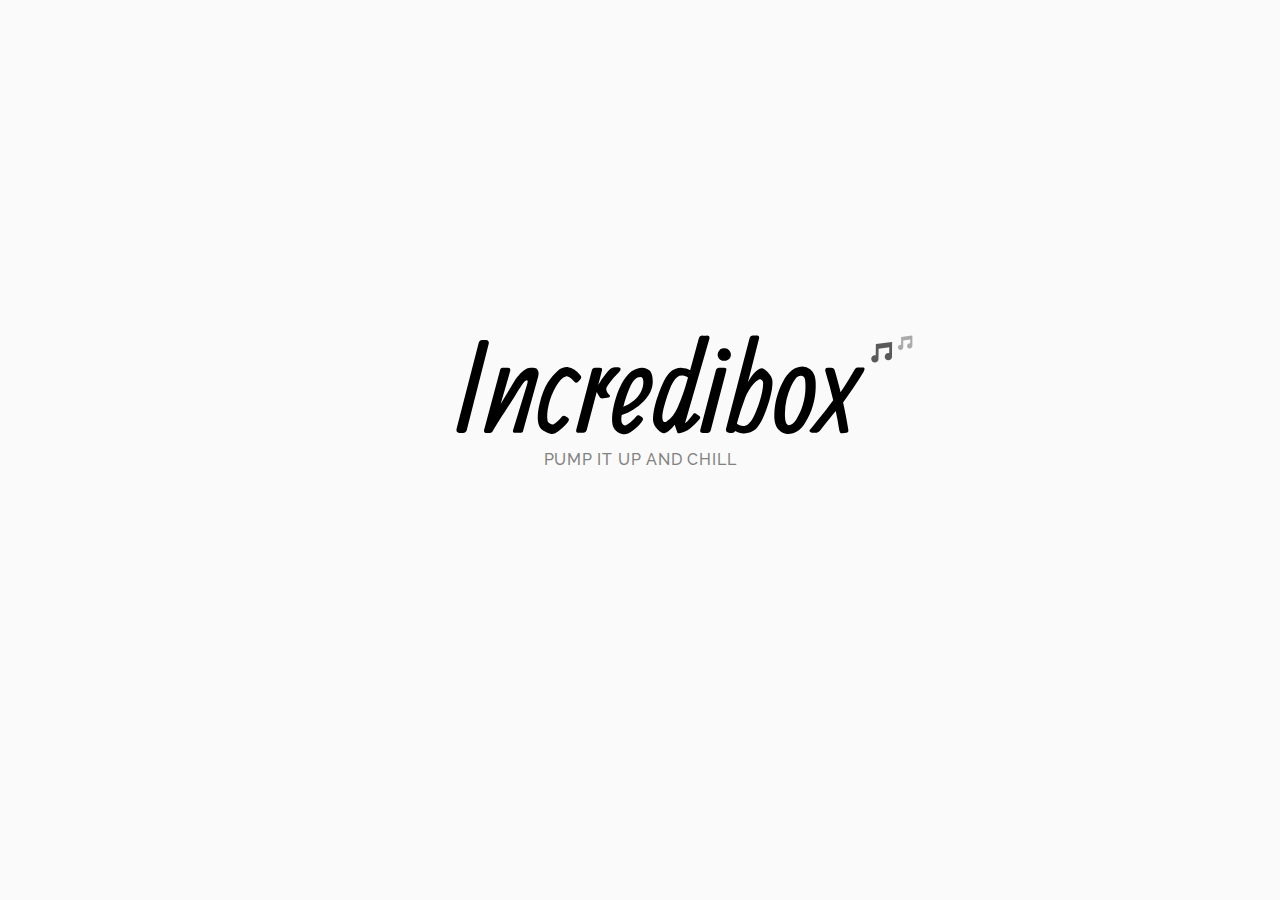
<file: index.html>
<!DOCTYPE html>
<html lang="en">
    <head>
        <meta charset="utf-8" />
        <title>Incredibox: Axe Boat Port 1.6</title>
        <meta name="author" content="So Far So Good" />
        <meta name="copyright" content="http://www.sofarsogood.fr" />
        <meta name="format-detection" content="telephone=no" />
        <meta name="msapplication-tap-highlight" content="no" />
        <link rel="icon" type="image/png" href="favicon-mfp.png">
        <link rel="icon" type="png" sizes="512x512" href="./pwa-files/touch-icon512.png">
        <link rel="manifest" href="./pwa-files/manifest.webmanifest">
        <meta name='apple-mobile-web-app-capable' content='yes'>
        <meta name='apple-mobile-web-app-title' content='Incredibox: Axe Boat Port'>
        <meta name='apple-mobile-web-app-status-bar-style' content='black-translucent'>
        <link href='./pwa-files/touch-icon.png' rel='apple-touch-icon'>
        <meta name="viewport" content="user-scalable=no,initial-scale=1,minimum-scale=1,width=device-width,height=device-height" />
        <link rel="stylesheet" type="text/css" href="css/style.min.css" />
    </head>
    <body class="black">
        <div id="page-splash">
            <div class="centermax">
                <div id="sp-intro">
                    <div id="sp-title"></div>
                    <div id="sp-baseline">Pump it up and chill</div>
                    <div id="sp-experience">For the best experience use your headphones</div>
                    <div id="sp-headphone"><img src="img/switch-casque.svg" width="126" height="150" alt="" /></div>
                    <div id="sp-choose">Select a version to start mixing music</div>
                </div>
                <div id="sp-select">
                    <div class="sp-line">
                        <div class="vicon" id="icon1">
                            <div class="img"></div>
                            <div class="txt"></div>
                            <div class="bul">
                                <svg class="icn-svg"><use xlink:href="#ic-check"></use></svg>
                            </div>
                        </div>
                    </div>
                </div>
                <div class="main-bt">
                    <div class="box-top">
                        <div class="tl"></div>
                        <div class="tr">
                            <div id="home-bt-info" class="bt bt-round bt-44">
                                <div class="bck">
                                    <svg class="icn-svg"><use xlink:href="#ic-info"></use></svg>
                                </div>
                                <div class="hitzone"></div>
                            </div>
                            <div id="home-bt-param" class="bt bt-round bt-44">
                                <div class="bck">
                                    <svg class="icn-svg"><use xlink:href="#ic-settings"></use></svg>
                                </div>
                                <div class="hitzone"></div>
                            </div>
                        </div>
                    </div>
                </div>
            </div>
        </div>
        <div class="box-popup with-tab" id="pop-info">
            <div class="bac"></div>
            <div class="flex">
                <div class="scale">
                    <div class="box">
                        <div class="box-tab">
                            <div class="tab" id="tab-tuto">
                                <div class="txt">Help</div>
                                <div class="hitzone"></div>
                            </div>
                            <div class="tab" id="tab-credit">
                                <div class="txt">Credits</div>
                                <div class="hitzone"></div>
                            </div>
                        </div>
                        <div class="pop" id="pop-tuto">
                            <div class="container">
                                <div class="slideshow">
                                    <div class="overflow-box">
                                        <div class="img-row">
                                            <div class="bloc" id="bloc-tuto1">
                                                <div class="img"></div>
                                                <div class="txt"><span></span></div>
                                            </div>
                                            <div class="bloc" id="bloc-tuto2">
                                                <div class="img"></div>
                                                <div class="txt"><span></span></div>
                                            </div>
                                            <div class="bloc" id="bloc-tuto3">
                                                <div class="img"></div>
                                                <div class="txt"><span></span></div>
                                            </div>
                                            <div class="bloc" id="bloc-tuto4">
                                                <div class="img"></div>
                                                <div class="txt"><span></span></div>
                                            </div>
                                            <div class="bloc" id="bloc-tuto5">
                                                <div class="img"></div>
                                                <div class="txt"><span></span></div>
                                            </div>
                                        </div>
                                    </div>
                                    <div class="nav-box">
                                        <div class="bt bt-round bt-big">
                                            <div class="bck">
                                                <svg class="icn-svg"><use xlink:href="#ic-navl"></use></svg>
                                            </div>
                                            <div class="hitzone"></div>
                                        </div>
                                        <div class="pt-box"></div>
                                        <div class="bt bt-round bt-big">
                                            <div class="bck">
                                                <svg class="icn-svg"><use xlink:href="#ic-navr"></use></svg>
                                            </div>
                                            <div class="hitzone"></div>
                                        </div>
                                    </div>
                                </div>
                            </div>
                        </div>
                        <div class="pop" id="pop-credit">
                            <div class="container">
                                <div class="logo"><div class="bck"></div></div>
                                <div class="text" id="copy">
                                    Created by SO FAR SO GOOD<br />
                                    Copyright © 2019 SO FAR SO GOOD. All rights reserved.
                                </div>
                                <div class="bloc-hr"><hr /></div>
                                <div class="text" id="team">
                                    Allan Durand: Director, code &amp; animation<br />
                                    Romain Delambily: Design &amp; illustration<br />
                                    Incredible Polo: Music &amp; sound design
                                </div>
                                <div class="bloc-hr"><hr /></div>
                                <div>
                                    <div class="bt bt-light with-icn" id="bt-feedback">
                                        <div class="bck">
                                            <svg class="icn-svg"><use xlink:href="#ic-mail"></use></svg>
                                            <div class="txt">Feedback</div>
                                        </div>
                                        <div class="hitzone"></div>
                                    </div>
                                    <div class="bt bt-light with-icn" id="bt-faq">
                                        <div class="bck">
                                            <svg class="icn-svg"><use xlink:href="#ic-help"></use></svg>
                                            <div class="txt">FAQ</div>
                                        </div>
                                        <div class="hitzone"></div>
                                    </div>
                                </div>
                            </div>
                        </div>
                        <div class="pop" id="pop-follow">
                            <div class="container">
                                <div class="title" id="git">Get in touch</div>
                                <div class="btbox">
                                    <div class="bt bt-round bt-big color-facebook">
                                        <div class="bck">
                                            <svg class="icn-svg"><use xlink:href="#ic-facebook"></use></svg>
                                        </div>
                                        <div class="hitzone"></div>
                                    </div>
                                    <div class="bt bt-round bt-big color-twitter">
                                        <div class="bck">
                                            <svg class="icn-svg"><use xlink:href="#ic-twitter"></use></svg>
                                        </div>
                                        <div class="hitzone"></div>
                                    </div>
                                    <div class="bt bt-round bt-big color-instagram">
                                        <div class="bck">
                                            <svg class="icn-svg"><use xlink:href="#ic-instagram"></use></svg>
                                        </div>
                                        <div class="hitzone"></div>
                                    </div>
                                    <div class="bt bt-round bt-big color-youtube">
                                        <div class="bck">
                                            <svg class="icn-svg"><use xlink:href="#ic-youtube"></use></svg>
                                        </div>
                                        <div class="hitzone"></div>
                                    </div>
                                    <div class="bt bt-round bt-big color-tumblr">
                                        <div class="bck">
                                            <svg class="icn-svg"><use xlink:href="#ic-tumblr"></use></svg>
                                        </div>
                                        <div class="hitzone"></div>
                                    </div>
                                </div>
                                <div class="bloc-hr"><hr /></div>
                                <div class="title" id="shop">Shop</div>
                                <div id="img-shop"></div>
                            </div>
                        </div>
                    </div>
                </div>
            </div>
        </div>
        <div class="box-popup with-tab" id="pop-param">
            <div class="bac"></div>
            <div class="flex">
                <div class="scale">
                    <div class="box">
                        <div class="box-tab">
                            <div class="tab" id="tab-language">
                                <div class="txt">Language</div>
                                <div class="hitzone"></div>
                            </div>
                            <div class="tab" id="tab-setting">
                                <div class="txt">Settings</div>
                                <div class="hitzone"></div>
                            </div>
                        </div>
                        <div class="pop" id="pop-language">
                            <div class="container"><div class="box-lang"></div></div>
                        </div>
                        <div class="pop" id="pop-setting">
                            <div class="container">
                                <div class="paramline" id="param-dark">
                                    <span class="label">Dark mode</span>
                                    <div class="bt-onoff hoverLocked">
                                        <div class="slider"></div>
                                        <div class="ic-locked mini">
                                            <svg class="icn-svg"><use xlink:href="#ic-lock"></use></svg>
                                        </div>
                                        <div class="hitzone"></div>
                                    </div>
                                </div>
                                <div class="bloc-hr"><hr /></div>
                                <div class="paramline" id="param-safe">
                                    <span class="label">Safe mode (parental control)</span>
                                    <div class="ic-info">
                                        <svg class="icn-svg"><use xlink:href="#ic-help"></use></svg>
                                        <div class="hitzone"></div>
                                    </div>
                                    <div class="bt-onoff hoverLocked">
                                        <div class="slider"></div>
                                        <div class="ic-locked mini">
                                            <svg class="icn-svg"><use xlink:href="#ic-lock"></use></svg>
                                        </div>
                                        <div class="hitzone"></div>
                                    </div>
                                </div>
                                <div class="bloc-hr"><hr /></div>
                                <div class="paramline" id="param-reset">
                                    <span class="label">Reset bonuses progression</span>
                                    <div class="ic-info">
                                        <svg class="icn-svg"><use xlink:href="#ic-help"></use></svg>
                                        <div class="hitzone"></div>
                                    </div>
                                    <div class="bt bt-light hoverLocked">
                                        <div class="bck"><div class="txt">Reset</div></div>
                                        <div class="ic-locked mini">
                                            <svg class="icn-svg"><use xlink:href="#ic-lock"></use></svg>
                                        </div>
                                        <div class="hitzone"></div>
                                    </div>
                                </div>
                                <div class="bloc-hr"><hr /></div>
                                <div class="text mini">Axe Boat Port 1.6</div>
                            </div>
                        </div>
                    </div>
                </div>
            </div>
        </div>
        <div class="box-popup" id="pop-popup">
            <div class="centerbck">
                <div class="bac"></div>
                <div class="flex">
                    <div class="scale">
                        <div class="box">
                            <div class="pop">
                                <div class="container">
                                    <div class="title"></div>
                                    <div class="text"></div>
                                    <div class="content"></div>
                                </div>
                                <div class="icon bt bt-round bt-44">
                                    <div class="bck">
                                        <svg class="icn-svg"><use xlink:href="#ic-close"></use></svg>
                                    </div>
                                    <div class="hitzone"></div>
                                </div>
                            </div>
                        </div>
                    </div>
                </div>
            </div>
        </div>
        <div class="box-popup" id="pop-dialog">
            <div class="bac"></div>
            <div class="flex">
                <div class="scale">
                    <div class="box">
                        <div class="pop">
                            <div class="container">
                                <div class="title">TITLE</div>
                                <div class="text">Text</div>
                                <div class="content"></div>
                            </div>
                        </div>
                    </div>
                </div>
            </div>
        </div>
        <div class="box-popup" id="pop-menu-exit">
            <div class="bac"></div>
            <div class="flex">
                <div class="scale">
                    <div class="box">
                        <div class="pop">
                            <div class="container"></div>
                            <div class="icon bt bt-round bt-44">
                                <div class="bck">
                                    <svg class="icn-svg"><use xlink:href="#ic-close"></use></svg>
                                </div>
                                <div class="hitzone"></div>
                            </div>
                        </div>
                    </div>
                </div>
            </div>
        </div>
        <div id="fade-all" class="fadeIn"></div>
        <div id="lock-all"></div>
        <div id="dragbar"></div>
        <script src="js/libs/jquery.js"></script>
        <script src="js/script.min.js"></script>
        <svg aria-hidden="true" style="position: absolute; width: 0; height: 0; overflow: hidden;" version="1.1" xmlns="http://www.w3.org/2000/svg" xmlns:xlink="http://www.w3.org/1999/xlink">
            <defs>
                <symbol id="ic-schools" viewBox="0 0 32 32">
                    <path
                        d="M26.133 18.827c0.183-0.249 0.294-0.563 0.294-0.901 0-0.009-0-0.019-0-0.028l0 0.001c0.001-0.021 0.002-0.046 0.002-0.070 0-0.414-0.186-0.784-0.48-1.032l-0.002-0.002v-2.613c0-0.218-0.177-0.395-0.395-0.395v0h-8.192c-0.394 0.142-0.848 0.224-1.322 0.224-0.013 0-0.027-0-0.040-0h0.002c-1.237 0-2.24-0.469-2.24-1.067s1.003-1.067 2.24-1.067c0.009-0 0.019-0 0.030-0 0.476 0 0.934 0.080 1.36 0.228l-0.029-0.009h8.16c0.005 0.001 0.011 0.002 0.017 0.002 0.050 0 0.091-0.041 0.091-0.091 0-0.041-0.027-0.075-0.064-0.087l-0.001-0-9.168-4.267c-0.116-0.056-0.251-0.088-0.395-0.088s-0.279 0.032-0.4 0.090l0.006-0.002-10.757 5.045c-0.106 0.044-0.179 0.147-0.179 0.267s0.073 0.223 0.177 0.266l0.002 0.001 10.757 5.045c0.116 0.056 0.251 0.088 0.395 0.088s0.279-0.032 0.4-0.090l-0.006 0.002 8.891-4.171v2.667c-0.327 0.239-0.537 0.622-0.537 1.054 0 0.037 0.002 0.073 0.004 0.108l-0-0.005c-0 0.012-0.001 0.025-0.001 0.039 0 0.343 0.119 0.659 0.317 0.908l-0.002-0.003c-0.37 0.491-0.597 1.109-0.608 1.779l-0 0.003c-0.001 0.016-0.002 0.035-0.002 0.053 0 0.391 0.316 0.707 0.706 0.709h0.902c0.388-0.002 0.701-0.316 0.701-0.704 0-0.021-0.001-0.041-0.003-0.061l0 0.003c0-0.003 0-0.007 0-0.010 0-0.689-0.237-1.324-0.634-1.825l0.005 0.006z"
                    ></path>
                    <path
                        d="M15.728 20.549l-5.973-2.805v4.656c1.717 1.308 3.886 2.106 6.239 2.133l0.006 0c2.36-0.028 4.528-0.825 6.271-2.152l-0.026 0.019v-4.656l-5.973 2.805c-0.080 0.038-0.173 0.060-0.272 0.060s-0.192-0.022-0.276-0.062l0.004 0.002z"
                    ></path>
                </symbol>
                <symbol id="ic-signout" viewBox="0 0 32 32">
                    <path
                        d="M9.867 14.192c0.442 0 0.8-0.358 0.8-0.8v0-3.792h6.453c0.442 0 0.8-0.358 0.8-0.8s-0.358-0.8-0.8-0.8v0h-7.248c-0 0-0.001 0-0.002 0-0.22 0-0.42 0.090-0.564 0.235l-0 0c-0.148 0.141-0.24 0.34-0.24 0.56 0 0.004 0 0.007 0 0.011v-0.001 4.587c0 0.442 0.358 0.8 0.8 0.8v0z"
                    ></path>
                    <path
                        d="M17.125 22.4h-6.459v-3.787c0-0.442-0.358-0.8-0.8-0.8s-0.8 0.358-0.8 0.8v0 4.587c0 0 0 0.001 0 0.002 0 0.22 0.090 0.42 0.235 0.564l0 0c0.141 0.145 0.337 0.235 0.555 0.235 0.004 0 0.007-0 0.011-0h7.253c0.442 0 0.8-0.358 0.8-0.8s-0.358-0.8-0.8-0.8v0z"
                    ></path>
                    <path
                        d="M25.067 15.499l-4.267-2.667c-0.086-0.053-0.19-0.084-0.301-0.084s-0.215 0.031-0.304 0.086l0.003-0.001c-0.183 0.103-0.304 0.296-0.304 0.517 0 0.006 0 0.011 0 0.017l-0-0.001v1.867h-6.059c-0.442 0-0.8 0.358-0.8 0.8s0.358 0.8 0.8 0.8v0h6.075v1.835c-0 0.003-0 0.006-0 0.010 0 0.223 0.121 0.418 0.301 0.522l0.003 0.002c0.083 0.044 0.181 0.069 0.285 0.069 0.001 0 0.002 0 0.004 0h-0c0.006 0 0.013 0 0.020 0 0.102 0 0.198-0.026 0.282-0.071l-0.003 0.002 4.267-2.667c0.171-0.107 0.282-0.294 0.283-0.507v-0c0-0.008 0.001-0.017 0.001-0.026 0-0.212-0.112-0.398-0.281-0.501l-0.003-0.001z"
                    ></path>
                </symbol>
                <symbol id="ic-news" viewBox="0 0 32 32">
                    <path
                        d="M20.8 6.533c-0.066-0.225-0.27-0.387-0.513-0.387-0.123 0-0.236 0.041-0.326 0.111l0.001-0.001-7.163 5.445 2.133 7.883 8.928 1.067c0.020 0.003 0.043 0.004 0.066 0.004 0.295 0 0.533-0.239 0.533-0.533 0-0.049-0.007-0.096-0.019-0.141l0.001 0.004z"
                    ></path>
                    <path d="M25.328 12.501c-0.266-0.97-0.937-1.747-1.814-2.152l-0.021-0.008 1.339 4.96c0.384-0.535 0.614-1.202 0.614-1.924 0-0.312-0.043-0.613-0.123-0.9l0.006 0.023z"></path>
                    <path
                        d="M12.347 20.267l1.067-0.283-2.133-7.877-3.456 0.933c-0.914 0.255-1.573 1.080-1.573 2.058 0 0.192 0.025 0.377 0.073 0.554l-0.003-0.015-0.613 0.165 1.013 3.733 0.613-0.165v0.037c0.253 0.916 1.079 1.577 2.060 1.577 0.197 0 0.388-0.027 0.569-0.077l-0.015 0.004c0.496 1.547 1.435 4.043 2.475 4.64 0.047 0.035 0.107 0.056 0.171 0.056 0.015 0 0.029-0.001 0.044-0.003l-0.002 0 2.475-0.667c0.097-0.024 0.167-0.11 0.167-0.212 0-0.056-0.021-0.107-0.055-0.145l0 0c-1.099-1.251-2.057-2.669-2.823-4.2l-0.052-0.115z"
                    ></path>
                </symbol>
                <symbol id="ic-fullscreen-on" viewBox="0 0 32 32">
                    <path d="M22.4 9.6v0 3.792c0 0.442 0.358 0.8 0.8 0.8s0.8-0.358 0.8-0.8v0-4.592c-0.001-0.221-0.090-0.42-0.235-0.565l0 0c-0.145-0.144-0.345-0.234-0.565-0.235h-4.592c-0.442 0-0.8 0.358-0.8 0.8s0.358 0.8 0.8 0.8v0z"></path>
                    <path d="M9.6 9.6h3.792c0.442 0 0.8-0.358 0.8-0.8s-0.358-0.8-0.8-0.8v0h-4.592c-0.221 0.001-0.42 0.090-0.565 0.235l0-0c-0.144 0.145-0.234 0.345-0.235 0.565v4.592c0 0.442 0.358 0.8 0.8 0.8s0.8-0.358 0.8-0.8v0z"></path>
                    <path d="M9.6 22.4v0-3.792c0-0.442-0.358-0.8-0.8-0.8s-0.8 0.358-0.8 0.8v0 4.592c0.001 0.221 0.090 0.42 0.235 0.565l-0-0c0.145 0.144 0.345 0.234 0.565 0.235h4.592c0.442 0 0.8-0.358 0.8-0.8s-0.358-0.8-0.8-0.8v0z"></path>
                    <path d="M22.4 22.4h-3.792c-0.442 0-0.8 0.358-0.8 0.8s0.358 0.8 0.8 0.8v0h4.592c0.221-0.001 0.42-0.090 0.565-0.235l-0 0c0.144-0.145 0.234-0.345 0.235-0.565v-4.592c0-0.442-0.358-0.8-0.8-0.8s-0.8 0.358-0.8 0.8v0z"></path>
                </symbol>
                <symbol id="ic-lock" viewBox="0 0 32 32">
                    <path
                        d="M21.579 13.333h-1.28v-2.453c0-1.968-1.877-4.112-4.347-4.16-2.317 0.044-4.196 1.86-4.341 4.147l-0.001 0.013v2.453h-1.189c-0.010-0-0.021-0.001-0.033-0.001-0.571 0-1.035 0.463-1.035 1.035 0 0.011 0 0.023 0.001 0.034l-0-0.002v7.909c-0 0.010-0.001 0.021-0.001 0.032 0 0.571 0.463 1.035 1.035 1.035 0.011 0 0.023-0 0.034-0.001l-0.002 0h11.157c0.010 0 0.021 0 0.032 0 0.571 0 1.035-0.463 1.035-1.035 0-0.011-0-0.023-0.001-0.034l0 0.002v-7.861c0.001-0.014 0.001-0.031 0.001-0.048 0-0.589-0.478-1.067-1.067-1.067-0 0-0.001 0-0.001 0h0zM13.211 10.928c0.112-1.427 1.298-2.542 2.744-2.542s2.632 1.115 2.743 2.533l0.001 0.010v2.464h-5.488z"
                    ></path>
                </symbol>
                <symbol id="ic-apple" viewBox="0 0 32 32">
                    <path
                        d="M20.603 14.997c0.020-1.423 0.776-2.665 1.903-3.366l0.017-0.010c-0.734-1.033-1.91-1.711-3.247-1.755l-0.007-0c-1.371-0.144-2.699 0.8-3.392 0.8s-1.787-0.8-2.944-0.779c-1.562 0.052-2.91 0.924-3.631 2.197l-0.011 0.022c-1.6 2.725-0.4 6.725 1.109 8.923 0.752 1.067 1.637 2.283 2.789 2.24s1.557-0.715 2.923-0.715 1.744 0.715 2.928 0.688 1.973-1.067 2.704-2.171c0.516-0.72 0.938-1.554 1.22-2.449l0.017-0.063c-1.404-0.601-2.372-1.968-2.379-3.562v-0.001z"
                    ></path>
                    <path
                        d="M18.373 8.421c0.574-0.681 0.923-1.568 0.923-2.537 0-0.106-0.004-0.21-0.012-0.314l0.001 0.014c-1.048 0.112-1.963 0.609-2.615 1.345l-0.004 0.004c-0.582 0.655-0.937 1.523-0.937 2.473 0 0.091 0.003 0.18 0.010 0.269l-0.001-0.012c0.011 0 0.025 0 0.038 0 1.046 0 1.98-0.482 2.591-1.237l0.005-0.006z"
                    ></path>
                </symbol>
                <symbol id="ic-at" viewBox="0 0 32 32">
                    <path
                        d="M15.765 8.133c-4.266 0.006-7.722 3.466-7.722 7.733 0 4.271 3.462 7.733 7.733 7.733 1.156 0 2.252-0.253 3.237-0.708l-0.048 0.020c0.277-0.136 0.464-0.416 0.464-0.739 0-0.133-0.032-0.258-0.087-0.369l0.002 0.005c-0.138-0.279-0.421-0.467-0.748-0.467-0.132 0-0.256 0.031-0.367 0.085l0.005-0.002c-0.643 0.217-1.383 0.343-2.153 0.343-0.108 0-0.214-0.002-0.321-0.007l0.015 0.001c-0.029 0.001-0.063 0.001-0.097 0.001-3.187 0-5.771-2.584-5.771-5.771 0-0.034 0-0.068 0.001-0.102l-0 0.005c-0.001-0.029-0.001-0.063-0.001-0.097 0-3.187 2.584-5.771 5.771-5.771 0.034 0 0.068 0 0.102 0.001l-0.005-0c0.033-0.001 0.073-0.001 0.112-0.001 3.187 0 5.771 2.584 5.771 5.771 0 0.025-0 0.050-0 0.074l0-0.004c-0.032 0.581-0.123 1.744-0.725 2.171-0.306 0.199-0.68 0.317-1.081 0.317-0.196 0-0.386-0.028-0.565-0.081l0.014 0.004c-0.667-0.16-1.067-0.832-0.917-1.973l0.373-2.853c0.002-0.025 0.003-0.054 0.003-0.083 0-0.441-0.281-0.815-0.674-0.955l-0.007-0.002c-0.447-0.153-0.961-0.241-1.496-0.241-0.037 0-0.073 0-0.109 0.001l0.005-0c-2.768-0.080-4.469 2.395-4.395 4.741-0.001 0.021-0.001 0.045-0.001 0.070 0 1.286 1.032 2.331 2.314 2.352l0.002 0c0.038 0.002 0.082 0.003 0.127 0.003 1.028 0 1.918-0.592 2.346-1.454l0.007-0.015c0.224 1.025 1.015 1.818 2.020 2.045l0.018 0.003c0.332 0.099 0.713 0.155 1.107 0.155 0.433 0 0.851-0.069 1.242-0.195l-0.028 0.008c1.024-0.299 2.24-1.477 2.24-4.016 0 0 0-0 0-0 0-4.263-3.45-7.721-7.711-7.733h-0.001zM16.576 15.696c-0.341 0.912-0.928 1.824-1.637 1.851s-0.955-0.192-0.976-0.917c-0.048-1.483 0.971-2.736 2.251-2.763 0.068-0.007 0.147-0.011 0.227-0.011s0.159 0.004 0.237 0.011l-0.010-0.001c0.101 0 0.272 0.101 0.267 0.213-0.037 0.59-0.165 1.141-0.37 1.652l0.013-0.036z"
                    ></path>
                </symbol>
                <symbol id="ic-burger" viewBox="0 0 32 32">
                    <path d="M20.88 12.267h-9.76c-0.442 0-0.8-0.358-0.8-0.8s0.358-0.8 0.8-0.8v0h9.76c0.442 0 0.8 0.358 0.8 0.8s-0.358 0.8-0.8 0.8v0z"></path>
                    <path d="M20.88 16.8h-9.76c-0.442 0-0.8-0.358-0.8-0.8s0.358-0.8 0.8-0.8v0h9.76c0.442 0 0.8 0.358 0.8 0.8s-0.358 0.8-0.8 0.8v0z"></path>
                    <path d="M20.88 21.333h-9.76c-0.442 0-0.8-0.358-0.8-0.8s0.358-0.8 0.8-0.8v0h9.76c0.442 0 0.8 0.358 0.8 0.8s-0.358 0.8-0.8 0.8v0z"></path>
                </symbol>
                <symbol id="ic-check" viewBox="0 0 32 32">
                    <path
                        d="M16 21.867c0.133-0.277 3.365-6.88 7.003-10.283 0.199-0.183 0.326-0.441 0.336-0.729l0-0.002c-0.003-0.587-0.48-1.061-1.067-1.061-0.268 0-0.513 0.099-0.7 0.262l0.001-0.001c-2.779 2.592-5.264 6.773-6.496 9.067l-0.315 0.576-0.48-0.496-4.384-4.24c-0.186-0.181-0.441-0.293-0.722-0.293-0.003 0-0.006 0-0.009 0h0c-0.008-0-0.018-0-0.027-0-0.574 0-1.040 0.466-1.040 1.040 0 0.009 0 0.019 0 0.028l-0-0.001c0.003 0.29 0.125 0.55 0.32 0.736l0 0 5.867 5.691c0.19 0.181 0.447 0.292 0.73 0.293h0c0.027 0.002 0.059 0.004 0.091 0.004s0.063-0.001 0.095-0.004l-0.004 0c0.354-0.055 0.646-0.276 0.797-0.58l0.003-0.006z"
                    ></path>
                </symbol>
                <symbol id="ic-close" viewBox="0 0 32 32">
                    <path
                        d="M21.333 20.021l-4.037-4.021 4.005-4.021c0.168-0.165 0.273-0.394 0.273-0.648s-0.104-0.483-0.272-0.648l-0-0c-0.166-0.168-0.396-0.272-0.651-0.272h-0c-0.001 0-0.002 0-0.002 0-0.252 0-0.48 0.104-0.643 0.272l-0 0-4.005 4.016-4.032-4.032c-0.167-0.165-0.396-0.267-0.649-0.267-0.001 0-0.001 0-0.002 0h0c-0.253 0.001-0.483 0.102-0.651 0.267l0-0c-0.166 0.167-0.268 0.397-0.268 0.651s0.103 0.484 0.269 0.651l4.032 4.032-4 4.021c-0.163 0.166-0.263 0.394-0.263 0.645 0 0.506 0.408 0.918 0.913 0.923h0c0.004 0 0.010 0 0.015 0 0.247 0 0.471-0.098 0.636-0.256l-0 0 4-4.032 4.032 4.032c0.167 0.166 0.397 0.268 0.651 0.268 0.51 0 0.924-0.414 0.924-0.924 0-0.256-0.105-0.489-0.273-0.656l-0-0z"
                    ></path>
                </symbol>
                <symbol id="ic-copy" viewBox="0 0 32 32">
                    <path d="M18.133 11.467h-9.067c-0.442 0-0.8 0.358-0.8 0.8v0 11.2c0 0.442 0.358 0.8 0.8 0.8v0h9.067c0.442 0 0.8-0.358 0.8-0.8v0-11.2c0-0.442-0.358-0.8-0.8-0.8v0zM17.333 22.667h-7.467v-9.6h7.467z"></path>
                    <path d="M22.933 7.733h-9.067c-0.442 0-0.8 0.358-0.8 0.8v0 0.8h9.067v9.6h-1.067v1.6h1.867c0.442 0 0.8-0.358 0.8-0.8v0-11.2c0-0.442-0.358-0.8-0.8-0.8v0z"></path>
                </symbol>
                <symbol id="ic-downcloud" viewBox="0 0 32 32">
                    <path
                        d="M19.227 20.437l-0.533 0.533-1.893 1.899v-5.867h-1.6v5.867l-2.4-2.432c-0.145-0.143-0.345-0.232-0.565-0.232s-0.42 0.088-0.565 0.232l0-0c-0.145 0.146-0.234 0.346-0.234 0.568s0.090 0.422 0.234 0.568l3.792 3.792c0.139 0.138 0.328 0.227 0.537 0.235l0.002 0c0 0 0.001 0 0.002 0 0.22 0 0.42-0.090 0.564-0.235l3.792-3.792c0.145-0.146 0.234-0.346 0.234-0.568s-0.090-0.422-0.234-0.568l0 0c-0.145-0.143-0.345-0.232-0.565-0.232s-0.42 0.088-0.565 0.232l0-0z"
                    ></path>
                    <path
                        d="M22.304 12.336v0c0-0.123 0-0.245 0-0.373-0.003-3.070-2.492-5.557-5.563-5.557-2.141 0-3.999 1.21-4.929 2.983l-0.015 0.031c-0.177-0.027-0.383-0.044-0.593-0.048l-0.004-0c-2.251 0-4.077 1.824-4.080 4.074v0c0 2.256 1.829 3.547 4.080 3.547h4v-3.808c0-0.442 0.358-0.8 0.8-0.8s0.8 0.358 0.8 0.8v0 3.808h5.504c1.435 0 2.597-0.629 2.597-2.059 0-1.434-1.163-2.597-2.597-2.597v0z"
                    ></path>
                </symbol>
                <symbol id="ic-download" viewBox="0 0 32 32">
                    <path
                        d="M13.968 18.027v0l1.429 1.424c0.154 0.155 0.367 0.251 0.603 0.251s0.449-0.096 0.603-0.251l0-0 1.429-1.424 3.989-3.989c0.155-0.156 0.25-0.371 0.251-0.608v-0c0-0.001 0-0.001 0-0.002 0-0.474-0.384-0.859-0.859-0.859-0.24 0-0.457 0.099-0.613 0.258l-0 0-0.533 0.571-3.413 3.387v-9.067c0-0.471-0.382-0.853-0.853-0.853s-0.853 0.382-0.853 0.853v0 9.067l-3.947-3.957c-0.155-0.153-0.368-0.247-0.603-0.247-0.471 0-0.854 0.379-0.859 0.849v0c0 0.237 0.096 0.452 0.251 0.608l-0-0z"
                    ></path>
                    <path d="M21.536 21.6h-11.072c-0.442 0-0.8 0.358-0.8 0.8s0.358 0.8 0.8 0.8v0h11.072c0.442 0 0.8-0.358 0.8-0.8s-0.358-0.8-0.8-0.8v0z"></path>
                </symbol>
                <symbol id="ic-edit" viewBox="0 0 32 32">
                    <path d="M9.6 12.267h8.8l0.533-1.6h-9.333c-0.442 0-0.8 0.358-0.8 0.8s0.358 0.8 0.8 0.8v0z"></path>
                    <path d="M9.6 16.8h7.328l0.533-1.6h-7.861c-0.442 0-0.8 0.358-0.8 0.8s0.358 0.8 0.8 0.8v0z"></path>
                    <path d="M9.515 19.733c-0.442 0-0.8 0.358-0.8 0.8s0.358 0.8 0.8 0.8v0h5.952l0.533-1.6h-6.485z"></path>
                    <path
                        d="M24.533 11.733l0.613-1.867c0.017-0.049 0.026-0.106 0.026-0.165 0-0.235-0.152-0.435-0.364-0.506l-0.004-0.001-2.325-0.763c-0.049-0.017-0.106-0.026-0.165-0.026-0.235 0-0.435 0.152-0.506 0.364l-0.001 0.004-0.619 1.893z"
                    ></path>
                    <path
                        d="M20.523 12.683l-2.965 9.067c-0.018 0.051-0.029 0.111-0.029 0.172 0 0.016 0.001 0.032 0.002 0.048l-0-0.002 0.56 3.611c0.001 0.032 0.027 0.057 0.059 0.057 0.020 0 0.037-0.010 0.048-0.025l0-0 2.603-2.587c0.049-0.053 0.087-0.118 0.111-0.188l0.001-0.004 2.965-9.067z"
                    ></path>
                </symbol>
                <symbol id="ic-exclusive" viewBox="0 0 32 32">
                    <path d="M21.536 20.709h-11.072c-0.442 0-0.8 0.358-0.8 0.8s0.358 0.8 0.8 0.8v0h11.072c0.442 0 0.8-0.358 0.8-0.8s-0.358-0.8-0.8-0.8v0z"></path>
                    <path
                        d="M10.667 18.133h10.763c0.005 0 0.010 0 0.016 0 0.392 0 0.724-0.255 0.841-0.607l0.002-0.006 1.797-6.064c0.003-0.011 0.005-0.024 0.005-0.037 0-0.082-0.067-0.149-0.149-0.149-0.032 0-0.061 0.010-0.085 0.027l0-0-5.221 3.568-2.448-7.467c-0.023-0.058-0.079-0.098-0.144-0.098s-0.121 0.040-0.144 0.097l-0 0.001-2.443 7.467-5.221-3.568c-0.024-0.016-0.053-0.026-0.085-0.026-0.082 0-0.149 0.067-0.149 0.149 0 0.013 0.002 0.026 0.005 0.038l-0-0.001 1.797 6.064c0.118 0.359 0.451 0.614 0.843 0.614 0.008 0 0.015-0 0.023-0l-0.001 0z"
                    ></path>
                </symbol>
                <symbol id="ic-external" viewBox="0 0 32 32">
                    <path
                        d="M24 8.8c0-0.442-0.358-0.8-0.8-0.8v0h-5.333c-0.222 0.001-0.424 0.090-0.571 0.235l0-0c-0.141 0.145-0.227 0.343-0.227 0.561 0 0.431 0.339 0.783 0.764 0.804l0.002 0h3.435l-2.133 2.133h0.331c0.442 0 0.8 0.358 0.8 0.8v0 0.331l2.133-2.133v3.435c0 0.442 0.358 0.8 0.8 0.8s0.8-0.358 0.8-0.8v0-3.499z"
                    ></path>
                    <path
                        d="M18.245 14.885l-3.28 3.28c-0.142 0.133-0.334 0.215-0.545 0.215-0.442 0-0.8-0.358-0.8-0.8 0-0.211 0.082-0.403 0.215-0.546l-0 0 5.301-5.301h-9.803c-0.442 0-0.8 0.358-0.8 0.8v0 10.133c0 0.442 0.358 0.8 0.8 0.8v0h10.133c0.442 0 0.8-0.358 0.8-0.8v0-9.803l-2.021 2.021z"
                    ></path>
                </symbol>
                <symbol id="ic-eye" viewBox="0 0 32 32">
                    <path
                        d="M23.931 15.739c-1.851-3.285-4.8-5.248-7.931-5.248s-6.080 1.963-7.931 5.248c-0.045 0.076-0.071 0.168-0.071 0.267s0.027 0.19 0.073 0.269l-0.001-0.003c1.851 3.285 4.8 5.248 7.931 5.248s6.080-1.963 7.931-5.248c0.045-0.076 0.071-0.168 0.071-0.267s-0.027-0.19-0.073-0.269l0.001 0.003zM16 18.597c-1.437 0-2.603-1.165-2.603-2.603s1.165-2.603 2.603-2.603c1.437 0 2.603 1.165 2.603 2.603 0 0.002 0 0.004 0 0.006v-0c-0.003 1.435-1.167 2.597-2.603 2.597 0 0 0 0 0 0v0z"
                    ></path>
                </symbol>
                <symbol id="ic-facebook" viewBox="0 0 32 32">
                    <path
                        d="M19.867 16.592h-3.013v7.408h-2.853v-7.408h-1.995v-2.848h1.995v-2.315c0-1.787 1.301-3.429 3.963-3.429 0.686 0 1.363 0.037 2.029 0.109l-0.083-0.007v2.491h-1.835c-0.96 0-1.221 0.443-1.221 1.179v1.979h3.141z"
                    ></path>
                </symbol>
                <symbol id="ic-fan" viewBox="0 0 32 32">
                    <path
                        d="M23.312 12.757h-4.171c-0.661 0-0.448-0.288-0.448-0.288 0.282-0.509 0.543-1.105 0.751-1.726l0.022-0.077c0.21-0.512 0.331-1.106 0.331-1.728 0-0.671-0.142-1.309-0.396-1.886l0.012 0.030s-0.448-0.997-1.264-0.901-0.672 0.971-0.672 0.971c-0.001 0.633-0.094 1.244-0.268 1.821l0.012-0.045c-0.158 0.567-0.417 1.061-0.758 1.485l0.006-0.008c-0.533 0.661-1.125 1.264-1.723 1.963-0.752 0.885-1.163 1.44-1.163 2.891v6.859c0 0.645 0.485 0.645 0.485 0.645s6.971-0.176 7.429-0.208c0.549-0.021 1.007-0.394 1.155-0.898l0.002-0.009c0.008-0.050 0.012-0.107 0.012-0.166 0-0.409-0.216-0.768-0.541-0.968l-0.005-0.003c-0.022-0.012-0.037-0.035-0.037-0.061s0.015-0.049 0.037-0.061l0-0c0.58-0.098 1.042-0.512 1.208-1.056l0.003-0.011c0.005-0.041 0.008-0.090 0.008-0.138 0-0.452-0.251-0.845-0.62-1.048l-0.006-0.003c-0.019-0.007-0.033-0.023-0.037-0.042l-0-0c-0.001-0.005-0.002-0.011-0.002-0.017 0-0.033 0.024-0.061 0.055-0.068l0-0c0.667-0.019 1.217-0.499 1.343-1.132l0.001-0.009c0.002-0.030 0.004-0.066 0.004-0.102 0-0.574-0.341-1.069-0.832-1.292l-0.009-0.004c-0.015-0.008-0.026-0.021-0.032-0.037l-0-0c-0.003-0.007-0.005-0.016-0.005-0.025 0-0.030 0.020-0.056 0.047-0.066l0-0c0.638-0.157 1.131-0.652 1.283-1.279l0.002-0.012c0.010-0.055 0.015-0.118 0.015-0.183 0-0.616-0.499-1.115-1.115-1.115-0.043 0-0.085 0.002-0.127 0.007l0.005-0z"
                    ></path>
                    <path
                        d="M11.243 13.979l-2.709 0.075c-0.409 0-0.741 0.332-0.741 0.741v0 7.365c-0 0.008-0 0.017-0 0.027 0 0.411 0.332 0.744 0.742 0.747h0l2.715-0.075c0.409 0 0.741-0.332 0.741-0.741v0-7.392c0-0.412-0.334-0.747-0.747-0.747v0z"
                    ></path>
                </symbol>
                <symbol id="ic-help" viewBox="0 0 32 32">
                    <path
                        d="M21.019 10.901c-0.595-2.081-2.48-3.579-4.716-3.579-0.030 0-0.059 0-0.089 0.001l0.004-0c-0.070-0.003-0.152-0.005-0.235-0.005-2.267 0-4.191 1.471-4.87 3.51l-0.010 0.036c-0.101 0.343-0.159 0.737-0.159 1.144 0 0.528 0.098 1.033 0.275 1.498l-0.010-0.029c0.17 0.377 0.543 0.634 0.975 0.634 0.589 0 1.067-0.478 1.067-1.067 0-0.124-0.021-0.243-0.060-0.354l0.002 0.007c-0.075-0.206-0.118-0.443-0.118-0.69 0-0.183 0.024-0.361 0.068-0.53l-0.003 0.014c0.411-1.198 1.527-2.044 2.842-2.044 0.072 0 0.143 0.002 0.213 0.007l-0.009-0.001c0.028-0.001 0.061-0.002 0.094-0.002 1.267 0 2.336 0.843 2.679 1.998l0.005 0.020c0.256 0.939-0.309 1.776-1.312 2.816l-0.133 0.139c-1.019 1.067-1.904 1.979-2.469 3.472-0.044 0.112-0.069 0.241-0.069 0.377 0 0.455 0.285 0.843 0.686 0.997l0.007 0.002c0.11 0.044 0.238 0.069 0.371 0.069 0.001 0 0.001 0 0.002 0h-0c0.008 0 0.017 0 0.025 0 0.449 0 0.833-0.278 0.991-0.67l0.003-0.007c0.411-1.067 1.067-1.749 2.016-2.752l0.128-0.139c0.779-0.843 2.443-2.571 1.808-4.875z"
                    ></path>
                    <path d="M17.36 22.811c0 0.736-0.597 1.333-1.333 1.333s-1.333-0.597-1.333-1.333c0-0.736 0.597-1.333 1.333-1.333s1.333 0.597 1.333 1.333z"></path>
                </symbol>
                <symbol id="ic-home" viewBox="0 0 32 32">
                    <path
                        d="M23.264 15.195l-6.699-6.699c-0.147-0.138-0.346-0.224-0.565-0.224s-0.418 0.085-0.566 0.224l0-0-6.699 6.699c-0.133 0.142-0.215 0.334-0.215 0.545 0 0.442 0.358 0.8 0.8 0.8 0.211 0 0.403-0.082 0.546-0.215l-0 0 1.333-1.333v7.136c0 0.002-0 0.003-0 0.005 0 0.442 0.358 0.8 0.8 0.8 0 0 0 0 0 0h2.133c0.295 0 0.533-0.239 0.533-0.533v0-3.467c0-0.736 0.597-1.333 1.333-1.333s1.333 0.597 1.333 1.333v0 3.467c0 0.295 0.239 0.533 0.533 0.533v0h2.133c0.442 0 0.8-0.358 0.8-0.8v0-7.141l1.333 1.333c0.143 0.148 0.344 0.24 0.565 0.24h0c0.001 0 0.002 0 0.003 0 0.221 0 0.42-0.092 0.562-0.24l0-0c0.146-0.144 0.236-0.344 0.236-0.565s-0.090-0.421-0.236-0.565l-0-0z"
                    ></path>
                </symbol>
                <symbol id="ic-info" viewBox="0 0 32 32">
                    <path
                        d="M16 14.096c-0.744 0.034-1.335 0.646-1.335 1.396 0 0.021 0 0.042 0.001 0.063l-0-0.003v7.467c-0.003 0.036-0.005 0.077-0.005 0.119 0 0.739 0.599 1.339 1.339 1.339s1.339-0.599 1.339-1.339c0-0.042-0.002-0.084-0.006-0.125l0 0.005v-7.467c0.001-0.018 0.001-0.039 0.001-0.060 0-0.75-0.59-1.361-1.332-1.396l-0.003-0z"
                    ></path>
                    <path d="M18.181 9.733c0 1.205-0.977 2.181-2.181 2.181s-2.181-0.977-2.181-2.181c0-1.205 0.977-2.181 2.181-2.181s2.181 0.977 2.181 2.181z"></path>
                </symbol>
                <symbol id="ic-instagram" viewBox="0 0 32 32">
                    <path d="M18.933 16c0 1.62-1.313 2.933-2.933 2.933s-2.933-1.313-2.933-2.933c0-1.62 1.313-2.933 2.933-2.933s2.933 1.313 2.933 2.933z"></path>
                    <path
                        d="M20.267 7.467h-8.533c-2.667 0-4.267 1.6-4.267 4.267v8.533c0 2.667 1.6 4.267 4.267 4.267h8.533c2.667 0 4.267-1.6 4.267-4.267v-8.533c0-2.667-1.6-4.267-4.267-4.267zM16 21.067c-2.798 0-5.067-2.268-5.067-5.067s2.268-5.067 5.067-5.067c2.798 0 5.067 2.268 5.067 5.067v0c-0.003 2.797-2.27 5.064-5.066 5.067h-0zM21.333 12c-0.736 0-1.333-0.597-1.333-1.333s0.597-1.333 1.333-1.333c0.736 0 1.333 0.597 1.333 1.333v0c0 0.736-0.597 1.333-1.333 1.333v0z"
                    ></path>
                </symbol>
                <symbol id="ic-like" viewBox="0 0 32 32">
                    <path
                        d="M19.6 10.4c-1.721 0.006-3.168 1.176-3.594 2.763l-0.006 0.026c-0.432-1.614-1.879-2.784-3.599-2.789h-0.001c-2.416 0-3.072 2.267-3.072 3.664 0 1.776 1.189 3.296 2.795 5.077 1.824 2.043 3.365 3.525 3.877 3.525s2.048-1.483 3.877-3.525c1.6-1.781 2.784-3.301 2.784-5.077 0.005-1.397-0.645-3.664-3.061-3.664z"
                    ></path>
                </symbol>
                <symbol id="ic-link" viewBox="0 0 32 32">
                    <path
                        d="M22.971 10.843l-0.48-0.48c-0.647-0.624-1.529-1.008-2.501-1.008-0.015 0-0.030 0-0.046 0l0.002-0c-0.006-0-0.012-0-0.019-0-0.747 0-1.442 0.217-2.028 0.59l0.015-0.009c-0.352 0.24-0.581 0.416-0.581 0.421-0.23 0.136-0.381 0.382-0.381 0.663 0 0.149 0.043 0.289 0.116 0.406l-0.002-0.003c0.133 0.222 0.373 0.368 0.647 0.368 0.003 0 0.007-0 0.010-0h-0c0 0 0 0 0.001 0 0.148 0 0.286-0.042 0.403-0.114l-0.003 0.002c0.419-0.391 0.98-0.634 1.598-0.645l0.002-0c0.058-0.003 0.126-0.005 0.195-0.005s0.137 0.002 0.204 0.006l-0.009-0c0.446 0.066 0.833 0.278 1.119 0.586l0.001 0.001 0.48 0.48c0.31 0.314 0.501 0.745 0.501 1.222 0 0.007-0 0.015-0 0.022v-0.001c-0.008 0.567-0.241 1.079-0.613 1.451l-2.133 2.133c-0.42 0.363-0.972 0.584-1.575 0.584-0.037 0-0.074-0.001-0.111-0.003l0.005 0c-0.035 0.002-0.076 0.003-0.117 0.003-0.53 0-1.015-0.191-1.391-0.507l0.003 0.003c-0.205-0.203-0.472-0.343-0.771-0.388l-0.008-0.001c-0.002-0-0.004-0-0.007-0-0.245 0-0.468 0.1-0.628 0.261l-0 0c-0.416 0.416-0.368 0.885 0.144 1.403 0.815 0.662 1.864 1.064 3.008 1.067h0c1.062-0.002 2.022-0.436 2.714-1.136l0-0 2.133-2.133c0.694-0.678 1.124-1.624 1.124-2.67 0-0.995-0.389-1.9-1.024-2.569l0.002 0.002z"
                    ></path>
                    <path
                        d="M16.992 13.701c-0.815-0.662-1.864-1.064-3.008-1.067h-0.001c-1.062 0.002-2.022 0.436-2.714 1.136l-0 0-2.133 2.133c-0.695 0.679-1.127 1.625-1.127 2.673 0 0.994 0.388 1.897 1.022 2.566l-0.002-0.002 0.48 0.48c0.647 0.624 1.529 1.008 2.501 1.008 0.015 0 0.030-0 0.046-0l-0.002 0c0.006 0 0.012 0 0.019 0 0.747 0 1.442-0.217 2.028-0.59l-0.015 0.009c0.352-0.24 0.581-0.421 0.581-0.421 0.178-0.103 0.308-0.273 0.356-0.475l0.001-0.005c0.014-0.054 0.022-0.117 0.022-0.181 0-0.424-0.344-0.768-0.768-0.768-0 0-0 0-0 0h0c-0 0-0 0-0.001 0-0.148 0-0.286 0.042-0.403 0.114l0.003-0.002c-0.419 0.391-0.98 0.634-1.598 0.645l-0.002 0c-0.058 0.003-0.126 0.005-0.195 0.005s-0.136-0.002-0.204-0.006l0.009 0c-0.445-0.064-0.832-0.275-1.119-0.58l-0.001-0.001-0.48-0.485c-0.304-0.313-0.491-0.74-0.491-1.211 0-0.004 0-0.008 0-0.011v0.001c0.008-0.567 0.241-1.079 0.613-1.451l2.133-2.133c0.42-0.363 0.972-0.584 1.575-0.584 0.037 0 0.074 0.001 0.111 0.002l-0.005-0c0.035-0.002 0.076-0.003 0.117-0.003 0.53 0 1.015 0.191 1.391 0.507l-0.003-0.003c0.204 0.205 0.472 0.346 0.771 0.394l0.008 0.001c0.248-0 0.473-0.102 0.635-0.267l0-0c0.411-0.443 0.363-0.912-0.149-1.429z"
                    ></path>
                </symbol>
                <symbol id="ic-live" viewBox="0 0 32 32">
                    <path
                        d="M16 8.533c-4.124 0-7.467 3.343-7.467 7.467s3.343 7.467 7.467 7.467c4.124 0 7.467-3.343 7.467-7.467v0c0-4.124-3.343-7.467-7.467-7.467v0zM16 21.867c-3.24 0-5.867-2.627-5.867-5.867s2.627-5.867 5.867-5.867c3.24 0 5.867 2.627 5.867 5.867v0c0 3.24-2.627 5.867-5.867 5.867v0z"
                    ></path>
                    <path d="M17.6 16c0 0.884-0.716 1.6-1.6 1.6s-1.6-0.716-1.6-1.6c0-0.884 0.716-1.6 1.6-1.6s1.6 0.716 1.6 1.6z"></path>
                </symbol>
                <symbol id="ic-loader" viewBox="0 0 32 32">
                    <path
                        opacity="0.1"
                        d="M16 9.333c3.682 0 6.667 2.985 6.667 6.667s-2.985 6.667-6.667 6.667c-3.682 0-6.667-2.985-6.667-6.667v0c0.006-3.679 2.987-6.661 6.666-6.667h0.001zM16 7.733c-4.566 0-8.267 3.701-8.267 8.267s3.701 8.267 8.267 8.267c4.566 0 8.267-3.701 8.267-8.267v0c0-4.566-3.701-8.267-8.267-8.267v0z"
                    ></path>
                    <path d="M16 7.733v1.6c3.679 0.006 6.661 2.987 6.667 6.666v0.001h1.6c0-4.566-3.701-8.267-8.267-8.267v0z"></path>
                </symbol>
                <symbol id="ic-mail" viewBox="0 0 32 32">
                    <path
                        d="M15.68 15.856c0.083 0.079 0.196 0.128 0.32 0.128s0.237-0.049 0.32-0.128l-0 0 6.768-4.715c0.054-0.056 0.088-0.132 0.088-0.216s-0.034-0.16-0.088-0.216l0 0c-0.054-0.056-0.13-0.091-0.214-0.091-0.002 0-0.003 0-0.005 0h-13.738c-0.001-0-0.003-0-0.004-0-0.084 0-0.16 0.035-0.214 0.091l-0 0c-0.054 0.056-0.088 0.132-0.088 0.216s0.034 0.16 0.088 0.216l-0-0z"
                    ></path>
                    <path
                        d="M22.901 13.632l-6.581 4.608c-0.083 0.079-0.196 0.128-0.32 0.128s-0.237-0.049-0.32-0.128l0 0-6.581-4.608c-0.139-0.101-0.277-0.053-0.277 0.181v7.056c0 0.295 0.239 0.533 0.533 0.533v0h13.333c0.295 0 0.533-0.239 0.533-0.533v0-7.056c-0.043-0.235-0.181-0.283-0.32-0.181z"
                    ></path>
                </symbol>
                <symbol id="ic-mix" viewBox="0 0 32 32">
                    <path d="M16 14.667c-0.736 0-1.333 0.597-1.333 1.333s0.597 1.333 1.333 1.333c0.736 0 1.333-0.597 1.333-1.333v0c0-0.736-0.597-1.333-1.333-1.333v0z"></path>
                    <path
                        d="M16 7.467c-4.713 0-8.533 3.82-8.533 8.533s3.82 8.533 8.533 8.533c4.713 0 8.533-3.82 8.533-8.533v0c0-4.713-3.82-8.533-8.533-8.533v0zM16 20c-0.001 0-0.003 0-0.004 0-2.206 0-3.995-1.788-3.995-3.995 0-0.726 0.194-1.406 0.532-1.993l-0.010 0.019-1.472-1.472c-0.193-0.193-0.313-0.46-0.313-0.755 0-0.589 0.478-1.067 1.067-1.067 0.295 0 0.562 0.119 0.755 0.313l1.472 1.472c0.568-0.329 1.25-0.523 1.977-0.523 2.209 0 4 1.791 4 4s-1.791 4-4 4c-0.003 0-0.006 0-0.009 0h0z"
                    ></path>
                </symbol>
                <symbol id="ic-mixlist" viewBox="0 0 32 32">
                    <path d="M9.6 12.267h8.341v-1.6h-8.341c-0.442 0-0.8 0.358-0.8 0.8s0.358 0.8 0.8 0.8v0z"></path>
                    <path d="M9.6 16.8h8.341v-1.6h-8.341c-0.442 0-0.8 0.358-0.8 0.8s0.358 0.8 0.8 0.8v0z"></path>
                    <path d="M9.515 19.733c-0.442 0-0.8 0.358-0.8 0.8s0.358 0.8 0.8 0.8v0h4.405c0.136-0.607 0.368-1.142 0.683-1.618l-0.011 0.018h-5.077z"></path>
                    <path
                        d="M24.165 10.245l-3.664 0.496c-0.24 0.020-0.427 0.219-0.427 0.463 0 0.008 0 0.016 0.001 0.024l-0-0.001v8.475h-1.067c-0.164 0-0.325 0.012-0.482 0.034l0.018-0.002c-1.557 0.203-2.699 1.323-2.549 2.512s1.541 1.984 3.099 1.781 2.635-1.253 2.56-2.4c0 0 0 0 0-0.043v0-7.221s2.069-0.293 2.443-0.357c0.302-0.023 0.538-0.274 0.538-0.58 0-0.027-0.002-0.053-0.005-0.079l0 0.003v-2.667c0.005-0.299-0.059-0.491-0.464-0.437z"
                    ></path>
                </symbol>
                <symbol id="ic-mp3" viewBox="0 0 32 32">
                    <path
                        d="M22.875 11.675l-3.792-3.792c-0.146-0.148-0.349-0.24-0.574-0.24-0.001 0-0.002 0-0.003 0h-8.805c-0.448 0-0.811 0.363-0.811 0.811v0 15.093c0 0.448 0.363 0.811 0.811 0.811v0h12.597c0.448 0 0.811-0.363 0.811-0.811v0-11.28c0-0.006 0-0.014 0-0.021 0-0.223-0.090-0.424-0.235-0.571l0 0zM20.053 14.341v4.725c0.043 0.688-0.629 1.328-1.541 1.445s-1.771-0.363-1.861-1.067 0.592-1.392 1.531-1.509c0.042-0.004 0.090-0.006 0.139-0.006s0.097 0.002 0.145 0.006l-0.006-0h0.629v-3.093l-4.405 0.624v4.347s0 0 0 0c0.043 0.688-0.629 1.328-1.541 1.445s-1.771-0.363-1.861-1.067 0.592-1.392 1.531-1.509c0.042-0.004 0.092-0.006 0.141-0.006s0.099 0.002 0.148 0.006l-0.006-0h0.629v-5.109c-0.001-0.006-0.001-0.014-0.001-0.021 0-0.144 0.114-0.261 0.256-0.266h0.001l5.792-0.795c0.245-0.032 0.283 0.085 0.283 0.277z"
                    ></path>
                </symbol>
                <symbol id="ic-mute" viewBox="0 0 32 32">
                    <path
                        d="M15.701 8.608c-0.079-0.034-0.17-0.055-0.266-0.055-0.165 0-0.316 0.059-0.433 0.157l0.001-0.001-4.213 4.267h-1.888c-0.005-0-0.010-0-0.016-0-0.338 0-0.613 0.271-0.619 0.608v4.23c0.009 0.335 0.282 0.603 0.618 0.603 0.006 0 0.011-0 0.017-0l-0.001 0h1.888l4.213 4.267c0.113 0.099 0.262 0.16 0.425 0.16 0.002 0 0.005 0 0.007-0h-0c0.097-0.001 0.188-0.023 0.271-0.060l-0.004 0.002c0.226-0.096 0.382-0.315 0.384-0.57v-13.035c-0.002-0.256-0.158-0.475-0.38-0.569l-0.004-0.002z"
                    ></path>
                    <path
                        d="M23.925 17.808l-1.781-1.781 1.771-1.781c0.118-0.115 0.191-0.276 0.192-0.453v-0c0 0 0 0 0-0 0-0.351-0.284-0.635-0.635-0.635-0.002 0-0.004 0-0.006 0h0c-0.002-0-0.005-0-0.007-0-0.174 0-0.331 0.069-0.447 0.181l0-0-1.771 1.781-1.787-1.787c-0.113-0.101-0.263-0.163-0.427-0.163-0.345 0-0.627 0.273-0.64 0.616l-0 0.001c-0 0.002-0 0.005-0 0.007 0 0.173 0.072 0.329 0.187 0.441l0 0 1.781 1.787-1.797 1.787c-0.119 0.115-0.193 0.275-0.193 0.453s0.074 0.339 0.193 0.453l0 0c0.118 0.113 0.277 0.182 0.453 0.182s0.336-0.069 0.454-0.182l-0 0 1.771-1.781 1.787 1.781c0.111 0.115 0.266 0.187 0.438 0.187 0.002 0 0.003 0 0.005-0h-0c0.002 0 0.003 0 0.005 0 0.174 0 0.33-0.071 0.443-0.187l0-0c0.115-0.115 0.187-0.274 0.187-0.45 0-0.001 0-0.003 0-0.004v0c0-0.002 0-0.004 0-0.006 0-0.173-0.067-0.33-0.176-0.448l0 0z"
                    ></path>
                </symbol>
                <symbol id="ic-navl" viewBox="0 0 32 32">
                    <path
                        d="M17.493 20.368l-4.363-4.368 5.696-5.701c0.133-0.142 0.215-0.334 0.215-0.545 0-0.442-0.358-0.8-0.8-0.8-0.211 0-0.403 0.082-0.546 0.215l0-0-6.261 6.267c-0.144 0.145-0.234 0.345-0.235 0.565v0c0.001 0.221 0.090 0.42 0.235 0.565l6.261 6.267c0.142 0.133 0.334 0.215 0.545 0.215 0.442 0 0.8-0.358 0.8-0.8 0-0.211-0.082-0.403-0.215-0.546l0 0z"
                    ></path>
                </symbol>
                <symbol id="ic-navr" viewBox="0 0 32 32">
                    <path
                        d="M14.507 11.632l4.363 4.368-5.696 5.701c-0.157 0.146-0.255 0.354-0.255 0.585 0 0.442 0.358 0.8 0.8 0.8 0.231 0 0.439-0.098 0.585-0.254l0-0 6.261-6.267c0.144-0.145 0.234-0.345 0.235-0.565v-0c-0.001-0.221-0.090-0.42-0.235-0.565l-6.261-6.267c-0.146-0.157-0.354-0.255-0.585-0.255-0.442 0-0.8 0.358-0.8 0.8 0 0.231 0.098 0.439 0.254 0.585l0 0z"
                    ></path>
                </symbol>
                <symbol id="ic-noads" viewBox="0 0 32 32">
                    <path
                        d="M11.568 19.819c0.184-0.001 0.346-0.095 0.441-0.238l0.001-0.002c0.061-0.086 0.098-0.193 0.098-0.308 0-0.082-0.018-0.159-0.051-0.229l0.001 0.003-2.864-6.544c-0.084-0.189-0.269-0.319-0.485-0.32h-0.176c-0.216 0.001-0.401 0.131-0.484 0.317l-0.001 0.003-2.864 6.571c-0.033 0.067-0.052 0.146-0.052 0.23 0 0.113 0.035 0.219 0.096 0.305l-0.001-0.002c0.097 0.145 0.26 0.24 0.445 0.24 0.001 0 0.002 0 0.003 0h0.192c0.216-0.001 0.401-0.131 0.484-0.317l0.001-0.003 0.891-2.032h2.736l0.885 2.032c0.084 0.19 0.271 0.32 0.489 0.32 0.001 0 0.001 0 0.002 0h-0zM7.792 16.219l0.832-1.899 0.816 1.899z"
                    ></path>
                    <path
                        d="M18.88 13.333c-0.024-0.021-0.045-0.043-0.063-0.068l-0.001-0.001 2.624-4.555c0.067-0.115 0.107-0.253 0.107-0.4 0-0.442-0.358-0.8-0.8-0.8-0.295 0-0.552 0.159-0.691 0.397l-0.002 0.004-2.581 4.485c-0.384-0.132-0.827-0.208-1.287-0.208-0.011 0-0.021 0-0.032 0h-2.105c-0.295 0-0.533 0.239-0.533 0.533v0 6.528l-2.315 4.048c-0.060 0.11-0.096 0.241-0.096 0.38 0 0.29 0.155 0.544 0.386 0.685l0.004 0.002c0.116 0.067 0.255 0.106 0.403 0.106 0.073 0 0.144-0.010 0.211-0.028l-0.006 0.001c0.209-0.057 0.379-0.192 0.483-0.37l0.002-0.004 2.464-4.267h1.125c0.015 0 0.034 0 0.052 0 0.516 0 1.007-0.102 1.456-0.287l-0.025 0.009c0.456-0.187 0.844-0.457 1.161-0.793l0.002-0.002c0.308-0.343 0.555-0.749 0.717-1.196l0.008-0.026c0.143-0.421 0.225-0.906 0.225-1.41 0-0.035-0-0.070-0.001-0.105l0 0.005c0-0.009 0-0.020 0-0.031 0-0.501-0.078-0.984-0.223-1.437l0.009 0.033c-0.152-0.475-0.383-0.885-0.682-1.237l0.004 0.005zM14.933 16.832l-0.139 0.245v-3.643h1.387c0.004-0 0.008-0 0.013-0 0.232 0 0.458 0.027 0.674 0.079l-0.020-0.004zM18.389 17.061c-0.099 0.309-0.252 0.576-0.45 0.803l0.002-0.003c-0.192 0.227-0.431 0.408-0.702 0.528l-0.012 0.005c-0.292 0.122-0.631 0.193-0.986 0.193-0.028 0-0.056-0-0.085-0.001l0.004 0h-0.4l0.533-0.933 1.84-3.2c0.086 0.139 0.162 0.3 0.219 0.469l0.005 0.017c0.105 0.311 0.165 0.67 0.165 1.042 0 0.009-0 0.017-0 0.026v-0.001c0 0.008 0 0.017 0 0.027 0 0.37-0.059 0.726-0.167 1.059l0.007-0.024z"
                    ></path>
                    <path
                        d="M26.624 16.683c-0.164-0.28-0.385-0.509-0.648-0.678l-0.008-0.005c-0.26-0.154-0.56-0.279-0.878-0.358l-0.023-0.005c-0.304-0.091-0.656-0.176-1.029-0.251s-0.651-0.144-0.896-0.219c-0.192-0.049-0.361-0.123-0.514-0.218l0.008 0.005c-0.077-0.046-0.139-0.112-0.18-0.189l-0.001-0.003c-0.036-0.085-0.057-0.184-0.057-0.288 0-0.026 0.001-0.052 0.004-0.078l-0 0.003c-0-0.006-0-0.013-0-0.020 0-0.152 0.029-0.297 0.083-0.43l-0.003 0.008c0.050-0.114 0.125-0.209 0.217-0.281l0.002-0.001c0.134-0.098 0.29-0.173 0.46-0.217l0.009-0.002c0.212-0.052 0.456-0.083 0.706-0.083 0.044 0 0.088 0.001 0.132 0.003l-0.006-0c0.017-0 0.038-0.001 0.058-0.001 0.271 0 0.532 0.045 0.775 0.128l-0.017-0.005c0.241 0.102 0.443 0.254 0.601 0.445l0.002 0.003c0.098 0.105 0.237 0.171 0.391 0.171 0.001 0 0.003 0 0.004 0h-0c0.001 0 0.002 0 0.004 0 0.154 0 0.293-0.066 0.391-0.17l0-0 0.117-0.128c0.088-0.095 0.142-0.222 0.142-0.363s-0.054-0.268-0.143-0.363l0 0c-0.288-0.32-0.645-0.572-1.048-0.735l-0.019-0.007c-0.365-0.139-0.786-0.219-1.226-0.219-0.011 0-0.023 0-0.034 0h0.002c-0.011-0-0.024-0-0.037-0-0.376 0-0.739 0.051-1.085 0.146l0.029-0.007c-0.344 0.092-0.645 0.239-0.909 0.432l0.008-0.005c-0.26 0.197-0.469 0.447-0.613 0.735l-0.005 0.012c-0.138 0.281-0.219 0.612-0.219 0.962 0 0.011 0 0.021 0 0.031l-0-0.002c-0 0.012-0 0.025-0 0.039 0 0.326 0.079 0.634 0.219 0.906l-0.005-0.011c0.149 0.26 0.354 0.472 0.601 0.625l0.007 0.004c0.246 0.151 0.53 0.274 0.832 0.352l0.022 0.005c0.293 0.080 0.629 0.16 1.003 0.229 0.376 0.070 0.688 0.148 0.993 0.241l-0.065-0.017c0.203 0.061 0.38 0.144 0.541 0.25l-0.008-0.005c0.093 0.061 0.169 0.142 0.222 0.237l0.002 0.003c0.048 0.104 0.075 0.225 0.075 0.353 0 0.011-0 0.022-0.001 0.033l0-0.002c0.002 0.021 0.003 0.045 0.003 0.069 0 0.247-0.13 0.464-0.326 0.585l-0.003 0.002c-0.344 0.209-0.759 0.332-1.203 0.332-0.027 0-0.054-0-0.081-0.001l0.004 0c-0.016 0-0.036 0-0.055 0-0.39 0-0.763-0.071-1.108-0.2l0.022 0.007c-0.351-0.15-0.649-0.361-0.895-0.623l-0.001-0.001c-0.097-0.101-0.234-0.164-0.385-0.164-0.135 0-0.258 0.050-0.352 0.133l0.001-0.001-0.139 0.117c-0.107 0.095-0.176 0.231-0.181 0.383l-0 0.001c-0 0.007-0.001 0.015-0.001 0.024 0 0.147 0.059 0.28 0.155 0.376l-0-0c0.373 0.365 0.818 0.657 1.312 0.855l0.027 0.009c0.459 0.179 0.99 0.283 1.545 0.283 0.019 0 0.039-0 0.058-0l-0.003 0c0.044 0.002 0.096 0.003 0.148 0.003 0.687 0 1.328-0.2 1.866-0.545l-0.014 0.008c0.512-0.353 0.844-0.937 0.844-1.599 0-0.025-0-0.050-0.001-0.074l0 0.004c0.001-0.020 0.001-0.044 0.001-0.068 0-0.333-0.081-0.647-0.225-0.924l0.005 0.011z"
                    ></path>
                </symbol>
                <symbol id="ic-note" viewBox="0 0 32 32">
                    <path
                        d="M22.187 8.811l-2.267 0.309-7.211 1.013c-0.233 0.014-0.417 0.206-0.417 0.442 0 0.012 0 0.023 0.001 0.034l-0-0.002v8.309h-1.029c-0.162 0-0.321 0.012-0.477 0.034l0.018-0.002c-1.536 0.192-2.667 1.296-2.507 2.464s1.515 1.952 3.045 1.755 2.592-1.232 2.523-2.368c0.001-0.006 0.002-0.012 0.002-0.019s-0.001-0.013-0.002-0.019l0 0.001v-7.099l7.205-1.013v5.077h-1.029c-0.069-0.005-0.149-0.008-0.229-0.008s-0.161 0.003-0.24 0.008l0.011-0.001c-1.531 0.197-2.667 1.301-2.501 2.469s1.509 1.952 3.045 1.755 2.587-1.237 2.517-2.363c-0.001-0.006-0.002-0.012-0.002-0.019s0.001-0.013 0.002-0.019l-0 0.001v-10.288c0-0.315-0.064-0.507-0.459-0.453z"
                    ></path>
                </symbol>
                <symbol id="ic-offline" viewBox="0 0 32 32">
                    <path
                        d="M23.493 16.677v0c0-0.144 0-0.293 0-0.443 0-0.001 0-0.002 0-0.004 0-3.649-2.959-6.608-6.608-6.608-2.547 0-4.757 1.441-5.86 3.551l-0.017 0.036c-0.221-0.037-0.476-0.058-0.735-0.059h-0.001c-2.677 0-4.848 2.171-4.848 4.848v0c0 2.667 2.171 4.213 4.848 4.213h13.221c1.701 0 3.083-0.747 3.083-2.453 0-1.703-1.38-3.083-3.083-3.083v0zM19.349 18.667c0.109 0.109 0.177 0.26 0.177 0.427 0 0.333-0.27 0.603-0.603 0.603-0.167 0-0.317-0.068-0.427-0.177v0l-1.963-1.952-1.941 1.957c-0.109 0.109-0.26 0.177-0.427 0.177-0.333 0-0.603-0.27-0.603-0.603 0-0.167 0.068-0.317 0.177-0.427v0l1.947-1.952-1.947-1.957c-0.109-0.109-0.177-0.26-0.177-0.427 0-0.333 0.27-0.603 0.603-0.603 0.167 0 0.317 0.068 0.427 0.177v0l1.941 1.957 1.968-1.957c0.109-0.109 0.26-0.177 0.427-0.177 0.333 0 0.603 0.27 0.603 0.603 0 0.167-0.068 0.317-0.177 0.427v0l-1.968 1.957z"
                    ></path>
                </symbol>
                <symbol id="ic-pause" viewBox="0 0 32 32">
                    <path d="M12 9.6h1.6c0.442 0 0.8 0.358 0.8 0.8v11.2c0 0.442-0.358 0.8-0.8 0.8h-1.6c-0.442 0-0.8-0.358-0.8-0.8v-11.2c0-0.442 0.358-0.8 0.8-0.8z"></path>
                    <path d="M18.4 9.6h1.6c0.442 0 0.8 0.358 0.8 0.8v11.2c0 0.442-0.358 0.8-0.8 0.8h-1.6c-0.442 0-0.8-0.358-0.8-0.8v-11.2c0-0.442 0.358-0.8 0.8-0.8z"></path>
                </symbol>
                <symbol id="ic-peaes" viewBox="0 0 32 32">
                    <path d="M11.733 16c0 0.884-0.716 1.6-1.6 1.6s-1.6-0.716-1.6-1.6c0-0.884 0.716-1.6 1.6-1.6s1.6 0.716 1.6 1.6z"></path>
                    <path d="M17.6 16c0 0.884-0.716 1.6-1.6 1.6s-1.6-0.716-1.6-1.6c0-0.884 0.716-1.6 1.6-1.6s1.6 0.716 1.6 1.6z"></path>
                    <path d="M23.467 16c0 0.884-0.716 1.6-1.6 1.6s-1.6-0.716-1.6-1.6c0-0.884 0.716-1.6 1.6-1.6s1.6 0.716 1.6 1.6z"></path>
                </symbol>
                <symbol id="ic-play" viewBox="0 0 32 32">
                    <path
                        d="M21.333 15.403l-6.933-6.133c-0.141-0.13-0.331-0.211-0.539-0.211-0.439 0-0.795 0.356-0.795 0.795 0 0.005 0 0.009 0 0.014v-0.001 12.267c0.002 0.322 0.191 0.599 0.464 0.729l0.005 0.002c0.096 0.044 0.208 0.069 0.326 0.069 0.002 0 0.003 0 0.005-0h-0c0.002 0 0.003 0 0.005 0 0.203 0 0.389-0.077 0.529-0.203l-0.001 0.001 6.933-6.133c0.168-0.146 0.273-0.359 0.273-0.597s-0.106-0.452-0.272-0.597l-0.001-0.001z"
                    ></path>
                </symbol>
                <symbol id="ic-pointer" viewBox="0 0 32 32">
                    <path
                        d="M10.101 9.067c-0.035-0.018-0.075-0.028-0.119-0.028-0.067 0-0.128 0.025-0.175 0.065l0-0c-0.053 0.050-0.086 0.12-0.086 0.199 0 0.034 0.006 0.066 0.018 0.096l-0.001-0.002 4.203 11.733c0.035 0.094 0.121 0.162 0.223 0.171l0.001 0c0.018 0.004 0.038 0.006 0.059 0.006s0.041-0.002 0.061-0.006l-0.002 0c0.060-0.021 0.108-0.063 0.138-0.116l0.001-0.001 1.861-3.2 4.475 4.944c0.045 0.052 0.112 0.085 0.186 0.085 0 0 0 0 0.001 0h-0c0.015 0.004 0.033 0.006 0.051 0.006s0.035-0.002 0.052-0.006l-0.002 0c0.035-0.015 0.065-0.035 0.091-0.059l-0 0 1.264-1.2c0.047-0.048 0.076-0.114 0.076-0.187s-0.029-0.139-0.076-0.187l0 0-4.384-4.848 3.451-1.6c0.093-0.043 0.156-0.135 0.156-0.243s-0.063-0.2-0.154-0.242l-0.002-0.001z"
                    ></path>
                </symbol>
                <symbol id="ic-polyglot" viewBox="0 0 32 32">
                    <path
                        d="M12.469 14.901c-0.004 0.034-0.006 0.073-0.006 0.113 0 0.11 0.016 0.216 0.045 0.316l-0.002-0.008c0.043 0.208 0.080 0.395 0.080 0.416 0.003 0.024 0.023 0.043 0.048 0.043 0.002 0 0.004-0 0.006-0l-0 0c0.257-0.283 0.486-0.599 0.68-0.939l0.014-0.026c0.048-0.091 0.069-0.176 0.048-0.165-0.349 0.064-0.655 0.151-0.949 0.263l0.037-0.012z"
                    ></path>
                    <path d="M18.592 17.12h1.392l-0.693-1.947-0.699 1.947z"></path>
                    <path
                        d="M11.509 15.291c-0.329 0.191-0.607 0.427-0.839 0.704l-0.004 0.005c-0.045 0.077-0.072 0.169-0.072 0.267 0 0.29 0.231 0.525 0.519 0.533h0.001c0.283 0 0.779-0.256 0.731-0.373s-0.096-0.325-0.171-0.619c-0.042-0.197-0.099-0.37-0.172-0.534l0.007 0.017z"
                    ></path>
                    <path
                        d="M25.712 15.173c-0.308-2.005-1.271-3.745-2.661-5.029l-0.006-0.005c-1.25-1.156-2.784-2.024-4.484-2.489l-0.076-0.018c-0.809-0.194-1.756-0.33-2.726-0.377l-0.036-0.001c-0.088-0.003-0.191-0.004-0.295-0.004-2.25 0-4.33 0.73-6.016 1.966l0.029-0.020c-1.245 0.877-2.205 2.082-2.766 3.489l-0.018 0.052c-0.278 0.795-0.438 1.712-0.438 2.666 0 0.188 0.006 0.374 0.018 0.559l-0.001-0.025c0.38 2.869 2.076 5.275 4.452 6.622l0.044 0.023c0.805 0.469 1.067 0.491 0.587 1.952-0.085 0.261-0.491 0.939-0.533 1.131-0.016 0.034-0.025 0.074-0.025 0.116 0 0.159 0.129 0.288 0.288 0.288 0.059 0 0.113-0.018 0.159-0.048l-0.001 0.001c0.32-0.171 0.997-0.656 1.531-0.981 0.976-0.592 1.328-0.837 1.525-0.928 0.070-0.031 0.153-0.057 0.238-0.074l0.007-0.001c0.139 0 0.603 0 1.067 0.059 6.032 0.437 10.784-3.733 10.139-8.923zM16.245 16.773c-0.434 0.69-1.123 1.186-1.932 1.357l-0.020 0.003c-0.459 0.117-0.667 0.107-0.805-0.048-0.283-0.309-0.080-0.704 0.411-0.811 0.62-0.078 1.153-0.402 1.505-0.869l0.004-0.006c0.071-0.146 0.113-0.318 0.113-0.5 0-0.221-0.062-0.428-0.169-0.604l0.003 0.005c-0.194-0.261-0.47-0.45-0.79-0.531l-0.010-0.002c-0.139-0.027-0.171 0-0.203 0.091-0.286 0.591-0.611 1.101-0.988 1.567l0.012-0.015c-0.515 0.692-1.279 1.173-2.157 1.31l-0.019 0.002c-0.060 0.011-0.13 0.017-0.201 0.017-0.373 0-0.705-0.172-0.922-0.442l-0.002-0.002c-0.795-0.885-0.411-2.027 0.933-2.763 0.437-0.245 0.437-0.245 0.443-0.464 0-0.128 0-0.411 0.032-0.629l0.037-0.405-0.32-0.043c-0.651-0.080-1.067-0.192-1.163-0.341-0.068-0.077-0.109-0.179-0.109-0.291s0.041-0.213 0.109-0.291l-0 0.001c0.149-0.171 0.245-0.176 0.939-0.059 0.189 0.047 0.406 0.074 0.629 0.075h0.001c0.043 0 0.101-0.16 0.139-0.309 0.096-0.427 0.213-0.651 0.347-0.709 0.060-0.033 0.131-0.052 0.206-0.052 0.109 0 0.208 0.040 0.285 0.106l-0.001-0.001c0.187 0.144 0.219 0.331 0.128 0.651s-0.080 0.272 0.043 0.272c0.767-0.095 1.445-0.23 2.105-0.408l-0.105 0.024c0.581-0.149 0.608-0.149 0.789-0.064 0.158 0.068 0.267 0.223 0.267 0.403s-0.109 0.334-0.264 0.402l-0.003 0.001c-0.808 0.258-1.756 0.455-2.734 0.555l-0.061 0.005c-0.008-0.001-0.018-0.001-0.027-0.001-0.084 0-0.161 0.026-0.224 0.071l0.001-0.001c-0.053 0.147-0.085 0.317-0.091 0.494l-0 0.002c-0.027 0.389 0 0.421 0.064 0.384 0.303-0.090 0.657-0.157 1.022-0.185l0.018-0.001c0.015 0.002 0.032 0.003 0.049 0.003 0.187 0 0.341-0.144 0.356-0.327l0-0.001c0.033-0.109 0.094-0.201 0.175-0.271l0.001-0.001c0.389-0.304 0.853 0.075 0.699 0.576-0.027 0.096 0 0.123 0.192 0.176 0.861 0.272 1.474 1.063 1.474 1.998 0 0.333-0.078 0.647-0.216 0.926l0.005-0.012zM21.851 19.973c-0.062 0.128-0.188 0.216-0.335 0.224l-0.001 0h-0.155c-0.175-0.011-0.319-0.13-0.367-0.29l-0.001-0.003-0.667-1.861h-2.064l-0.661 1.877c-0.049 0.163-0.193 0.282-0.367 0.293l-0.001 0h-0.165c-0.148-0.008-0.274-0.096-0.335-0.222l-0.001-0.002c-0.041-0.078-0.066-0.17-0.066-0.269 0-0.070 0.012-0.137 0.035-0.199l-0.001 0.004 2.165-6.021c0.049-0.163 0.193-0.282 0.367-0.293l0.001-0h0.128c0.175 0.011 0.319 0.13 0.367 0.29l0.001 0.003 2.133 6.027c0.032 0.069 0.051 0.15 0.051 0.235 0 0.081-0.017 0.157-0.047 0.227l0.001-0.004z"
                    ></path>
                </symbol>
                <symbol id="ic-random" viewBox="0 0 32 32">
                    <path
                        d="M24.469 12.165c-0.091-0.075-0.209-0.12-0.337-0.12-0.087 0-0.169 0.021-0.242 0.058l0.003-0.001-1.205 0.592c-1.25-2.475-3.773-4.143-6.686-4.143-2.302 0-4.361 1.042-5.731 2.68l-0.010 0.012c-0.088 0.095-0.142 0.222-0.142 0.363s0.054 0.268 0.143 0.363l-0-0 0.389 0.405c0.095 0.089 0.223 0.143 0.364 0.143 0.161 0 0.306-0.072 0.404-0.185l0.001-0.001c1.084-1.342 2.73-2.193 4.574-2.193 2.29 0 4.274 1.312 5.24 3.226l0.015 0.034-1.36 0.683c-0.182 0.088-0.305 0.27-0.305 0.482 0 0.144 0.057 0.275 0.151 0.371l-0-0 2.667 2.752c0.097 0.099 0.232 0.16 0.381 0.16 0.001 0 0.002 0 0.003 0h-0c0.020 0.003 0.043 0.004 0.067 0.004s0.047-0.001 0.069-0.004l-0.003 0c0.184-0.049 0.327-0.19 0.378-0.37l0.001-0.004 1.328-4.731c0.018-0.052 0.029-0.111 0.029-0.173 0-0.16-0.071-0.304-0.183-0.402l-0.001-0.001z"
                    ></path>
                    <path
                        d="M21.333 19.632c-0.095-0.090-0.224-0.145-0.366-0.145-0.16 0-0.304 0.070-0.401 0.182l-0.001 0.001c-1.084 1.342-2.73 2.193-4.574 2.193-2.29 0-4.274-1.312-5.24-3.226l-0.015-0.034 1.371-0.677c0.186-0.086 0.312-0.271 0.312-0.485 0-0.145-0.058-0.277-0.152-0.373l0 0-2.667-2.752c-0.097-0.099-0.232-0.16-0.381-0.16-0.001 0-0.002 0-0.003 0h0c-0.020-0.002-0.043-0.004-0.067-0.004s-0.047 0.001-0.069 0.004l0.003-0c-0.184 0.049-0.327 0.19-0.378 0.37l-0.001 0.004-1.344 4.752c-0.010 0.039-0.016 0.083-0.016 0.128 0 0.162 0.072 0.307 0.186 0.404l0.001 0.001c0.091 0.075 0.209 0.12 0.337 0.12 0.087 0 0.169-0.021 0.242-0.058l-0.003 0.001 1.205-0.592c1.25 2.475 3.773 4.143 6.686 4.143 2.302 0 4.361-1.042 5.731-2.68l0.010-0.012c0.088-0.095 0.142-0.222 0.142-0.363s-0.054-0.268-0.143-0.363l0 0z"
                    ></path>
                </symbol>
                <symbol id="ic-rate" viewBox="0 0 32 32">
                    <path
                        d="M24.293 14.267c0.103-0.088 0.169-0.218 0.169-0.363 0-0.258-0.205-0.467-0.461-0.474h-0.001l-5.221-0.357c-0.183-0.014-0.337-0.129-0.404-0.29l-0.001-0.003-1.952-4.859c-0.072-0.175-0.242-0.297-0.44-0.297s-0.368 0.121-0.439 0.293l-0.001 0.003-1.925 4.88c-0.070 0.165-0.226 0.281-0.409 0.293l-0.002 0-5.205 0.336c-0.248 0.018-0.442 0.223-0.442 0.474 0 0.146 0.066 0.276 0.169 0.363l0.001 0.001 4.005 3.333c0.107 0.085 0.175 0.215 0.175 0.36 0 0.041-0.005 0.080-0.015 0.118l0.001-0.003-1.28 5.077c-0.010 0.037-0.016 0.080-0.016 0.124 0 0.265 0.215 0.48 0.48 0.48 0.093 0 0.18-0.026 0.253-0.072l-0.002 0.001 4.432-2.784c0.071-0.045 0.158-0.072 0.251-0.072s0.179 0.027 0.253 0.073l-0.002-0.001 4.432 2.784c0.072 0.046 0.159 0.073 0.253 0.073 0.262 0 0.475-0.212 0.475-0.475 0-0.047-0.007-0.092-0.020-0.135l0.001 0.003-1.275-5.077c-0.011-0.038-0.017-0.081-0.017-0.125 0-0.138 0.060-0.263 0.155-0.349l0-0z"
                    ></path>
                </symbol>
                <symbol id="ic-reset" viewBox="0 0 32 32">
                    <path
                        d="M21.595 11.072c-0.099-0.121-0.248-0.198-0.414-0.198-0.114 0-0.22 0.036-0.307 0.097l0.002-0.001-0.459 0.32c-0.127 0.098-0.207 0.251-0.207 0.422 0 0.132 0.048 0.253 0.128 0.347l-0.001-0.001c0.946 1.038 1.525 2.424 1.525 3.945 0 1.394-0.486 2.675-1.299 3.682l0.009-0.011c-1.084 1.341-2.728 2.191-4.571 2.192h-0c-3.239-0.002-5.863-2.628-5.863-5.867 0-2.293 1.315-4.278 3.232-5.243l0.034-0.015 0.677 1.371c0.088 0.182 0.27 0.305 0.482 0.305 0.144 0 0.275-0.057 0.371-0.151l-0 0 2.752-2.667c0.099-0.097 0.16-0.232 0.16-0.381 0-0.001 0-0.002 0-0.003v0c0.003-0.020 0.004-0.043 0.004-0.067s-0.001-0.047-0.004-0.069l0 0.003c-0.049-0.184-0.19-0.327-0.37-0.378l-0.004-0.001-4.752-1.344c-0.039-0.010-0.083-0.016-0.128-0.016-0.162 0-0.307 0.072-0.404 0.186l-0.001 0.001c-0.075 0.091-0.12 0.209-0.12 0.337 0 0.087 0.021 0.169 0.058 0.242l-0.001-0.003 0.592 1.205c-2.49 1.245-4.169 3.776-4.169 6.699 0 1.2 0.283 2.334 0.786 3.339l-0.020-0.043c0.101 0.203 0.213 0.395 0.331 0.581l0.080 0.128c0.128 0.197 0.261 0.395 0.405 0.581v0c0.159 0.194 0.318 0.367 0.485 0.533l0.001 0.001c0.024 0.026 0.048 0.051 0.074 0.074l0.001 0.001c1.349 1.386 3.228 2.249 5.31 2.261h0.002c0.005 0 0.010 0 0.015 0 0.789 0 1.549-0.125 2.261-0.356l-0.052 0.015 0.251-0.091 0.107-0.037c0.296-0.108 0.535-0.212 0.767-0.328l-0.042 0.019c2.469-1.253 4.131-3.772 4.131-6.68 0-1.893-0.705-3.622-1.866-4.938l0.007 0.008z"
                    ></path>
                </symbol>
                <symbol id="ic-save" viewBox="0 0 32 32">
                    <path
                        d="M23.328 12.917l-4.267-4.267c-0.087-0.086-0.206-0.139-0.337-0.139-0.001 0-0.003 0-0.004 0h-0.586v5.941c0 0.265-0.215 0.48-0.48 0.48h-6.507c-0.265 0-0.48-0.215-0.48-0.48v0-5.92h-1.653c-0.265 0-0.48 0.215-0.48 0.48v0 13.973c0 0.265 0.215 0.48 0.48 0.48v0h13.973c0.265 0 0.48-0.215 0.48-0.48v0-9.728c0-0.001 0-0.002 0-0.004 0-0.132-0.053-0.251-0.139-0.338l0 0zM21.333 21.333h-10.667v-3.776h10.667z"
                    ></path>
                    <path d="M14.4 8.533h1.6v4.267h-1.6v-4.267z"></path>
                </symbol>
                <symbol id="ic-search" viewBox="0 0 32 32">
                    <path
                        d="M23.536 21.515l-3.664-3.664c0.615-0.965 0.98-2.142 0.98-3.404 0-3.535-2.865-6.4-6.4-6.4s-6.4 2.865-6.4 6.4c0 3.535 2.865 6.4 6.4 6.4 1.262 0 2.438-0.365 3.43-0.996l-0.026 0.015 3.664 3.664c0.258 0.258 0.614 0.418 1.008 0.418 0.787 0 1.426-0.638 1.426-1.426 0-0.394-0.16-0.75-0.418-1.008v0zM9.669 14.453c0-2.651 2.149-4.8 4.8-4.8s4.8 2.149 4.8 4.8c0 2.651-2.149 4.8-4.8 4.8v0c-0.003 0-0.007 0-0.011 0-2.651 0-4.8-2.149-4.8-4.8 0 0 0 0 0-0v0z"
                    ></path>
                </symbol>
                <symbol id="ic-send" viewBox="0 0 32 32">
                    <path
                        d="M11.792 23.803c-0.085 0.032-0.184 0.050-0.287 0.050-0.434 0-0.792-0.329-0.838-0.751l-0-0.004v-3.643l3.088 2.277s-1.52 1.893-1.963 2.069zM19.531 12.8l-8.864 4.427-3.061-2.256c-0.176-0.119-0.29-0.319-0.29-0.545 0-0.055 0.007-0.108 0.019-0.159l-0.001 0.005c0.084-0.273 0.309-0.478 0.587-0.533l0.005-0.001 16.128-3.909c0.261-0.080 0.496-0.112 0.581-0.043s0 0.427-0.043 0.533l-5.131 12.080c-0.107 0.233-0.318 0.403-0.571 0.453l-0.005 0.001c-0.032 0.004-0.069 0.006-0.107 0.006s-0.075-0.002-0.111-0.006l0.005 0c-0.2-0.001-0.385-0.065-0.536-0.173l0.003 0.002-5.136-3.787 6.939-5.563c0.24-0.213 0.16-0.405 0.091-0.485s-0.245-0.171-0.501-0.048z"
                    ></path>
                </symbol>
                <symbol id="ic-settings" viewBox="0 0 32 32">
                    <path
                        d="M24.613 14.821l-1.323-0.421c-0.208-0.909-0.553-1.711-1.015-2.43l0.018 0.030 0.64-1.253c0.074-0.141 0.117-0.309 0.117-0.486 0-0.296-0.12-0.563-0.315-0.756l-0-0-0.235-0.229c-0.193-0.193-0.46-0.313-0.755-0.313-0.172 0-0.334 0.041-0.478 0.113l0.006-0.003-1.253 0.624c-0.694-0.449-1.505-0.793-2.373-0.983l-0.049-0.009-0.427-1.307c-0.142-0.433-0.541-0.74-1.013-0.741h-0.325c-0 0-0.001 0-0.001 0-0.469 0-0.867 0.303-1.010 0.723l-0.002 0.008-0.421 1.323c-0.907 0.205-1.708 0.549-2.423 1.015l0.029-0.017-1.259-0.64c-0.141-0.074-0.309-0.117-0.486-0.117-0.296 0-0.563 0.12-0.756 0.315l-0.229 0.229c-0.2 0.194-0.324 0.465-0.324 0.765 0 0.176 0.043 0.342 0.118 0.489l-0.003-0.006 0.619 1.253c-0.44 0.691-0.779 1.495-0.972 2.355l-0.009 0.050-1.307 0.427c-0.434 0.142-0.741 0.543-0.741 1.016 0 0.001 0 0.002 0 0.003v-0 0.325c0 0 0 0.001 0 0.001 0 0.469 0.303 0.867 0.723 1.010l0.008 0.002 1.323 0.443c0.204 0.909 0.548 1.712 1.015 2.428l-0.017-0.028-0.64 1.227c-0.073 0.14-0.115 0.307-0.115 0.483 0 0.295 0.12 0.562 0.313 0.755v0l0.229 0.235c0.193 0.192 0.459 0.311 0.753 0.311 0.175 0 0.34-0.042 0.485-0.116l-0.006 0.003 1.253-0.619c0.695 0.448 1.505 0.791 2.372 0.983l0.049 0.009 0.427 1.307c0.142 0.433 0.541 0.74 1.013 0.741h0.325c0 0 0.001 0 0.001 0 0.469 0 0.867-0.303 1.010-0.723l0.002-0.008 0.448-1.323c0.909-0.208 1.712-0.554 2.429-1.020l-0.029 0.018 1.227 0.645c0.141 0.074 0.309 0.117 0.486 0.117 0.296 0 0.563-0.12 0.756-0.315l0.229-0.229c0.201-0.194 0.325-0.466 0.325-0.767 0-0.178-0.043-0.345-0.12-0.492l0.003 0.006-0.624-1.248c0.446-0.69 0.787-1.495 0.978-2.357l0.009-0.049 1.307-0.427c0.433-0.142 0.74-0.541 0.741-1.013v-0.331c-0.002-0.467-0.304-0.863-0.723-1.006l-0.008-0.002zM12.843 20.469c-1.408-1.003-2.315-2.63-2.315-4.469 0-3.022 2.45-5.472 5.472-5.472s5.472 2.45 5.472 5.472c0 1.839-0.907 3.466-2.298 4.458l-0.017 0.011c-0.879 0.626-1.974 1.002-3.157 1.002s-2.279-0.375-3.174-1.013l0.017 0.011z"
                    ></path>
                    <path d="M16 14.667c-0.736 0-1.333 0.597-1.333 1.333s0.597 1.333 1.333 1.333c0.736 0 1.333-0.597 1.333-1.333v0c0-0.736-0.597-1.333-1.333-1.333v0z"></path>
                </symbol>
                <symbol id="ic-share" viewBox="0 0 32 32">
                    <path
                        d="M20.357 18.491c-0.717 0.001-1.363 0.304-1.817 0.788l-0.001 0.001-5.573-2.592c0.061-0.206 0.096-0.443 0.096-0.688s-0.035-0.482-0.101-0.706l0.004 0.018 5.573-2.592c0.456 0.489 1.104 0.795 1.824 0.795 1.376 0 2.491-1.115 2.491-2.491s-1.115-2.491-2.491-2.491c-1.376 0-2.491 1.115-2.491 2.491 0 0 0 0 0 0v0c-0.004 0.045-0.006 0.097-0.006 0.149s0.002 0.105 0.007 0.156l-0-0.007-5.787 2.704c-0.416-0.323-0.945-0.517-1.52-0.517-1.376 0-2.491 1.115-2.491 2.491s1.115 2.491 2.491 2.491c0.575 0 1.104-0.195 1.525-0.522l-0.006 0.004 5.808 2.704c-0.004 0.045-0.006 0.097-0.006 0.149s0.002 0.105 0.007 0.156l-0-0.007c0 0.002 0 0.003 0 0.005 0 1.376 1.115 2.491 2.491 2.491s2.491-1.115 2.491-2.491c0-1.376-1.115-2.491-2.491-2.491-0.002 0-0.004 0-0.006 0h0z"
                    ></path>
                </symbol>
                <symbol id="ic-shop" viewBox="0 0 32 32">
                    <path
                        d="M24.363 13.301l-5.472-4.267c-0.075-0.062-0.172-0.1-0.278-0.1-0.032 0-0.063 0.003-0.093 0.010l0.003-0.001c-0.134 0.026-0.245 0.109-0.308 0.222l-0.001 0.002c-0.398 0.837-1.237 1.405-2.208 1.405s-1.81-0.568-2.202-1.39l-0.006-0.015c-0.066-0.116-0.178-0.2-0.312-0.224l-0.003-0c-0.027-0.006-0.057-0.009-0.088-0.009-0.106 0-0.204 0.038-0.28 0.1l0.001-0.001-5.472 4.267c-0.112 0.088-0.187 0.218-0.202 0.366l-0 0.002c-0.002 0.017-0.003 0.036-0.003 0.056 0 0.135 0.047 0.259 0.126 0.356l-0.001-0.001 1.28 1.787c0.083 0.106 0.211 0.174 0.355 0.174 0.104 0 0.2-0.035 0.276-0.095l-0.001 0.001 2.261-1.787v8.112c0 0.293 0.235 0.661 0.507 0.661h7.52c0.272 0 0.533-0.368 0.533-0.661v-8.112l2.261 1.787c0.074 0.060 0.17 0.096 0.273 0.096 0.143 0 0.27-0.069 0.35-0.175l0.001-0.001 1.28-1.787c0.079-0.092 0.127-0.213 0.127-0.345 0-0.023-0.001-0.046-0.004-0.068l0 0.003c-0.019-0.152-0.101-0.283-0.217-0.367l-0.002-0.001z"
                    ></path>
                </symbol>
                <symbol id="ic-solo" viewBox="0 0 32 32">
                    <path
                        d="M22.693 16.752l-0.901-0.363c0.081-0.368 0.128-0.791 0.128-1.224 0-3.275-2.655-5.931-5.931-5.931-3.256 0-5.899 2.624-5.93 5.872l-0 0.003c0 0.003 0 0.006 0 0.010 0 0.45 0.053 0.889 0.152 1.309l-0.008-0.038-0.907 0.363c-0.331 0.135-0.56 0.454-0.56 0.827 0 0.119 0.023 0.233 0.066 0.336l-0.002-0.006 1.6 4.037c0.137 0.331 0.457 0.56 0.831 0.56 0.12 0 0.234-0.023 0.338-0.066l-0.006 0.002 1.648-0.667c0.331-0.135 0.56-0.454 0.56-0.827 0-0.119-0.023-0.233-0.066-0.336l0.002 0.006-1.568-3.995v-0.043c-0.172-0.439-0.272-0.947-0.272-1.479 0-2.295 1.86-4.155 4.155-4.155s4.155 1.86 4.155 4.155c0 0.531-0.1 1.040-0.282 1.507l0.010-0.028-1.6 4.037c-0.040 0.098-0.064 0.211-0.064 0.331 0 0.373 0.229 0.692 0.554 0.825l0.006 0.002 1.648 0.667c0.098 0.040 0.211 0.064 0.331 0.064 0.373 0 0.692-0.229 0.825-0.554l0.002-0.006 1.6-4.037c0.039-0.096 0.061-0.208 0.061-0.325 0-0.378-0.235-0.701-0.567-0.83l-0.006-0.002z"
                    ></path>
                </symbol>
                <symbol id="ic-switch" viewBox="0 0 32 32">
                    <path
                        d="M9.867 13.067h7.669v1.867c0 0.33 0.267 0.597 0.597 0.597v0c0.117-0 0.225-0.034 0.317-0.092l-0.002 0.001 4.267-2.667c0.171-0.107 0.282-0.294 0.283-0.507v-0c-0-0.211-0.112-0.397-0.28-0.5l-0.003-0.001-4.267-2.667c-0.086-0.053-0.19-0.084-0.301-0.084s-0.215 0.031-0.304 0.086l0.003-0.001c-0.186 0.104-0.309 0.299-0.309 0.523 0 0.004 0 0.007 0 0.011v-0.001 1.867h-7.669c-0.442 0-0.8 0.358-0.8 0.8s0.358 0.8 0.8 0.8v0z"
                    ></path>
                    <path
                        d="M22.133 18.933h-7.669v-1.867c-0.006-0.328-0.273-0.592-0.603-0.592-0.114 0-0.221 0.032-0.312 0.087l0.003-0.002-4.267 2.667c-0.17 0.107-0.281 0.294-0.281 0.507s0.111 0.399 0.278 0.505l0.002 0.001 4.267 2.667c0.087 0.054 0.193 0.085 0.306 0.085 0.003 0 0.006-0 0.009-0h-0c0.005 0 0.010 0 0.015 0 0.101 0 0.195-0.028 0.275-0.076l-0.002 0.001c0.186-0.102 0.309-0.297 0.309-0.52 0-0.005-0-0.009-0-0.014v0.001-1.851h7.669c0.442 0 0.8-0.358 0.8-0.8s-0.358-0.8-0.8-0.8v0z"
                    ></path>
                </symbol>
                <symbol id="ic-trash" viewBox="0 0 32 32">
                    <path d="M20.88 9.867h-2.933v-0.8c0-0.442-0.358-0.8-0.8-0.8v0h-2.293c-0.442 0-0.8 0.358-0.8 0.8v0 0.8h-2.933c-0.442 0-0.8 0.358-0.8 0.8s0.358 0.8 0.8 0.8v0h9.76c0.442 0 0.8-0.358 0.8-0.8s-0.358-0.8-0.8-0.8v0z"></path>
                    <path
                        d="M20.72 13.6h-9.483c-0.191 0-0.347 0.155-0.347 0.347v0l1.024 8.533c0.050 0.399 0.386 0.704 0.794 0.704 0 0 0 0 0 0h6.576c0.41-0 0.748-0.308 0.794-0.706l0-0.004 0.987-8.533c-0.003-0.189-0.157-0.341-0.347-0.341 0 0-0 0-0 0v0z"
                    ></path>
                </symbol>
                <symbol id="ic-trophy" viewBox="0 0 32 32">
                    <path
                        d="M18.213 18.555c1.488-0.395 3.307-1.067 4.085-1.92 1.643-1.845 2.283-5.824 2.283-7.029 0-0.475-0.197-0.533-0.533-0.533h-16.048c-0.357 0-0.533 0.069-0.533 0.533 0 1.205 0.64 5.184 2.283 7.029 0.779 0.875 2.597 1.525 4.085 1.92 0.361 0.473 0.775 0.88 1.242 1.22l0.017 0.012c0.096 0.067 0.158 0.177 0.158 0.302 0 0.057-0.013 0.111-0.036 0.159l0.001-0.002c-0.116 0.283-0.28 0.524-0.485 0.725l-0 0c-0.362 0.305-0.77 0.578-1.206 0.804l-0.037 0.017c-0.246 0.102-0.42 0.333-0.437 0.606l-0 0.002v2.347h5.899v-2.347c-0-0.274-0.157-0.511-0.385-0.628l-0.004-0.002c-0.473-0.243-0.88-0.516-1.253-0.83l0.010 0.008c-0.201-0.189-0.364-0.416-0.48-0.669l-0.005-0.013c-0.021-0.045-0.034-0.099-0.034-0.155 0-0.125 0.061-0.235 0.155-0.303l0.001-0.001c0.484-0.358 0.899-0.771 1.247-1.238l0.011-0.016zM19.445 16.181c0.48-1.424 0.645-4.059 0.699-5.685h2.853c-0.053 1.067-0.533 3.531-1.568 4.955-0.62 0.655-1.384 1.169-2.241 1.49l-0.041 0.014c0.085-0.197 0.224-0.549 0.299-0.773zM10.565 15.467c-1.040-1.419-1.509-3.883-1.557-4.949h2.848c0.053 1.627 0.219 4.267 0.699 5.685 0.075 0.224 0.208 0.576 0.293 0.773-0.9-0.333-1.665-0.849-2.28-1.506l-0.003-0.003z"
                    ></path>
                </symbol>
                <symbol id="ic-tumblr" viewBox="0 0 32 32">
                    <path d="M17.013 18.875c0 1.152 0.581 1.552 1.504 1.552h1.317v2.933h-2.491c-2.24 0-3.909-1.157-3.909-3.915v-4.416h-2.037v-2.395c1.874-0.515 3.237-2.183 3.285-4.176l0-0.005h2.331v3.813h2.72v2.784h-2.72v3.845z"></path>
                </symbol>
                <symbol id="ic-twitter" viewBox="0 0 32 32">
                    <path
                        d="M22.363 12.736c0 0.144 0 0.283 0 0.427 0 4.336-3.296 9.339-9.339 9.339-1.866-0.001-3.603-0.55-5.060-1.494l0.036 0.022c0.221 0.027 0.476 0.043 0.735 0.043 0.017 0 0.035-0 0.052-0l-0.003 0c0.004 0 0.010 0 0.015 0 1.538 0 2.953-0.528 4.073-1.413l-0.014 0.011c-1.43-0.027-2.634-0.964-3.060-2.254l-0.007-0.023c0.181 0.034 0.389 0.053 0.602 0.053 0.006 0 0.012 0 0.018-0h-0.001c0.003 0 0.007 0 0.010 0 0.302 0 0.594-0.041 0.871-0.117l-0.023 0.005c-1.508-0.312-2.627-1.624-2.64-3.199v-0.044c0.428 0.253 0.942 0.405 1.492 0.411h0.002c-0.883-0.6-1.456-1.601-1.456-2.734 0-0.607 0.164-1.176 0.451-1.665l-0.008 0.016c1.628 1.987 4.033 3.286 6.745 3.428l0.023 0.001c-0.053-0.224-0.084-0.481-0.085-0.746v-0.001c0.005-1.81 1.474-3.276 3.285-3.276 0.943 0 1.794 0.398 2.393 1.034l0.002 0.002c0.787-0.159 1.485-0.437 2.115-0.817l-0.030 0.017c-0.256 0.774-0.767 1.406-1.431 1.81l-0.015 0.008c0.702-0.090 1.339-0.278 1.929-0.55l-0.041 0.017c-0.452 0.662-0.995 1.221-1.618 1.677l-0.019 0.013z"
                    ></path>
                </symbol>
                <symbol id="ic-upcloud" viewBox="0 0 32 32">
                    <path
                        d="M22.864 13.989v0c0-0.133 0-0.272 0-0.405 0-0.002 0-0.004 0-0.006 0-3.343-2.71-6.053-6.053-6.053-2.335 0-4.361 1.322-5.371 3.258l-0.016 0.033c-0.202-0.037-0.434-0.058-0.671-0.059h-0.001c-2.454 0-4.443 1.989-4.443 4.443v0c0 2.448 1.989 3.856 4.443 3.856h4.448v-5.013l-1.867 1.899-0.533 0.533c-0.145 0.146-0.346 0.236-0.568 0.236-0.443 0-0.801-0.359-0.801-0.801 0-0.221 0.089-0.42 0.233-0.565l3.792-3.792c0.14-0.14 0.331-0.228 0.543-0.235l0.001-0c0 0 0.001 0 0.002 0 0.22 0 0.42 0.090 0.564 0.235l3.792 3.792c0.145 0.145 0.234 0.345 0.234 0.565s-0.089 0.421-0.234 0.565v0c-0.144 0.146-0.344 0.236-0.565 0.236s-0.421-0.090-0.565-0.236l-2.427-2.427v5.013h6.064c1.557 0 2.827-0.683 2.827-2.245-0.003-1.56-1.267-2.824-2.826-2.827h-0z"
                    ></path>
                    <path d="M16.8 19.061v4.672c0 0.442-0.358 0.8-0.8 0.8s-0.8-0.358-0.8-0.8v0-4.672z"></path>
                </symbol>
                <symbol id="ic-user" viewBox="0 0 32 32">
                    <path
                        d="M16 7.109c-0.002 0-0.003 0-0.005 0-4.907 0-8.885 3.978-8.885 8.885 0 1.668 0.46 3.229 1.26 4.563l-0.022-0.040c0.18-0.199 0.379-0.375 0.597-0.526l0.011-0.008c0.193-0.129 0.424-0.266 0.661-0.39l0.043-0.020c-0.6-1.036-0.955-2.28-0.955-3.607 0-4.027 3.264-7.291 7.291-7.291s7.291 3.264 7.291 7.291c0 1.327-0.354 2.57-0.973 3.642l0.019-0.035c0.24 0.128 0.48 0.267 0.709 0.416 0.227 0.162 0.426 0.337 0.606 0.531l0.002 0.003c0.777-1.294 1.236-2.854 1.236-4.523 0-4.908-3.977-8.887-8.884-8.891h-0z"
                    ></path>
                    <path
                        d="M22.16 21.365c-0.967-0.577-2.085-1.063-3.265-1.4l-0.1-0.024c-0.314-0.102-0.584-0.221-0.839-0.364l0.023 0.012c-0.204-0.154-0.344-0.383-0.378-0.646l-0-0.005c-0.020-0.112-0.036-0.246-0.042-0.382l-0-0.008c0.852-1.277 1.367-2.843 1.387-4.528l0-0.005c0-2.389-1.349-3.051-3.008-3.051s-3.013 0.661-3.013 3.045c0.014 1.744 0.564 3.356 1.495 4.683l-0.018-0.026c-0.006 0.099-0.017 0.19-0.034 0.28l0.002-0.013c-0.030 0.265-0.165 0.495-0.361 0.649l-0.002 0.002c-0.232 0.128-0.502 0.244-0.784 0.333l-0.032 0.009c-1.274 0.357-2.386 0.837-3.415 1.444l0.066-0.036c-0.207 0.15-0.384 0.326-0.529 0.527l-0.005 0.007c1.636 1.87 4.028 3.044 6.693 3.044s5.057-1.174 6.685-3.034l0.009-0.010c-0.152-0.194-0.328-0.359-0.525-0.496l-0.008-0.005z"
                    ></path>
                </symbol>
                <symbol id="ic-youtube" viewBox="0 0 32 32">
                    <path
                        d="M24.325 12.512c-0.203-1.376-0.859-2.288-1.984-2.448-1.906-0.295-4.104-0.464-6.341-0.464h-0c-2.24 0-4.44 0.169-6.588 0.494l0.242-0.030c-1.12 0.16-1.776 0.96-1.979 2.331-0.137 0.919-0.215 1.979-0.215 3.058 0 0.193 0.003 0.384 0.007 0.576l-0.001-0.028c-0.005 0.166-0.007 0.361-0.007 0.557 0 1.058 0.076 2.099 0.224 3.117l-0.014-0.116c0.203 1.376 0.859 2.267 1.979 2.427 1.832 0.265 3.946 0.417 6.096 0.417 0.090 0 0.18-0 0.27-0.001l-0.014 0c0.034 0 0.074 0 0.114 0 2.196 0 4.356-0.153 6.471-0.449l-0.244 0.028c1.125-0.16 1.781-0.939 1.984-2.315 0.136-0.929 0.213-2.001 0.213-3.091 0-0.171-0.002-0.342-0.006-0.513l0 0.025c0.003-0.145 0.005-0.316 0.005-0.487 0-1.089-0.078-2.159-0.227-3.207l0.014 0.12zM12.8 19.877v-7.755l7.387 3.877z"
                    ></path>
                </symbol>
                <symbol id="ic-lock-mini" viewBox="0 0 51 32">
                    <path
                        d="M39.957 12.8h-3.285v-2.517c-0.454-5.822-5.29-10.374-11.189-10.374s-10.735 4.552-11.187 10.336l-0.002 0.039v2.517h-3.051c-0.032-0.001-0.069-0.002-0.107-0.002-1.431 0-2.592 1.154-2.603 2.582v14.017c0 0.001 0 0.001 0 0.002 0 1.437 1.165 2.603 2.603 2.603 0.037 0 0.075-0.001 0.112-0.002l-0.005 0h28.715c0.032 0.001 0.069 0.002 0.107 0.002 1.437 0 2.603-1.165 2.603-2.603 0-0.001 0-0.002 0-0.002v0-13.888c0-1.496-1.213-2.709-2.709-2.709v0zM18.411 10.389c0.448-3.543 3.444-6.255 7.072-6.255s6.624 2.712 7.068 6.22l0.004 0.035v2.517h-14.144z"
                    ></path>
                </symbol>
                <symbol id="ic-at-mini" viewBox="0 0 51 32">
                    <path
                        d="M41.557 4.032c-3.328-2.944-9.045-4.395-15.68-4.032-10.304 0.747-18.645 7.872-19.477 16.661-0.027 0.311-0.043 0.672-0.043 1.037 0 3.942 1.803 7.462 4.629 9.782l0.022 0.018c3.388 2.803 7.777 4.503 12.563 4.503 0.083 0 0.167-0.001 0.25-0.002l-0.013 0c0.048 0.005 0.105 0.008 0.162 0.008 0.882 0 1.609-0.661 1.715-1.514l0.001-0.008c-0.106-0.862-0.834-1.522-1.716-1.522-0.057 0-0.113 0.003-0.169 0.008l0.007-0.001c-0.078 0.001-0.17 0.002-0.262 0.002-3.758 0-7.206-1.329-9.899-3.544l0.027 0.022c-2.228-1.86-3.636-4.639-3.636-7.746 0-0.277 0.011-0.551 0.033-0.823l-0.002 0.036c0.64-7.189 7.68-13.248 16-13.781 5.483-0.363 10.069 0.725 12.608 2.987 1.474 1.29 2.4 3.174 2.4 5.275 0 0.682-0.097 1.341-0.279 1.963l0.012-0.049c-0.608 3.658-2.779 6.713-5.789 8.503l-0.056 0.031c-0.767 0.453-1.691 0.72-2.676 0.72-0.222 0-0.441-0.014-0.656-0.040l0.026 0.003c-0.565-0.179-1.037-0.514-1.382-0.954l-0.005-0.006c-0.118-0.213-0.188-0.466-0.188-0.736s0.070-0.523 0.192-0.744l-0.004 0.008 0.491-1.323c1.259-3.477 2.475-6.848 3.691-10.005 0.038-0.124 0.060-0.268 0.060-0.416 0-0.751-0.563-1.371-1.29-1.461l-0.007-0.001c-0.173-0.055-0.372-0.087-0.578-0.087-0.758 0-1.415 0.429-1.742 1.058l-0.005 0.011v0.107c-1.236-0.513-2.671-0.811-4.176-0.811-0.032 0-0.064 0-0.095 0l0.005-0c-4.163 0.469-7.58 3.236-8.978 6.986l-0.024 0.075c-1.536 3.819-1.685 6.72-0.427 8.661 0.753 1.086 1.889 1.86 3.21 2.128l0.033 0.006c0.541 0.135 1.162 0.213 1.802 0.213 1.132 0 2.206-0.243 3.175-0.681l-0.049 0.020c0.766-0.348 1.427-0.769 2.018-1.269l-0.013 0.010c0.849 1.015 1.984 1.763 3.282 2.122l0.046 0.011c0.501 0.093 1.078 0.146 1.667 0.146 1.698 0 3.292-0.442 4.675-1.216l-0.048 0.025c3.922-2.17 6.719-5.964 7.497-10.45l0.013-0.088c0.223-0.772 0.351-1.659 0.351-2.576 0-2.889-1.271-5.482-3.284-7.249l-0.011-0.009zM23.573 21.952c-0.391 0.186-0.849 0.295-1.333 0.295-0.285 0-0.56-0.038-0.823-0.108l0.022 0.005c-0.421-0.079-0.774-0.321-0.999-0.656l-0.003-0.006c-0.341-0.533-0.981-2.133 0.661-6.4 0.89-2.572 3.064-4.483 5.735-4.985l0.047-0.007c1.028 0.085 1.977 0.336 2.85 0.726l-0.055-0.022c-0.725 1.963-1.472 3.947-2.133 6.016v0c-0.618 2.21-2.042 4.016-3.928 5.12l-0.040 0.022z"
                    ></path>
                </symbol>
                <symbol id="ic-user-mini" viewBox="0 0 51 32">
                    <path
                        d="M25.6 19.2c0.151 0.008 0.328 0.013 0.506 0.013 5.422 0 9.853-4.24 10.159-9.586l0.001-0.027c-0.307-5.372-4.739-9.613-10.16-9.613-0.178 0-0.355 0.005-0.531 0.014l0.025-0.001c-0.151-0.008-0.328-0.013-0.506-0.013-5.422 0-9.853 4.24-10.159 9.586l-0.001 0.027c0.307 5.372 4.739 9.613 10.16 9.613 0.178 0 0.355-0.005 0.531-0.014l-0.025 0.001z"
                    ></path>
                    <path
                        d="M35.2 21.333h-19.2c-0.142-0.010-0.307-0.016-0.473-0.016-3.865 0-6.997 3.133-6.997 6.997 0 0.081 0.001 0.161 0.004 0.241l-0-0.012v2.389c0.045 0.599 0.542 1.069 1.149 1.069 0.024 0 0.047-0.001 0.070-0.002l-0.003 0h31.701c0.020 0.001 0.043 0.002 0.067 0.002 0.607 0 1.104-0.469 1.149-1.065l0-0.004v-2.389c0.002-0.068 0.004-0.149 0.004-0.229 0-3.865-3.133-6.997-6.997-6.997-0.166 0-0.332 0.006-0.495 0.017l0.022-0.001z"
                    ></path>
                </symbol>
                <symbol id="ic-rate-mini" viewBox="0 0 51 32">
                    <path
                        d="M44.416 13.163c0.238-0.168 0.391-0.442 0.391-0.751 0-0.507-0.411-0.917-0.917-0.917-0.033 0-0.065 0.002-0.096 0.005l0.004-0-11.797-0.704c-0.001 0-0.003 0-0.005 0-0.406 0-0.758-0.232-0.931-0.57l-0.003-0.006-4.459-9.621c-0.202-0.352-0.575-0.585-1.003-0.585s-0.801 0.233-1 0.579l-0.003 0.006-4.416 9.621c-0.176 0.345-0.528 0.577-0.935 0.577-0.016 0-0.033-0-0.049-0.001l0.002 0-11.84 0.704c-0.028-0.003-0.060-0.005-0.092-0.005-0.507 0-0.917 0.411-0.917 0.917 0 0.31 0.153 0.583 0.388 0.749l0.003 0.002 9.152 6.656c0.237 0.154 0.392 0.418 0.392 0.718 0 0.079-0.011 0.155-0.030 0.227l0.001-0.006-2.901 10.069c-0.235 0.832 0.789 1.472 1.621 1.024l10.048-5.504c0.167-0.091 0.365-0.145 0.576-0.145s0.409 0.054 0.582 0.148l-0.006-0.003 10.091 5.504c0.832 0.448 1.856-0.192 1.621-1.024l-2.944-10.069c-0.018-0.066-0.029-0.142-0.029-0.221 0-0.3 0.155-0.564 0.388-0.716l0.003-0.002z"
                    ></path>
                </symbol>
                <symbol id="ic-like-mini" viewBox="0 0 51 32">
                    <path
                        d="M35.392 0c-0.069-0.002-0.149-0.003-0.23-0.003-4.538 0-8.365 3.047-9.545 7.207l-0.017 0.070c-1.221-4.233-5.060-7.276-9.61-7.276-0.057 0-0.113 0-0.169 0.001l0.008-0c-6.571 0-8.363 5.909-8.363 9.557 0 4.629 3.243 8.533 7.595 13.248 4.971 5.333 9.152 9.195 10.539 9.195s5.568-3.861 10.539-9.195c4.267-4.651 7.573-8.533 7.573-13.248 0.021-3.648-1.749-9.557-8.32-9.557z"
                    ></path>
                </symbol>
                <symbol id="ic-live-mini" viewBox="0 0 51 32">
                    <path
                        d="M25.6 3.285c7.069 0 12.8 5.731 12.8 12.8s-5.731 12.8-12.8 12.8c-7.069 0-12.8-5.731-12.8-12.8v0c0-7.069 5.731-12.8 12.8-12.8v0zM25.6 0c-8.837 0-16 7.163-16 16s7.163 16 16 16c8.837 0 16-7.163 16-16v0c0-8.837-7.163-16-16-16v0z"
                    ></path>
                    <path d="M25.6 9.749c-3.452 0-6.251 2.799-6.251 6.251s2.799 6.251 6.251 6.251c3.452 0 6.251-2.799 6.251-6.251v0c0-3.452-2.799-6.251-6.251-6.251v0z"></path>
                </symbol>
                <symbol id="ic-mixlist-mini" viewBox="0 0 51 32">
                    <path d="M9.259 4.693h19.2v-3.691h-19.2c-0.060-0.007-0.129-0.011-0.199-0.011-1.025 0-1.856 0.831-1.856 1.856s0.831 1.856 1.856 1.856c0.070 0 0.139-0.004 0.207-0.011l-0.008 0.001z"></path>
                    <path d="M9.259 15.189h19.2v-3.691h-19.2c-0.060-0.007-0.129-0.011-0.199-0.011-1.025 0-1.856 0.831-1.856 1.856s0.831 1.856 1.856 1.856c0.070 0 0.139-0.004 0.207-0.011l-0.008 0.001z"></path>
                    <path
                        d="M9.024 21.995c-0.060-0.007-0.129-0.011-0.199-0.011-1.025 0-1.856 0.831-1.856 1.856s0.831 1.856 1.856 1.856c0.070 0 0.139-0.004 0.207-0.011l-0.008 0.001h10.176c0.317-1.399 0.856-2.634 1.583-3.732l-0.026 0.041h-11.733z"
                    ></path>
                    <path
                        d="M42.944 0l-8.533 1.152c-0.552 0.044-0.983 0.504-0.983 1.063 0 0.024 0.001 0.047 0.002 0.070l-0-0.003v19.605h-2.389c-0.159-0.010-0.346-0.015-0.533-0.015s-0.374 0.006-0.559 0.016l0.026-0.001c-3.605 0.448-6.251 3.051-5.888 5.803s3.648 4.693 7.168 4.309 6.080-2.923 5.909-5.568v0 0-16.875s4.779-0.683 5.632-0.832c0.69-0.062 1.228-0.638 1.228-1.339 0-0.062-0.004-0.123-0.012-0.183l0.001 0.007v-6.123c0.021-0.747-0.128-1.088-1.067-1.088z"
                    ></path>
                </symbol>
                <symbol id="ic-nocloud-mini" viewBox="0 0 51 32">
                    <path
                        d="M43.733 17.067v0c0.010-0.159 0.016-0.346 0.016-0.533s-0.006-0.374-0.018-0.559l0.001 0.025c0-0 0-0.001 0-0.001 0-8.837-7.163-16-16-16-6.165 0-11.515 3.487-14.187 8.596l-0.042 0.088c-0.528-0.089-1.141-0.143-1.765-0.149l-0.006-0c-6.48 0-11.733 5.253-11.733 11.733s5.253 11.733 11.733 11.733v0h32c4.124 0 7.467-3.343 7.467-7.467s-3.343-7.467-7.467-7.467v0zM33.067 22.635c0.246 0.253 0.398 0.6 0.398 0.981s-0.152 0.728-0.399 0.982l0-0c-0.257 0.242-0.6 0.394-0.979 0.405l-0.002 0c-0.382-0.007-0.727-0.16-0.982-0.406l0 0-4.459-4.501-4.48 4.501c-0.255 0.245-0.599 0.399-0.98 0.405l-0.001 0c-0.381-0.011-0.725-0.163-0.982-0.406l0.001 0.001c-0.246-0.253-0.398-0.6-0.398-0.981s0.152-0.728 0.399-0.982l-0 0 4.48-4.501-4.48-4.501c-0.251-0.251-0.406-0.598-0.406-0.981 0-0.766 0.621-1.388 1.388-1.388 0.383 0 0.73 0.155 0.981 0.406v0l4.48 4.501 4.523-4.501c0.251-0.251 0.598-0.406 0.981-0.406 0.766 0 1.388 0.621 1.388 1.388 0 0.383-0.155 0.73-0.406 0.981v0l-4.544 4.501z"
                    ></path>
                </symbol>
                <symbol id="ic-note-mini" viewBox="0 0 51 32">
                    <path
                        d="M43.2 0v0l-25.877 2.837c-0.837 0.119-1.474 0.83-1.474 1.691 0 0.028 0.001 0.056 0.002 0.084l-0-0.004v16.427c-0.427 0-0.875 0-1.323 0-0.185-0.015-0.401-0.024-0.619-0.024s-0.433 0.009-0.647 0.026l0.028-0.002c-4.053 0.491-7.083 3.221-6.891 6.208s3.349 4.757 7.083 4.757c0.192 0.015 0.415 0.024 0.64 0.024s0.448-0.009 0.669-0.026l-0.029 0.002c4.011-0.491 7.019-3.157 6.891-6.123v-14.891l17.365-1.771v9.707c-0.448 0-0.896 0-1.344 0-0.185-0.015-0.401-0.024-0.619-0.024s-0.433 0.009-0.647 0.026l0.028-0.002c-4.053 0.491-7.083 3.221-6.869 6.208s3.328 4.736 7.061 4.736c0.192 0.015 0.415 0.024 0.64 0.024s0.448-0.009 0.669-0.026l-0.029 0.002c3.755-0.448 6.635-2.837 6.848-5.611v-22.464c0.002-0.027 0.002-0.059 0.002-0.092 0-0.891-0.683-1.622-1.553-1.7l-0.007-0z"
                    ></path>
                </symbol>
                <symbol id="ic-recover-mini" viewBox="0 0 51 32">
                    <path
                        d="M43.733 17.067v0c0.010-0.159 0.016-0.346 0.016-0.533s-0.006-0.374-0.018-0.559l0.001 0.025c0-0 0-0.001 0-0.001 0-8.837-7.163-16-16-16-6.165 0-11.515 3.487-14.187 8.596l-0.042 0.088c-0.528-0.089-1.141-0.143-1.765-0.149l-0.006-0c-6.48 0-11.733 5.253-11.733 11.733s5.253 11.733 11.733 11.733v0h32c4.124 0 7.467-3.343 7.467-7.467s-3.343-7.467-7.467-7.467v0zM34.837 18.859l-4.971 4.907-2.133 2.304c-0.257 0.238-0.602 0.384-0.981 0.384h-0c-0.006 0-0.012 0-0.019 0-0.366 0-0.699-0.147-0.941-0.384l0 0-2.325-2.304-4.907-4.907c-0.246-0.246-0.4-0.585-0.405-0.959v-0.001c0.007-0.382 0.16-0.727 0.406-0.982l-0 0c0.25-0.245 0.593-0.396 0.971-0.396s0.721 0.151 0.971 0.397l-0-0 4.864 4.843v-12.8c0-0.754 0.611-1.365 1.365-1.365s1.365 0.611 1.365 1.365v0 12.8l3.904-3.925 0.917-0.917c0.25-0.245 0.593-0.396 0.971-0.396s0.721 0.151 0.971 0.397l-0-0c0.245 0.255 0.399 0.599 0.405 0.98l0 0.001c-0.012 0.378-0.173 0.716-0.426 0.96l-0 0z"
                    ></path>
                </symbol>
                <symbol id="ic-search-mini" viewBox="0 0 51 32">
                    <path
                        d="M41.365 27.093l-7.744-7.744c1.081-1.838 1.72-4.049 1.72-6.408 0-7.069-5.731-12.8-12.8-12.8s-12.8 5.731-12.8 12.8c0 7.069 5.731 12.8 12.8 12.8 2.36 0 4.57-0.639 6.469-1.752l-0.060 0.033 7.744 7.744c0.147 0.148 0.351 0.24 0.576 0.24s0.429-0.092 0.576-0.24l3.52-3.52c0.148-0.147 0.24-0.351 0.24-0.576s-0.092-0.429-0.24-0.576l-0-0zM17.259 18.155c-1.344-1.344-2.176-3.2-2.176-5.251 0-4.1 3.324-7.424 7.424-7.424s7.424 3.324 7.424 7.424c0 2.051-0.832 3.908-2.176 5.251l-0 0c-1.343 1.343-3.199 2.173-5.248 2.173s-3.905-0.83-5.248-2.173l0 0z"
                    ></path>
                </symbol>
                <symbol id="ic-trophy-mini" viewBox="0 0 51 32">
                    <path
                        d="M30.933 19.371c3.584-0.811 7.979-2.133 9.835-3.925 4.032-3.755 5.504-11.861 5.504-14.336 0-0.96-0.469-1.109-1.323-1.109h-38.699c-0.853 0-1.323 0.149-1.323 1.109 0 2.475 1.536 10.667 5.504 14.336 1.856 1.792 6.251 3.115 9.835 3.925 1.019 1.134 2.218 2.082 3.557 2.803l0.070 0.034c-0.323 0.848-0.826 1.564-1.466 2.128l-0.006 0.005c-1.133 0.82-2.426 1.537-3.803 2.090l-0.122 0.043v5.525h14.208v-5.653c-1.499-0.596-2.793-1.313-3.979-2.17l0.053 0.037c-0.646-0.57-1.149-1.286-1.46-2.097l-0.012-0.037c1.404-0.719 2.603-1.625 3.621-2.703l0.006-0.006zM33.899 14.528c1.042-3.385 1.656-7.279 1.685-11.313l0-0.015h6.549c-0.312 3.737-1.666 7.108-3.768 9.882l0.034-0.047c-1.383 1.279-3.074 2.245-4.949 2.774l-0.086 0.021c0.18-0.354 0.36-0.784 0.512-1.228l0.022-0.073zM12.8 13.035c-2.067-2.726-3.421-6.097-3.729-9.766l-0.005-0.069h6.549c0.029 4.048 0.643 7.943 1.761 11.617l-0.076-0.289c0.188 0.515 0.382 0.945 0.603 1.357l-0.027-0.056c-1.977-0.543-3.683-1.51-5.086-2.802l0.008 0.008z"
                    ></path>
                </symbol>
                <symbol id="ic-view-mini" viewBox="0 0 51 32">
                    <path
                        d="M48.875 15.232c-5.44-9.536-14.144-15.232-23.275-15.232s-17.835 5.696-23.275 15.232c-0.12 0.223-0.191 0.487-0.191 0.768s0.071 0.545 0.195 0.777l-0.004-0.009c5.44 9.536 14.144 15.232 23.275 15.232s17.835-5.696 23.275-15.232c0.12-0.223 0.191-0.487 0.191-0.768s-0.071-0.545-0.195-0.777l0.004 0.009zM25.6 22.4c-3.535 0-6.4-2.865-6.4-6.4s2.865-6.4 6.4-6.4c3.535 0 6.4 2.865 6.4 6.4v0c0 3.535-2.865 6.4-6.4 6.4v0z"
                    ></path>
                </symbol>
                <symbol id="ic-loader-mini" viewBox="0 0 51 32">
                    <path opacity="0.1" d="M25.6 3.2c7.040 0 12.8 5.76 12.8 12.8s-5.76 12.8-12.8 12.8-12.8-5.76-12.8-12.8c0-7.040 5.76-12.8 12.8-12.8zM25.6 0c-8.747 0-16 7.253-16 16s7.253 16 16 16 16-7.253 16-16-7.253-16-16-16v0z"></path>
                    <path d="M25.6 0v3.2c7.040 0 12.8 5.76 12.8 12.8h3.2c0-8.747-7.253-16-16-16v0z"></path>
                </symbol>
            </defs>
        </svg>
    </body>
</html>
</file>
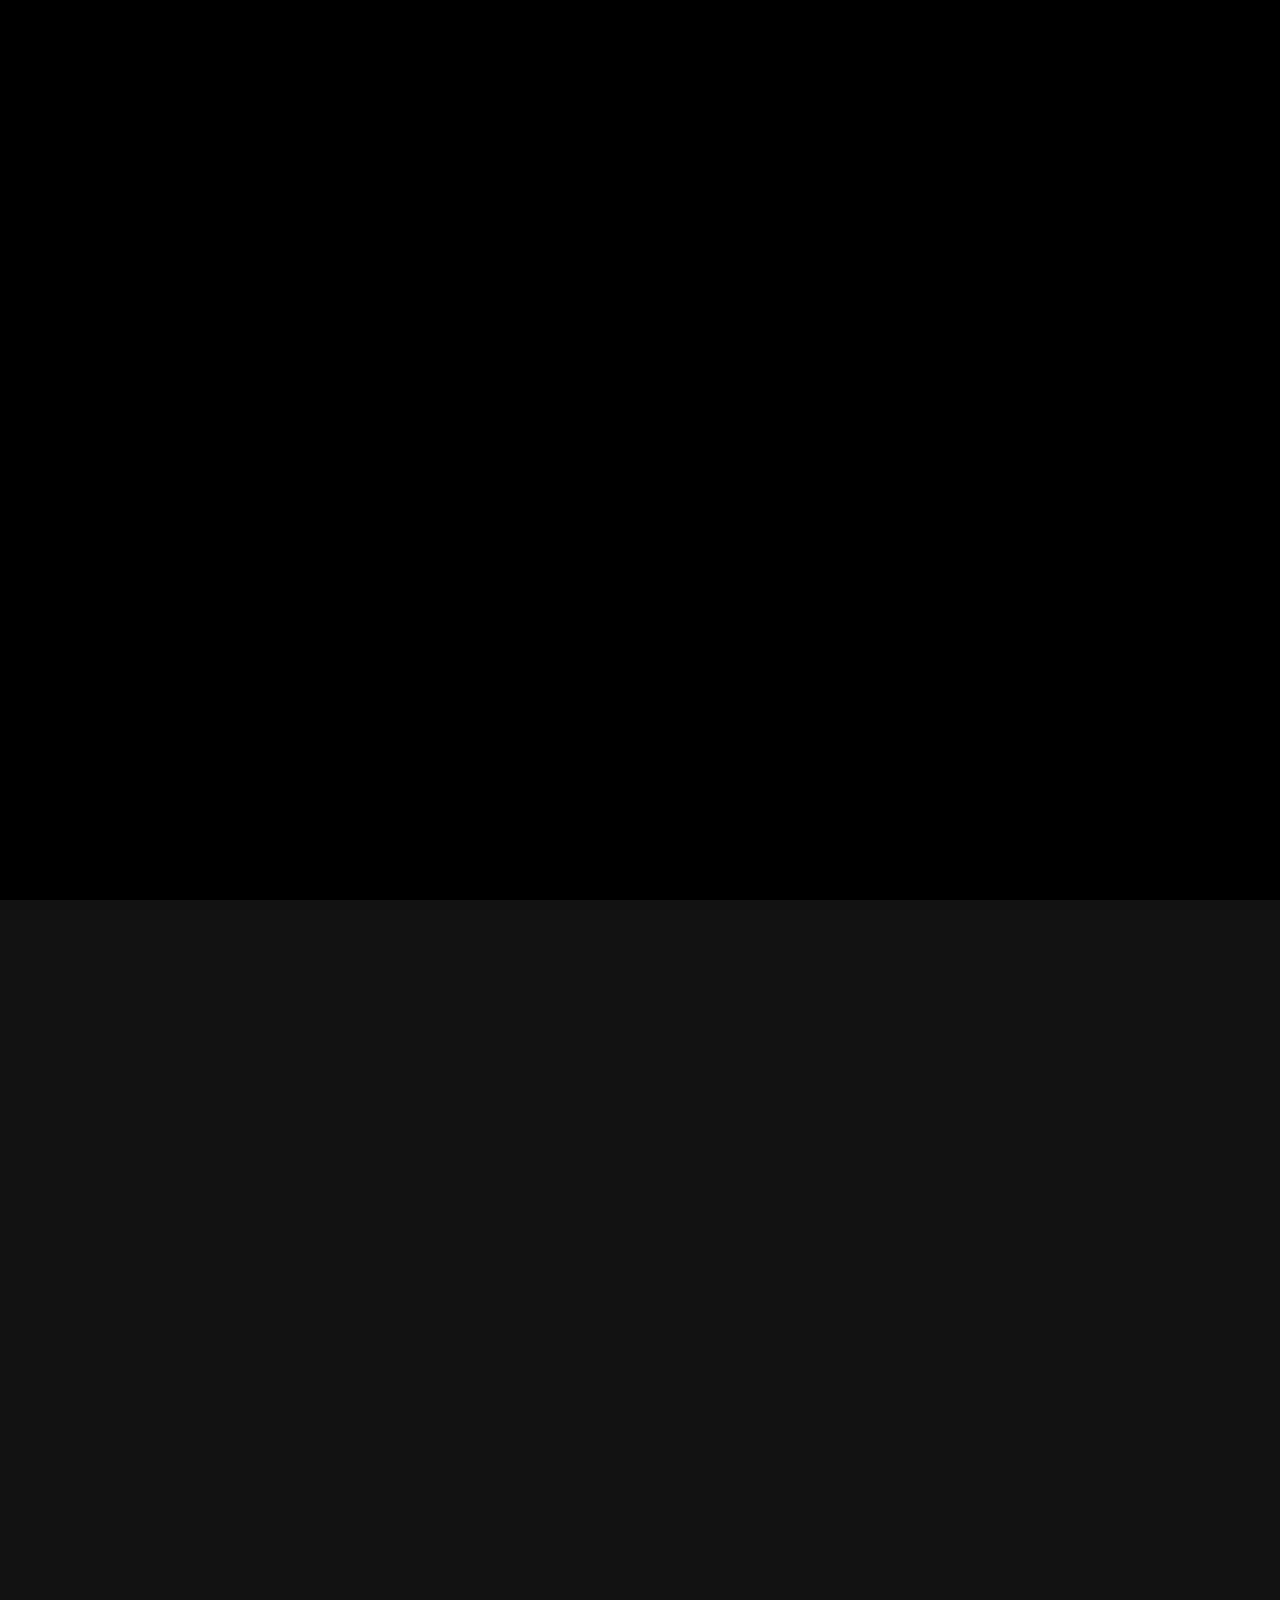
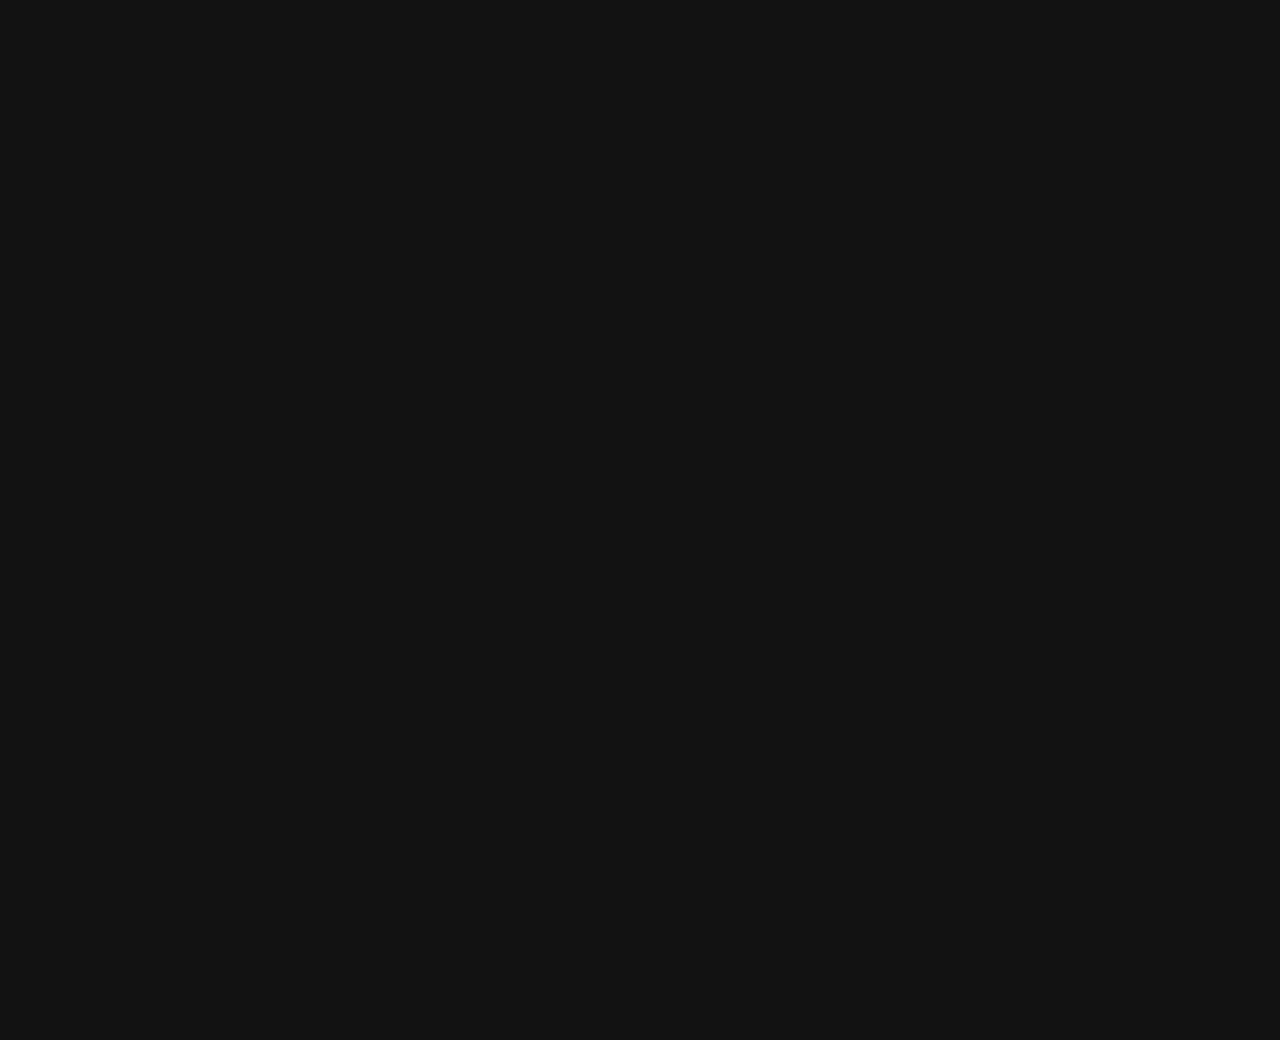
<file: app.html>
<!DOCTYPE html>
<html lang="en">
    <head>
        <meta charset="utf-8" />
        <title>Incredibox: Axe Boat Port 1.6</title>
        <meta name="author" content="So Far So Good" />
        <meta name="copyright" content="http://www.sofarsogood.fr" />
        <meta name="format-detection" content="telephone=no" />
        <meta name="msapplication-tap-highlight" content="no" />
        <link rel="icon" type="image/png" href="favicon-mfp.png">
		<link rel="icon" type="png" sizes="512x512" href="./pwa-files/touch-icon512.png">
        <link rel="manifest" href="./pwa-files/manifest.webmanifest">
        <meta name='apple-mobile-web-app-capable' content='yes'>
        <meta name='apple-mobile-web-app-title' content='Incredibox'>
        <meta name='apple-mobile-web-app-status-bar-style' content='black-translucent'>
        <link href='./pwa-files/touch-icon.png' rel='apple-touch-icon'>
        <meta name="viewport" content="user-scalable=no,initial-scale=1,minimum-scale=1,width=device-width,height=device-height" />
        <link rel="stylesheet" type="text/css" href="css/style.min.css" />
    </head>
    <body class="black">
        <div id="bck-global"></div>
        <div id="app-incredibox" class="centermax">
            <div id="content" class="noselect">
                <div id="game">
                    <div id="box-stage-bck"></div>
                    <div id="box-stage">
                        <canvas id="cnv-stage"></canvas>
                        <div id="box-polo"></div>
                    </div>
                    <div id="box-bottom">
                        <div id="bottom-shadow"></div>
                        <div id="box-loader-polo" class="box-loader"></div>
                        <div id="box-picto">
                            <div class="pictoline top"></div>
                            <div class="pictoline bot"></div>
                        </div>
                        <div id="watch-info">
                            <div class="mixbanner">
                                <div class="info">
                                    <span class="title">Title</span>
                                    <div class="dj">
                                        <span class="name">DJ Name</span>
                                        <div class="box-flag"><div class="fflag"></div></div>
                                    </div>
                                    <span class="dedi">Dedicated to Flash</span>
                                </div>
                                <div class="data">
                                    <div class="stat">
                                        <div class="boxstat liked">
                                            <div class="txt"></div>
                                            <div class="bck">
                                                <svg class="icn-svg"><use xlink:href="#ic-like-mini"></use></svg>
                                            </div>
                                        </div>
                                        <div class="boxstat viewed">
                                            <div class="txt"></div>
                                            <div class="bck">
                                                <svg class="icn-svg"><use xlink:href="#ic-view-mini"></use></svg>
                                            </div>
                                        </div>
                                    </div>
                                    <span class="date"></span>
                                </div>
                                <div class="bt bt-big bt-round" id="bt-like">
                                    <div class="bck">
                                        <svg class="icn-svg"><use xlink:href="#ic-like"></use></svg>
                                    </div>
                                    <div class="hitzone"></div>
                                </div>
                                <div class="bt bt-big with-icn color-green" id="bt-save">
                                    <div class="bck">
                                        <svg class="icn-svg"><use xlink:href="#ic-edit"></use></svg>
                                        <div class="txt">SAVE</div>
                                    </div>
                                    <div class="hitzone"></div>
                                </div>
                            </div>
                        </div>
                    </div>
                    <div id="box-video"><div id="fade-video"></div></div>
                    <div id="box-top">
                        <div id="box-bt">
                            <div id="box-bt1">
                                <div class="bt bt-big bt-round back" id="bt-back">
                                    <div class="bck">
                                        <svg class="icn-svg"><use xlink:href="#ic-close"></use></svg>
                                    </div>
                                    <div class="hitzone"></div>
                                </div>
                                <div class="bt bt-big with-icn" id="bt-stop">
                                    <div class="bck">
                                        <svg class="icn-svg"><use xlink:href="#ic-reset"></use></svg>
                                        <div class="txt">RESET</div>
                                    </div>
                                    <div class="hitzone"></div>
                                </div>
                                <div class="bt bt-big with-icn color-blue" id="bt-random">
                                    <div class="bck">
                                        <svg class="icn-svg"><use xlink:href="#ic-random"></use></svg>
                                        <div class="txt">AUTO</div>
                                    </div>
                                    <div class="hitzone"></div>
                                </div>
                                <div class="bt bt-big with-icn color-red" id="bt-record">
                                    <div class="bck">
                                        <svg class="icn-svg"><use xlink:href="#ic-live"></use></svg>
                                        <div class="txt">REC</div>
                                    </div>
                                    <div class="hitzone"></div>
                                </div>
                                <div class="bt bt-big bt-round right home" id="bt-home">
                                    <div class="bck">
                                        <svg class="icn-svg"><use xlink:href="#ic-home"></use></svg>
                                    </div>
                                    <div class="hitzone"></div>
                                </div>
                            </div>
                            <div id="box-bt2">
                                <div class="item-left">
                                    <div class="bt bt-big bt-round tool" id="bt-tool">
                                        <div class="bck">
                                            <svg class="icn-svg"><use xlink:href="#ic-burger"></use></svg>
                                        </div>
                                        <div class="hitzone"></div>
                                    </div>
                                    <div id="cnt-record"><span id="t-spent"></span><span id="t-duration"></span></div>
                                </div>
                                <div class="item-middle"><div id="box-bt-bonus"></div></div>
                                <div class="item-right">
                                    <div id="bt-clock">
                                        <div id="clock-icn">
                                            <svg class="icn-svg icn-gray" id="clock-icn-play"><use xlink:href="#ic-play"></use></svg> <svg class="icn-svg icn-gray" id="clock-icn-pause"><use xlink:href="#ic-pause"></use></svg>
                                        </div>
                                        <canvas id="cnv-clock" width="152" height="152"></canvas>
                                        <div class="hitzone"></div>
                                    </div>
                                </div>
                            </div>
                        </div>
                    </div>
                    <div id="box-reading-bar">
                        <div id="reading-bar">
                            <div id="reading-block"></div>
                            <div id="reading-buffer"></div>
                            <div id="reading-marker-bonus"></div>
                            <div id="reading-marker"></div>
                        </div>
                    </div>
                </div>
            </div>
        </div>
        <div id="lock-pause"></div>
        <div id="home">
            <div id="gradient-top" class="gradient"></div>
            <div id="gradient-bot" class="gradient"></div>
            <div class="centermax">
                <div class="main-bt">
                    <div class="box-top">
                        <div class="tl">
		<!--	<div id="credits-button">
                            <div id="modcredits-button">
                                <div class="bck">
                                    <svg class="icn-svg"><use xlink:href="#ic-axeboat-v2"></use></svg>
                                </div>
                            </div>
                        </div> -->
			</div>
                        <div id="img-version"><div class="bck"></div></div>
                        <div class="tr">
                            <div id="home-bt-info" class="bt bt-round bt-44 color">
                                <div class="bck">
                                    <svg class="icn-svg"><use xlink:href="#ic-info"></use></svg>
                                </div>
                                <div class="hitzone"></div>
                            </div>
                            <div id="home-bt-param" class="bt bt-round bt-44 color">
                                <div class="bck">
                                    <svg class="icn-svg"><use xlink:href="#ic-settings"></use></svg>
                                </div>
                                <div class="hitzone"></div>
                            </div>
                        </div>
                    </div>
                    <div id="img-titre"><div class="bck"></div></div>
                    <div class="box-bot">
                        <div id="home-bt-switch" class="bt bt-round bt-80 color">
                            <div class="bck">
                                <svg class="icn-svg"><use xlink:href="#ic-switch"></use></svg>
                            </div>
                            <div class="hitzone"></div>
                        </div>
                        <div class="center">
                            <div id="load-box">
                                <div class="scale">
                                    <div class="progress-box"><div id="load-bar" class="progress-bar"></div></div>
                                </div>
                            </div>
                            <div id="home-bt-play" class="bt bt-round color">
                                <div class="bck">
                                    <svg class="icn-svg"><use xlink:href="#ic-play"></use></svg>
                                </div>
                                <div class="hitzone"></div>
                            </div>
                        </div>
                        <div id="home-bt-list" class="bt bt-round bt-80 color hoverLocked">
                            <div class="bck">
                                <svg class="icn-svg"><use xlink:href="#ic-mixlist"></use></svg>
                            </div>
                            <div class="ic-locked">
                                <svg class="icn-svg"><use xlink:href="#ic-lock"></use></svg>
                            </div>
                            <div class="hitzone"></div>
                        </div>
                    </div>
                    <div id="home-dedicated"></div>
                </div>
            </div>
        </div>
        <div class="box-popup" id="pop-switch">
            <div class="bac"></div>
            <div class="flex">
                <div class="scale">
                    <div class="box">
                        <div class="pop">
                            <div class="container">
                                <div class="title">Enjoy other versions</div>
                                <div id="sp-select">
                                    <div class="sp-line">
                                        <div class="vicon" id="icon1">
                                            <div class="img"></div>
                                            <div class="txt"></div>
                                            <div class="bul">
                                                <svg class="icn-svg"><use xlink:href="#ic-check"></use></svg>
                                            </div>
                                        </div>
                                    </div>
                                </div>
                            </div>
                        </div>
                    </div>
                </div>
            </div>
        </div>
        <div id="mixlist">
            <div class="bac"></div>
            <div id="poplist">
                <div class="tabbox">
                    <div class="tab icon" id="tab-latest">
                        <div class="icon">
                            <svg class="icn-svg"><use xlink:href="#ic-live-mini"></use></svg>
                        </div>
                        <div class="txt">Latest</div>
                        <div class="hitzone"></div>
                    </div>
                    <div class="tab icon" id="tab-top50">
                        <div class="icon">
                            <svg class="icn-svg"><use xlink:href="#ic-trophy-mini"></use></svg>
                        </div>
                        <div class="txt">Top 50</div>
                        <div class="hitzone"></div>
                    </div>
                    <div class="tab icon" id="tab-search">
                        <div class="icon">
                            <svg class="icn-svg"><use xlink:href="#ic-search-mini"></use></svg>
                        </div>
                        <div class="txt">Search</div>
                        <div class="hitzone"></div>
                    </div>
                    <div class="tab icon" id="tab-mixlist">
                        <div class="icon">
                            <svg class="icn-svg"><use xlink:href="#ic-mixlist-mini"></use></svg>
                        </div>
                        <div class="txt">Mixlist</div>
                        <div class="hitzone"></div>
                    </div>
                </div>
                <div class="containbox">
                    <div class="pagebox" id="box-latest"></div>
                    <div class="pagebox" id="box-top50">
                        <div class="tab-filter">
                            <div class="bt color" id="bt-day">
                                <div class="bck"><div class="txt">Day</div></div>
                                <div class="hitzone"></div>
                            </div>
                            <div class="bt color" id="bt-week">
                                <div class="bck"><div class="txt">Week</div></div>
                                <div class="hitzone"></div>
                            </div>
                            <div class="bt color" id="bt-month">
                                <div class="bck"><div class="txt">Month</div></div>
                                <div class="hitzone"></div>
                            </div>
                            <div class="bt color" id="bt-year">
                                <div class="bck"><div class="txt">Year</div></div>
                                <div class="hitzone"></div>
                            </div>
                        </div>
                    </div>
                    <div class="pagebox" id="box-search">
                        <div class="tab-filter">
                            <div class="bt color" id="bt-name">
                                <div class="bck"><div class="txt">DJ name</div></div>
                                <div class="hitzone"></div>
                            </div>
                            <div class="bt color" id="bt-title">
                                <div class="bck"><div class="txt">Mix title</div></div>
                                <div class="hitzone"></div>
                            </div>
                            <div class="bt color" id="bt-dedi">
                                <div class="bck"><div class="txt">Dedicated to</div></div>
                                <div class="hitzone"></div>
                            </div>
                        </div>
                        <form action="javascript:clickBtSearch()" method="post" target="_self">
                            <div class="formline">
                                <input type="text" id="input-search" name="input-search" placeholder="Search for a mix" value="" maxlength="26" autocomplete="off" spellcheck="false" />
                                <div class="input-loader">
                                    <svg class="icn-svg"><use xlink:href="#ic-loader"></use></svg>
                                </div>
                            </div>
                            <div class="bt bt-big bt-round color search" id="bt-search">
                                <div class="bck">
                                    <svg class="icn-svg"><use xlink:href="#ic-search"></use></svg>
                                </div>
                                <div class="hitzone"></div>
                            </div>
                            <input type="submit" style="visibility: hidden; position: absolute;" />
                        </form>
                    </div>
                    <div class="pagebox" id="box-mixlist">
                        <div class="tab-filter">
                            <div class="bt with-icn color" id="bt-mymix">
                                <div class="bck">
                                    <svg class="icn-svg"><use xlink:href="#ic-mixlist"></use></svg>
                                    <div class="txt">My mix</div>
                                </div>
                                <div class="hitzone"></div>
                            </div>
                            <div class="bt with-icn color" id="bt-myfav">
                                <div class="bck">
                                    <svg class="icn-svg"><use xlink:href="#ic-rate"></use></svg>
                                    <div class="txt">My Fav</div>
                                </div>
                                <div class="hitzone"></div>
                            </div>
                        </div>
                    </div>
                    <div id="scrollbox">
                        <div class="boxline"></div>
                        <div class="boxinfo"></div>
                        <div class="spinner-box">
                            <svg class="icn-svg col-version"><use xlink:href="#ic-loader"></use></svg>
                        </div>
                    </div>
                </div>
            </div>
        </div>
        <div class="box-popup with-tab" id="pop-info">
            <div class="bac"></div>
            <div class="flex">
                <div class="scale">
                    <div class="box">
                        <div class="box-tab">
			    <div class="tab" id="tab-mod">
                                <div class="txt">Mod Credits</div>
                                <div class="hitzone"></div>
                            </div>
                            <div class="tab" id="tab-tuto">
                                <div class="txt">Help</div>
                                <div class="hitzone"></div>
                            </div>
                            <div class="tab" id="tab-credit">
                                <div class="txt">Credits</div>
                                <div class="hitzone"></div>
                            </div>
                        </div>
						 <div class='pop' id='pop-mod'>
						 <div class="container">
						 <div id="img-modcredit"></div>
                         <div class="text" id="text-modcredits">
                         <b style="color: #d2da00;">Rizsim Studios</b><br />
                         Ported the Sprites (Under <b style="color: #005cfa;">V9</b> Code)<br />
						 <div class="bloc-hr"><hr /></div>
                         <b style="color: #979797;">Zeroux Team</b><br />
                         for the sound of <b style="color: #7a7ff6;">Chipsdel</b> and the sprite itself and the <b style="color: #7a7ff6;">Chillin</b> mix for peace sprite!<br />
                         <b style="color: #32ccfe;">Memory_001</b><br />
                         for ripping the <b style="color: #d03227;">SWF</b> file assets for me to convert!
                         </div>
                         </div>
						 </div>
                        <div class="pop" id="pop-tuto">
                            <div class="container">
                                <div class="slideshow">
                                    <div class="overflow-box">
                                        <div class="img-row">
                                            <div class="bloc" id="bloc-tuto1">
                                                <div class="img"></div>
                                                <div class="txt"><span></span></div>
                                            </div>
                                            <div class="bloc" id="bloc-tuto2">
                                                <div class="img"></div>
                                                <div class="txt"><span></span></div>
                                            </div>
                                            <div class="bloc" id="bloc-tuto3">
                                                <div class="img"></div>
                                                <div class="txt"><span></span></div>
                                            </div>
                                            <div class="bloc" id="bloc-tuto4">
                                                <div class="img"></div>
                                                <div class="txt"><span></span></div>
                                            </div>
                                            <div class="bloc" id="bloc-tuto5">
                                                <div class="img"></div>
                                                <div class="txt"><span></span></div>
                                            </div>
                                        </div>
                                    </div>
                                    <div class="nav-box">
                                        <div class="bt bt-round bt-big">
                                            <div class="bck">
                                                <svg class="icn-svg"><use xlink:href="#ic-navl"></use></svg>
                                            </div>
                                            <div class="hitzone"></div>
                                        </div>
                                        <div class="pt-box"></div>
                                        <div class="bt bt-round bt-big">
                                            <div class="bck">
                                                <svg class="icn-svg"><use xlink:href="#ic-navr"></use></svg>
                                            </div>
                                            <div class="hitzone"></div>
                                        </div>
                                    </div>
                                </div>
                            </div>
                        </div>
                        <div class="pop" id="pop-credit">
                            <div class="container">
                                <div class="logo"><div class="bck"></div></div>
                                <div class="text" id="copy">
                                    Created by SO FAR SO GOOD<br />
                                    Copyright © 2019 SO FAR SO GOOD. All rights reserved.
                                </div>
                                <div class="bloc-hr"><hr /></div>
                                <div class="text" id="team">
                                    Allan Durand: Director, code &amp; animation<br />
                                    Romain Delambily: Design &amp; illustration<br />
                                    Incredible Polo: Music &amp; sound design
                                </div>
                                <div class="bloc-hr"><hr /></div>
								<div id="img-nevergonna"></div>
                            </div>
                        </div>
                        <div class="pop" id="pop-follow">
                            <div class="container">
                                <div class="title" id="git">Get in touch</div>
                                <div class="btbox">
                                    <div class="bt bt-round bt-big color-facebook">
                                        <div class="bck">
                                            <svg class="icn-svg"><use xlink:href="#ic-facebook"></use></svg>
                                        </div>
                                        <div class="hitzone"></div>
                                    </div>
                                    <div class="bt bt-round bt-big color-twitter">
                                        <div class="bck">
                                            <svg class="icn-svg"><use xlink:href="#ic-twitter"></use></svg>
                                        </div>
                                        <div class="hitzone"></div>
                                    </div>
                                    <div class="bt bt-round bt-big color-instagram">
                                        <div class="bck">
                                            <svg class="icn-svg"><use xlink:href="#ic-instagram"></use></svg>
                                        </div>
                                        <div class="hitzone"></div>
                                    </div>
                                    <div class="bt bt-round bt-big color-youtube">
                                        <div class="bck">
                                            <svg class="icn-svg"><use xlink:href="#ic-youtube"></use></svg>
                                        </div>
                                        <div class="hitzone"></div>
                                    </div>
                                    <div class="bt bt-round bt-big color-tumblr">
                                        <div class="bck">
                                            <svg class="icn-svg"><use xlink:href="#ic-tumblr"></use></svg>
                                        </div>
                                        <div class="hitzone"></div>
                                    </div>
                                </div>
                                <div class="bloc-hr"><hr /></div>
                                <div class="title" id="shop">Shop</div>
                                <div id="img-sitepromo"></div>
                            </div>
                        </div>
                    </div>
                </div>
            </div>
        </div>
        <div class="box-popup with-tab" id="pop-param">
            <div class="bac"></div>
            <div class="flex">
                <div class="scale">
                    <div class="box">
                        <div class="box-tab">
                            <div class="tab" id="tab-language">
                                <div class="txt">Language</div>
                                <div class="hitzone"></div>
                            </div>
                            <div class="tab" id="tab-setting">
                                <div class="txt">Settings</div>
                                <div class="hitzone"></div>
                            </div>
                        </div>
                        <div class="pop" id="pop-language">
                            <div class="container"><div class="box-lang"></div></div>
                        </div>
                        <div class="pop" id="pop-setting">
                            <div class="container">
                                <div class="paramline" id="param-dark">
                                    <span class="label">Dark mode</span>
                                    <div class="bt-onoff hoverLocked">
                                        <div class="slider"></div>
                                        <div class="ic-locked mini">
                                            <svg class="icn-svg"><use xlink:href="#ic-lock"></use></svg>
                                        </div>
                                        <div class="hitzone"></div>
                                    </div>
                                </div>
                                <div class="bloc-hr"><hr /></div>
                                <div class="paramline" id="param-safe">
                                    <span class="label">Safe mode (parental control)</span>
                                    <div class="ic-info">
                                        <svg class="icn-svg"><use xlink:href="#ic-help"></use></svg>
                                        <div class="hitzone"></div>
                                    </div>
                                    <div class="bt-onoff hoverLocked">
                                        <div class="slider"></div>
                                        <div class="ic-locked mini">
                                            <svg class="icn-svg"><use xlink:href="#ic-lock"></use></svg>
                                        </div>
                                        <div class="hitzone"></div>
                                    </div>
                                </div>
                                <div class="bloc-hr"><hr /></div>
                                <div class="paramline" id="param-reset">
                                    <span class="label">Reset bonuses progression</span>
                                    <div class="ic-info">
                                        <svg class="icn-svg"><use xlink:href="#ic-help"></use></svg>
                                        <div class="hitzone"></div>
                                    </div>
                                    <div class="bt bt-light hoverLocked">
                                        <div class="bck"><div class="txt">Reset</div></div>
                                        <div class="ic-locked mini">
                                            <svg class="icn-svg"><use xlink:href="#ic-lock"></use></svg>
                                        </div>
                                        <div class="hitzone"></div>
                                    </div>
                                </div>
                                <div class="bloc-hr"><hr /></div>
                                <div class="text mini">Axe Boat Port 1.6</div>
                            </div>
                        </div>
                    </div>
                </div>
            </div>
        </div>
        <div class="box-popup" id="pop-popup">
            <div class="centerbck">
                <div class="bac"></div>
                <div class="flex">
                    <div class="scale">
                        <div class="box">
                            <div class="pop">
                                <div class="container">
                                    <div class="title"></div>
                                    <div class="text"></div>
                                    <div class="content"></div>
                                </div>
                                <div class="icon bt bt-round bt-44">
                                    <div class="bck">
                                        <svg class="icn-svg"><use xlink:href="#ic-close"></use></svg>
                                    </div>
                                    <div class="hitzone"></div>
                                </div>
                            </div>
                        </div>
                    </div>
                </div>
            </div>
        </div>
        <div class="box-popup" id="pop-dialog">
            <div class="bac"></div>
            <div class="flex">
                <div class="scale">
                    <div class="box">
                        <div class="pop">
                            <div class="container">
                                <div class="title">TITLE</div>
                                <div class="text">Text</div>
                                <div class="content"></div>
                            </div>
                        </div>
                    </div>
                </div>
            </div>
        </div>
        <div class="box-popup" id="pop-menu-exit">
            <div class="bac"></div>
            <div class="flex">
                <div class="scale">
                    <div class="box">
                        <div class="pop">
                            <div class="container"></div>
                            <div class="icon bt bt-round bt-44">
                                <div class="bck">
                                    <svg class="icn-svg"><use xlink:href="#ic-close"></use></svg>
                                </div>
                                <div class="hitzone"></div>
                            </div>
                        </div>
                    </div>
                </div>
            </div>
        </div>
        <div id="fade-all" class="fadeIn"></div>
        <div id="lock-all"></div>
        <div id="dragbar"></div>
        <script src="js/libs/jquery.js"></script>
        <script src="js/libs/TweenMax.min.js"></script>
        <script src="js/libs/EasePack.min.js"></script>
        <script src="js/libs/ScrollToPlugin.min.js"></script>
        <script src="js/script.min.js"></script>
        <svg aria-hidden="true" style="position: absolute; width: 0; height: 0; overflow: hidden;" version="1.1" xmlns="http://www.w3.org/2000/svg" xmlns:xlink="http://www.w3.org/1999/xlink">
            <defs>
                <symbol id="ic-schools" viewBox="0 0 32 32">
                    <path
                        d="M26.133 18.827c0.183-0.249 0.294-0.563 0.294-0.901 0-0.009-0-0.019-0-0.028l0 0.001c0.001-0.021 0.002-0.046 0.002-0.070 0-0.414-0.186-0.784-0.48-1.032l-0.002-0.002v-2.613c0-0.218-0.177-0.395-0.395-0.395v0h-8.192c-0.394 0.142-0.848 0.224-1.322 0.224-0.013 0-0.027-0-0.040-0h0.002c-1.237 0-2.24-0.469-2.24-1.067s1.003-1.067 2.24-1.067c0.009-0 0.019-0 0.030-0 0.476 0 0.934 0.080 1.36 0.228l-0.029-0.009h8.16c0.005 0.001 0.011 0.002 0.017 0.002 0.050 0 0.091-0.041 0.091-0.091 0-0.041-0.027-0.075-0.064-0.087l-0.001-0-9.168-4.267c-0.116-0.056-0.251-0.088-0.395-0.088s-0.279 0.032-0.4 0.090l0.006-0.002-10.757 5.045c-0.106 0.044-0.179 0.147-0.179 0.267s0.073 0.223 0.177 0.266l0.002 0.001 10.757 5.045c0.116 0.056 0.251 0.088 0.395 0.088s0.279-0.032 0.4-0.090l-0.006 0.002 8.891-4.171v2.667c-0.327 0.239-0.537 0.622-0.537 1.054 0 0.037 0.002 0.073 0.004 0.108l-0-0.005c-0 0.012-0.001 0.025-0.001 0.039 0 0.343 0.119 0.659 0.317 0.908l-0.002-0.003c-0.37 0.491-0.597 1.109-0.608 1.779l-0 0.003c-0.001 0.016-0.002 0.035-0.002 0.053 0 0.391 0.316 0.707 0.706 0.709h0.902c0.388-0.002 0.701-0.316 0.701-0.704 0-0.021-0.001-0.041-0.003-0.061l0 0.003c0-0.003 0-0.007 0-0.010 0-0.689-0.237-1.324-0.634-1.825l0.005 0.006z"
                    ></path>
                    <path
                        d="M15.728 20.549l-5.973-2.805v4.656c1.717 1.308 3.886 2.106 6.239 2.133l0.006 0c2.36-0.028 4.528-0.825 6.271-2.152l-0.026 0.019v-4.656l-5.973 2.805c-0.080 0.038-0.173 0.060-0.272 0.060s-0.192-0.022-0.276-0.062l0.004 0.002z"
                    ></path>
                </symbol>
                <symbol id="ic-signout" viewBox="0 0 32 32">
                    <path
                        d="M9.867 14.192c0.442 0 0.8-0.358 0.8-0.8v0-3.792h6.453c0.442 0 0.8-0.358 0.8-0.8s-0.358-0.8-0.8-0.8v0h-7.248c-0 0-0.001 0-0.002 0-0.22 0-0.42 0.090-0.564 0.235l-0 0c-0.148 0.141-0.24 0.34-0.24 0.56 0 0.004 0 0.007 0 0.011v-0.001 4.587c0 0.442 0.358 0.8 0.8 0.8v0z"
                    ></path>
                    <path
                        d="M17.125 22.4h-6.459v-3.787c0-0.442-0.358-0.8-0.8-0.8s-0.8 0.358-0.8 0.8v0 4.587c0 0 0 0.001 0 0.002 0 0.22 0.090 0.42 0.235 0.564l0 0c0.141 0.145 0.337 0.235 0.555 0.235 0.004 0 0.007-0 0.011-0h7.253c0.442 0 0.8-0.358 0.8-0.8s-0.358-0.8-0.8-0.8v0z"
                    ></path>
                    <path
                        d="M25.067 15.499l-4.267-2.667c-0.086-0.053-0.19-0.084-0.301-0.084s-0.215 0.031-0.304 0.086l0.003-0.001c-0.183 0.103-0.304 0.296-0.304 0.517 0 0.006 0 0.011 0 0.017l-0-0.001v1.867h-6.059c-0.442 0-0.8 0.358-0.8 0.8s0.358 0.8 0.8 0.8v0h6.075v1.835c-0 0.003-0 0.006-0 0.010 0 0.223 0.121 0.418 0.301 0.522l0.003 0.002c0.083 0.044 0.181 0.069 0.285 0.069 0.001 0 0.002 0 0.004 0h-0c0.006 0 0.013 0 0.020 0 0.102 0 0.198-0.026 0.282-0.071l-0.003 0.002 4.267-2.667c0.171-0.107 0.282-0.294 0.283-0.507v-0c0-0.008 0.001-0.017 0.001-0.026 0-0.212-0.112-0.398-0.281-0.501l-0.003-0.001z"
                    ></path>
                </symbol>
                <symbol id="ic-news" viewBox="0 0 32 32">
                    <path
                        d="M20.8 6.533c-0.066-0.225-0.27-0.387-0.513-0.387-0.123 0-0.236 0.041-0.326 0.111l0.001-0.001-7.163 5.445 2.133 7.883 8.928 1.067c0.020 0.003 0.043 0.004 0.066 0.004 0.295 0 0.533-0.239 0.533-0.533 0-0.049-0.007-0.096-0.019-0.141l0.001 0.004z"
                    ></path>
                    <path d="M25.328 12.501c-0.266-0.97-0.937-1.747-1.814-2.152l-0.021-0.008 1.339 4.96c0.384-0.535 0.614-1.202 0.614-1.924 0-0.312-0.043-0.613-0.123-0.9l0.006 0.023z"></path>
                    <path
                        d="M12.347 20.267l1.067-0.283-2.133-7.877-3.456 0.933c-0.914 0.255-1.573 1.080-1.573 2.058 0 0.192 0.025 0.377 0.073 0.554l-0.003-0.015-0.613 0.165 1.013 3.733 0.613-0.165v0.037c0.253 0.916 1.079 1.577 2.060 1.577 0.197 0 0.388-0.027 0.569-0.077l-0.015 0.004c0.496 1.547 1.435 4.043 2.475 4.64 0.047 0.035 0.107 0.056 0.171 0.056 0.015 0 0.029-0.001 0.044-0.003l-0.002 0 2.475-0.667c0.097-0.024 0.167-0.11 0.167-0.212 0-0.056-0.021-0.107-0.055-0.145l0 0c-1.099-1.251-2.057-2.669-2.823-4.2l-0.052-0.115z"
                    ></path>
                </symbol>
                <symbol id="ic-fullscreen-on" viewBox="0 0 32 32">
                    <path d="M22.4 9.6v0 3.792c0 0.442 0.358 0.8 0.8 0.8s0.8-0.358 0.8-0.8v0-4.592c-0.001-0.221-0.090-0.42-0.235-0.565l0 0c-0.145-0.144-0.345-0.234-0.565-0.235h-4.592c-0.442 0-0.8 0.358-0.8 0.8s0.358 0.8 0.8 0.8v0z"></path>
                    <path d="M9.6 9.6h3.792c0.442 0 0.8-0.358 0.8-0.8s-0.358-0.8-0.8-0.8v0h-4.592c-0.221 0.001-0.42 0.090-0.565 0.235l0-0c-0.144 0.145-0.234 0.345-0.235 0.565v4.592c0 0.442 0.358 0.8 0.8 0.8s0.8-0.358 0.8-0.8v0z"></path>
                    <path d="M9.6 22.4v0-3.792c0-0.442-0.358-0.8-0.8-0.8s-0.8 0.358-0.8 0.8v0 4.592c0.001 0.221 0.090 0.42 0.235 0.565l-0-0c0.145 0.144 0.345 0.234 0.565 0.235h4.592c0.442 0 0.8-0.358 0.8-0.8s-0.358-0.8-0.8-0.8v0z"></path>
                    <path d="M22.4 22.4h-3.792c-0.442 0-0.8 0.358-0.8 0.8s0.358 0.8 0.8 0.8v0h4.592c0.221-0.001 0.42-0.090 0.565-0.235l-0 0c0.144-0.145 0.234-0.345 0.235-0.565v-4.592c0-0.442-0.358-0.8-0.8-0.8s-0.8 0.358-0.8 0.8v0z"></path>
                </symbol>
                <symbol id="ic-lock" viewBox="0 0 32 32">
                    <path
                        d="M21.579 13.333h-1.28v-2.453c0-1.968-1.877-4.112-4.347-4.16-2.317 0.044-4.196 1.86-4.341 4.147l-0.001 0.013v2.453h-1.189c-0.010-0-0.021-0.001-0.033-0.001-0.571 0-1.035 0.463-1.035 1.035 0 0.011 0 0.023 0.001 0.034l-0-0.002v7.909c-0 0.010-0.001 0.021-0.001 0.032 0 0.571 0.463 1.035 1.035 1.035 0.011 0 0.023-0 0.034-0.001l-0.002 0h11.157c0.010 0 0.021 0 0.032 0 0.571 0 1.035-0.463 1.035-1.035 0-0.011-0-0.023-0.001-0.034l0 0.002v-7.861c0.001-0.014 0.001-0.031 0.001-0.048 0-0.589-0.478-1.067-1.067-1.067-0 0-0.001 0-0.001 0h0zM13.211 10.928c0.112-1.427 1.298-2.542 2.744-2.542s2.632 1.115 2.743 2.533l0.001 0.010v2.464h-5.488z"
                    ></path>
                </symbol>
                <symbol id="ic-apple" viewBox="0 0 32 32">
                    <path
                        d="M20.603 14.997c0.020-1.423 0.776-2.665 1.903-3.366l0.017-0.010c-0.734-1.033-1.91-1.711-3.247-1.755l-0.007-0c-1.371-0.144-2.699 0.8-3.392 0.8s-1.787-0.8-2.944-0.779c-1.562 0.052-2.91 0.924-3.631 2.197l-0.011 0.022c-1.6 2.725-0.4 6.725 1.109 8.923 0.752 1.067 1.637 2.283 2.789 2.24s1.557-0.715 2.923-0.715 1.744 0.715 2.928 0.688 1.973-1.067 2.704-2.171c0.516-0.72 0.938-1.554 1.22-2.449l0.017-0.063c-1.404-0.601-2.372-1.968-2.379-3.562v-0.001z"
                    ></path>
                    <path
                        d="M18.373 8.421c0.574-0.681 0.923-1.568 0.923-2.537 0-0.106-0.004-0.21-0.012-0.314l0.001 0.014c-1.048 0.112-1.963 0.609-2.615 1.345l-0.004 0.004c-0.582 0.655-0.937 1.523-0.937 2.473 0 0.091 0.003 0.18 0.010 0.269l-0.001-0.012c0.011 0 0.025 0 0.038 0 1.046 0 1.98-0.482 2.591-1.237l0.005-0.006z"
                    ></path>
                </symbol>
                <symbol id="ic-at" viewBox="0 0 32 32">
                    <path
                        d="M15.765 8.133c-4.266 0.006-7.722 3.466-7.722 7.733 0 4.271 3.462 7.733 7.733 7.733 1.156 0 2.252-0.253 3.237-0.708l-0.048 0.020c0.277-0.136 0.464-0.416 0.464-0.739 0-0.133-0.032-0.258-0.087-0.369l0.002 0.005c-0.138-0.279-0.421-0.467-0.748-0.467-0.132 0-0.256 0.031-0.367 0.085l0.005-0.002c-0.643 0.217-1.383 0.343-2.153 0.343-0.108 0-0.214-0.002-0.321-0.007l0.015 0.001c-0.029 0.001-0.063 0.001-0.097 0.001-3.187 0-5.771-2.584-5.771-5.771 0-0.034 0-0.068 0.001-0.102l-0 0.005c-0.001-0.029-0.001-0.063-0.001-0.097 0-3.187 2.584-5.771 5.771-5.771 0.034 0 0.068 0 0.102 0.001l-0.005-0c0.033-0.001 0.073-0.001 0.112-0.001 3.187 0 5.771 2.584 5.771 5.771 0 0.025-0 0.050-0 0.074l0-0.004c-0.032 0.581-0.123 1.744-0.725 2.171-0.306 0.199-0.68 0.317-1.081 0.317-0.196 0-0.386-0.028-0.565-0.081l0.014 0.004c-0.667-0.16-1.067-0.832-0.917-1.973l0.373-2.853c0.002-0.025 0.003-0.054 0.003-0.083 0-0.441-0.281-0.815-0.674-0.955l-0.007-0.002c-0.447-0.153-0.961-0.241-1.496-0.241-0.037 0-0.073 0-0.109 0.001l0.005-0c-2.768-0.080-4.469 2.395-4.395 4.741-0.001 0.021-0.001 0.045-0.001 0.070 0 1.286 1.032 2.331 2.314 2.352l0.002 0c0.038 0.002 0.082 0.003 0.127 0.003 1.028 0 1.918-0.592 2.346-1.454l0.007-0.015c0.224 1.025 1.015 1.818 2.020 2.045l0.018 0.003c0.332 0.099 0.713 0.155 1.107 0.155 0.433 0 0.851-0.069 1.242-0.195l-0.028 0.008c1.024-0.299 2.24-1.477 2.24-4.016 0 0 0-0 0-0 0-4.263-3.45-7.721-7.711-7.733h-0.001zM16.576 15.696c-0.341 0.912-0.928 1.824-1.637 1.851s-0.955-0.192-0.976-0.917c-0.048-1.483 0.971-2.736 2.251-2.763 0.068-0.007 0.147-0.011 0.227-0.011s0.159 0.004 0.237 0.011l-0.010-0.001c0.101 0 0.272 0.101 0.267 0.213-0.037 0.59-0.165 1.141-0.37 1.652l0.013-0.036z"
                    ></path>
                </symbol>
                <symbol id="ic-burger" viewBox="0 0 32 32">
                    <path d="M20.88 12.267h-9.76c-0.442 0-0.8-0.358-0.8-0.8s0.358-0.8 0.8-0.8v0h9.76c0.442 0 0.8 0.358 0.8 0.8s-0.358 0.8-0.8 0.8v0z"></path>
                    <path d="M20.88 16.8h-9.76c-0.442 0-0.8-0.358-0.8-0.8s0.358-0.8 0.8-0.8v0h9.76c0.442 0 0.8 0.358 0.8 0.8s-0.358 0.8-0.8 0.8v0z"></path>
                    <path d="M20.88 21.333h-9.76c-0.442 0-0.8-0.358-0.8-0.8s0.358-0.8 0.8-0.8v0h9.76c0.442 0 0.8 0.358 0.8 0.8s-0.358 0.8-0.8 0.8v0z"></path>
                </symbol>
                <symbol id="ic-check" viewBox="0 0 32 32">
                    <path
                        d="M16 21.867c0.133-0.277 3.365-6.88 7.003-10.283 0.199-0.183 0.326-0.441 0.336-0.729l0-0.002c-0.003-0.587-0.48-1.061-1.067-1.061-0.268 0-0.513 0.099-0.7 0.262l0.001-0.001c-2.779 2.592-5.264 6.773-6.496 9.067l-0.315 0.576-0.48-0.496-4.384-4.24c-0.186-0.181-0.441-0.293-0.722-0.293-0.003 0-0.006 0-0.009 0h0c-0.008-0-0.018-0-0.027-0-0.574 0-1.040 0.466-1.040 1.040 0 0.009 0 0.019 0 0.028l-0-0.001c0.003 0.29 0.125 0.55 0.32 0.736l0 0 5.867 5.691c0.19 0.181 0.447 0.292 0.73 0.293h0c0.027 0.002 0.059 0.004 0.091 0.004s0.063-0.001 0.095-0.004l-0.004 0c0.354-0.055 0.646-0.276 0.797-0.58l0.003-0.006z"
                    ></path>
                </symbol>
                <symbol id="ic-close" viewBox="0 0 32 32">
                    <path
                        d="M21.333 20.021l-4.037-4.021 4.005-4.021c0.168-0.165 0.273-0.394 0.273-0.648s-0.104-0.483-0.272-0.648l-0-0c-0.166-0.168-0.396-0.272-0.651-0.272h-0c-0.001 0-0.002 0-0.002 0-0.252 0-0.48 0.104-0.643 0.272l-0 0-4.005 4.016-4.032-4.032c-0.167-0.165-0.396-0.267-0.649-0.267-0.001 0-0.001 0-0.002 0h0c-0.253 0.001-0.483 0.102-0.651 0.267l0-0c-0.166 0.167-0.268 0.397-0.268 0.651s0.103 0.484 0.269 0.651l4.032 4.032-4 4.021c-0.163 0.166-0.263 0.394-0.263 0.645 0 0.506 0.408 0.918 0.913 0.923h0c0.004 0 0.010 0 0.015 0 0.247 0 0.471-0.098 0.636-0.256l-0 0 4-4.032 4.032 4.032c0.167 0.166 0.397 0.268 0.651 0.268 0.51 0 0.924-0.414 0.924-0.924 0-0.256-0.105-0.489-0.273-0.656l-0-0z"
                    ></path>
                </symbol>
                <symbol id="ic-copy" viewBox="0 0 32 32">
                    <path d="M18.133 11.467h-9.067c-0.442 0-0.8 0.358-0.8 0.8v0 11.2c0 0.442 0.358 0.8 0.8 0.8v0h9.067c0.442 0 0.8-0.358 0.8-0.8v0-11.2c0-0.442-0.358-0.8-0.8-0.8v0zM17.333 22.667h-7.467v-9.6h7.467z"></path>
                    <path d="M22.933 7.733h-9.067c-0.442 0-0.8 0.358-0.8 0.8v0 0.8h9.067v9.6h-1.067v1.6h1.867c0.442 0 0.8-0.358 0.8-0.8v0-11.2c0-0.442-0.358-0.8-0.8-0.8v0z"></path>
                </symbol>
                <symbol id="ic-downcloud" viewBox="0 0 32 32">
                    <path
                        d="M19.227 20.437l-0.533 0.533-1.893 1.899v-5.867h-1.6v5.867l-2.4-2.432c-0.145-0.143-0.345-0.232-0.565-0.232s-0.42 0.088-0.565 0.232l0-0c-0.145 0.146-0.234 0.346-0.234 0.568s0.090 0.422 0.234 0.568l3.792 3.792c0.139 0.138 0.328 0.227 0.537 0.235l0.002 0c0 0 0.001 0 0.002 0 0.22 0 0.42-0.090 0.564-0.235l3.792-3.792c0.145-0.146 0.234-0.346 0.234-0.568s-0.090-0.422-0.234-0.568l0 0c-0.145-0.143-0.345-0.232-0.565-0.232s-0.42 0.088-0.565 0.232l0-0z"
                    ></path>
                    <path
                        d="M22.304 12.336v0c0-0.123 0-0.245 0-0.373-0.003-3.070-2.492-5.557-5.563-5.557-2.141 0-3.999 1.21-4.929 2.983l-0.015 0.031c-0.177-0.027-0.383-0.044-0.593-0.048l-0.004-0c-2.251 0-4.077 1.824-4.080 4.074v0c0 2.256 1.829 3.547 4.080 3.547h4v-3.808c0-0.442 0.358-0.8 0.8-0.8s0.8 0.358 0.8 0.8v0 3.808h5.504c1.435 0 2.597-0.629 2.597-2.059 0-1.434-1.163-2.597-2.597-2.597v0z"
                    ></path>
                </symbol>
                <symbol id="ic-download" viewBox="0 0 32 32">
                    <path
                        d="M13.968 18.027v0l1.429 1.424c0.154 0.155 0.367 0.251 0.603 0.251s0.449-0.096 0.603-0.251l0-0 1.429-1.424 3.989-3.989c0.155-0.156 0.25-0.371 0.251-0.608v-0c0-0.001 0-0.001 0-0.002 0-0.474-0.384-0.859-0.859-0.859-0.24 0-0.457 0.099-0.613 0.258l-0 0-0.533 0.571-3.413 3.387v-9.067c0-0.471-0.382-0.853-0.853-0.853s-0.853 0.382-0.853 0.853v0 9.067l-3.947-3.957c-0.155-0.153-0.368-0.247-0.603-0.247-0.471 0-0.854 0.379-0.859 0.849v0c0 0.237 0.096 0.452 0.251 0.608l-0-0z"
                    ></path>
                    <path d="M21.536 21.6h-11.072c-0.442 0-0.8 0.358-0.8 0.8s0.358 0.8 0.8 0.8v0h11.072c0.442 0 0.8-0.358 0.8-0.8s-0.358-0.8-0.8-0.8v0z"></path>
                </symbol>
                <symbol id="ic-edit" viewBox="0 0 32 32">
                    <path d="M9.6 12.267h8.8l0.533-1.6h-9.333c-0.442 0-0.8 0.358-0.8 0.8s0.358 0.8 0.8 0.8v0z"></path>
                    <path d="M9.6 16.8h7.328l0.533-1.6h-7.861c-0.442 0-0.8 0.358-0.8 0.8s0.358 0.8 0.8 0.8v0z"></path>
                    <path d="M9.515 19.733c-0.442 0-0.8 0.358-0.8 0.8s0.358 0.8 0.8 0.8v0h5.952l0.533-1.6h-6.485z"></path>
                    <path
                        d="M24.533 11.733l0.613-1.867c0.017-0.049 0.026-0.106 0.026-0.165 0-0.235-0.152-0.435-0.364-0.506l-0.004-0.001-2.325-0.763c-0.049-0.017-0.106-0.026-0.165-0.026-0.235 0-0.435 0.152-0.506 0.364l-0.001 0.004-0.619 1.893z"
                    ></path>
                    <path
                        d="M20.523 12.683l-2.965 9.067c-0.018 0.051-0.029 0.111-0.029 0.172 0 0.016 0.001 0.032 0.002 0.048l-0-0.002 0.56 3.611c0.001 0.032 0.027 0.057 0.059 0.057 0.020 0 0.037-0.010 0.048-0.025l0-0 2.603-2.587c0.049-0.053 0.087-0.118 0.111-0.188l0.001-0.004 2.965-9.067z"
                    ></path>
                </symbol>
                <symbol id="ic-exclusive" viewBox="0 0 32 32">
                    <path d="M21.536 20.709h-11.072c-0.442 0-0.8 0.358-0.8 0.8s0.358 0.8 0.8 0.8v0h11.072c0.442 0 0.8-0.358 0.8-0.8s-0.358-0.8-0.8-0.8v0z"></path>
                    <path
                        d="M10.667 18.133h10.763c0.005 0 0.010 0 0.016 0 0.392 0 0.724-0.255 0.841-0.607l0.002-0.006 1.797-6.064c0.003-0.011 0.005-0.024 0.005-0.037 0-0.082-0.067-0.149-0.149-0.149-0.032 0-0.061 0.010-0.085 0.027l0-0-5.221 3.568-2.448-7.467c-0.023-0.058-0.079-0.098-0.144-0.098s-0.121 0.040-0.144 0.097l-0 0.001-2.443 7.467-5.221-3.568c-0.024-0.016-0.053-0.026-0.085-0.026-0.082 0-0.149 0.067-0.149 0.149 0 0.013 0.002 0.026 0.005 0.038l-0-0.001 1.797 6.064c0.118 0.359 0.451 0.614 0.843 0.614 0.008 0 0.015-0 0.023-0l-0.001 0z"
                    ></path>
                </symbol>
                <symbol id="ic-external" viewBox="0 0 32 32">
                    <path
                        d="M24 8.8c0-0.442-0.358-0.8-0.8-0.8v0h-5.333c-0.222 0.001-0.424 0.090-0.571 0.235l0-0c-0.141 0.145-0.227 0.343-0.227 0.561 0 0.431 0.339 0.783 0.764 0.804l0.002 0h3.435l-2.133 2.133h0.331c0.442 0 0.8 0.358 0.8 0.8v0 0.331l2.133-2.133v3.435c0 0.442 0.358 0.8 0.8 0.8s0.8-0.358 0.8-0.8v0-3.499z"
                    ></path>
                    <path
                        d="M18.245 14.885l-3.28 3.28c-0.142 0.133-0.334 0.215-0.545 0.215-0.442 0-0.8-0.358-0.8-0.8 0-0.211 0.082-0.403 0.215-0.546l-0 0 5.301-5.301h-9.803c-0.442 0-0.8 0.358-0.8 0.8v0 10.133c0 0.442 0.358 0.8 0.8 0.8v0h10.133c0.442 0 0.8-0.358 0.8-0.8v0-9.803l-2.021 2.021z"
                    ></path>
                </symbol>
                <symbol id="ic-eye" viewBox="0 0 32 32">
                    <path
                        d="M23.931 15.739c-1.851-3.285-4.8-5.248-7.931-5.248s-6.080 1.963-7.931 5.248c-0.045 0.076-0.071 0.168-0.071 0.267s0.027 0.19 0.073 0.269l-0.001-0.003c1.851 3.285 4.8 5.248 7.931 5.248s6.080-1.963 7.931-5.248c0.045-0.076 0.071-0.168 0.071-0.267s-0.027-0.19-0.073-0.269l0.001 0.003zM16 18.597c-1.437 0-2.603-1.165-2.603-2.603s1.165-2.603 2.603-2.603c1.437 0 2.603 1.165 2.603 2.603 0 0.002 0 0.004 0 0.006v-0c-0.003 1.435-1.167 2.597-2.603 2.597 0 0 0 0 0 0v0z"
                    ></path>
                </symbol>
                <symbol id="ic-facebook" viewBox="0 0 32 32">
                    <path
                        d="M19.867 16.592h-3.013v7.408h-2.853v-7.408h-1.995v-2.848h1.995v-2.315c0-1.787 1.301-3.429 3.963-3.429 0.686 0 1.363 0.037 2.029 0.109l-0.083-0.007v2.491h-1.835c-0.96 0-1.221 0.443-1.221 1.179v1.979h3.141z"
                    ></path>
                </symbol>
                <symbol id="ic-fan" viewBox="0 0 32 32">
                    <path
                        d="M23.312 12.757h-4.171c-0.661 0-0.448-0.288-0.448-0.288 0.282-0.509 0.543-1.105 0.751-1.726l0.022-0.077c0.21-0.512 0.331-1.106 0.331-1.728 0-0.671-0.142-1.309-0.396-1.886l0.012 0.030s-0.448-0.997-1.264-0.901-0.672 0.971-0.672 0.971c-0.001 0.633-0.094 1.244-0.268 1.821l0.012-0.045c-0.158 0.567-0.417 1.061-0.758 1.485l0.006-0.008c-0.533 0.661-1.125 1.264-1.723 1.963-0.752 0.885-1.163 1.44-1.163 2.891v6.859c0 0.645 0.485 0.645 0.485 0.645s6.971-0.176 7.429-0.208c0.549-0.021 1.007-0.394 1.155-0.898l0.002-0.009c0.008-0.050 0.012-0.107 0.012-0.166 0-0.409-0.216-0.768-0.541-0.968l-0.005-0.003c-0.022-0.012-0.037-0.035-0.037-0.061s0.015-0.049 0.037-0.061l0-0c0.58-0.098 1.042-0.512 1.208-1.056l0.003-0.011c0.005-0.041 0.008-0.090 0.008-0.138 0-0.452-0.251-0.845-0.62-1.048l-0.006-0.003c-0.019-0.007-0.033-0.023-0.037-0.042l-0-0c-0.001-0.005-0.002-0.011-0.002-0.017 0-0.033 0.024-0.061 0.055-0.068l0-0c0.667-0.019 1.217-0.499 1.343-1.132l0.001-0.009c0.002-0.030 0.004-0.066 0.004-0.102 0-0.574-0.341-1.069-0.832-1.292l-0.009-0.004c-0.015-0.008-0.026-0.021-0.032-0.037l-0-0c-0.003-0.007-0.005-0.016-0.005-0.025 0-0.030 0.020-0.056 0.047-0.066l0-0c0.638-0.157 1.131-0.652 1.283-1.279l0.002-0.012c0.010-0.055 0.015-0.118 0.015-0.183 0-0.616-0.499-1.115-1.115-1.115-0.043 0-0.085 0.002-0.127 0.007l0.005-0z"
                    ></path>
                    <path
                        d="M11.243 13.979l-2.709 0.075c-0.409 0-0.741 0.332-0.741 0.741v0 7.365c-0 0.008-0 0.017-0 0.027 0 0.411 0.332 0.744 0.742 0.747h0l2.715-0.075c0.409 0 0.741-0.332 0.741-0.741v0-7.392c0-0.412-0.334-0.747-0.747-0.747v0z"
                    ></path>
                </symbol>
                <symbol id="ic-help" viewBox="0 0 32 32">
                    <path
                        d="M21.019 10.901c-0.595-2.081-2.48-3.579-4.716-3.579-0.030 0-0.059 0-0.089 0.001l0.004-0c-0.070-0.003-0.152-0.005-0.235-0.005-2.267 0-4.191 1.471-4.87 3.51l-0.010 0.036c-0.101 0.343-0.159 0.737-0.159 1.144 0 0.528 0.098 1.033 0.275 1.498l-0.010-0.029c0.17 0.377 0.543 0.634 0.975 0.634 0.589 0 1.067-0.478 1.067-1.067 0-0.124-0.021-0.243-0.060-0.354l0.002 0.007c-0.075-0.206-0.118-0.443-0.118-0.69 0-0.183 0.024-0.361 0.068-0.53l-0.003 0.014c0.411-1.198 1.527-2.044 2.842-2.044 0.072 0 0.143 0.002 0.213 0.007l-0.009-0.001c0.028-0.001 0.061-0.002 0.094-0.002 1.267 0 2.336 0.843 2.679 1.998l0.005 0.020c0.256 0.939-0.309 1.776-1.312 2.816l-0.133 0.139c-1.019 1.067-1.904 1.979-2.469 3.472-0.044 0.112-0.069 0.241-0.069 0.377 0 0.455 0.285 0.843 0.686 0.997l0.007 0.002c0.11 0.044 0.238 0.069 0.371 0.069 0.001 0 0.001 0 0.002 0h-0c0.008 0 0.017 0 0.025 0 0.449 0 0.833-0.278 0.991-0.67l0.003-0.007c0.411-1.067 1.067-1.749 2.016-2.752l0.128-0.139c0.779-0.843 2.443-2.571 1.808-4.875z"
                    ></path>
                    <path d="M17.36 22.811c0 0.736-0.597 1.333-1.333 1.333s-1.333-0.597-1.333-1.333c0-0.736 0.597-1.333 1.333-1.333s1.333 0.597 1.333 1.333z"></path>
                </symbol>
                <symbol id="ic-home" viewBox="0 0 32 32">
                    <path
                        d="M23.264 15.195l-6.699-6.699c-0.147-0.138-0.346-0.224-0.565-0.224s-0.418 0.085-0.566 0.224l0-0-6.699 6.699c-0.133 0.142-0.215 0.334-0.215 0.545 0 0.442 0.358 0.8 0.8 0.8 0.211 0 0.403-0.082 0.546-0.215l-0 0 1.333-1.333v7.136c0 0.002-0 0.003-0 0.005 0 0.442 0.358 0.8 0.8 0.8 0 0 0 0 0 0h2.133c0.295 0 0.533-0.239 0.533-0.533v0-3.467c0-0.736 0.597-1.333 1.333-1.333s1.333 0.597 1.333 1.333v0 3.467c0 0.295 0.239 0.533 0.533 0.533v0h2.133c0.442 0 0.8-0.358 0.8-0.8v0-7.141l1.333 1.333c0.143 0.148 0.344 0.24 0.565 0.24h0c0.001 0 0.002 0 0.003 0 0.221 0 0.42-0.092 0.562-0.24l0-0c0.146-0.144 0.236-0.344 0.236-0.565s-0.090-0.421-0.236-0.565l-0-0z"
                    ></path>
                </symbol>
                <symbol id="ic-info" viewBox="0 0 32 32">
                    <path
                        d="M16 14.096c-0.744 0.034-1.335 0.646-1.335 1.396 0 0.021 0 0.042 0.001 0.063l-0-0.003v7.467c-0.003 0.036-0.005 0.077-0.005 0.119 0 0.739 0.599 1.339 1.339 1.339s1.339-0.599 1.339-1.339c0-0.042-0.002-0.084-0.006-0.125l0 0.005v-7.467c0.001-0.018 0.001-0.039 0.001-0.060 0-0.75-0.59-1.361-1.332-1.396l-0.003-0z"
                    ></path>
                    <path d="M18.181 9.733c0 1.205-0.977 2.181-2.181 2.181s-2.181-0.977-2.181-2.181c0-1.205 0.977-2.181 2.181-2.181s2.181 0.977 2.181 2.181z"></path>
                </symbol>
                <symbol id="ic-instagram" viewBox="0 0 32 32">
                    <path d="M18.933 16c0 1.62-1.313 2.933-2.933 2.933s-2.933-1.313-2.933-2.933c0-1.62 1.313-2.933 2.933-2.933s2.933 1.313 2.933 2.933z"></path>
                    <path
                        d="M20.267 7.467h-8.533c-2.667 0-4.267 1.6-4.267 4.267v8.533c0 2.667 1.6 4.267 4.267 4.267h8.533c2.667 0 4.267-1.6 4.267-4.267v-8.533c0-2.667-1.6-4.267-4.267-4.267zM16 21.067c-2.798 0-5.067-2.268-5.067-5.067s2.268-5.067 5.067-5.067c2.798 0 5.067 2.268 5.067 5.067v0c-0.003 2.797-2.27 5.064-5.066 5.067h-0zM21.333 12c-0.736 0-1.333-0.597-1.333-1.333s0.597-1.333 1.333-1.333c0.736 0 1.333 0.597 1.333 1.333v0c0 0.736-0.597 1.333-1.333 1.333v0z"
                    ></path>
                </symbol>
                <symbol id="ic-like" viewBox="0 0 32 32">
                    <path
                        d="M19.6 10.4c-1.721 0.006-3.168 1.176-3.594 2.763l-0.006 0.026c-0.432-1.614-1.879-2.784-3.599-2.789h-0.001c-2.416 0-3.072 2.267-3.072 3.664 0 1.776 1.189 3.296 2.795 5.077 1.824 2.043 3.365 3.525 3.877 3.525s2.048-1.483 3.877-3.525c1.6-1.781 2.784-3.301 2.784-5.077 0.005-1.397-0.645-3.664-3.061-3.664z"
                    ></path>
                </symbol>
                <symbol id="ic-link" viewBox="0 0 32 32">
                    <path
                        d="M22.971 10.843l-0.48-0.48c-0.647-0.624-1.529-1.008-2.501-1.008-0.015 0-0.030 0-0.046 0l0.002-0c-0.006-0-0.012-0-0.019-0-0.747 0-1.442 0.217-2.028 0.59l0.015-0.009c-0.352 0.24-0.581 0.416-0.581 0.421-0.23 0.136-0.381 0.382-0.381 0.663 0 0.149 0.043 0.289 0.116 0.406l-0.002-0.003c0.133 0.222 0.373 0.368 0.647 0.368 0.003 0 0.007-0 0.010-0h-0c0 0 0 0 0.001 0 0.148 0 0.286-0.042 0.403-0.114l-0.003 0.002c0.419-0.391 0.98-0.634 1.598-0.645l0.002-0c0.058-0.003 0.126-0.005 0.195-0.005s0.137 0.002 0.204 0.006l-0.009-0c0.446 0.066 0.833 0.278 1.119 0.586l0.001 0.001 0.48 0.48c0.31 0.314 0.501 0.745 0.501 1.222 0 0.007-0 0.015-0 0.022v-0.001c-0.008 0.567-0.241 1.079-0.613 1.451l-2.133 2.133c-0.42 0.363-0.972 0.584-1.575 0.584-0.037 0-0.074-0.001-0.111-0.003l0.005 0c-0.035 0.002-0.076 0.003-0.117 0.003-0.53 0-1.015-0.191-1.391-0.507l0.003 0.003c-0.205-0.203-0.472-0.343-0.771-0.388l-0.008-0.001c-0.002-0-0.004-0-0.007-0-0.245 0-0.468 0.1-0.628 0.261l-0 0c-0.416 0.416-0.368 0.885 0.144 1.403 0.815 0.662 1.864 1.064 3.008 1.067h0c1.062-0.002 2.022-0.436 2.714-1.136l0-0 2.133-2.133c0.694-0.678 1.124-1.624 1.124-2.67 0-0.995-0.389-1.9-1.024-2.569l0.002 0.002z"
                    ></path>
                    <path
                        d="M16.992 13.701c-0.815-0.662-1.864-1.064-3.008-1.067h-0.001c-1.062 0.002-2.022 0.436-2.714 1.136l-0 0-2.133 2.133c-0.695 0.679-1.127 1.625-1.127 2.673 0 0.994 0.388 1.897 1.022 2.566l-0.002-0.002 0.48 0.48c0.647 0.624 1.529 1.008 2.501 1.008 0.015 0 0.030-0 0.046-0l-0.002 0c0.006 0 0.012 0 0.019 0 0.747 0 1.442-0.217 2.028-0.59l-0.015 0.009c0.352-0.24 0.581-0.421 0.581-0.421 0.178-0.103 0.308-0.273 0.356-0.475l0.001-0.005c0.014-0.054 0.022-0.117 0.022-0.181 0-0.424-0.344-0.768-0.768-0.768-0 0-0 0-0 0h0c-0 0-0 0-0.001 0-0.148 0-0.286 0.042-0.403 0.114l0.003-0.002c-0.419 0.391-0.98 0.634-1.598 0.645l-0.002 0c-0.058 0.003-0.126 0.005-0.195 0.005s-0.136-0.002-0.204-0.006l0.009 0c-0.445-0.064-0.832-0.275-1.119-0.58l-0.001-0.001-0.48-0.485c-0.304-0.313-0.491-0.74-0.491-1.211 0-0.004 0-0.008 0-0.011v0.001c0.008-0.567 0.241-1.079 0.613-1.451l2.133-2.133c0.42-0.363 0.972-0.584 1.575-0.584 0.037 0 0.074 0.001 0.111 0.002l-0.005-0c0.035-0.002 0.076-0.003 0.117-0.003 0.53 0 1.015 0.191 1.391 0.507l-0.003-0.003c0.204 0.205 0.472 0.346 0.771 0.394l0.008 0.001c0.248-0 0.473-0.102 0.635-0.267l0-0c0.411-0.443 0.363-0.912-0.149-1.429z"
                    ></path>
                </symbol>
                <symbol id="ic-live" viewBox="0 0 32 32">
                    <path
                        d="M16 8.533c-4.124 0-7.467 3.343-7.467 7.467s3.343 7.467 7.467 7.467c4.124 0 7.467-3.343 7.467-7.467v0c0-4.124-3.343-7.467-7.467-7.467v0zM16 21.867c-3.24 0-5.867-2.627-5.867-5.867s2.627-5.867 5.867-5.867c3.24 0 5.867 2.627 5.867 5.867v0c0 3.24-2.627 5.867-5.867 5.867v0z"
                    ></path>
                    <path d="M17.6 16c0 0.884-0.716 1.6-1.6 1.6s-1.6-0.716-1.6-1.6c0-0.884 0.716-1.6 1.6-1.6s1.6 0.716 1.6 1.6z"></path>
                </symbol>
                <symbol id="ic-loader" viewBox="0 0 32 32">
                    <path
                        opacity="0.1"
                        d="M16 9.333c3.682 0 6.667 2.985 6.667 6.667s-2.985 6.667-6.667 6.667c-3.682 0-6.667-2.985-6.667-6.667v0c0.006-3.679 2.987-6.661 6.666-6.667h0.001zM16 7.733c-4.566 0-8.267 3.701-8.267 8.267s3.701 8.267 8.267 8.267c4.566 0 8.267-3.701 8.267-8.267v0c0-4.566-3.701-8.267-8.267-8.267v0z"
                    ></path>
                    <path d="M16 7.733v1.6c3.679 0.006 6.661 2.987 6.667 6.666v0.001h1.6c0-4.566-3.701-8.267-8.267-8.267v0z"></path>
                </symbol>
                <symbol id="ic-mail" viewBox="0 0 32 32">
                    <path
                        d="M15.68 15.856c0.083 0.079 0.196 0.128 0.32 0.128s0.237-0.049 0.32-0.128l-0 0 6.768-4.715c0.054-0.056 0.088-0.132 0.088-0.216s-0.034-0.16-0.088-0.216l0 0c-0.054-0.056-0.13-0.091-0.214-0.091-0.002 0-0.003 0-0.005 0h-13.738c-0.001-0-0.003-0-0.004-0-0.084 0-0.16 0.035-0.214 0.091l-0 0c-0.054 0.056-0.088 0.132-0.088 0.216s0.034 0.16 0.088 0.216l-0-0z"
                    ></path>
                    <path
                        d="M22.901 13.632l-6.581 4.608c-0.083 0.079-0.196 0.128-0.32 0.128s-0.237-0.049-0.32-0.128l0 0-6.581-4.608c-0.139-0.101-0.277-0.053-0.277 0.181v7.056c0 0.295 0.239 0.533 0.533 0.533v0h13.333c0.295 0 0.533-0.239 0.533-0.533v0-7.056c-0.043-0.235-0.181-0.283-0.32-0.181z"
                    ></path>
                </symbol>
                <symbol id="ic-mix" viewBox="0 0 32 32">
                    <path d="M16 14.667c-0.736 0-1.333 0.597-1.333 1.333s0.597 1.333 1.333 1.333c0.736 0 1.333-0.597 1.333-1.333v0c0-0.736-0.597-1.333-1.333-1.333v0z"></path>
                    <path
                        d="M16 7.467c-4.713 0-8.533 3.82-8.533 8.533s3.82 8.533 8.533 8.533c4.713 0 8.533-3.82 8.533-8.533v0c0-4.713-3.82-8.533-8.533-8.533v0zM16 20c-0.001 0-0.003 0-0.004 0-2.206 0-3.995-1.788-3.995-3.995 0-0.726 0.194-1.406 0.532-1.993l-0.010 0.019-1.472-1.472c-0.193-0.193-0.313-0.46-0.313-0.755 0-0.589 0.478-1.067 1.067-1.067 0.295 0 0.562 0.119 0.755 0.313l1.472 1.472c0.568-0.329 1.25-0.523 1.977-0.523 2.209 0 4 1.791 4 4s-1.791 4-4 4c-0.003 0-0.006 0-0.009 0h0z"
                    ></path>
                </symbol>
                <symbol id="ic-mixlist" viewBox="0 0 32 32">
                    <path d="M9.6 12.267h8.341v-1.6h-8.341c-0.442 0-0.8 0.358-0.8 0.8s0.358 0.8 0.8 0.8v0z"></path>
                    <path d="M9.6 16.8h8.341v-1.6h-8.341c-0.442 0-0.8 0.358-0.8 0.8s0.358 0.8 0.8 0.8v0z"></path>
                    <path d="M9.515 19.733c-0.442 0-0.8 0.358-0.8 0.8s0.358 0.8 0.8 0.8v0h4.405c0.136-0.607 0.368-1.142 0.683-1.618l-0.011 0.018h-5.077z"></path>
                    <path
                        d="M24.165 10.245l-3.664 0.496c-0.24 0.020-0.427 0.219-0.427 0.463 0 0.008 0 0.016 0.001 0.024l-0-0.001v8.475h-1.067c-0.164 0-0.325 0.012-0.482 0.034l0.018-0.002c-1.557 0.203-2.699 1.323-2.549 2.512s1.541 1.984 3.099 1.781 2.635-1.253 2.56-2.4c0 0 0 0 0-0.043v0-7.221s2.069-0.293 2.443-0.357c0.302-0.023 0.538-0.274 0.538-0.58 0-0.027-0.002-0.053-0.005-0.079l0 0.003v-2.667c0.005-0.299-0.059-0.491-0.464-0.437z"
                    ></path>
                </symbol>
                <symbol id="ic-mp3" viewBox="0 0 32 32">
                    <path
                        d="M22.875 11.675l-3.792-3.792c-0.146-0.148-0.349-0.24-0.574-0.24-0.001 0-0.002 0-0.003 0h-8.805c-0.448 0-0.811 0.363-0.811 0.811v0 15.093c0 0.448 0.363 0.811 0.811 0.811v0h12.597c0.448 0 0.811-0.363 0.811-0.811v0-11.28c0-0.006 0-0.014 0-0.021 0-0.223-0.090-0.424-0.235-0.571l0 0zM20.053 14.341v4.725c0.043 0.688-0.629 1.328-1.541 1.445s-1.771-0.363-1.861-1.067 0.592-1.392 1.531-1.509c0.042-0.004 0.090-0.006 0.139-0.006s0.097 0.002 0.145 0.006l-0.006-0h0.629v-3.093l-4.405 0.624v4.347s0 0 0 0c0.043 0.688-0.629 1.328-1.541 1.445s-1.771-0.363-1.861-1.067 0.592-1.392 1.531-1.509c0.042-0.004 0.092-0.006 0.141-0.006s0.099 0.002 0.148 0.006l-0.006-0h0.629v-5.109c-0.001-0.006-0.001-0.014-0.001-0.021 0-0.144 0.114-0.261 0.256-0.266h0.001l5.792-0.795c0.245-0.032 0.283 0.085 0.283 0.277z"
                    ></path>
                </symbol>
                <symbol id="ic-mute" viewBox="0 0 32 32">
                    <path
                        d="M15.701 8.608c-0.079-0.034-0.17-0.055-0.266-0.055-0.165 0-0.316 0.059-0.433 0.157l0.001-0.001-4.213 4.267h-1.888c-0.005-0-0.010-0-0.016-0-0.338 0-0.613 0.271-0.619 0.608v4.23c0.009 0.335 0.282 0.603 0.618 0.603 0.006 0 0.011-0 0.017-0l-0.001 0h1.888l4.213 4.267c0.113 0.099 0.262 0.16 0.425 0.16 0.002 0 0.005 0 0.007-0h-0c0.097-0.001 0.188-0.023 0.271-0.060l-0.004 0.002c0.226-0.096 0.382-0.315 0.384-0.57v-13.035c-0.002-0.256-0.158-0.475-0.38-0.569l-0.004-0.002z"
                    ></path>
                    <path
                        d="M23.925 17.808l-1.781-1.781 1.771-1.781c0.118-0.115 0.191-0.276 0.192-0.453v-0c0 0 0 0 0-0 0-0.351-0.284-0.635-0.635-0.635-0.002 0-0.004 0-0.006 0h0c-0.002-0-0.005-0-0.007-0-0.174 0-0.331 0.069-0.447 0.181l0-0-1.771 1.781-1.787-1.787c-0.113-0.101-0.263-0.163-0.427-0.163-0.345 0-0.627 0.273-0.64 0.616l-0 0.001c-0 0.002-0 0.005-0 0.007 0 0.173 0.072 0.329 0.187 0.441l0 0 1.781 1.787-1.797 1.787c-0.119 0.115-0.193 0.275-0.193 0.453s0.074 0.339 0.193 0.453l0 0c0.118 0.113 0.277 0.182 0.453 0.182s0.336-0.069 0.454-0.182l-0 0 1.771-1.781 1.787 1.781c0.111 0.115 0.266 0.187 0.438 0.187 0.002 0 0.003 0 0.005-0h-0c0.002 0 0.003 0 0.005 0 0.174 0 0.33-0.071 0.443-0.187l0-0c0.115-0.115 0.187-0.274 0.187-0.45 0-0.001 0-0.003 0-0.004v0c0-0.002 0-0.004 0-0.006 0-0.173-0.067-0.33-0.176-0.448l0 0z"
                    ></path>
                </symbol>
                <symbol id="ic-navl" viewBox="0 0 32 32">
                    <path
                        d="M17.493 20.368l-4.363-4.368 5.696-5.701c0.133-0.142 0.215-0.334 0.215-0.545 0-0.442-0.358-0.8-0.8-0.8-0.211 0-0.403 0.082-0.546 0.215l0-0-6.261 6.267c-0.144 0.145-0.234 0.345-0.235 0.565v0c0.001 0.221 0.090 0.42 0.235 0.565l6.261 6.267c0.142 0.133 0.334 0.215 0.545 0.215 0.442 0 0.8-0.358 0.8-0.8 0-0.211-0.082-0.403-0.215-0.546l0 0z"
                    ></path>
                </symbol>
                <symbol id="ic-navr" viewBox="0 0 32 32">
                    <path
                        d="M14.507 11.632l4.363 4.368-5.696 5.701c-0.157 0.146-0.255 0.354-0.255 0.585 0 0.442 0.358 0.8 0.8 0.8 0.231 0 0.439-0.098 0.585-0.254l0-0 6.261-6.267c0.144-0.145 0.234-0.345 0.235-0.565v-0c-0.001-0.221-0.090-0.42-0.235-0.565l-6.261-6.267c-0.146-0.157-0.354-0.255-0.585-0.255-0.442 0-0.8 0.358-0.8 0.8 0 0.231 0.098 0.439 0.254 0.585l0 0z"
                    ></path>
                </symbol>
                <symbol id="ic-noads" viewBox="0 0 32 32">
                    <path
                        d="M11.568 19.819c0.184-0.001 0.346-0.095 0.441-0.238l0.001-0.002c0.061-0.086 0.098-0.193 0.098-0.308 0-0.082-0.018-0.159-0.051-0.229l0.001 0.003-2.864-6.544c-0.084-0.189-0.269-0.319-0.485-0.32h-0.176c-0.216 0.001-0.401 0.131-0.484 0.317l-0.001 0.003-2.864 6.571c-0.033 0.067-0.052 0.146-0.052 0.23 0 0.113 0.035 0.219 0.096 0.305l-0.001-0.002c0.097 0.145 0.26 0.24 0.445 0.24 0.001 0 0.002 0 0.003 0h0.192c0.216-0.001 0.401-0.131 0.484-0.317l0.001-0.003 0.891-2.032h2.736l0.885 2.032c0.084 0.19 0.271 0.32 0.489 0.32 0.001 0 0.001 0 0.002 0h-0zM7.792 16.219l0.832-1.899 0.816 1.899z"
                    ></path>
                    <path
                        d="M18.88 13.333c-0.024-0.021-0.045-0.043-0.063-0.068l-0.001-0.001 2.624-4.555c0.067-0.115 0.107-0.253 0.107-0.4 0-0.442-0.358-0.8-0.8-0.8-0.295 0-0.552 0.159-0.691 0.397l-0.002 0.004-2.581 4.485c-0.384-0.132-0.827-0.208-1.287-0.208-0.011 0-0.021 0-0.032 0h-2.105c-0.295 0-0.533 0.239-0.533 0.533v0 6.528l-2.315 4.048c-0.060 0.11-0.096 0.241-0.096 0.38 0 0.29 0.155 0.544 0.386 0.685l0.004 0.002c0.116 0.067 0.255 0.106 0.403 0.106 0.073 0 0.144-0.010 0.211-0.028l-0.006 0.001c0.209-0.057 0.379-0.192 0.483-0.37l0.002-0.004 2.464-4.267h1.125c0.015 0 0.034 0 0.052 0 0.516 0 1.007-0.102 1.456-0.287l-0.025 0.009c0.456-0.187 0.844-0.457 1.161-0.793l0.002-0.002c0.308-0.343 0.555-0.749 0.717-1.196l0.008-0.026c0.143-0.421 0.225-0.906 0.225-1.41 0-0.035-0-0.070-0.001-0.105l0 0.005c0-0.009 0-0.020 0-0.031 0-0.501-0.078-0.984-0.223-1.437l0.009 0.033c-0.152-0.475-0.383-0.885-0.682-1.237l0.004 0.005zM14.933 16.832l-0.139 0.245v-3.643h1.387c0.004-0 0.008-0 0.013-0 0.232 0 0.458 0.027 0.674 0.079l-0.020-0.004zM18.389 17.061c-0.099 0.309-0.252 0.576-0.45 0.803l0.002-0.003c-0.192 0.227-0.431 0.408-0.702 0.528l-0.012 0.005c-0.292 0.122-0.631 0.193-0.986 0.193-0.028 0-0.056-0-0.085-0.001l0.004 0h-0.4l0.533-0.933 1.84-3.2c0.086 0.139 0.162 0.3 0.219 0.469l0.005 0.017c0.105 0.311 0.165 0.67 0.165 1.042 0 0.009-0 0.017-0 0.026v-0.001c0 0.008 0 0.017 0 0.027 0 0.37-0.059 0.726-0.167 1.059l0.007-0.024z"
                    ></path>
                    <path
                        d="M26.624 16.683c-0.164-0.28-0.385-0.509-0.648-0.678l-0.008-0.005c-0.26-0.154-0.56-0.279-0.878-0.358l-0.023-0.005c-0.304-0.091-0.656-0.176-1.029-0.251s-0.651-0.144-0.896-0.219c-0.192-0.049-0.361-0.123-0.514-0.218l0.008 0.005c-0.077-0.046-0.139-0.112-0.18-0.189l-0.001-0.003c-0.036-0.085-0.057-0.184-0.057-0.288 0-0.026 0.001-0.052 0.004-0.078l-0 0.003c-0-0.006-0-0.013-0-0.020 0-0.152 0.029-0.297 0.083-0.43l-0.003 0.008c0.050-0.114 0.125-0.209 0.217-0.281l0.002-0.001c0.134-0.098 0.29-0.173 0.46-0.217l0.009-0.002c0.212-0.052 0.456-0.083 0.706-0.083 0.044 0 0.088 0.001 0.132 0.003l-0.006-0c0.017-0 0.038-0.001 0.058-0.001 0.271 0 0.532 0.045 0.775 0.128l-0.017-0.005c0.241 0.102 0.443 0.254 0.601 0.445l0.002 0.003c0.098 0.105 0.237 0.171 0.391 0.171 0.001 0 0.003 0 0.004 0h-0c0.001 0 0.002 0 0.004 0 0.154 0 0.293-0.066 0.391-0.17l0-0 0.117-0.128c0.088-0.095 0.142-0.222 0.142-0.363s-0.054-0.268-0.143-0.363l0 0c-0.288-0.32-0.645-0.572-1.048-0.735l-0.019-0.007c-0.365-0.139-0.786-0.219-1.226-0.219-0.011 0-0.023 0-0.034 0h0.002c-0.011-0-0.024-0-0.037-0-0.376 0-0.739 0.051-1.085 0.146l0.029-0.007c-0.344 0.092-0.645 0.239-0.909 0.432l0.008-0.005c-0.26 0.197-0.469 0.447-0.613 0.735l-0.005 0.012c-0.138 0.281-0.219 0.612-0.219 0.962 0 0.011 0 0.021 0 0.031l-0-0.002c-0 0.012-0 0.025-0 0.039 0 0.326 0.079 0.634 0.219 0.906l-0.005-0.011c0.149 0.26 0.354 0.472 0.601 0.625l0.007 0.004c0.246 0.151 0.53 0.274 0.832 0.352l0.022 0.005c0.293 0.080 0.629 0.16 1.003 0.229 0.376 0.070 0.688 0.148 0.993 0.241l-0.065-0.017c0.203 0.061 0.38 0.144 0.541 0.25l-0.008-0.005c0.093 0.061 0.169 0.142 0.222 0.237l0.002 0.003c0.048 0.104 0.075 0.225 0.075 0.353 0 0.011-0 0.022-0.001 0.033l0-0.002c0.002 0.021 0.003 0.045 0.003 0.069 0 0.247-0.13 0.464-0.326 0.585l-0.003 0.002c-0.344 0.209-0.759 0.332-1.203 0.332-0.027 0-0.054-0-0.081-0.001l0.004 0c-0.016 0-0.036 0-0.055 0-0.39 0-0.763-0.071-1.108-0.2l0.022 0.007c-0.351-0.15-0.649-0.361-0.895-0.623l-0.001-0.001c-0.097-0.101-0.234-0.164-0.385-0.164-0.135 0-0.258 0.050-0.352 0.133l0.001-0.001-0.139 0.117c-0.107 0.095-0.176 0.231-0.181 0.383l-0 0.001c-0 0.007-0.001 0.015-0.001 0.024 0 0.147 0.059 0.28 0.155 0.376l-0-0c0.373 0.365 0.818 0.657 1.312 0.855l0.027 0.009c0.459 0.179 0.99 0.283 1.545 0.283 0.019 0 0.039-0 0.058-0l-0.003 0c0.044 0.002 0.096 0.003 0.148 0.003 0.687 0 1.328-0.2 1.866-0.545l-0.014 0.008c0.512-0.353 0.844-0.937 0.844-1.599 0-0.025-0-0.050-0.001-0.074l0 0.004c0.001-0.020 0.001-0.044 0.001-0.068 0-0.333-0.081-0.647-0.225-0.924l0.005 0.011z"
                    ></path>
                </symbol>
                <symbol id="ic-note" viewBox="0 0 32 32">
                    <path
                        d="M22.187 8.811l-2.267 0.309-7.211 1.013c-0.233 0.014-0.417 0.206-0.417 0.442 0 0.012 0 0.023 0.001 0.034l-0-0.002v8.309h-1.029c-0.162 0-0.321 0.012-0.477 0.034l0.018-0.002c-1.536 0.192-2.667 1.296-2.507 2.464s1.515 1.952 3.045 1.755 2.592-1.232 2.523-2.368c0.001-0.006 0.002-0.012 0.002-0.019s-0.001-0.013-0.002-0.019l0 0.001v-7.099l7.205-1.013v5.077h-1.029c-0.069-0.005-0.149-0.008-0.229-0.008s-0.161 0.003-0.24 0.008l0.011-0.001c-1.531 0.197-2.667 1.301-2.501 2.469s1.509 1.952 3.045 1.755 2.587-1.237 2.517-2.363c-0.001-0.006-0.002-0.012-0.002-0.019s0.001-0.013 0.002-0.019l-0 0.001v-10.288c0-0.315-0.064-0.507-0.459-0.453z"
                    ></path>
                </symbol>
                <symbol id="ic-offline" viewBox="0 0 32 32">
                    <path
                        d="M23.493 16.677v0c0-0.144 0-0.293 0-0.443 0-0.001 0-0.002 0-0.004 0-3.649-2.959-6.608-6.608-6.608-2.547 0-4.757 1.441-5.86 3.551l-0.017 0.036c-0.221-0.037-0.476-0.058-0.735-0.059h-0.001c-2.677 0-4.848 2.171-4.848 4.848v0c0 2.667 2.171 4.213 4.848 4.213h13.221c1.701 0 3.083-0.747 3.083-2.453 0-1.703-1.38-3.083-3.083-3.083v0zM19.349 18.667c0.109 0.109 0.177 0.26 0.177 0.427 0 0.333-0.27 0.603-0.603 0.603-0.167 0-0.317-0.068-0.427-0.177v0l-1.963-1.952-1.941 1.957c-0.109 0.109-0.26 0.177-0.427 0.177-0.333 0-0.603-0.27-0.603-0.603 0-0.167 0.068-0.317 0.177-0.427v0l1.947-1.952-1.947-1.957c-0.109-0.109-0.177-0.26-0.177-0.427 0-0.333 0.27-0.603 0.603-0.603 0.167 0 0.317 0.068 0.427 0.177v0l1.941 1.957 1.968-1.957c0.109-0.109 0.26-0.177 0.427-0.177 0.333 0 0.603 0.27 0.603 0.603 0 0.167-0.068 0.317-0.177 0.427v0l-1.968 1.957z"
                    ></path>
                </symbol>
                <symbol id="ic-pause" viewBox="0 0 32 32">
                    <path d="M12 9.6h1.6c0.442 0 0.8 0.358 0.8 0.8v11.2c0 0.442-0.358 0.8-0.8 0.8h-1.6c-0.442 0-0.8-0.358-0.8-0.8v-11.2c0-0.442 0.358-0.8 0.8-0.8z"></path>
                    <path d="M18.4 9.6h1.6c0.442 0 0.8 0.358 0.8 0.8v11.2c0 0.442-0.358 0.8-0.8 0.8h-1.6c-0.442 0-0.8-0.358-0.8-0.8v-11.2c0-0.442 0.358-0.8 0.8-0.8z"></path>
                </symbol>
                <symbol id="ic-peaes" viewBox="0 0 32 32">
                    <path d="M11.733 16c0 0.884-0.716 1.6-1.6 1.6s-1.6-0.716-1.6-1.6c0-0.884 0.716-1.6 1.6-1.6s1.6 0.716 1.6 1.6z"></path>
                    <path d="M17.6 16c0 0.884-0.716 1.6-1.6 1.6s-1.6-0.716-1.6-1.6c0-0.884 0.716-1.6 1.6-1.6s1.6 0.716 1.6 1.6z"></path>
                    <path d="M23.467 16c0 0.884-0.716 1.6-1.6 1.6s-1.6-0.716-1.6-1.6c0-0.884 0.716-1.6 1.6-1.6s1.6 0.716 1.6 1.6z"></path>
                </symbol>
                <symbol id="ic-play" viewBox="0 0 32 32">
                    <path
                        d="M21.333 15.403l-6.933-6.133c-0.141-0.13-0.331-0.211-0.539-0.211-0.439 0-0.795 0.356-0.795 0.795 0 0.005 0 0.009 0 0.014v-0.001 12.267c0.002 0.322 0.191 0.599 0.464 0.729l0.005 0.002c0.096 0.044 0.208 0.069 0.326 0.069 0.002 0 0.003 0 0.005-0h-0c0.002 0 0.003 0 0.005 0 0.203 0 0.389-0.077 0.529-0.203l-0.001 0.001 6.933-6.133c0.168-0.146 0.273-0.359 0.273-0.597s-0.106-0.452-0.272-0.597l-0.001-0.001z"
                    ></path>
                </symbol>
                <symbol id="ic-pointer" viewBox="0 0 32 32">
                    <path
                        d="M10.101 9.067c-0.035-0.018-0.075-0.028-0.119-0.028-0.067 0-0.128 0.025-0.175 0.065l0-0c-0.053 0.050-0.086 0.12-0.086 0.199 0 0.034 0.006 0.066 0.018 0.096l-0.001-0.002 4.203 11.733c0.035 0.094 0.121 0.162 0.223 0.171l0.001 0c0.018 0.004 0.038 0.006 0.059 0.006s0.041-0.002 0.061-0.006l-0.002 0c0.060-0.021 0.108-0.063 0.138-0.116l0.001-0.001 1.861-3.2 4.475 4.944c0.045 0.052 0.112 0.085 0.186 0.085 0 0 0 0 0.001 0h-0c0.015 0.004 0.033 0.006 0.051 0.006s0.035-0.002 0.052-0.006l-0.002 0c0.035-0.015 0.065-0.035 0.091-0.059l-0 0 1.264-1.2c0.047-0.048 0.076-0.114 0.076-0.187s-0.029-0.139-0.076-0.187l0 0-4.384-4.848 3.451-1.6c0.093-0.043 0.156-0.135 0.156-0.243s-0.063-0.2-0.154-0.242l-0.002-0.001z"
                    ></path>
                </symbol>
                <symbol id="ic-polyglot" viewBox="0 0 32 32">
                    <path
                        d="M12.469 14.901c-0.004 0.034-0.006 0.073-0.006 0.113 0 0.11 0.016 0.216 0.045 0.316l-0.002-0.008c0.043 0.208 0.080 0.395 0.080 0.416 0.003 0.024 0.023 0.043 0.048 0.043 0.002 0 0.004-0 0.006-0l-0 0c0.257-0.283 0.486-0.599 0.68-0.939l0.014-0.026c0.048-0.091 0.069-0.176 0.048-0.165-0.349 0.064-0.655 0.151-0.949 0.263l0.037-0.012z"
                    ></path>
                    <path d="M18.592 17.12h1.392l-0.693-1.947-0.699 1.947z"></path>
                    <path
                        d="M11.509 15.291c-0.329 0.191-0.607 0.427-0.839 0.704l-0.004 0.005c-0.045 0.077-0.072 0.169-0.072 0.267 0 0.29 0.231 0.525 0.519 0.533h0.001c0.283 0 0.779-0.256 0.731-0.373s-0.096-0.325-0.171-0.619c-0.042-0.197-0.099-0.37-0.172-0.534l0.007 0.017z"
                    ></path>
                    <path
                        d="M25.712 15.173c-0.308-2.005-1.271-3.745-2.661-5.029l-0.006-0.005c-1.25-1.156-2.784-2.024-4.484-2.489l-0.076-0.018c-0.809-0.194-1.756-0.33-2.726-0.377l-0.036-0.001c-0.088-0.003-0.191-0.004-0.295-0.004-2.25 0-4.33 0.73-6.016 1.966l0.029-0.020c-1.245 0.877-2.205 2.082-2.766 3.489l-0.018 0.052c-0.278 0.795-0.438 1.712-0.438 2.666 0 0.188 0.006 0.374 0.018 0.559l-0.001-0.025c0.38 2.869 2.076 5.275 4.452 6.622l0.044 0.023c0.805 0.469 1.067 0.491 0.587 1.952-0.085 0.261-0.491 0.939-0.533 1.131-0.016 0.034-0.025 0.074-0.025 0.116 0 0.159 0.129 0.288 0.288 0.288 0.059 0 0.113-0.018 0.159-0.048l-0.001 0.001c0.32-0.171 0.997-0.656 1.531-0.981 0.976-0.592 1.328-0.837 1.525-0.928 0.070-0.031 0.153-0.057 0.238-0.074l0.007-0.001c0.139 0 0.603 0 1.067 0.059 6.032 0.437 10.784-3.733 10.139-8.923zM16.245 16.773c-0.434 0.69-1.123 1.186-1.932 1.357l-0.020 0.003c-0.459 0.117-0.667 0.107-0.805-0.048-0.283-0.309-0.080-0.704 0.411-0.811 0.62-0.078 1.153-0.402 1.505-0.869l0.004-0.006c0.071-0.146 0.113-0.318 0.113-0.5 0-0.221-0.062-0.428-0.169-0.604l0.003 0.005c-0.194-0.261-0.47-0.45-0.79-0.531l-0.010-0.002c-0.139-0.027-0.171 0-0.203 0.091-0.286 0.591-0.611 1.101-0.988 1.567l0.012-0.015c-0.515 0.692-1.279 1.173-2.157 1.31l-0.019 0.002c-0.060 0.011-0.13 0.017-0.201 0.017-0.373 0-0.705-0.172-0.922-0.442l-0.002-0.002c-0.795-0.885-0.411-2.027 0.933-2.763 0.437-0.245 0.437-0.245 0.443-0.464 0-0.128 0-0.411 0.032-0.629l0.037-0.405-0.32-0.043c-0.651-0.080-1.067-0.192-1.163-0.341-0.068-0.077-0.109-0.179-0.109-0.291s0.041-0.213 0.109-0.291l-0 0.001c0.149-0.171 0.245-0.176 0.939-0.059 0.189 0.047 0.406 0.074 0.629 0.075h0.001c0.043 0 0.101-0.16 0.139-0.309 0.096-0.427 0.213-0.651 0.347-0.709 0.060-0.033 0.131-0.052 0.206-0.052 0.109 0 0.208 0.040 0.285 0.106l-0.001-0.001c0.187 0.144 0.219 0.331 0.128 0.651s-0.080 0.272 0.043 0.272c0.767-0.095 1.445-0.23 2.105-0.408l-0.105 0.024c0.581-0.149 0.608-0.149 0.789-0.064 0.158 0.068 0.267 0.223 0.267 0.403s-0.109 0.334-0.264 0.402l-0.003 0.001c-0.808 0.258-1.756 0.455-2.734 0.555l-0.061 0.005c-0.008-0.001-0.018-0.001-0.027-0.001-0.084 0-0.161 0.026-0.224 0.071l0.001-0.001c-0.053 0.147-0.085 0.317-0.091 0.494l-0 0.002c-0.027 0.389 0 0.421 0.064 0.384 0.303-0.090 0.657-0.157 1.022-0.185l0.018-0.001c0.015 0.002 0.032 0.003 0.049 0.003 0.187 0 0.341-0.144 0.356-0.327l0-0.001c0.033-0.109 0.094-0.201 0.175-0.271l0.001-0.001c0.389-0.304 0.853 0.075 0.699 0.576-0.027 0.096 0 0.123 0.192 0.176 0.861 0.272 1.474 1.063 1.474 1.998 0 0.333-0.078 0.647-0.216 0.926l0.005-0.012zM21.851 19.973c-0.062 0.128-0.188 0.216-0.335 0.224l-0.001 0h-0.155c-0.175-0.011-0.319-0.13-0.367-0.29l-0.001-0.003-0.667-1.861h-2.064l-0.661 1.877c-0.049 0.163-0.193 0.282-0.367 0.293l-0.001 0h-0.165c-0.148-0.008-0.274-0.096-0.335-0.222l-0.001-0.002c-0.041-0.078-0.066-0.17-0.066-0.269 0-0.070 0.012-0.137 0.035-0.199l-0.001 0.004 2.165-6.021c0.049-0.163 0.193-0.282 0.367-0.293l0.001-0h0.128c0.175 0.011 0.319 0.13 0.367 0.29l0.001 0.003 2.133 6.027c0.032 0.069 0.051 0.15 0.051 0.235 0 0.081-0.017 0.157-0.047 0.227l0.001-0.004z"
                    ></path>
                </symbol>
                <symbol id="ic-random" viewBox="0 0 32 32">
                    <path
                        d="M24.469 12.165c-0.091-0.075-0.209-0.12-0.337-0.12-0.087 0-0.169 0.021-0.242 0.058l0.003-0.001-1.205 0.592c-1.25-2.475-3.773-4.143-6.686-4.143-2.302 0-4.361 1.042-5.731 2.68l-0.010 0.012c-0.088 0.095-0.142 0.222-0.142 0.363s0.054 0.268 0.143 0.363l-0-0 0.389 0.405c0.095 0.089 0.223 0.143 0.364 0.143 0.161 0 0.306-0.072 0.404-0.185l0.001-0.001c1.084-1.342 2.73-2.193 4.574-2.193 2.29 0 4.274 1.312 5.24 3.226l0.015 0.034-1.36 0.683c-0.182 0.088-0.305 0.27-0.305 0.482 0 0.144 0.057 0.275 0.151 0.371l-0-0 2.667 2.752c0.097 0.099 0.232 0.16 0.381 0.16 0.001 0 0.002 0 0.003 0h-0c0.020 0.003 0.043 0.004 0.067 0.004s0.047-0.001 0.069-0.004l-0.003 0c0.184-0.049 0.327-0.19 0.378-0.37l0.001-0.004 1.328-4.731c0.018-0.052 0.029-0.111 0.029-0.173 0-0.16-0.071-0.304-0.183-0.402l-0.001-0.001z"
                    ></path>
                    <path
                        d="M21.333 19.632c-0.095-0.090-0.224-0.145-0.366-0.145-0.16 0-0.304 0.070-0.401 0.182l-0.001 0.001c-1.084 1.342-2.73 2.193-4.574 2.193-2.29 0-4.274-1.312-5.24-3.226l-0.015-0.034 1.371-0.677c0.186-0.086 0.312-0.271 0.312-0.485 0-0.145-0.058-0.277-0.152-0.373l0 0-2.667-2.752c-0.097-0.099-0.232-0.16-0.381-0.16-0.001 0-0.002 0-0.003 0h0c-0.020-0.002-0.043-0.004-0.067-0.004s-0.047 0.001-0.069 0.004l0.003-0c-0.184 0.049-0.327 0.19-0.378 0.37l-0.001 0.004-1.344 4.752c-0.010 0.039-0.016 0.083-0.016 0.128 0 0.162 0.072 0.307 0.186 0.404l0.001 0.001c0.091 0.075 0.209 0.12 0.337 0.12 0.087 0 0.169-0.021 0.242-0.058l-0.003 0.001 1.205-0.592c1.25 2.475 3.773 4.143 6.686 4.143 2.302 0 4.361-1.042 5.731-2.68l0.010-0.012c0.088-0.095 0.142-0.222 0.142-0.363s-0.054-0.268-0.143-0.363l0 0z"
                    ></path>
                </symbol>
                <symbol id="ic-rate" viewBox="0 0 32 32">
                    <path
                        d="M24.293 14.267c0.103-0.088 0.169-0.218 0.169-0.363 0-0.258-0.205-0.467-0.461-0.474h-0.001l-5.221-0.357c-0.183-0.014-0.337-0.129-0.404-0.29l-0.001-0.003-1.952-4.859c-0.072-0.175-0.242-0.297-0.44-0.297s-0.368 0.121-0.439 0.293l-0.001 0.003-1.925 4.88c-0.070 0.165-0.226 0.281-0.409 0.293l-0.002 0-5.205 0.336c-0.248 0.018-0.442 0.223-0.442 0.474 0 0.146 0.066 0.276 0.169 0.363l0.001 0.001 4.005 3.333c0.107 0.085 0.175 0.215 0.175 0.36 0 0.041-0.005 0.080-0.015 0.118l0.001-0.003-1.28 5.077c-0.010 0.037-0.016 0.080-0.016 0.124 0 0.265 0.215 0.48 0.48 0.48 0.093 0 0.18-0.026 0.253-0.072l-0.002 0.001 4.432-2.784c0.071-0.045 0.158-0.072 0.251-0.072s0.179 0.027 0.253 0.073l-0.002-0.001 4.432 2.784c0.072 0.046 0.159 0.073 0.253 0.073 0.262 0 0.475-0.212 0.475-0.475 0-0.047-0.007-0.092-0.020-0.135l0.001 0.003-1.275-5.077c-0.011-0.038-0.017-0.081-0.017-0.125 0-0.138 0.060-0.263 0.155-0.349l0-0z"
                    ></path>
                </symbol>
                <symbol id="ic-reset" viewBox="0 0 32 32">
                    <path
                        d="M21.595 11.072c-0.099-0.121-0.248-0.198-0.414-0.198-0.114 0-0.22 0.036-0.307 0.097l0.002-0.001-0.459 0.32c-0.127 0.098-0.207 0.251-0.207 0.422 0 0.132 0.048 0.253 0.128 0.347l-0.001-0.001c0.946 1.038 1.525 2.424 1.525 3.945 0 1.394-0.486 2.675-1.299 3.682l0.009-0.011c-1.084 1.341-2.728 2.191-4.571 2.192h-0c-3.239-0.002-5.863-2.628-5.863-5.867 0-2.293 1.315-4.278 3.232-5.243l0.034-0.015 0.677 1.371c0.088 0.182 0.27 0.305 0.482 0.305 0.144 0 0.275-0.057 0.371-0.151l-0 0 2.752-2.667c0.099-0.097 0.16-0.232 0.16-0.381 0-0.001 0-0.002 0-0.003v0c0.003-0.020 0.004-0.043 0.004-0.067s-0.001-0.047-0.004-0.069l0 0.003c-0.049-0.184-0.19-0.327-0.37-0.378l-0.004-0.001-4.752-1.344c-0.039-0.010-0.083-0.016-0.128-0.016-0.162 0-0.307 0.072-0.404 0.186l-0.001 0.001c-0.075 0.091-0.12 0.209-0.12 0.337 0 0.087 0.021 0.169 0.058 0.242l-0.001-0.003 0.592 1.205c-2.49 1.245-4.169 3.776-4.169 6.699 0 1.2 0.283 2.334 0.786 3.339l-0.020-0.043c0.101 0.203 0.213 0.395 0.331 0.581l0.080 0.128c0.128 0.197 0.261 0.395 0.405 0.581v0c0.159 0.194 0.318 0.367 0.485 0.533l0.001 0.001c0.024 0.026 0.048 0.051 0.074 0.074l0.001 0.001c1.349 1.386 3.228 2.249 5.31 2.261h0.002c0.005 0 0.010 0 0.015 0 0.789 0 1.549-0.125 2.261-0.356l-0.052 0.015 0.251-0.091 0.107-0.037c0.296-0.108 0.535-0.212 0.767-0.328l-0.042 0.019c2.469-1.253 4.131-3.772 4.131-6.68 0-1.893-0.705-3.622-1.866-4.938l0.007 0.008z"
                    ></path>
                </symbol>
                <symbol id="ic-save" viewBox="0 0 32 32">
                    <path
                        d="M23.328 12.917l-4.267-4.267c-0.087-0.086-0.206-0.139-0.337-0.139-0.001 0-0.003 0-0.004 0h-0.586v5.941c0 0.265-0.215 0.48-0.48 0.48h-6.507c-0.265 0-0.48-0.215-0.48-0.48v0-5.92h-1.653c-0.265 0-0.48 0.215-0.48 0.48v0 13.973c0 0.265 0.215 0.48 0.48 0.48v0h13.973c0.265 0 0.48-0.215 0.48-0.48v0-9.728c0-0.001 0-0.002 0-0.004 0-0.132-0.053-0.251-0.139-0.338l0 0zM21.333 21.333h-10.667v-3.776h10.667z"
                    ></path>
                    <path d="M14.4 8.533h1.6v4.267h-1.6v-4.267z"></path>
                </symbol>
                <symbol id="ic-search" viewBox="0 0 32 32">
                    <path
                        d="M23.536 21.515l-3.664-3.664c0.615-0.965 0.98-2.142 0.98-3.404 0-3.535-2.865-6.4-6.4-6.4s-6.4 2.865-6.4 6.4c0 3.535 2.865 6.4 6.4 6.4 1.262 0 2.438-0.365 3.43-0.996l-0.026 0.015 3.664 3.664c0.258 0.258 0.614 0.418 1.008 0.418 0.787 0 1.426-0.638 1.426-1.426 0-0.394-0.16-0.75-0.418-1.008v0zM9.669 14.453c0-2.651 2.149-4.8 4.8-4.8s4.8 2.149 4.8 4.8c0 2.651-2.149 4.8-4.8 4.8v0c-0.003 0-0.007 0-0.011 0-2.651 0-4.8-2.149-4.8-4.8 0 0 0 0 0-0v0z"
                    ></path>
                </symbol>
                <symbol id="ic-send" viewBox="0 0 32 32">
                    <path
                        d="M11.792 23.803c-0.085 0.032-0.184 0.050-0.287 0.050-0.434 0-0.792-0.329-0.838-0.751l-0-0.004v-3.643l3.088 2.277s-1.52 1.893-1.963 2.069zM19.531 12.8l-8.864 4.427-3.061-2.256c-0.176-0.119-0.29-0.319-0.29-0.545 0-0.055 0.007-0.108 0.019-0.159l-0.001 0.005c0.084-0.273 0.309-0.478 0.587-0.533l0.005-0.001 16.128-3.909c0.261-0.080 0.496-0.112 0.581-0.043s0 0.427-0.043 0.533l-5.131 12.080c-0.107 0.233-0.318 0.403-0.571 0.453l-0.005 0.001c-0.032 0.004-0.069 0.006-0.107 0.006s-0.075-0.002-0.111-0.006l0.005 0c-0.2-0.001-0.385-0.065-0.536-0.173l0.003 0.002-5.136-3.787 6.939-5.563c0.24-0.213 0.16-0.405 0.091-0.485s-0.245-0.171-0.501-0.048z"
                    ></path>
                </symbol>
                <symbol id="ic-settings" viewBox="0 0 32 32">
                    <path
                        d="M24.613 14.821l-1.323-0.421c-0.208-0.909-0.553-1.711-1.015-2.43l0.018 0.030 0.64-1.253c0.074-0.141 0.117-0.309 0.117-0.486 0-0.296-0.12-0.563-0.315-0.756l-0-0-0.235-0.229c-0.193-0.193-0.46-0.313-0.755-0.313-0.172 0-0.334 0.041-0.478 0.113l0.006-0.003-1.253 0.624c-0.694-0.449-1.505-0.793-2.373-0.983l-0.049-0.009-0.427-1.307c-0.142-0.433-0.541-0.74-1.013-0.741h-0.325c-0 0-0.001 0-0.001 0-0.469 0-0.867 0.303-1.010 0.723l-0.002 0.008-0.421 1.323c-0.907 0.205-1.708 0.549-2.423 1.015l0.029-0.017-1.259-0.64c-0.141-0.074-0.309-0.117-0.486-0.117-0.296 0-0.563 0.12-0.756 0.315l-0.229 0.229c-0.2 0.194-0.324 0.465-0.324 0.765 0 0.176 0.043 0.342 0.118 0.489l-0.003-0.006 0.619 1.253c-0.44 0.691-0.779 1.495-0.972 2.355l-0.009 0.050-1.307 0.427c-0.434 0.142-0.741 0.543-0.741 1.016 0 0.001 0 0.002 0 0.003v-0 0.325c0 0 0 0.001 0 0.001 0 0.469 0.303 0.867 0.723 1.010l0.008 0.002 1.323 0.443c0.204 0.909 0.548 1.712 1.015 2.428l-0.017-0.028-0.64 1.227c-0.073 0.14-0.115 0.307-0.115 0.483 0 0.295 0.12 0.562 0.313 0.755v0l0.229 0.235c0.193 0.192 0.459 0.311 0.753 0.311 0.175 0 0.34-0.042 0.485-0.116l-0.006 0.003 1.253-0.619c0.695 0.448 1.505 0.791 2.372 0.983l0.049 0.009 0.427 1.307c0.142 0.433 0.541 0.74 1.013 0.741h0.325c0 0 0.001 0 0.001 0 0.469 0 0.867-0.303 1.010-0.723l0.002-0.008 0.448-1.323c0.909-0.208 1.712-0.554 2.429-1.020l-0.029 0.018 1.227 0.645c0.141 0.074 0.309 0.117 0.486 0.117 0.296 0 0.563-0.12 0.756-0.315l0.229-0.229c0.201-0.194 0.325-0.466 0.325-0.767 0-0.178-0.043-0.345-0.12-0.492l0.003 0.006-0.624-1.248c0.446-0.69 0.787-1.495 0.978-2.357l0.009-0.049 1.307-0.427c0.433-0.142 0.74-0.541 0.741-1.013v-0.331c-0.002-0.467-0.304-0.863-0.723-1.006l-0.008-0.002zM12.843 20.469c-1.408-1.003-2.315-2.63-2.315-4.469 0-3.022 2.45-5.472 5.472-5.472s5.472 2.45 5.472 5.472c0 1.839-0.907 3.466-2.298 4.458l-0.017 0.011c-0.879 0.626-1.974 1.002-3.157 1.002s-2.279-0.375-3.174-1.013l0.017 0.011z"
                    ></path>
                    <path d="M16 14.667c-0.736 0-1.333 0.597-1.333 1.333s0.597 1.333 1.333 1.333c0.736 0 1.333-0.597 1.333-1.333v0c0-0.736-0.597-1.333-1.333-1.333v0z"></path>
                </symbol>
                <symbol id="ic-share" viewBox="0 0 32 32">
                    <path
                        d="M20.357 18.491c-0.717 0.001-1.363 0.304-1.817 0.788l-0.001 0.001-5.573-2.592c0.061-0.206 0.096-0.443 0.096-0.688s-0.035-0.482-0.101-0.706l0.004 0.018 5.573-2.592c0.456 0.489 1.104 0.795 1.824 0.795 1.376 0 2.491-1.115 2.491-2.491s-1.115-2.491-2.491-2.491c-1.376 0-2.491 1.115-2.491 2.491 0 0 0 0 0 0v0c-0.004 0.045-0.006 0.097-0.006 0.149s0.002 0.105 0.007 0.156l-0-0.007-5.787 2.704c-0.416-0.323-0.945-0.517-1.52-0.517-1.376 0-2.491 1.115-2.491 2.491s1.115 2.491 2.491 2.491c0.575 0 1.104-0.195 1.525-0.522l-0.006 0.004 5.808 2.704c-0.004 0.045-0.006 0.097-0.006 0.149s0.002 0.105 0.007 0.156l-0-0.007c0 0.002 0 0.003 0 0.005 0 1.376 1.115 2.491 2.491 2.491s2.491-1.115 2.491-2.491c0-1.376-1.115-2.491-2.491-2.491-0.002 0-0.004 0-0.006 0h0z"
                    ></path>
                </symbol>
                <symbol id="ic-shop" viewBox="0 0 32 32">
                    <path
                        d="M24.363 13.301l-5.472-4.267c-0.075-0.062-0.172-0.1-0.278-0.1-0.032 0-0.063 0.003-0.093 0.010l0.003-0.001c-0.134 0.026-0.245 0.109-0.308 0.222l-0.001 0.002c-0.398 0.837-1.237 1.405-2.208 1.405s-1.81-0.568-2.202-1.39l-0.006-0.015c-0.066-0.116-0.178-0.2-0.312-0.224l-0.003-0c-0.027-0.006-0.057-0.009-0.088-0.009-0.106 0-0.204 0.038-0.28 0.1l0.001-0.001-5.472 4.267c-0.112 0.088-0.187 0.218-0.202 0.366l-0 0.002c-0.002 0.017-0.003 0.036-0.003 0.056 0 0.135 0.047 0.259 0.126 0.356l-0.001-0.001 1.28 1.787c0.083 0.106 0.211 0.174 0.355 0.174 0.104 0 0.2-0.035 0.276-0.095l-0.001 0.001 2.261-1.787v8.112c0 0.293 0.235 0.661 0.507 0.661h7.52c0.272 0 0.533-0.368 0.533-0.661v-8.112l2.261 1.787c0.074 0.060 0.17 0.096 0.273 0.096 0.143 0 0.27-0.069 0.35-0.175l0.001-0.001 1.28-1.787c0.079-0.092 0.127-0.213 0.127-0.345 0-0.023-0.001-0.046-0.004-0.068l0 0.003c-0.019-0.152-0.101-0.283-0.217-0.367l-0.002-0.001z"
                    ></path>
                </symbol>
                <symbol id="ic-solo" viewBox="0 0 32 32">
                    <path
                        d="M22.693 16.752l-0.901-0.363c0.081-0.368 0.128-0.791 0.128-1.224 0-3.275-2.655-5.931-5.931-5.931-3.256 0-5.899 2.624-5.93 5.872l-0 0.003c0 0.003 0 0.006 0 0.010 0 0.45 0.053 0.889 0.152 1.309l-0.008-0.038-0.907 0.363c-0.331 0.135-0.56 0.454-0.56 0.827 0 0.119 0.023 0.233 0.066 0.336l-0.002-0.006 1.6 4.037c0.137 0.331 0.457 0.56 0.831 0.56 0.12 0 0.234-0.023 0.338-0.066l-0.006 0.002 1.648-0.667c0.331-0.135 0.56-0.454 0.56-0.827 0-0.119-0.023-0.233-0.066-0.336l0.002 0.006-1.568-3.995v-0.043c-0.172-0.439-0.272-0.947-0.272-1.479 0-2.295 1.86-4.155 4.155-4.155s4.155 1.86 4.155 4.155c0 0.531-0.1 1.040-0.282 1.507l0.010-0.028-1.6 4.037c-0.040 0.098-0.064 0.211-0.064 0.331 0 0.373 0.229 0.692 0.554 0.825l0.006 0.002 1.648 0.667c0.098 0.040 0.211 0.064 0.331 0.064 0.373 0 0.692-0.229 0.825-0.554l0.002-0.006 1.6-4.037c0.039-0.096 0.061-0.208 0.061-0.325 0-0.378-0.235-0.701-0.567-0.83l-0.006-0.002z"
                    ></path>
                </symbol>
                <symbol id="ic-switch" viewBox="0 0 32 32">
                    <path
                        d="M9.867 13.067h7.669v1.867c0 0.33 0.267 0.597 0.597 0.597v0c0.117-0 0.225-0.034 0.317-0.092l-0.002 0.001 4.267-2.667c0.171-0.107 0.282-0.294 0.283-0.507v-0c-0-0.211-0.112-0.397-0.28-0.5l-0.003-0.001-4.267-2.667c-0.086-0.053-0.19-0.084-0.301-0.084s-0.215 0.031-0.304 0.086l0.003-0.001c-0.186 0.104-0.309 0.299-0.309 0.523 0 0.004 0 0.007 0 0.011v-0.001 1.867h-7.669c-0.442 0-0.8 0.358-0.8 0.8s0.358 0.8 0.8 0.8v0z"
                    ></path>
                    <path
                        d="M22.133 18.933h-7.669v-1.867c-0.006-0.328-0.273-0.592-0.603-0.592-0.114 0-0.221 0.032-0.312 0.087l0.003-0.002-4.267 2.667c-0.17 0.107-0.281 0.294-0.281 0.507s0.111 0.399 0.278 0.505l0.002 0.001 4.267 2.667c0.087 0.054 0.193 0.085 0.306 0.085 0.003 0 0.006-0 0.009-0h-0c0.005 0 0.010 0 0.015 0 0.101 0 0.195-0.028 0.275-0.076l-0.002 0.001c0.186-0.102 0.309-0.297 0.309-0.52 0-0.005-0-0.009-0-0.014v0.001-1.851h7.669c0.442 0 0.8-0.358 0.8-0.8s-0.358-0.8-0.8-0.8v0z"
                    ></path>
                </symbol>
                <symbol id="ic-trash" viewBox="0 0 32 32">
                    <path d="M20.88 9.867h-2.933v-0.8c0-0.442-0.358-0.8-0.8-0.8v0h-2.293c-0.442 0-0.8 0.358-0.8 0.8v0 0.8h-2.933c-0.442 0-0.8 0.358-0.8 0.8s0.358 0.8 0.8 0.8v0h9.76c0.442 0 0.8-0.358 0.8-0.8s-0.358-0.8-0.8-0.8v0z"></path>
                    <path
                        d="M20.72 13.6h-9.483c-0.191 0-0.347 0.155-0.347 0.347v0l1.024 8.533c0.050 0.399 0.386 0.704 0.794 0.704 0 0 0 0 0 0h6.576c0.41-0 0.748-0.308 0.794-0.706l0-0.004 0.987-8.533c-0.003-0.189-0.157-0.341-0.347-0.341 0 0-0 0-0 0v0z"
                    ></path>
                </symbol>
                <symbol id="ic-trophy" viewBox="0 0 32 32">
                    <path
                        d="M18.213 18.555c1.488-0.395 3.307-1.067 4.085-1.92 1.643-1.845 2.283-5.824 2.283-7.029 0-0.475-0.197-0.533-0.533-0.533h-16.048c-0.357 0-0.533 0.069-0.533 0.533 0 1.205 0.64 5.184 2.283 7.029 0.779 0.875 2.597 1.525 4.085 1.92 0.361 0.473 0.775 0.88 1.242 1.22l0.017 0.012c0.096 0.067 0.158 0.177 0.158 0.302 0 0.057-0.013 0.111-0.036 0.159l0.001-0.002c-0.116 0.283-0.28 0.524-0.485 0.725l-0 0c-0.362 0.305-0.77 0.578-1.206 0.804l-0.037 0.017c-0.246 0.102-0.42 0.333-0.437 0.606l-0 0.002v2.347h5.899v-2.347c-0-0.274-0.157-0.511-0.385-0.628l-0.004-0.002c-0.473-0.243-0.88-0.516-1.253-0.83l0.010 0.008c-0.201-0.189-0.364-0.416-0.48-0.669l-0.005-0.013c-0.021-0.045-0.034-0.099-0.034-0.155 0-0.125 0.061-0.235 0.155-0.303l0.001-0.001c0.484-0.358 0.899-0.771 1.247-1.238l0.011-0.016zM19.445 16.181c0.48-1.424 0.645-4.059 0.699-5.685h2.853c-0.053 1.067-0.533 3.531-1.568 4.955-0.62 0.655-1.384 1.169-2.241 1.49l-0.041 0.014c0.085-0.197 0.224-0.549 0.299-0.773zM10.565 15.467c-1.040-1.419-1.509-3.883-1.557-4.949h2.848c0.053 1.627 0.219 4.267 0.699 5.685 0.075 0.224 0.208 0.576 0.293 0.773-0.9-0.333-1.665-0.849-2.28-1.506l-0.003-0.003z"
                    ></path>
                </symbol>
                <symbol id="ic-tumblr" viewBox="0 0 32 32">
                    <path d="M17.013 18.875c0 1.152 0.581 1.552 1.504 1.552h1.317v2.933h-2.491c-2.24 0-3.909-1.157-3.909-3.915v-4.416h-2.037v-2.395c1.874-0.515 3.237-2.183 3.285-4.176l0-0.005h2.331v3.813h2.72v2.784h-2.72v3.845z"></path>
                </symbol>
                <symbol id="ic-twitter" viewBox="0 0 32 32">
                    <path
                        d="M22.363 12.736c0 0.144 0 0.283 0 0.427 0 4.336-3.296 9.339-9.339 9.339-1.866-0.001-3.603-0.55-5.060-1.494l0.036 0.022c0.221 0.027 0.476 0.043 0.735 0.043 0.017 0 0.035-0 0.052-0l-0.003 0c0.004 0 0.010 0 0.015 0 1.538 0 2.953-0.528 4.073-1.413l-0.014 0.011c-1.43-0.027-2.634-0.964-3.060-2.254l-0.007-0.023c0.181 0.034 0.389 0.053 0.602 0.053 0.006 0 0.012 0 0.018-0h-0.001c0.003 0 0.007 0 0.010 0 0.302 0 0.594-0.041 0.871-0.117l-0.023 0.005c-1.508-0.312-2.627-1.624-2.64-3.199v-0.044c0.428 0.253 0.942 0.405 1.492 0.411h0.002c-0.883-0.6-1.456-1.601-1.456-2.734 0-0.607 0.164-1.176 0.451-1.665l-0.008 0.016c1.628 1.987 4.033 3.286 6.745 3.428l0.023 0.001c-0.053-0.224-0.084-0.481-0.085-0.746v-0.001c0.005-1.81 1.474-3.276 3.285-3.276 0.943 0 1.794 0.398 2.393 1.034l0.002 0.002c0.787-0.159 1.485-0.437 2.115-0.817l-0.030 0.017c-0.256 0.774-0.767 1.406-1.431 1.81l-0.015 0.008c0.702-0.090 1.339-0.278 1.929-0.55l-0.041 0.017c-0.452 0.662-0.995 1.221-1.618 1.677l-0.019 0.013z"
                    ></path>
                </symbol>
                <symbol id="ic-upcloud" viewBox="0 0 32 32">
                    <path
                        d="M22.864 13.989v0c0-0.133 0-0.272 0-0.405 0-0.002 0-0.004 0-0.006 0-3.343-2.71-6.053-6.053-6.053-2.335 0-4.361 1.322-5.371 3.258l-0.016 0.033c-0.202-0.037-0.434-0.058-0.671-0.059h-0.001c-2.454 0-4.443 1.989-4.443 4.443v0c0 2.448 1.989 3.856 4.443 3.856h4.448v-5.013l-1.867 1.899-0.533 0.533c-0.145 0.146-0.346 0.236-0.568 0.236-0.443 0-0.801-0.359-0.801-0.801 0-0.221 0.089-0.42 0.233-0.565l3.792-3.792c0.14-0.14 0.331-0.228 0.543-0.235l0.001-0c0 0 0.001 0 0.002 0 0.22 0 0.42 0.090 0.564 0.235l3.792 3.792c0.145 0.145 0.234 0.345 0.234 0.565s-0.089 0.421-0.234 0.565v0c-0.144 0.146-0.344 0.236-0.565 0.236s-0.421-0.090-0.565-0.236l-2.427-2.427v5.013h6.064c1.557 0 2.827-0.683 2.827-2.245-0.003-1.56-1.267-2.824-2.826-2.827h-0z"
                    ></path>
                    <path d="M16.8 19.061v4.672c0 0.442-0.358 0.8-0.8 0.8s-0.8-0.358-0.8-0.8v0-4.672z"></path>
                </symbol>
                <symbol id="ic-user" viewBox="0 0 32 32">
                    <path
                        d="M16 7.109c-0.002 0-0.003 0-0.005 0-4.907 0-8.885 3.978-8.885 8.885 0 1.668 0.46 3.229 1.26 4.563l-0.022-0.040c0.18-0.199 0.379-0.375 0.597-0.526l0.011-0.008c0.193-0.129 0.424-0.266 0.661-0.39l0.043-0.020c-0.6-1.036-0.955-2.28-0.955-3.607 0-4.027 3.264-7.291 7.291-7.291s7.291 3.264 7.291 7.291c0 1.327-0.354 2.57-0.973 3.642l0.019-0.035c0.24 0.128 0.48 0.267 0.709 0.416 0.227 0.162 0.426 0.337 0.606 0.531l0.002 0.003c0.777-1.294 1.236-2.854 1.236-4.523 0-4.908-3.977-8.887-8.884-8.891h-0z"
                    ></path>
                    <path
                        d="M22.16 21.365c-0.967-0.577-2.085-1.063-3.265-1.4l-0.1-0.024c-0.314-0.102-0.584-0.221-0.839-0.364l0.023 0.012c-0.204-0.154-0.344-0.383-0.378-0.646l-0-0.005c-0.020-0.112-0.036-0.246-0.042-0.382l-0-0.008c0.852-1.277 1.367-2.843 1.387-4.528l0-0.005c0-2.389-1.349-3.051-3.008-3.051s-3.013 0.661-3.013 3.045c0.014 1.744 0.564 3.356 1.495 4.683l-0.018-0.026c-0.006 0.099-0.017 0.19-0.034 0.28l0.002-0.013c-0.030 0.265-0.165 0.495-0.361 0.649l-0.002 0.002c-0.232 0.128-0.502 0.244-0.784 0.333l-0.032 0.009c-1.274 0.357-2.386 0.837-3.415 1.444l0.066-0.036c-0.207 0.15-0.384 0.326-0.529 0.527l-0.005 0.007c1.636 1.87 4.028 3.044 6.693 3.044s5.057-1.174 6.685-3.034l0.009-0.010c-0.152-0.194-0.328-0.359-0.525-0.496l-0.008-0.005z"
                    ></path>
                </symbol>
                <symbol id="ic-youtube" viewBox="0 0 32 32">
                    <path
                        d="M24.325 12.512c-0.203-1.376-0.859-2.288-1.984-2.448-1.906-0.295-4.104-0.464-6.341-0.464h-0c-2.24 0-4.44 0.169-6.588 0.494l0.242-0.030c-1.12 0.16-1.776 0.96-1.979 2.331-0.137 0.919-0.215 1.979-0.215 3.058 0 0.193 0.003 0.384 0.007 0.576l-0.001-0.028c-0.005 0.166-0.007 0.361-0.007 0.557 0 1.058 0.076 2.099 0.224 3.117l-0.014-0.116c0.203 1.376 0.859 2.267 1.979 2.427 1.832 0.265 3.946 0.417 6.096 0.417 0.090 0 0.18-0 0.27-0.001l-0.014 0c0.034 0 0.074 0 0.114 0 2.196 0 4.356-0.153 6.471-0.449l-0.244 0.028c1.125-0.16 1.781-0.939 1.984-2.315 0.136-0.929 0.213-2.001 0.213-3.091 0-0.171-0.002-0.342-0.006-0.513l0 0.025c0.003-0.145 0.005-0.316 0.005-0.487 0-1.089-0.078-2.159-0.227-3.207l0.014 0.12zM12.8 19.877v-7.755l7.387 3.877z"
                    ></path>
                </symbol>
                <symbol id="ic-lock-mini" viewBox="0 0 51 32">
                    <path
                        d="M39.957 12.8h-3.285v-2.517c-0.454-5.822-5.29-10.374-11.189-10.374s-10.735 4.552-11.187 10.336l-0.002 0.039v2.517h-3.051c-0.032-0.001-0.069-0.002-0.107-0.002-1.431 0-2.592 1.154-2.603 2.582v14.017c0 0.001 0 0.001 0 0.002 0 1.437 1.165 2.603 2.603 2.603 0.037 0 0.075-0.001 0.112-0.002l-0.005 0h28.715c0.032 0.001 0.069 0.002 0.107 0.002 1.437 0 2.603-1.165 2.603-2.603 0-0.001 0-0.002 0-0.002v0-13.888c0-1.496-1.213-2.709-2.709-2.709v0zM18.411 10.389c0.448-3.543 3.444-6.255 7.072-6.255s6.624 2.712 7.068 6.22l0.004 0.035v2.517h-14.144z"
                    ></path>
                </symbol>
                <symbol id="ic-at-mini" viewBox="0 0 51 32">
                    <path
                        d="M41.557 4.032c-3.328-2.944-9.045-4.395-15.68-4.032-10.304 0.747-18.645 7.872-19.477 16.661-0.027 0.311-0.043 0.672-0.043 1.037 0 3.942 1.803 7.462 4.629 9.782l0.022 0.018c3.388 2.803 7.777 4.503 12.563 4.503 0.083 0 0.167-0.001 0.25-0.002l-0.013 0c0.048 0.005 0.105 0.008 0.162 0.008 0.882 0 1.609-0.661 1.715-1.514l0.001-0.008c-0.106-0.862-0.834-1.522-1.716-1.522-0.057 0-0.113 0.003-0.169 0.008l0.007-0.001c-0.078 0.001-0.17 0.002-0.262 0.002-3.758 0-7.206-1.329-9.899-3.544l0.027 0.022c-2.228-1.86-3.636-4.639-3.636-7.746 0-0.277 0.011-0.551 0.033-0.823l-0.002 0.036c0.64-7.189 7.68-13.248 16-13.781 5.483-0.363 10.069 0.725 12.608 2.987 1.474 1.29 2.4 3.174 2.4 5.275 0 0.682-0.097 1.341-0.279 1.963l0.012-0.049c-0.608 3.658-2.779 6.713-5.789 8.503l-0.056 0.031c-0.767 0.453-1.691 0.72-2.676 0.72-0.222 0-0.441-0.014-0.656-0.040l0.026 0.003c-0.565-0.179-1.037-0.514-1.382-0.954l-0.005-0.006c-0.118-0.213-0.188-0.466-0.188-0.736s0.070-0.523 0.192-0.744l-0.004 0.008 0.491-1.323c1.259-3.477 2.475-6.848 3.691-10.005 0.038-0.124 0.060-0.268 0.060-0.416 0-0.751-0.563-1.371-1.29-1.461l-0.007-0.001c-0.173-0.055-0.372-0.087-0.578-0.087-0.758 0-1.415 0.429-1.742 1.058l-0.005 0.011v0.107c-1.236-0.513-2.671-0.811-4.176-0.811-0.032 0-0.064 0-0.095 0l0.005-0c-4.163 0.469-7.58 3.236-8.978 6.986l-0.024 0.075c-1.536 3.819-1.685 6.72-0.427 8.661 0.753 1.086 1.889 1.86 3.21 2.128l0.033 0.006c0.541 0.135 1.162 0.213 1.802 0.213 1.132 0 2.206-0.243 3.175-0.681l-0.049 0.020c0.766-0.348 1.427-0.769 2.018-1.269l-0.013 0.010c0.849 1.015 1.984 1.763 3.282 2.122l0.046 0.011c0.501 0.093 1.078 0.146 1.667 0.146 1.698 0 3.292-0.442 4.675-1.216l-0.048 0.025c3.922-2.17 6.719-5.964 7.497-10.45l0.013-0.088c0.223-0.772 0.351-1.659 0.351-2.576 0-2.889-1.271-5.482-3.284-7.249l-0.011-0.009zM23.573 21.952c-0.391 0.186-0.849 0.295-1.333 0.295-0.285 0-0.56-0.038-0.823-0.108l0.022 0.005c-0.421-0.079-0.774-0.321-0.999-0.656l-0.003-0.006c-0.341-0.533-0.981-2.133 0.661-6.4 0.89-2.572 3.064-4.483 5.735-4.985l0.047-0.007c1.028 0.085 1.977 0.336 2.85 0.726l-0.055-0.022c-0.725 1.963-1.472 3.947-2.133 6.016v0c-0.618 2.21-2.042 4.016-3.928 5.12l-0.040 0.022z"
                    ></path>
                </symbol>
                <symbol id="ic-user-mini" viewBox="0 0 51 32">
                    <path
                        d="M25.6 19.2c0.151 0.008 0.328 0.013 0.506 0.013 5.422 0 9.853-4.24 10.159-9.586l0.001-0.027c-0.307-5.372-4.739-9.613-10.16-9.613-0.178 0-0.355 0.005-0.531 0.014l0.025-0.001c-0.151-0.008-0.328-0.013-0.506-0.013-5.422 0-9.853 4.24-10.159 9.586l-0.001 0.027c0.307 5.372 4.739 9.613 10.16 9.613 0.178 0 0.355-0.005 0.531-0.014l-0.025 0.001z"
                    ></path>
                    <path
                        d="M35.2 21.333h-19.2c-0.142-0.010-0.307-0.016-0.473-0.016-3.865 0-6.997 3.133-6.997 6.997 0 0.081 0.001 0.161 0.004 0.241l-0-0.012v2.389c0.045 0.599 0.542 1.069 1.149 1.069 0.024 0 0.047-0.001 0.070-0.002l-0.003 0h31.701c0.020 0.001 0.043 0.002 0.067 0.002 0.607 0 1.104-0.469 1.149-1.065l0-0.004v-2.389c0.002-0.068 0.004-0.149 0.004-0.229 0-3.865-3.133-6.997-6.997-6.997-0.166 0-0.332 0.006-0.495 0.017l0.022-0.001z"
                    ></path>
                </symbol>
                <symbol id="ic-rate-mini" viewBox="0 0 51 32">
                    <path
                        d="M44.416 13.163c0.238-0.168 0.391-0.442 0.391-0.751 0-0.507-0.411-0.917-0.917-0.917-0.033 0-0.065 0.002-0.096 0.005l0.004-0-11.797-0.704c-0.001 0-0.003 0-0.005 0-0.406 0-0.758-0.232-0.931-0.57l-0.003-0.006-4.459-9.621c-0.202-0.352-0.575-0.585-1.003-0.585s-0.801 0.233-1 0.579l-0.003 0.006-4.416 9.621c-0.176 0.345-0.528 0.577-0.935 0.577-0.016 0-0.033-0-0.049-0.001l0.002 0-11.84 0.704c-0.028-0.003-0.060-0.005-0.092-0.005-0.507 0-0.917 0.411-0.917 0.917 0 0.31 0.153 0.583 0.388 0.749l0.003 0.002 9.152 6.656c0.237 0.154 0.392 0.418 0.392 0.718 0 0.079-0.011 0.155-0.030 0.227l0.001-0.006-2.901 10.069c-0.235 0.832 0.789 1.472 1.621 1.024l10.048-5.504c0.167-0.091 0.365-0.145 0.576-0.145s0.409 0.054 0.582 0.148l-0.006-0.003 10.091 5.504c0.832 0.448 1.856-0.192 1.621-1.024l-2.944-10.069c-0.018-0.066-0.029-0.142-0.029-0.221 0-0.3 0.155-0.564 0.388-0.716l0.003-0.002z"
                    ></path>
                </symbol>
                <symbol id="ic-like-mini" viewBox="0 0 51 32">
                    <path
                        d="M35.392 0c-0.069-0.002-0.149-0.003-0.23-0.003-4.538 0-8.365 3.047-9.545 7.207l-0.017 0.070c-1.221-4.233-5.060-7.276-9.61-7.276-0.057 0-0.113 0-0.169 0.001l0.008-0c-6.571 0-8.363 5.909-8.363 9.557 0 4.629 3.243 8.533 7.595 13.248 4.971 5.333 9.152 9.195 10.539 9.195s5.568-3.861 10.539-9.195c4.267-4.651 7.573-8.533 7.573-13.248 0.021-3.648-1.749-9.557-8.32-9.557z"
                    ></path>
                </symbol>
                <symbol id="ic-live-mini" viewBox="0 0 51 32">
                    <path
                        d="M25.6 3.285c7.069 0 12.8 5.731 12.8 12.8s-5.731 12.8-12.8 12.8c-7.069 0-12.8-5.731-12.8-12.8v0c0-7.069 5.731-12.8 12.8-12.8v0zM25.6 0c-8.837 0-16 7.163-16 16s7.163 16 16 16c8.837 0 16-7.163 16-16v0c0-8.837-7.163-16-16-16v0z"
                    ></path>
                    <path d="M25.6 9.749c-3.452 0-6.251 2.799-6.251 6.251s2.799 6.251 6.251 6.251c3.452 0 6.251-2.799 6.251-6.251v0c0-3.452-2.799-6.251-6.251-6.251v0z"></path>
                </symbol>
                <symbol id="ic-mixlist-mini" viewBox="0 0 51 32">
                    <path d="M9.259 4.693h19.2v-3.691h-19.2c-0.060-0.007-0.129-0.011-0.199-0.011-1.025 0-1.856 0.831-1.856 1.856s0.831 1.856 1.856 1.856c0.070 0 0.139-0.004 0.207-0.011l-0.008 0.001z"></path>
                    <path d="M9.259 15.189h19.2v-3.691h-19.2c-0.060-0.007-0.129-0.011-0.199-0.011-1.025 0-1.856 0.831-1.856 1.856s0.831 1.856 1.856 1.856c0.070 0 0.139-0.004 0.207-0.011l-0.008 0.001z"></path>
                    <path
                        d="M9.024 21.995c-0.060-0.007-0.129-0.011-0.199-0.011-1.025 0-1.856 0.831-1.856 1.856s0.831 1.856 1.856 1.856c0.070 0 0.139-0.004 0.207-0.011l-0.008 0.001h10.176c0.317-1.399 0.856-2.634 1.583-3.732l-0.026 0.041h-11.733z"
                    ></path>
                    <path
                        d="M42.944 0l-8.533 1.152c-0.552 0.044-0.983 0.504-0.983 1.063 0 0.024 0.001 0.047 0.002 0.070l-0-0.003v19.605h-2.389c-0.159-0.010-0.346-0.015-0.533-0.015s-0.374 0.006-0.559 0.016l0.026-0.001c-3.605 0.448-6.251 3.051-5.888 5.803s3.648 4.693 7.168 4.309 6.080-2.923 5.909-5.568v0 0-16.875s4.779-0.683 5.632-0.832c0.69-0.062 1.228-0.638 1.228-1.339 0-0.062-0.004-0.123-0.012-0.183l0.001 0.007v-6.123c0.021-0.747-0.128-1.088-1.067-1.088z"
                    ></path>
                </symbol>
                <symbol id="ic-nocloud-mini" viewBox="0 0 51 32">
                    <path
                        d="M43.733 17.067v0c0.010-0.159 0.016-0.346 0.016-0.533s-0.006-0.374-0.018-0.559l0.001 0.025c0-0 0-0.001 0-0.001 0-8.837-7.163-16-16-16-6.165 0-11.515 3.487-14.187 8.596l-0.042 0.088c-0.528-0.089-1.141-0.143-1.765-0.149l-0.006-0c-6.48 0-11.733 5.253-11.733 11.733s5.253 11.733 11.733 11.733v0h32c4.124 0 7.467-3.343 7.467-7.467s-3.343-7.467-7.467-7.467v0zM33.067 22.635c0.246 0.253 0.398 0.6 0.398 0.981s-0.152 0.728-0.399 0.982l0-0c-0.257 0.242-0.6 0.394-0.979 0.405l-0.002 0c-0.382-0.007-0.727-0.16-0.982-0.406l0 0-4.459-4.501-4.48 4.501c-0.255 0.245-0.599 0.399-0.98 0.405l-0.001 0c-0.381-0.011-0.725-0.163-0.982-0.406l0.001 0.001c-0.246-0.253-0.398-0.6-0.398-0.981s0.152-0.728 0.399-0.982l-0 0 4.48-4.501-4.48-4.501c-0.251-0.251-0.406-0.598-0.406-0.981 0-0.766 0.621-1.388 1.388-1.388 0.383 0 0.73 0.155 0.981 0.406v0l4.48 4.501 4.523-4.501c0.251-0.251 0.598-0.406 0.981-0.406 0.766 0 1.388 0.621 1.388 1.388 0 0.383-0.155 0.73-0.406 0.981v0l-4.544 4.501z"
                    ></path>
                </symbol>
				<symbol id="ic-axeboat" viewBox="0 0 51 32"> <!-- mix for piss -->
                    <path d="M1.6 22.7c0 4.1.7 5.2 1.4 5.3 1.2.3 2.4-2.9 4.4-2.6 1.4.2 1.5 2 2.9 2.2 2.1.3 3.4-3.5 5.4-3.3 1.9.3 2.2 3.8 3.8 3.9 1.8 0 2.6-4.3 4.2-4.2 1.6 0 1.9 3.8 3.8 4 2.1.3 3.2-3.7 5.6-3.7 1.4 0 2.7 1.4 3.6 2.9.8 1.5.1.3.2.5M40.2 27.5l8.6-16.6H22.3l-8 2.2-1.1-3.1c7.1-.7 8.3-1.6 8.4-2.1 0-1.1-3.6-2.5-7.1-2.2-2.4.1-4.3 1-5.3 1.7"></path>
					    <path d="M30.6 9.9c-.1.1-1.3.6-2.7.6-1.2 0-2-.3-2.2-.4-1.3-.5-4-.5-10.8 1.7-.4-1.1-.2-1.7 0-2.1.7-1.7 3.8-2.4 7.7-1.6l-3.3-2.4c-1.3-.5-4-1.2-6.7-.2-.4.2-3.3 1.2-3.4 2.8 0 .5.2.9.7 1.7 0 0 0 .1.1.2-.8-.1-2.9-.1-4.5 1.4-1.5 1.5-1.9 3.7-1.2 5.7-.2 0-.5.1-.6.2 0 .2-.1.3-.2.5h-.3c-.2.2-.9.9-1.1 1.9-.3 1-.2 1.8 0 2.2-.2 0-.3.2-.5.2-.2.6-.9 2.2-.4 4.1.1.4.3.7.4 1.1.3.1 2.2.8 4 0 1.5-.7 2.1-1.9 2.3-2.4.4 1.5 1.4 2.8 2.8 3.2 1.8.5 4.1-.5 5.1-2.7.9 1.7 2.7 2.9 4.6 2.7 2.2-.2 4.1-2 4.4-4.5-.1 2 1.2 3.8 2.7 4.2 2.1.6 4.6-.9 5-3.7.4.5 3.1 4.2 6.4 3.7.9-.1 2.4-.8 5.1-5.4 1.5-2.7 3.5-6.9 4.7-12.8-12-.8-16.6-.5-18 0zM5.5 15.3c.2-.3.7-1.8 2.3-2.6 1.4-.6 3.1-.4 4.4.5 0 .6-.3 1.3-2 2.2-1.6.5-3.3 1-4.9 1.5 0-.5 0-1.1.1-1.7zm7 5.3c-.7.5-2.2 1.1-4.1 1.2-1.6 0-2.9-.4-3.7-.6-.5-.5-.8-.8-.8-1.4 0-.3.2-.6.5-.9 5.1-1.7 8-2.1 8.7-.9.4.5.1 1.4-.6 2.6z"></path>
                </symbol>
				<symbol id="ic-axeboat-v2" viewBox= "0 0 53 33"> <!-- new version of the icon :) -->
				<path d="m28.6 14.9-2.1-.4q-3.3-.1-6.1.2l-5.7.7.2-.5q.3-.7 1.1-.8l2.8-.5 5.5-.4-1.3-.5q-.1-.3-1.6-.5l-2.3-.4q-1.4-.2-3.9-.2-2.4 0-3.4.2l-1.2.4q-.3.1-.2.5.3 1.2-1 1.4-.9.1-2.2.4-1.4.4-1.7.6-.4.2-.7 1l.9-.1q.9-.1.7.5-.2.6-.9.7l-1.4.1q-.6.1-1.2.6-.5.4-.8.7-.3.4-.2.5l2 .1q.2 0 .2.3t-.2.5q-.2.4-.3.4H1.8L0 24.2q1.2.9 2.8.9 1.1 0 2.1-.5Q6 24 6.5 23h.6q.6 1 1.6 1.6l2.2.5q1.2 0 2.2-.5 1-.6 1.6-1.6h.6q.5 1 1.5 1.6l2.2.6q1.2 0 2.2-.6 1.1-.6 1.6-1.5V23h.6q.6 1 1.6 1.6l2.2.6q1.2 0 2.2-.6 1-.6 1.6-1.5V23l.6.1q.5.9 1.5 1.5l2.2.6q1.2 0 2.3-.6 1-.6 1.5-1.5h.6q.6.8 1.4 1.4 1 .6 2 .7l2.4-2.8 7-7.7zm-16.5 1.2h-.5l-.6.7-3.3.3h-.3q-.3-.2-.3-.7 0-.3.3-.6.2-.2.6-.3l4.1-.5.3.1q.3.3.3.6t-.6.4zm3.5 3.2q-.2-.3-.2-.6 0-.4.2-.6.2-.3.5-.3t.4.3q.3.2.3.6 0 .3-.3.6-.1.2-.5.2-.2 0-.4-.2zm-1.9-.2q0 .3-.8.3l-.8.5-6.5.5q-.7-.4-.7-.8 0-.6.5-.7.8-.4 3.3-.5l2.6-.2q2-.2 2.1-.1.2.1.3.5z"</path>
				</symbol>
                <symbol id="ic-note-mini" viewBox="0 0 51 32">
                    <path
                        d="M43.2 0v0l-25.877 2.837c-0.837 0.119-1.474 0.83-1.474 1.691 0 0.028 0.001 0.056 0.002 0.084l-0-0.004v16.427c-0.427 0-0.875 0-1.323 0-0.185-0.015-0.401-0.024-0.619-0.024s-0.433 0.009-0.647 0.026l0.028-0.002c-4.053 0.491-7.083 3.221-6.891 6.208s3.349 4.757 7.083 4.757c0.192 0.015 0.415 0.024 0.64 0.024s0.448-0.009 0.669-0.026l-0.029 0.002c4.011-0.491 7.019-3.157 6.891-6.123v-14.891l17.365-1.771v9.707c-0.448 0-0.896 0-1.344 0-0.185-0.015-0.401-0.024-0.619-0.024s-0.433 0.009-0.647 0.026l0.028-0.002c-4.053 0.491-7.083 3.221-6.869 6.208s3.328 4.736 7.061 4.736c0.192 0.015 0.415 0.024 0.64 0.024s0.448-0.009 0.669-0.026l-0.029 0.002c3.755-0.448 6.635-2.837 6.848-5.611v-22.464c0.002-0.027 0.002-0.059 0.002-0.092 0-0.891-0.683-1.622-1.553-1.7l-0.007-0z"
                    ></path>
                </symbol>
                <symbol id="ic-recover-mini" viewBox="0 0 51 32">
                    <path
                        d="M43.733 17.067v0c0.010-0.159 0.016-0.346 0.016-0.533s-0.006-0.374-0.018-0.559l0.001 0.025c0-0 0-0.001 0-0.001 0-8.837-7.163-16-16-16-6.165 0-11.515 3.487-14.187 8.596l-0.042 0.088c-0.528-0.089-1.141-0.143-1.765-0.149l-0.006-0c-6.48 0-11.733 5.253-11.733 11.733s5.253 11.733 11.733 11.733v0h32c4.124 0 7.467-3.343 7.467-7.467s-3.343-7.467-7.467-7.467v0zM34.837 18.859l-4.971 4.907-2.133 2.304c-0.257 0.238-0.602 0.384-0.981 0.384h-0c-0.006 0-0.012 0-0.019 0-0.366 0-0.699-0.147-0.941-0.384l0 0-2.325-2.304-4.907-4.907c-0.246-0.246-0.4-0.585-0.405-0.959v-0.001c0.007-0.382 0.16-0.727 0.406-0.982l-0 0c0.25-0.245 0.593-0.396 0.971-0.396s0.721 0.151 0.971 0.397l-0-0 4.864 4.843v-12.8c0-0.754 0.611-1.365 1.365-1.365s1.365 0.611 1.365 1.365v0 12.8l3.904-3.925 0.917-0.917c0.25-0.245 0.593-0.396 0.971-0.396s0.721 0.151 0.971 0.397l-0-0c0.245 0.255 0.399 0.599 0.405 0.98l0 0.001c-0.012 0.378-0.173 0.716-0.426 0.96l-0 0z"
                    ></path>
                </symbol>
                <symbol id="ic-search-mini" viewBox="0 0 51 32">
                    <path
                        d="M41.365 27.093l-7.744-7.744c1.081-1.838 1.72-4.049 1.72-6.408 0-7.069-5.731-12.8-12.8-12.8s-12.8 5.731-12.8 12.8c0 7.069 5.731 12.8 12.8 12.8 2.36 0 4.57-0.639 6.469-1.752l-0.060 0.033 7.744 7.744c0.147 0.148 0.351 0.24 0.576 0.24s0.429-0.092 0.576-0.24l3.52-3.52c0.148-0.147 0.24-0.351 0.24-0.576s-0.092-0.429-0.24-0.576l-0-0zM17.259 18.155c-1.344-1.344-2.176-3.2-2.176-5.251 0-4.1 3.324-7.424 7.424-7.424s7.424 3.324 7.424 7.424c0 2.051-0.832 3.908-2.176 5.251l-0 0c-1.343 1.343-3.199 2.173-5.248 2.173s-3.905-0.83-5.248-2.173l0 0z"
                    ></path>
                </symbol>
                <symbol id="ic-trophy-mini" viewBox="0 0 51 32">
                    <path
                        d="M30.933 19.371c3.584-0.811 7.979-2.133 9.835-3.925 4.032-3.755 5.504-11.861 5.504-14.336 0-0.96-0.469-1.109-1.323-1.109h-38.699c-0.853 0-1.323 0.149-1.323 1.109 0 2.475 1.536 10.667 5.504 14.336 1.856 1.792 6.251 3.115 9.835 3.925 1.019 1.134 2.218 2.082 3.557 2.803l0.070 0.034c-0.323 0.848-0.826 1.564-1.466 2.128l-0.006 0.005c-1.133 0.82-2.426 1.537-3.803 2.090l-0.122 0.043v5.525h14.208v-5.653c-1.499-0.596-2.793-1.313-3.979-2.17l0.053 0.037c-0.646-0.57-1.149-1.286-1.46-2.097l-0.012-0.037c1.404-0.719 2.603-1.625 3.621-2.703l0.006-0.006zM33.899 14.528c1.042-3.385 1.656-7.279 1.685-11.313l0-0.015h6.549c-0.312 3.737-1.666 7.108-3.768 9.882l0.034-0.047c-1.383 1.279-3.074 2.245-4.949 2.774l-0.086 0.021c0.18-0.354 0.36-0.784 0.512-1.228l0.022-0.073zM12.8 13.035c-2.067-2.726-3.421-6.097-3.729-9.766l-0.005-0.069h6.549c0.029 4.048 0.643 7.943 1.761 11.617l-0.076-0.289c0.188 0.515 0.382 0.945 0.603 1.357l-0.027-0.056c-1.977-0.543-3.683-1.51-5.086-2.802l0.008 0.008z"
                    ></path>
                </symbol>
                <symbol id="ic-view-mini" viewBox="0 0 51 32">
                    <path
                        d="M48.875 15.232c-5.44-9.536-14.144-15.232-23.275-15.232s-17.835 5.696-23.275 15.232c-0.12 0.223-0.191 0.487-0.191 0.768s0.071 0.545 0.195 0.777l-0.004-0.009c5.44 9.536 14.144 15.232 23.275 15.232s17.835-5.696 23.275-15.232c0.12-0.223 0.191-0.487 0.191-0.768s-0.071-0.545-0.195-0.777l0.004 0.009zM25.6 22.4c-3.535 0-6.4-2.865-6.4-6.4s2.865-6.4 6.4-6.4c3.535 0 6.4 2.865 6.4 6.4v0c0 3.535-2.865 6.4-6.4 6.4v0z"
                    ></path>
                </symbol>
                <symbol id="ic-loader-mini" viewBox="0 0 51 32">
                    <path opacity="0.1" d="M25.6 3.2c7.040 0 12.8 5.76 12.8 12.8s-5.76 12.8-12.8 12.8-12.8-5.76-12.8-12.8c0-7.040 5.76-12.8 12.8-12.8zM25.6 0c-8.747 0-16 7.253-16 16s7.253 16 16 16 16-7.253 16-16-7.253-16-16-16v0z"></path>
                    <path d="M25.6 0v3.2c7.040 0 12.8 5.76 12.8 12.8h3.2c0-8.747-7.253-16-16-16v0z"></path>
                </symbol>
            </defs>
        </svg>
    </body>
</html>
</file>
<file: css/style.min.css>
:root {
    --max-app-width: 100%;
    --max-app-height: 100%;
    --ratio-h: calc(100vh / 850);
    --box-top-height-int: 15;
    --box-bottom-height-int: 33;
    --box-top-height-pct: calc(var(--box-top-height-int) * 1%);
    --box-bottom-height-pct: calc(var(--box-bottom-height-int) * 1%);
    --colV1: #ffc075;
    --colVL: #5f5f5f;
    --colBck: #121212;
    --col0: #919191;
    --col1: #5f5f5f;
    --col2: #4b4b4b;
    --col3: #373737;
    --col4: #232323;
    --col-general-bck: #fafafa;
    --col-dark-bck: #111;
    --col-mixlist-line: #fafafa;
    --col-mixlist-line-even: #f0f0f0;
    --col-blue1: #4d6cbb;
    --col-blue2: #2f3a89;
    --col-red1: #d20a0a;
    --col-red2: #960000;
    --col-green1: #36b460;
    --col-green2: #04822e;
    --col-blue-site: #2c86fe;
    --col-blue-site-hover: #2772d8;
    --sat: env(safe-area-inset-top);
    --sar: env(safe-area-inset-right);
    --sab: env(safe-area-inset-bottom);
    --sal: env(safe-area-inset-left);
    --easeOutBack: cubic-bezier(0.175, 0.885, 0.32, 1.275);
    --easeInBack: cubic-bezier(0.6, -0.28, 0.735, 0.045);
    --easeOutCubic: cubic-bezier(0.215, 0.61, 0.355, 1);
    --easeOutQuart: cubic-bezier(0.165, 0.84, 0.44, 1);
    --easeOutQuint: cubic-bezier(0.23, 1, 0.32, 1);
    --easeOutCirc: cubic-bezier(0.075, 0.82, 0.165, 1);
    --easeInCubic: cubic-bezier(0.55, 0.055, 0.675, 0.19);
    --easeInSine: cubic-bezier(0.47, 0, 0.745, 0.715);
    --easeInOutCubic: cubic-bezier(0.645, 0.045, 0.355, 1);
    --easeInOutQuart: cubic-bezier(0.77, 0, 0.175, 1);
    --easeInOutQuad: cubic-bezier(0.455, 0.03, 0.515, 0.955);
    --mini-font-size: 11px;
    --small-font-size: 13px;
    --normal-font-size: 14px;
    --medium-font-size: 16px;
    --big-font-size: 18px;
    --huge-font-size: 20px;
    --mixlist-rating-font-size: 26px;
    --popup-scale: 1;
    --popup-pointe-h: calc(30px * var(--popup-scale));
    --popup-pointe-w: calc(26px * var(--popup-scale));
    --sp-intro-scale: 1;
    --sp-select-scale: 1;
    --picto-width: 68px;
    --tab-height: 60px;
    --formline-height: 40px;
    --icn-formline-height: 35px;
}
.darkmode {
    --col-general-bck: #111;
    --col-mixlist-line: #222;
    --col-mixlist-line-even: #111;
}
.darkmode ::-webkit-scrollbar {
    width: 12px;
}
.darkmode ::-webkit-scrollbar-track {
    background: #333;
}
.darkmode ::-webkit-scrollbar-thumb {
    background: #444;
}
@media (hover: hover) and (pointer: fine) {
    .darkmode ::-webkit-scrollbar-thumb:hover {
        background: #666;
    }
}
@font-face {
    font-family: ralewayblack;
    src: url("../font/raleway-black-webfont.woff2") format("woff2"), url("../font/raleway-black-webfont.woff") format("woff");
    font-weight: 400;
    font-style: normal;
}
@font-face {
    font-family: ralewaybold;
    src: url("../font/raleway-bold-webfont.woff2") format("woff2"), url("../font/raleway-bold-webfont.woff") format("woff");
    font-weight: 400;
    font-style: normal;
}
@font-face {
    font-family: ralewaymedium;
    src: url("../font/raleway-medium-webfont.woff2") format("woff2"), url("../font/raleway-medium-webfont.woff") format("woff");
    font-weight: 400;
    font-style: normal;
}
@font-face {
    font-family: ralewayregular;
    src: url("../font/raleway-regular-webfont.woff2") format("woff2"), url("../font/raleway-regular-webfont.woff") format("woff");
    font-weight: 400;
    font-style: normal;
}
@font-face {
    font-family: ralewaythin;
    src: url("../font/raleway-thin-webfont.woff2") format("woff2"), url("../font/raleway-thin-webfont.woff") format("woff");
    font-weight: 400;
    font-style: normal;
}
* {
    outline: 0;
    -webkit-user-select: none;
    -moz-user-select: none;
    -ms-user-select: none;
    user-select: none;
    user-drag: none;
    box-sizing: border-box;
    -webkit-text-size-adjust: 100%;
    -ms-text-size-adjust: 100%;
    text-size-adjust: 100%;
    -webkit-font-smoothing: antialiased !important;
    -webkit-tap-highlight-color: transparent;
}
html > div[style] {
    display: none !important;
}
input[type="email"],
input[type="text"] {
    -webkit-user-select: text !important;
    -moz-user-select: text !important;
    -ms-user-select: text !important;
    user-select: text !important;
}
a,
button,
input,
select,
textarea {
    -webkit-tap-highlight-color: transparent;
    -webkit-appearance: none;
    -moz-appearance: none;
    appearance: none;
    outline: 0;
}
html {
    margin: 0;
    padding: 0;
    overflow: hidden;
}
body {
    position: absolute;
    top: 0;
    left: 0;
    right: 0;
    bottom: 0;
    display: -ms-flexbox;
    display: flex;
    -ms-flex-align: center;
    align-items: center;
    -ms-flex-pack: center;
    justify-content: center;
    width: 100vw;
    height: 100vh;
    margin: 0;
    padding: 0;
    font-family: ralewayregular, Sans-Serif;
    font-size: var(--normal-font-size);
    background-color: var(--col-general-bck);
    overflow: hidden;
}
body.black {
    background-color: #000 !important;
}
body.darkback {
    background-color: var(--colBck) !important;
}
body.darkmode {
    font-family: ralewaymedium;
}
body.mode-random {
    background-color: #000;
    transition: opacity 0.3s ease-in-out, background-color 0.3s ease-in-out;
}
.noselect {
    -webkit-touch-callout: none !important;
    -webkit-user-callout: none !important;
    -webkit-user-select: none !important;
    -khtml-user-select: none !important;
    -moz-user-select: none !important;
    -ms-user-select: none !important;
    user-select: none !important;
}
hr {
    border: none;
    width: 100%;
    height: 1px;
    margin: 0;
    padding: 0;
    border-top: 1px solid #ccc;
}
.darkmode hr {
    border-top: 1px solid #444;
}
#dragbar {
    position: absolute;
    top: 0;
    left: 0;
    width: 100%;
    height: 22px;
    -webkit-app-region: drag;
}
.centermax {
    position: relative;
    width: 100%;
    height: 100%;
    max-width: var(--max-app-width);
    max-height: var(--max-app-height);
}
#pp-box {
    display: none;
    position: relative;
    top: 0;
    left: 0;
    width: 100%;
    height: 100%;
    background-color: #fafafa;
    padding: 10%;
    overflow: auto;
    -webkit-overflow-scrolling: touch;
}
#pp-box.show {
    display: block;
}
#pp-box .box-lang {
    display: none;
}
#pp-box .box-lang.show {
    display: block;
}
.darkmode #pp-box {
    background-color: #333;
    color: #eee;
}
#pp-box p {
    margin-bottom: 40px;
}
#pp-box span {
    color: var(--col-blue1);
}
#pp-box #pp-bt {
    width: 100%;
    text-align: center;
    margin-top: 100px;
}
#pop-dialog .content .bt.accept .bck,
#pp-box #pp-bt #bt-ppaccept .bck {
    border-color: var(--col-blue1);
}
#pop-dialog .content .bt.accept .txt,
#pp-box #pp-bt #bt-ppaccept .txt {
    color: var(--col-blue1);
}
#pp-box #pp-bt #bt-ppaccept svg {
    fill: var(--col-blue1);
}
.hoverLocked .ic-locked {
    visibility: hidden;
    position: absolute;
    top: -11px;
    right: -11px;
    width: 32px;
    height: 32px;
    border-radius: 50%;
    background-color: var(--col4);
}
.hoverLocked .ic-locked.mini {
    top: -10px;
    right: -10px;
    width: 24px;
    height: 24px;
}
.featureLocked .hoverLocked .ic-locked {
    pointer-events: none;
    visibility: visible;
    transform: scale(1);
    opacity: 1;
}
@media (hover: hover) and (pointer: fine) {
    .featureLocked .hoverLocked .ic-locked {
        visibility: visible;
        opacity: 0;
        transform: scale(0.5);
        transition: all 0.4s cubic-bezier(0.6, -0.28, 0.735, 0.045);
    }
    .featureLocked .hoverLocked:hover .ic-locked {
        transform: scale(1);
        opacity: 1;
        transition: all 0.2s var(--easeOutBack);
    }
}
.featureLocked #tab-language {
    display: none;
}
.featureLocked #pop-language {
    display: none;
}
#app-incredibox {
    visibility: hidden;
    pointer-events: none;
}
#app-incredibox.show {
    visibility: visible;
    pointer-events: auto;
}
#content {
    position: relative;
    width: 100%;
    height: 100%;
}
#page-splash {
    position: absolute;
    top: 0;
    left: 0;
    display: -ms-flexbox;
    display: flex;
    -ms-flex-align: center;
    align-items: center;
    -ms-flex-pack: center;
    justify-content: center;
    width: 100%;
    height: 100%;
    pointer-events: none;
}
.darkmode #page-splash {
    background-color: var(--col-dark-bck);
}
#page-splash.enabled {
    pointer-events: auto;
}
#page-splash #sp-select {
    padding-top: 20px;
}
#page-splash #sp-select .vicon {
    opacity: 0;
}
#sp-intro {
    position: absolute;
    top: 0;
    left: 0;
    width: 100%;
    height: 100%;
    text-align: center;
    text-transform: uppercase;
    font-family: ralewaymedium, Sans-Serif;
    font-size: var(--medium-font-size);
    letter-spacing: 0.05em;
    color: #828282;
}
#sp-intro #sp-title {
    position: absolute;
    top: calc(50% - calc(var(--sp-intro-scale) * 115px));
    width: 100%;
    height: calc(var(--sp-intro-scale) * 100px);
    pointer-events: none;
    background-image: url(../img/title.svg);
    background-repeat: no-repeat;
    background-position: calc(50% + calc(var(--sp-intro-scale) * 20px)) center;
    transform: translate(0, 0);
}
.darkmode #sp-intro #sp-title {
    background-image: url(../img/title-darkmode.svg);
}
#sp-intro #sp-baseline {
    position: absolute;
    width: 100%;
    top: 50%;
    transform: translate(0, 0);
}
#sp-intro #sp-experience {
    position: absolute;
    top: calc(50% - calc(var(--sp-intro-scale) * 55px));
    width: 100%;
    transform: translate(0, calc(var(--sp-intro-scale) * 50px));
    opacity: 0;
}
#sp-intro #sp-headphone {
    position: absolute;
    width: 100%;
    top: 50%;
    transform: translate(0, calc(var(--sp-intro-scale) * 50px));
    opacity: 0;
}
#sp-intro #sp-headphone img {
    width: calc(var(--sp-intro-scale) * 126px);
    height: calc(var(--sp-intro-scale) * 150px);
}
#sp-intro #sp-choose {
    position: absolute;
    width: 100%;
    top: calc(50% - calc(var(--sp-intro-scale) * 200px));
    transform: translate(0, calc(var(--sp-intro-scale) * 50px));
    opacity: 0;
}
#sp-intro #sp-title.titleTweenUp {
    animation: titleTweenUp 0.8s cubic-bezier(0.77, 0, 0.175, 1) 0s forwards;
}
@keyframes titleTweenUp {
    to {
        transform: translate(0, calc(var(--sp-intro-scale) * -60px));
    }
}
#sp-intro #sp-baseline.baselineTweenUp {
    animation: baselineTweenUp 0.7s cubic-bezier(0.77, 0, 0.175, 1) 0.15s forwards;
}
@keyframes baselineTweenUp {
    to {
        transform: translate(0, calc(var(--sp-intro-scale) * -60px));
        opacity: 0;
    }
}
#sp-intro #sp-experience.experienceTweenUp {
    animation: experienceTweenUp 0.7s cubic-bezier(0.165, 0.84, 0.44, 1) 0.6s forwards;
}
@keyframes experienceTweenUp {
    to {
        transform: translate(0, 0);
        opacity: 1;
    }
}
#sp-intro #sp-headphone.headphoneTweenUp {
    animation: headphoneTweenUp 0.7s cubic-bezier(0.165, 0.84, 0.44, 1) 0.7s forwards;
}
@keyframes headphoneTweenUp {
    to {
        transform: translate(0, 0);
        opacity: 1;
    }
}
#sp-intro #sp-title.titleTweenUpHide {
    transform: translate(0, calc(var(--sp-intro-scale) * -60px));
    animation: titleTweenUpHide 0.4s cubic-bezier(0.55, 0.055, 0.675, 0.19) 0s forwards;
}
@keyframes titleTweenUpHide {
    to {
        transform: translate(0, calc(var(--sp-intro-scale) * -100px));
        opacity: 0;
    }
}
#sp-intro #sp-experience.experienceTweenUpHide {
    opacity: 1;
    transform: translate(0, 0);
    animation: experienceTweenUpHide 0.3s cubic-bezier(0.55, 0.055, 0.675, 0.19) 0.2s forwards;
}
@keyframes experienceTweenUpHide {
    to {
        transform: translate(0, calc(var(--sp-intro-scale) * -20px));
        opacity: 0;
    }
}
#sp-intro #sp-headphone.headphoneTweenUpHide {
    opacity: 1;
    transform: translate(0, 0);
    animation: headphoneTweenUpHide 0.3s cubic-bezier(0.55, 0.055, 0.675, 0.19) 0.3s forwards;
}
@keyframes headphoneTweenUpHide {
    to {
        transform: translate(0, calc(var(--sp-intro-scale) * -40px));
        opacity: 0;
    }
}
#sp-intro #sp-choose.chooseTweenUp {
    animation: chooseTweenUp 0.6s cubic-bezier(0.77, 0, 0.175, 1) 0.3s forwards;
}
@keyframes chooseTweenUp {
    to {
        transform: translate(0, 0);
        opacity: 1;
    }
}
#sp-select {
    position: absolute;
    top: 0;
    left: 0;
    width: 100%;
    height: 100%;
    display: -ms-flexbox;
    display: flex;
    -ms-flex-align: center;
    align-items: center;
    -ms-flex-pack: center;
    justify-content: center;
    -ms-flex-direction: column;
    flex-direction: column;
}
#sp-select .sp-line {
    display: -ms-flexbox;
    display: flex;
    -ms-flex-pack: center;
    justify-content: center;
}
#sp-select .vicon {
    position: relative;
    width: calc(var(--sp-select-scale) * 120px);
    height: calc(var(--sp-select-scale) * 150px);
    margin: calc(var(--sp-select-scale) * 10px);
}
@media (hover: hover) and (pointer: fine) {
    #sp-select .vicon {
        cursor: pointer;
    }
    #sp-select .vicon .img {
        transition: transform 0.2s ease-in;
    }
    #sp-select .vicon:hover:not(.open) .img {
        transform: scale(1.05);
        transition: transform 0.15s var(--easeOutBack);
    }
    #sp-select .vicon.clicked .img {
        transform: scale(1.05);
    }
}
#sp-select .vicon .img {
    width: 100%;
    height: 0;
    padding-bottom: 100%;
    border-radius: 25%;
    background-image: url(../img/switch-bt-visu-1@2x.png);
    background-size: cover;
    background-color: #ccc;
}
.darkmode #sp-select .vicon .img {
    background-color: #333;
}
#sp-select .vicon .txt {
    width: 100%;
    height: 0;
    padding-bottom: 20%;
    background-image: url(../img/switch-bt-title-tiny@2x.png);
    background-size: cover;
    margin-top: 6%;
}
#sp-select .vicon#icon1 .img,
#sp-select .vicon#icon1 .txt {
    background-position: 0 0;
}
#sp-select .vicon#icon2 .img,
#sp-select .vicon#icon2 .txt {
    background-position: calc((100% / 8) * 1) 0;
}
#sp-select .vicon#icon3 .img,
#sp-select .vicon#icon3 .txt {
    background-position: calc((100% / 8) * 2) 0;
}
#sp-select .vicon#icon4 .img,
#sp-select .vicon#icon4 .txt {
    background-position: calc((100% / 8) * 3) 0;
}
#sp-select .vicon#icon5 .img,
#sp-select .vicon#icon5 .txt {
    background-position: calc((100% / 8) * 4) 0;
}
#sp-select .vicon#icon6 .img,
#sp-select .vicon#icon6 .txt {
    background-position: calc((100% / 8) * 5) 0;
}
#sp-select .vicon#icon7 .img,
#sp-select .vicon#icon7 .txt {
    background-position: calc((100% / 8) * 6) 0;
}
#sp-select .vicon#icon8 .img,
#sp-select .vicon#icon8 .txt {
    background-position: calc((100% / 8) * 7) 0;
}
#sp-select .vicon#icon9 .img,
#sp-select .vicon#icon9 .txt {
    background-position: calc((100% / 8) * 8) 0;
}
#sp-select .vicon .img.focused {
    background-color: transparent !important;
}
#sp-select .vicon .bul {
    pointer-events: none;
    position: absolute;
    top: calc(var(--sp-select-scale) * -10px);
    right: calc(var(--sp-select-scale) * -10px);
    width: calc(var(--sp-select-scale) * 32px);
    height: calc(var(--sp-select-scale) * 32px);
    border-radius: 50%;
    opacity: 0;
    transform: scale(0.5);
}
#sp-select .vicon .bul .icn-svg {
    stroke-width: 1px;
}
#sp-select .vicon.open .bul {
    animation: tweenBounceUp 0.5s var(--easeOutBack) 0s forwards;
}
#sp-select .vicon.close .bul {
    animation: tweenBounceDown 0.2s cubic-bezier(0.6, -0.28, 0.735, 0.045) 0s forwards;
}
@keyframes tweenBounceUp {
    40% {
        opacity: 1;
        transform: scale(1);
    }
    100% {
        opacity: 1;
        transform: scale(1);
    }
}
@keyframes tweenBounceDown {
    from {
        opacity: 1;
        transform: scale(1);
    }
    to {
        opacity: 0;
        transform: scale(0.5);
    }
}
#sp-select .vicon#icon1 .bul {
    background-color: var(--colV1);
}
#sp-select .vicon#icon2 .bul {
    background-color: var(--colVL);
}
#sp-select .vicon#icon3 .bul {
    background-color: var(--colVL);
}
#sp-select .vicon#icon4 .bul {
    background-color: var(--colVL);
}
#sp-select .vicon#icon5 .bul {
    background-color: var(--colVL);
}
#sp-select .vicon#icon6 .bul {
    background-color: var(--colVL);
}
#sp-select .vicon#icon7 .bul {
    background-color: var(--colVL);
}
#sp-select .vicon#icon8 .bul {
    background-color: var(--colVL);
}
#sp-select .vicon#icon9 .bul {
    background-color: var(--colVL);
}
#sp-select .vicon.iconTweenUp {
    transform: translate(0, calc(var(--sp-select-scale) * 25px));
}
#sp-select .vicon#icon1.iconTweenUp {
    animation: iconTweenUp 0.4s cubic-bezier(0.165, 0.84, 0.44, 1) 0.15s forwards;
}
#sp-select .vicon#icon2.iconTweenUp {
    animation: iconTweenUp 0.4s cubic-bezier(0.165, 0.84, 0.44, 1) 0.2s forwards;
}
#sp-select .vicon#icon3.iconTweenUp {
    animation: iconTweenUp 0.4s cubic-bezier(0.165, 0.84, 0.44, 1) 0.25s forwards;
}
#sp-select .vicon#icon4.iconTweenUp {
    animation: iconTweenUp 0.4s cubic-bezier(0.165, 0.84, 0.44, 1) 0.3s forwards;
}
#sp-select .vicon#icon5.iconTweenUp {
    animation: iconTweenUp 0.4s cubic-bezier(0.165, 0.84, 0.44, 1) 0.35s forwards;
}
#sp-select .vicon#icon6.iconTweenUp {
    animation: iconTweenUp 0.4s cubic-bezier(0.165, 0.84, 0.44, 1) 0.4s forwards;
}
#sp-select .vicon#icon7.iconTweenUp {
    animation: iconTweenUp 0.4s cubic-bezier(0.165, 0.84, 0.44, 1) 0.45s forwards;
}
#sp-select .vicon#icon8.iconTweenUp {
    animation: iconTweenUp 0.4s cubic-bezier(0.165, 0.84, 0.44, 1) 0.5s forwards;
}
#sp-select .vicon#icon9.iconTweenUp {
    animation: iconTweenUp 0.4s cubic-bezier(0.165, 0.84, 0.44, 1) 0.55s forwards;
}
@keyframes iconTweenUp {
    to {
        transform: translate(0, 0);
        opacity: 1;
    }
}
#fade-home {
    position: absolute;
    top: 0;
    left: 0;
    width: 100%;
    height: 100%;
    background-color: #fff;
}
#fade-home.animateFadeIn {
    animation: animateFadeOut 0.3s linear 0s forwards;
}
#home {
    position: absolute;
    top: 0;
    left: 0;
    display: -ms-flexbox;
    display: flex;
    -ms-flex-align: center;
    align-items: center;
    -ms-flex-pack: center;
    justify-content: center;
    width: 100%;
    height: 100%;
    background-image: var(--url-img-home-screen);
    background-repeat: no-repeat;
    background-size: 1488px 710px;
    background-position: 50% calc(50% - 60px);
}
#home.animate {
    transform: scale(1.2);
    animation: tweenScaleNormal 1s cubic-bezier(0.23, 1, 0.32, 1) 0s forwards;
}
@keyframes tweenScaleNormal {
    to {
        transform: scale(1);
    }
}
#home .gradient {
    position: absolute;
    top: 0;
    left: 0;
    width: 100%;
    height: 20%;
    background: linear-gradient(to top, rgba(0, 0, 0, 0) 0, rgba(0, 0, 0, 0.7) 100%);
}
#home .gradient#gradient-bot {
    height: 50%;
    top: unset;
    bottom: 0;
    background: linear-gradient(to bottom, rgba(0, 0, 0, 0) 0, rgba(0, 0, 0, 0.7) 60%);
}
#home #img-version {
    width: calc(var(--ratio-h) * 150);
    max-width: 150px;
    min-width: 100px;
    transform: translate(0, -40px);
    opacity: 0;
    background-image: var(--url-img-home-version);
    background-size: contain;
    background-position: center;
    background-repeat: no-repeat;
}
#home #img-version .bck {
    width: 100%;
    height: 0;
    padding-top: 8%;
}
#home #img-version.animate {
    animation: tweenFromTop 1s cubic-bezier(0.23, 1, 0.32, 1) 0s forwards;
}
@keyframes tweenFromTop {
    to {
        transform: translate(0, 0);
        opacity: 1;
    }
}
#home #img-titre {
    transform: translate(0, 40px);
    width: calc(var(--ratio-h) * 520);
    max-width: 520px;
    min-width: 200px;
    margin-bottom: 1%;
    opacity: 0;
    background-image: var(--url-img-home-titre);
    background-size: cover;
    background-repeat: no-repeat;
    pointer-events: none;
}
#home #img-titre.animate {
    animation: tweenFromBot 1s cubic-bezier(0.23, 1, 0.32, 1) 0s forwards;
}
@keyframes tweenFromBot {
    to {
        transform: translate(0, 0);
        opacity: 1;
    }
}
#home #img-titre .bck {
    width: 100%;
    height: 0;
    padding-top: 38.4615384615%;
}
#home #load-box {
    position: absolute;
    opacity: 0;
}
#home #load-box.animate {
    animation: loadboxTween 0.5s ease-out 0s forwards;
}
@keyframes loadboxTween {
    to {
        opacity: 1;
    }
}
.progress-box {
    height: 20px;
    width: 200px;
    padding: 4px;
    border-width: 1px;
    border-style: solid;
    border-color: var(--col3);
    border-radius: 10px;
}
.progress-box .progress-bar {
    position: relative;
    height: 100%;
    width: 5%;
    border-radius: 8px;
    background-color: var(--col3);
}
#home #home-dedicated {
    pointer-events: none;
    display: none;
}
.main-bt {
    display: -ms-flexbox;
    display: flex;
    -ms-flex-align: center;
    align-items: center;
    -ms-flex-direction: column;
    flex-direction: column;
    width: 100%;
    height: 100%;
    padding: 1.5% var(--fullfill-padding) calc(2% + var(--sab)) var(--fullfill-padding);
}
.main-bt .box-top {
    display: -ms-flexbox;
    display: flex;
    -ms-flex-align: center;
    align-items: center;
    top: 5%;
    width: 100%;
    margin-bottom: auto;
}
.main-bt .tl {
    width: 200px;
    margin-right: auto;
}
.main-bt .tr {
    display: -ms-flexbox;
    display: flex;
    -ms-flex-align: center;
    align-items: center;
    -ms-flex-pack: end;
    justify-content: flex-end;
    -ms-flex-wrap: nowrap;
    flex-wrap: nowrap;
    width: 200px;
    margin-left: auto;
}
.main-bt .tr .bt {
    margin-left: 10px;
    transform: scale(0.5);
    opacity: 0;
}
.main-bt .box-bot {
    display: -ms-flexbox;
    display: flex;
    -ms-flex-align: center;
    align-items: center;
    -ms-flex-pack: center;
    justify-content: center;
    bottom: 5%;
    width: 100%;
}
.main-bt .box-bot .center {
    display: -ms-flexbox;
    display: flex;
    -ms-flex-align: center;
    align-items: center;
    -ms-flex-pack: center;
    justify-content: center;
    margin: 0 auto;
}
#home-bt-list,
#home-bt-play,
#home-bt-switch {
    transform: scale(0.5);
    opacity: 0;
}
#home-bt-fs .bck .icn-svg,
#home-bt-info .bck .icn-svg,
#home-bt-list .bck .icn-svg,
#home-bt-param .bck .icn-svg,
#home-bt-play .bck .icn-svg,
#home-bt-switch .bck .icn-svg {
    fill: #fff;
}
#home-bt-play {
    width: calc(var(--bt-scale) * 100px);
    height: calc(var(--bt-scale) * 100px);
}
#home-bt-fs.animate,
#home-bt-info.animate,
#home-bt-list.animate,
#home-bt-param.animate,
#home-bt-play.animate,
#home-bt-switch.animate {
    animation: tweenBounce 0.3s var(--easeOutBack) 0s forwards;
}
@keyframes tweenBounce {
    from {
        opacity: 0;
        transform: scale(0.5);
    }
    to {
        opacity: 1;
        transform: scale(1);
    }
}
#home-bt-news {
    position: relative;
    width: calc(var(--bt-scale) * 70px);
    height: calc(var(--bt-scale) * 70px);
    opacity: 0;
}
.safemode #home-bt-news {
    visibility: hidden;
}
#home-bt-news .bck {
    display: -ms-flexbox;
    display: flex;
    -ms-flex-align: center;
    align-items: center;
    -ms-flex-pack: center;
    justify-content: center;
    width: 100%;
    height: 100%;
    background-image: url("../img/top-stars.svg");
    background-repeat: no-repeat;
    background-size: cover;
    background-position: calc((100% / 6) * 6) 0;
    transform: rotate(0);
    transition: transform 0.3s var(--easeOutBack);
}
#home-bt-news .bck.focused {
    border-radius: 50%;
}
#home-bt-news.animate {
    animation: newsScale 0.7s var(--easeOutBack) 0s forwards;
}
#home-bt-news.animate .bck {
    animation: newsRotate 0.7s var(--easeOutBack) 0s;
}
@media (hover: hover) and (pointer: fine) {
    #home-bt-news:hover .bck {
        transform: rotate(-15deg);
        transition: transform 0.1s var(--easeOutBack);
    }
}
@keyframes newsScale {
    0% {
        opacity: 0;
        transform: scale(1.5);
    }
    70% {
        opacity: 1;
        transform: scale(0.7);
    }
    100% {
        opacity: 1;
        transform: scale(1);
        cursor: pointer;
    }
}
@keyframes newsRotate {
    0% {
        transform: rotate(30deg);
    }
    70% {
        transform: rotate(-10deg);
    }
    100% {
        transform: rotate(0);
    }
}
#mixlist {
    display: -ms-flexbox;
    display: flex;
    -ms-flex-align: center;
    align-items: center;
    -ms-flex-pack: center;
    justify-content: center;
    position: absolute;
    top: 0;
    left: 0;
    width: 100%;
    height: 100%;
    visibility: hidden;
    transform: translate(0, 100%);
}
#mixlist.show {
    visibility: visible;
    transform: translate(0, 0);
}
#mixlist .bac {
    position: absolute;
    opacity: 0;
    background-color: rgba(0, 0, 0, 0.5);
    top: 0;
    left: 0;
    width: 100%;
    height: 100%;
}
.darkmode #mixlist .bac {
    background-color: rgba(40, 40, 40, 0.8);
}
#mixlist .bac.animateFadeIn {
    animation: animateFadeIn 0.4s ease 0s forwards;
}
#mixlist .bac.animateFadeOut {
    animation: animateFadeOut 0.4s ease 0s forwards;
}
#mixlist #poplist {
    display: -ms-flexbox;
    display: flex;
    -ms-flex-direction: column;
    flex-direction: column;
    width: calc(100vw - 60px);
    max-width: 760px;
    height: calc(100vh - 60px);
    transform: translate(0, 100%);
    -ms-flex-item-align: end;
    align-self: flex-end;
}
#mixlist #poplist.open {
    animation: animateFromBottom 0.5s cubic-bezier(0.075, 0.82, 0.165, 1) 0s forwards;
}
#mixlist #poplist.opened {
    transform: translate(0, 0);
}
#mixlist #poplist.close {
    animation: animateFromTop 0.35s cubic-bezier(0.47, 0, 0.745, 0.715) 0s forwards;
}
@keyframes animateFromBottom {
    from {
        transform: translate(0, 100%);
    }
    to {
        transform: translate(0, 0);
    }
}
@keyframes animateFromTop {
    from {
        transform: translate(0, 0);
    }
    to {
        transform: translate(0, 100%);
    }
}
#mixlist #poplist .tabbox {
    display: -ms-flexbox;
    display: flex;
}
#mixlist #poplist .tabbox .tab#tab-mixlist {
    margin-left: auto;
}
#mixlist #poplist .tabbox .tab#tab-mixlist.animateFavIcon .icn-svg {
    fill: #fff;
    stroke: #fff;
    animation: tweenShowSVG 0.7s var(--easeOutQuart) 0s;
}
#mixlist #poplist .tab-filter {
    position: relative;
    width: 100%;
    padding: 14px;
    white-space: nowrap;
    background-color: var(--col1);
}
#mixlist #poplist .tab-filter .bt {
    margin: 0 10px 0 0;
    min-width: 130px;
}
#mixlist #poplist .tab-filter .bt:not(.active) {
    --bt-bck-color: var(--col2);
    --bt-txt-color: var(--col0);
    --bt-bck-color-hover: var(--col3);
}
#mixlist #poplist .tab-filter .bt:not(.active) .bck .icn-svg {
    fill: var(--bt-txt-color);
}
#mixlist #poplist .containbox {
    display: -ms-flexbox;
    display: flex;
    -ms-flex-direction: column;
    flex-direction: column;
    height: calc(100% - var(--tab-height));
    background-color: var(--col-mixlist-line);
}
#mixlist #poplist .containbox .pagebox {
    display: -ms-flexbox;
    display: flex;
    -ms-flex-direction: column;
    flex-direction: column;
    display: none;
}
#mixlist #poplist .containbox .pagebox.show {
    display: block;
}
#mixlist #poplist #scrollbox {
    display: -ms-flexbox;
    display: flex;
    -ms-flex-direction: column;
    flex-direction: column;
    overflow-x: hidden;
    width: 100%;
    height: 100%;
}
#mixlist #poplist #scrollbox.filter {
    margin-top: 60px;
}
.safemode #box-mixlist .tab-filter {
    display: none;
}
#mixlist #poplist #scrollbox#list-mymix {
    display: block;
}
#mixlist #poplist #box-search {
    width: 100%;
    white-space: nowrap;
}
#mixlist #poplist #box-search .input-loader {
    position: absolute;
    right: 0;
    width: 40px;
    height: inherit;
    display: none;
}
#mixlist #poplist #box-search form {
    display: -ms-flexbox;
    display: flex;
    -ms-flex-align: center;
    align-items: center;
    padding: 10px 15px;
    background-color: var(--col0);
}
#mixlist #poplist #box-search form input[type="text"] {
    width: 350px;
}
#mixlist #poplist #box-search form input[type="text"].focused {
    transform-origin: center left;
}
#mixlist #poplist #box-search #bt-search {
    margin: 0;
    margin-left: auto;
}
#mixlist #poplist #scrollbox.search {
    margin-top: 138px;
}
#mixlist .boxinfo {
    padding: 18px;
    height: 68px;
    width: 100%;
    margin-top: auto;
    text-align: center;
    font-size: var(--small-font-size);
    line-height: 1.3;
    color: #444;
    background-color: #ddd;
    padding-bottom: calc(18px + var(--sab));
}
#mixlist .boxinfo:empty {
    display: none;
}
.darkmode #mixlist .boxinfo {
    color: #888;
    background-color: #333;
    margin-top: auto;
}
#mixlist #poplist .boxline .line {
    display: -ms-flexbox;
    display: flex;
    -ms-flex-wrap: nowrap;
    flex-wrap: nowrap;
    width: 100%;
    height: 116px;
    background-color: var(--col-mixlist-line);
    -webkit-transform: translateZ(0);
}
#mixlist #poplist .boxline .line:nth-child(2n) {
    background-color: var(--col-mixlist-line-even);
}
#mixlist #poplist .boxline .line:nth-child(2n) {
    background-color: #f0f0f0;
}
.darkmode #mixlist #poplist .boxline .line {
    background-color: #222;
}
.darkmode #mixlist #poplist .boxline .line:nth-child(2n) .box-info {
    background-color: #111;
}
@media (hover: hover) and (pointer: fine) {
    #mixlist #poplist .boxline .line:hover {
        cursor: pointer;
    }
}
#mixlist #poplist .boxline .line.focused .box-info {
    border-left: 10px #2c86fe solid;
}
#mixlist #poplist .boxline .line.hide {
    animation: animateFadeOut 0.5s linear 0s forwards;
}
#mixlist #poplist .box-info {
    height: inherit;
    min-width: 100%;
    padding: 0 25px;
    transform: scale(1);
    transition: background-color 0.8s ease-in, transform 0.5s var(--easeOutBack);
}
#mixlist #poplist .line.bckFlash .box-info {
    background-color: var(--col0);
    transform: scale(0.7);
    animation: bckFlashAnimation 0.5s var(--easeOutBack) 0.2s forwards;
}
@keyframes bckFlashAnimation {
    0% {
        background-color: var(--col0);
        transform: scale(0.7);
    }
    20% {
        background-color: var(--col0);
    }
    100% {
        background-color: transparent;
        transform: scale(1);
    }
}
#mixlist #poplist .line:first-child .mixbanner .rating {
    background-position: 0 0;
}
#mixlist #poplist .line:nth-child(2) .mixbanner .rating {
    background-position: calc((100% / 6) * 1) 0;
}
#mixlist #poplist .line:nth-child(3) .mixbanner .rating {
    background-position: calc((100% / 6) * 2) 0;
}
#mixlist #poplist .line:nth-child(4) .mixbanner .rating {
    background-position: calc((100% / 6) * 3) 0;
}
#mixlist #poplist .line:nth-child(5) .mixbanner .rating {
    background-position: calc((100% / 6) * 4) 0;
}
.mixbanner {
    display: -ms-flexbox;
    display: flex;
    -ms-flex-align: center;
    align-items: center;
    font-family: ralewayregular, Sans-Serif;
    font-size: var(--medium-font-size);
    white-space: nowrap;
    color: #5a5a5a;
    width: 100%;
}
.mixbanner .rating {
    display: -ms-flexbox;
    display: flex;
    -ms-flex-align: center;
    align-items: center;
    -ms-flex-pack: center;
    justify-content: center;
    width: 78px;
    height: 78px;
    margin-right: 12px;
    font-family: ralewaybold, Sans-Serif;
    font-size: var(--mixlist-rating-font-size);
    color: #fff;
    background-image: url("../img/top-stars.svg");
    background-repeat: no-repeat;
    background-size: cover;
    background-position: calc((100% / 6) * 5) 0;
}
.darkmode .mixbanner .rating {
    color: #333;
}
.mixbanner .info {
    display: -ms-flexbox;
    display: flex;
    -ms-flex-direction: column;
    flex-direction: column;
    overflow: hidden;
    margin-right: 20px;
}
.mixbanner .info .title {
    display: block;
    overflow: hidden;
    font-family: ralewaybold, Sans-Serif;
    font-size: var(--huge-font-size);
    color: #000;
}
.darkmode .mixbanner .info .title {
    color: #eee;
}
.mixbanner .info .dj {
    display: -ms-flexbox;
    display: flex;
    -ms-flex-align: center;
    align-items: center;
    margin-top: 4px;
}
.mixbanner .info .dj .box-flag {
    width: 23px;
    overflow: hidden;
    margin-right: 10px;
}
.mixbanner .info .dj .box-flag .flag {
    margin: -4px 0 0 -1px;
}
.mixbanner .info .dj .name {
    display: block;
}
.darkmode .mixbanner .info .dj .name {
    color: #888;
}
.darkmode .mixbanner .info .dedi {
    color: #888;
}
.mixbanner .data {
    margin-left: auto;
}
.mixbanner .data .stat {
    display: -ms-flexbox;
    display: flex;
    -ms-flex-wrap: nowrap;
    flex-wrap: nowrap;
    -ms-flex-pack: end;
    justify-content: flex-end;
    text-align: right;
}
.darkmode .mixbanner .data .stat {
    color: #999;
}
.mixbanner .data .stat .boxstat {
    display: -ms-flexbox;
    display: flex;
    -ms-flex-align: center;
    align-items: center;
    -ms-flex-pack: center;
    justify-content: center;
    margin-left: 5px;
}
.mixbanner .data .stat .boxstat .txt {
    margin-right: 3px;
}
.mixbanner .data .stat .boxstat .bck {
    width: 22px;
    height: 22px;
}
.mixbanner .data .stat .boxstat .bck .icn-svg {
    fill: #5a5a5a;
}
.darkmode .mixbanner .data .stat .boxstat .bck .icn-svg {
    fill: #aaaaaa;
}
.mixbanner .data .stat .boxstat.private .bck .icn-svg {
    fill: var(--col0);
    stroke: var(--col0);
}
.mixbanner .data .stat .boxstat.mymix .bck .icn-svg {
    fill: var(--col0);
    stroke: var(--col0);
}
.mixbanner .data .stat .boxstat.myfav .bck .icn-svg {
    fill: var(--col0);
    stroke: var(--col0);
}
.mixbanner .data .stat .boxstat.top50 .bck .icn-svg {
    fill: var(--col0);
    stroke: var(--col0);
}
.mixbanner .data .stat .boxstat.latest .bck .icn-svg {
    fill: var(--col0);
    stroke: var(--col0);
}
.mixbanner .data .stat .boxstat.offline .bck .icn-svg {
    fill: var(--col0);
    stroke: var(--col0);
}
.mixbanner .data .stat .boxstat.viewed {
    margin-left: 12px;
}
.mixbanner .data .stat .boxstat.liked {
    margin-left: 20px;
}
.mixbanner .data .stat .boxstat.latest,
.mixbanner .data .stat .boxstat.myfav,
.mixbanner .data .stat .boxstat.mymix,
.mixbanner .data .stat .boxstat.offline,
.mixbanner .data .stat .boxstat.private,
.mixbanner .data .stat .boxstat.top50 {
    display: none;
}
.mixbanner .data .date {
    display: block;
    color: #828282;
    text-align: right;
}
.darkmode .mixbanner .data .date {
    color: #666;
}
.isoffline .data .stat .boxstat.liked,
.isoffline .data .stat .boxstat.viewed {
    display: none;
}
.isoffline .data .stat .boxstat.offline {
    display: -ms-flexbox;
    display: flex;
}
.isprivate .data .stat .boxstat.private {
    display: block;
}
.ismymix .data .stat .boxstat.mymix {
    display: block;
}
.isfavoris .data .stat .boxstat.myfav {
    display: block;
}
.istop50 .data .stat .boxstat.top50 {
    display: block;
}
.islatest .data .stat .boxstat.latest {
    display: block;
}
#mixlist #poplist .box-info .star-txt {
    color: var(--col0);
}
#mixlist #poplist .box-action {
    display: -ms-flexbox;
    display: flex;
    -ms-flex-align: center;
    align-items: center;
    -ms-flex-pack: justify;
    justify-content: space-between;
    transform: translate(0, 0);
    padding: 0 25px;
    height: inherit;
    width: 100%;
    background-color: #e6e6e6;
}
.darkmode #mixlist #poplist .box-action {
    background-color: #161616;
}
#mixlist #poplist .line:nth-child(2n) .box-action {
    background-color: #dcdcdc;
}
.darkmode #mixlist #poplist .line:nth-child(2n) .box-action {
    background-color: #262626;
}
#scrollbox .line.animateOpen .box-action {
    animation: animateOpenAction 0.2s cubic-bezier(0.215, 0.61, 0.355, 1) 0s forwards;
}
#scrollbox .line.animateClose .box-action {
    animation: animateCloseAction 0.2s cubic-bezier(0.215, 0.61, 0.355, 1) 0s forwards;
}
@keyframes animateOpenAction {
    from {
        transform: translate(0, 0);
    }
    to {
        transform: translate(-100%, 0);
    }
}
@keyframes animateCloseAction {
    from {
        transform: translate(-100%, 0);
    }
    to {
        transform: translate(0, 0);
    }
}
.safemode #mixlist #tab-latest {
    display: none;
}
.safemode #mixlist #tab-top50 {
    display: none;
}
.safemode #mixlist #tab-search {
    display: none;
}
.safemode #mixlist .box-action .bt.share {
    display: none;
}
.safemode #mixlist .box-action .bt.link {
    display: none;
}
.safemode #mixlist .box-action .bt.fav {
    display: none;
}
.safemode #mixlist .box-action .bt.download {
    display: none;
}
.safemode #mixlist .box-action .bt.delete {
    display: none;
}
#mixlist #poplist .bt {
    position: relative;
    margin: 0 calc(var(--bt-scale) * 10px);
}
#mixlist #mixlistbox .tab-filter .bt {
    --bt-icn-color: var(--bt-txt-color);
}
.bt.fav .bck .icn-svg {
    fill: transparent;
    stroke-width: 1.1px;
}
.isfavoris .bt.fav {
    --bt-bck-color: var(--col1);
    --bt-bck-color-hover: var(--col2);
}
.isfavoris .bt.fav .bck .icn-svg {
    fill: #fff;
    stroke-width: 0;
}
#watch-info {
    display: -ms-flexbox;
    display: flex;
    pointer-events: none;
    position: absolute;
    top: 10%;
    left: 0;
    width: 100%;
    padding: 0 var(--fullfill-padding);
    opacity: 0;
    transform: translate(0, 0);
    transition: transform, opacity;
    transition-duration: 0.3s;
    transition-timing-function: ease-in-out;
}
#watch-info.fadeIn {
    opacity: 1;
    transform: translate(0, 0);
}
.bottomSlide #watch-info.fadeIn {
    opacity: 0;
    transform: translate(0, 80px);
}
#watch-info .info {
    font-family: ralewaymedium, Sans-Serif;
}
#watch-info .info .dj .box-flag {
    display: none;
    margin-right: 0;
    margin-left: 10px;
}
#watch-info .info span.dedi {
    visibility: hidden;
    margin-top: 5px;
    font-size: var(--normal-font-size);
    color: #8a8a8a;
}
#watch-info .data {
    visibility: hidden;
    margin-right: 15px;
}
.mode-watch #watch-info .data,
.mode-watch #watch-info .info span.dedi {
    visibility: visible;
}
#watch-info .info span.title {
    transition: color 0.3s ease-in-out;
}
.mode-watch #watch-info .info .dj .box-flag {
    display: block;
}
.mode-random #watch-info .info span.title {
    color: var(--col-blue1);
}
.mode-replay #watch-info .info span.title {
    color: var(--col-green1);
}
#watch-info.fadeIn #bt-like,
#watch-info.fadeIn #bt-save {
    pointer-events: auto;
}
.bottomSlide #watch-info #bt-like,
.bottomSlide #watch-info #bt-save {
    pointer-events: none !important;
}
#watch-info #bt-save {
    display: none;
    pointer-events: none;
    --bt-txt-color: #fff;
    --bt-txt-color-hover: #fff;
}
.mode-replay:not(.mode-watch) #watch-info #bt-save {
    display: -ms-inline-flexbox;
    display: inline-flex;
}
#watch-info #bt-like {
    display: none;
    border-radius: 50%;
    pointer-events: none;
}
.mode-watch #watch-info :not(.ismymix) #bt-like {
    display: -ms-inline-flexbox;
    display: inline-flex;
}
#bt-like .bck {
    background-color: #fff;
    border: 1px solid #bbb;
}
#bt-like .icn-svg {
    stroke-width: 1px;
    stroke: #bbb;
    fill: transparent;
}
.darkmode #bt-like .bck {
    background-color: var(--col-dark-bck);
    border: 1px solid #555;
}
@media (hover: hover) and (pointer: fine) {
    #bt-like:hover .bck {
        background-color: #eee;
    }
    .darkmode #bt-like:hover .bck {
        background-color: #333;
    }
}
#bt-like.disabled {
    pointer-events: none;
    cursor: default;
}
#bt-like.spin .icn-svg {
    stroke-width: 0;
    fill: #bbb;
}
#bt-like.spin.liked .icn-svg {
    stroke-width: 0;
    fill: #fff;
}
#bt-like.liked .bck {
    background-color: var(--col-red1);
    border: 1px solid var(--col-red1);
    transition: all 0.3s;
}
#bt-like.liked .icn-svg {
    stroke-width: 0;
    stroke: #fff;
    fill: #fff;
}
#lock-all {
    pointer-events: none;
    visibility: hidden;
    position: absolute;
    top: 0;
    left: 0;
    width: 100%;
    height: 100%;
    z-index: 999;
}
#lock-all.show {
    pointer-events: auto;
    visibility: visible;
}
#lock-pause {
    position: absolute;
    display: -ms-flexbox;
    display: flex;
    -ms-flex-align: center;
    align-items: center;
    -ms-flex-pack: center;
    justify-content: center;
    top: 0;
    left: 0;
    width: 100%;
    height: 100%;
    background: rgba(0, 0, 0, 0.4);
    visibility: hidden;
    pointer-events: none;
}
.pause #lock-pause {
    visibility: visible;
    pointer-events: auto;
}
#lock-pause #top-resume {
    display: -ms-flexbox;
    display: flex;
    -ms-flex-align: center;
    align-items: center;
    -ms-flex-pack: end;
    justify-content: flex-end;
    width: 100%;
    height: var(--box-top-height-pct);
}
#lock-pause #bt-resume {
    width: 60px;
    height: 60px;
    margin-right: 8px;
    border-radius: 50%;
    background-color: #fafafa;
}
#lock-pause #bt-resume.focused {
    transform: scale(1.3) !important;
}
#lock-pause #bt-resume.focused .icn-svg {
    stroke: #fff;
    fill: #fff;
}
#box-top {
    position: absolute;
    top: 0;
    left: 0;
    width: 100%;
    height: var(--box-top-height-pct);
    background-color: transparent;
}
#box-top #box-bt {
    display: -ms-flexbox;
    display: flex;
    -ms-flex-wrap: nowrap;
    flex-wrap: nowrap;
    position: absolute;
    width: 200%;
    height: 100%;
    transform: translate(-50%, 0);
    transition: transform 0.4s cubic-bezier(0.645, 0.045, 0.355, 1);
}
#box-top #box-bt.open {
    transform: translate(0, 0);
    transition: transform 0.4s cubic-bezier(0.215, 0.61, 0.355, 1);
}
#box-top #box-bt.open #box-bt1 {
    pointer-events: auto;
    opacity: 1;
    transition: opacity 0.2s ease-out 0.15s;
}
#box-top #box-bt #box-bt1 {
    pointer-events: none;
    opacity: 0;
    transition: opacity 0.15s ease-out;
}
#box-top #box-bt.open #box-bt2 {
    pointer-events: none;
    opacity: 0;
    transition: opacity 0.15s ease-out;
}
#box-top #box-bt #box-bt2 {
    pointer-events: auto;
    opacity: 1;
    transition: opacity 0.2s ease-out 0.15s;
}
#box-top #box-bt1,
#box-top #box-bt2 {
    display: -ms-flexbox;
    display: flex;
    -ms-flex-wrap: nowrap;
    flex-wrap: nowrap;
    -ms-flex-align: center;
    align-items: center;
    width: var(--max-app-width);
    height: 100%;
    padding: 0 var(--fullfill-padding);
}
#box-top #box-bt2 {
    -ms-flex-pack: justify;
    justify-content: space-between;
}
#box-top #box-bt2 .item-left {
    display: -ms-flexbox;
    display: flex;
    -ms-flex-wrap: nowrap;
    flex-wrap: nowrap;
    -ms-flex-align: center;
    align-items: center;
}
#box-top #box-bt2 .item-left,
#box-top #box-bt2 .item-right {
    -ms-flex-positive: 1;
    flex-grow: 1;
    -ms-flex-preferred-size: 0;
    flex-basis: 0;
}
#box-top #box-bt2 .item-right {
    display: -ms-flexbox;
    display: flex;
    -ms-flex-pack: end;
    justify-content: flex-end;
}
#box-top #box-bt2 .item-middle {
    position: relative;
}
#box-top #cnt-record {
    pointer-events: none;
    width: 8em;
    text-align: right;
    white-space: nowrap;
    font-family: ralewayregular, Sans-Serif;
    font-size: var(--medium-font-size);
    color: var(--col-red1);
    opacity: 0;
    transition: opacity 0.3s ease-in-out;
}
#box-top #cnt-record.fadeIn {
    opacity: 1;
}
#box-top #cnt-record #t-duration {
    font-family: ralewaybold, Sans-Serif;
}
#box-top #box-bt1 .bt {
    margin: 0 calc(var(--bt-big-scale) * 7px);
}
#box-top #box-bt1 .bt:first-child {
    margin-left: 0;
}
#box-top #box-bt1 .bt:last-child {
    margin-right: 0;
}
#box-top .bt#bt-tool.animateBounce {
    animation: tweenBounce 0.3s var(--easeOutBack) 0s forwards;
}
#box-top #box-bt1 #bt-random {
    --bt-txt-color: #fff;
    --bt-txt-color-hover: #fff;
}
#box-top #box-bt1 #bt-record {
    --bt-txt-color: #fff;
    --bt-txt-color-hover: #fff;
}
#box-top .bt#bt-record {
    margin-right: auto;
}
.mode-record #box-top {
    background-color: transparent;
    transition: none;
}
.mode-replay #box-top {
    background-color: transparent;
    transition: none;
}
.mode-random #box-top {
    background-color: transparent;
    transition: none;
}
.mode-record #box-top #box-bt2 #bt-tool .bck {
    background-color: var(--col-red1);
}
.mode-replay #box-top #box-bt2 #bt-tool .bck {
    background-color: var(--col-green1);
}
.mode-random #box-top #box-bt2 #bt-tool .bck {
    background-color: var(--col-blue1);
}
@media (hover: hover) and (pointer: fine) {
    .mode-record #box-top #box-bt2 #bt-tool:hover .bck {
        background-color: var(--col-red2);
    }
    .mode-replay #box-top #box-bt2 #bt-tool:hover .bck {
        background-color: var(--col-green2);
    }
    .mode-random #box-top #box-bt2 #bt-tool:hover .bck {
        background-color: var(--col-blue2);
    }
}
.mode-record #box-top #box-bt2 #bt-tool .icn-svg {
    animation: animateBlink 1s linear 0s infinite;
}
.mode-replay #box-top #box-bt2 #bt-tool .icn-svg {
    animation: animateBlink 1s linear 0s infinite;
}
.mode-random #box-top #box-bt2 #bt-tool .icn-svg {
    animation: animateSpin 2.5s linear 0s infinite;
}
.pause #box-top #box-bt2 #bt-tool .icn-svg {
    animation-play-state: paused;
}
#ic-loader path {
    stroke-width: 0.5px;
}
#ic-loader-mini path {
    stroke-width: 2px;
}
#ic-loader path:first-of-type,
#ic-loader-mini path:first-of-type {
    opacity: 0.2;
}
.icn-svg.col-version {
    stroke: var(--col0);
    fill: var(--col0);
}
.icn-svg.icn-black {
    stroke: #000;
    fill: #000;
}
.icn-svg.icn-gray {
    stroke: #5a5a5a;
    fill: #5a5a5a;
}
.icn-svg.icn-blue {
    stroke: var(--col-blue-site);
    fill: var(--col-blue-site);
}
.spin .icn-svg {
    animation: rotating 0.8s linear infinite;
}
.icn-svg.spin {
    animation: rotating 0.8s linear infinite;
}
@keyframes rotating {
    from {
        transform: rotate(0);
    }
    to {
        transform: rotate(360deg);
    }
}
.bt-onofftext {
    position: relative;
    display: -ms-flexbox;
    display: flex;
    -ms-flex-align: center;
    align-items: center;
    -ms-flex-wrap: nowrap;
    flex-wrap: nowrap;
    height: 32px;
    width: 265px;
    padding: 0 4px;
    border-radius: 16px;
    text-transform: uppercase;
    letter-spacing: 1px;
    white-space: nowrap;
    background-color: #dcdcdc;
    cursor: pointer;
}
.bt-onofftext .txtbox {
    position: relative;
    display: -ms-flexbox;
    display: flex;
    -ms-flex-align: center;
    align-items: center;
    -ms-flex-wrap: nowrap;
    flex-wrap: nowrap;
    width: 100%;
}
.bt-onofftext .txtbox .label {
    width: 50%;
    text-align: center;
}
.bt-onofftext .slider {
    position: absolute;
    top: 0;
    -ms-flex-item-align: center;
    align-self: center;
    height: 24px;
    width: calc(50% - 4px);
    margin-top: 4px;
    margin-left: 0;
    background-color: #fafafa;
    border-radius: 12px;
    transition: all 0.2s ease-in-out;
}
.bt-onofftext .txtbox .label:first-child {
    color: #333;
}
.bt-onofftext .txtbox .label:last-child {
    color: #ababab;
}
.bt-onofftext.active .slider {
    margin-left: calc(50% - 4px);
}
.bt-onofftext.active .txtbox .label:first-child {
    color: #ababab;
}
.bt-onofftext.active .txtbox .label:last-child {
    color: #333;
}
.darkmode .bt-onofftext {
    background-color: #2a2a2a;
}
.darkmode .bt-onofftext .txtbox .label:first-child {
    color: #eee;
}
.darkmode .bt-onofftext .txtbox .label:last-child {
    color: #666;
}
.darkmode .bt-onofftext .slider {
    background-color: #0a0a0a;
}
.darkmode .bt-onofftext.active .txtbox .label:first-child {
    color: #666;
}
.darkmode .bt-onofftext.active .txtbox .label:last-child {
    color: #eee;
}
.bt.valid.success .bck {
    background-color: var(--col-green1);
}
.bt.valid.success {
    animation: animateBigToNormal 0.4s var(--easeOutBack) forwards;
}
@keyframes animateBigToNormal {
    from {
        opacity: 0;
        transform: scale(2.2);
    }
    to {
        opacity: 1;
        transform: scale(1);
    }
}
#box-top #bt-clock {
    position: relative;
    display: -ms-flexbox;
    display: flex;
    -ms-flex-align: center;
    align-items: center;
    -ms-flex-pack: center;
    justify-content: center;
    width: calc(var(--ratio-h) * 76);
    height: calc(var(--ratio-h) * 76);
    max-width: 76px;
    max-height: 76px;
    background-color: #bebebe;
    transition: opacity 0.3s ease-in-out, background-color 0.3s ease-in-out;
    border-radius: 50%;
    opacity: 0.3;
}
#box-top #bt-clock #clock-icn {
    width: 80%;
    height: 80%;
    border-radius: 50%;
    background-color: var(--col-general-bck);
    transition: background-color 0.3s ease-in-out;
    pointer-events: none;
}
#box-top #bt-clock #clock-icn #clock-icn-play {
    display: none;
}
#box-top #bt-clock #clock-icn #clock-icn-pause {
    display: block;
}
.pause #box-top #bt-clock #clock-icn #clock-icn-play {
    display: block;
}
.pause #box-top #bt-clock #clock-icn #clock-icn-pause {
    display: none;
}
#box-top #bt-clock #clock-icn svg {
    width: 100%;
    height: 100%;
}
#box-top #bt-clock #cnv-clock {
    position: absolute;
    top: 0;
    left: 0;
    width: 100%;
    height: 100%;
}
#box-top #bt-clock.enable {
    cursor: pointer;
    opacity: 1;
}
.mode-random #box-top #bt-clock {
    background-color: #333;
}
.mode-random #box-top #bt-clock #clock-icn {
    background-color: #000;
}
.darkmode #box-top #bt-clock {
    background-color: #666;
}
.darkmode #box-top #bt-clock #clock-icn .icn-svg.icn-gray {
    fill: #ccc;
}
#bt-clock.focused {
    background-color: var(--col-blue-site) !important;
}
#bt-clock.focused #clock-icn .icn-svg.icn-gray {
    stroke: var(--col-blue-site) !important;
    fill: var(--col-blue-site) !important;
}
#fade-all {
    z-index: 5;
    position: absolute;
    top: 0;
    left: 0;
    opacity: 0;
    width: 100%;
    height: 100%;
    background-color: #000;
    pointer-events: none;
    opacity: 0;
    transition: opacity 0.4s ease-in-out;
}
#fade-all.white {
    background-color: var(--col-general-bck);
}
#fade-all.fadeIn {
    pointer-events: auto;
    opacity: 1;
}
.miniPlayer #fade-all.white {
    background-color: #000 !important;
}
#bck-global {
    position: absolute;
    top: 0;
    left: 0;
    width: 100%;
    height: 100%;
    background-color: var(--col-general-bck);
    pointer-events: none;
    opacity: 0;
    transition: opacity 0.3s ease-in-out, background-color 0.3s ease-in-out;
}
.mode-random #bck-global {
    background-color: #000;
}
#bck-global.fadeIn {
    opacity: 1;
}
@keyframes animateFadeIn {
    0% {
        opacity: 0;
    }
    100% {
        opacity: 1;
    }
}
@keyframes animateFadeOut {
    0% {
        opacity: 1;
    }
    100% {
        opacity: 0;
    }
}
@keyframes animateSpin {
    from {
        transform: rotate(0);
    }
    to {
        transform: rotate(360deg);
    }
}
@keyframes animateBlink {
    0% {
        opacity: 0;
    }
    50% {
        opacity: 1;
    }
}
#box-top #box-bt-bonus {
    display: -ms-flexbox;
    display: flex;
    -ms-flex-wrap: nowrap;
    flex-wrap: nowrap;
    -ms-flex-align: center;
    align-items: center;
    -ms-flex-pack: center;
    justify-content: center;
    height: 100%;
    opacity: 1;
    -ms-touch-action: none;
    touch-action: none;
}
#box-top #box-bt-bonus.fade {
    transition: opacity 0.3s ease-in-out;
}
#box-top #box-bt-bonus.hide {
    opacity: 0;
    pointer-events: none;
}
#box-top #box-bt-bonus.hidden .bt-bonus.unlock .quarter .svg.directshow,
#box-top #box-bt-bonus.hidden .bt-bonus.unlock .quarter .svg.q0 {
    visibility: hidden;
}
#box-top .bt-bonus {
    position: relative;
    width: calc(var(--ratio-h) * 86);
    height: calc(var(--ratio-h) * 86);
    max-width: 86px;
    max-height: 86px;
    margin: 0 16px;
}
#box-top .bt-bonus canvas {
    position: absolute;
    width: 100%;
    height: 100%;
    background-color: #e6e6e6;
    border-radius: 50%;
    transform: scale(0);
    transition: transform 0.4s cubic-bezier(0.6, -0.28, 0.735, 0.045);
}
.darkmode #box-top .bt-bonus canvas {
    background-color: #444;
}
#box-top .bt-bonus.playing canvas {
    transform: scale(1);
    transition: transform 0.4s var(--easeOutBack);
}
#box-top .bt-bonus .circle {
    pointer-events: none;
    position: absolute;
    height: 100%;
    width: 100%;
    border: 3px dashed #dcdcdc;
    border-radius: 50%;
    opacity: 0;
}
#box-top .bt-bonus.unlock .circle.show {
    animation: tweenShowCircle 0.7s ease-out 0.4s forwards;
}
@keyframes tweenShowCircle {
    from {
        opacity: 1;
        transform: scale(1);
    }
    to {
        opacity: 0;
        transform: scale(2.2);
    }
}
#box-top .bt-bonus.unlock .circle.showCircle {
    border-color: var(--col-green1) !important;
    animation: tweenShowCircle 0.7s ease-out 0s forwards;
}
#box-top .bt-bonus .quarter {
    pointer-events: none;
    position: absolute;
    width: 100%;
    height: 100%;
}
#box-top .bt-bonus .quarter .svg {
    visibility: hidden;
    position: absolute;
    width: 100%;
    height: 100%;
}
#box-top .bt-bonus .quarter .svg svg {
    display: block;
    width: 100%;
    height: 100%;
}
#box-top .bt-bonus.unlock .quarter .svg.q0 svg {
    fill: #dcdcdc;
}
.darkmode #box-top .bt-bonus.unlock .quarter .svg.q0 svg {
    fill: #333;
}
#box-top .bt-bonus.unlock .quarter .svg.directshow {
    visibility: visible;
}
#box-top .bt-bonus.unlock .quarter .svg.show {
    animation: tweenShowSVG 0.4s cubic-bezier(0.55, 0.055, 0.675, 0.19) 0s forwards;
}
#box-top .bt-bonus.unlock .quarter .svg.hide {
    animation: tweenHideSVG 0.3s ease 0s forwards;
}
@keyframes tweenShowSVG {
    from {
        opacity: 0;
        transform: scale(3.4);
    }
    to {
        opacity: 1;
        transform: scale(1);
    }
}
@keyframes tweenHideSVG {
    to {
        opacity: 0;
    }
}
#box-top .bt-bonus .icon {
    position: absolute;
    top: 10%;
    left: 10%;
    width: 80%;
    height: 80%;
    border-radius: 50%;
    background-color: #bebebe;
    transition: background-color 0.3s ease-in-out;
}
.darkmode #box-top .bt-bonus .icon {
    background-color: #444;
}
#box-top .bt-bonus .icon .icn-bck {
    position: absolute;
    width: 100%;
    height: 100%;
    background-image: url("../img/bt-bonus.svg");
    background-repeat: no-repeat;
    background-size: 300%;
    background-position: 0 0;
    opacity: 0.7;
    transition: opacity 0.3s ease-in-out;
}
.v1 #box-top .bt-bonus#bt-bonus-1.unlock .icon .icn-bck {
    background-position: 0 calc((100% / 9) * 1);
}
.v1 #box-top .bt-bonus#bt-bonus-2.unlock .icon .icn-bck {
    background-position: 50% calc((100% / 9) * 1);
}
.v1 #box-top .bt-bonus#bt-bonus-3.unlock .icon .icn-bck {
    background-position: 100% calc((100% / 9) * 1);
}
.v2 #box-top .bt-bonus#bt-bonus-1.unlock .icon .icn-bck {
    background-position: 0 calc((100% / 9) * 2);
}
.v2 #box-top .bt-bonus#bt-bonus-2.unlock .icon .icn-bck {
    background-position: 50% calc((100% / 9) * 2);
}
.v2 #box-top .bt-bonus#bt-bonus-3.unlock .icon .icn-bck {
    background-position: 100% calc((100% / 9) * 2);
}
.v3 #box-top .bt-bonus#bt-bonus-1.unlock .icon .icn-bck {
    background-position: 0 calc((100% / 9) * 3);
}
.v3 #box-top .bt-bonus#bt-bonus-2.unlock .icon .icn-bck {
    background-position: 50% calc((100% / 9) * 3);
}
.v3 #box-top .bt-bonus#bt-bonus-3.unlock .icon .icn-bck {
    background-position: 100% calc((100% / 9) * 3);
}
.v4 #box-top .bt-bonus#bt-bonus-1.unlock .icon .icn-bck {
    background-position: 0 calc((100% / 9) * 4);
}
.v4 #box-top .bt-bonus#bt-bonus-2.unlock .icon .icn-bck {
    background-position: 50% calc((100% / 9) * 4);
}
.v4 #box-top .bt-bonus#bt-bonus-3.unlock .icon .icn-bck {
    background-position: 100% calc((100% / 9) * 4);
}
.v5 #box-top .bt-bonus#bt-bonus-1.unlock .icon .icn-bck {
    background-position: 0 calc((100% / 9) * 5);
}
.v5 #box-top .bt-bonus#bt-bonus-2.unlock .icon .icn-bck {
    background-position: 50% calc((100% / 9) * 5);
}
.v5 #box-top .bt-bonus#bt-bonus-3.unlock .icon .icn-bck {
    background-position: 100% calc((100% / 9) * 5);
}
.v6 #box-top .bt-bonus#bt-bonus-1.unlock .icon .icn-bck {
    background-position: 0 calc((100% / 9) * 6);
}
.v6 #box-top .bt-bonus#bt-bonus-2.unlock .icon .icn-bck {
    background-position: 50% calc((100% / 9) * 6);
}
.v6 #box-top .bt-bonus#bt-bonus-3.unlock .icon .icn-bck {
    background-position: 100% calc((100% / 9) * 6);
}
.v7 #box-top .bt-bonus#bt-bonus-1.unlock .icon .icn-bck {
    background-position: 0 calc((100% / 9) * 7);
}
.v7 #box-top .bt-bonus#bt-bonus-2.unlock .icon .icn-bck {
    background-position: 50% calc((100% / 9) * 7);
}
.v7 #box-top .bt-bonus#bt-bonus-3.unlock .icon .icn-bck {
    background-position: 100% calc((100% / 9) * 7);
}
.v8 #box-top .bt-bonus#bt-bonus-1.unlock .icon .icn-bck {
    background-position: 0 calc((100% / 9) * 8);
}
.v8 #box-top .bt-bonus#bt-bonus-2.unlock .icon .icn-bck {
    background-position: 50% calc((100% / 9) * 8);
}
.v8 #box-top .bt-bonus#bt-bonus-3.unlock .icon .icn-bck {
    background-position: 100% calc((100% / 9) * 8);
}
.v9 #box-top .bt-bonus#bt-bonus-1.unlock .icon .icn-bck {
    background-position: 0 100%;
}
.v9 #box-top .bt-bonus#bt-bonus-2.unlock .icon .icn-bck {
    background-position: 50% 100%;
}
.v9 #box-top .bt-bonus#bt-bonus-3.unlock .icon .icn-bck {
    background-position: 100% 100%;
}
#box-top .bt-bonus.unlock .quarter .svg.q0 {
    visibility: visible;
}
@media (hover: hover) and (pointer: fine) {
    #box-top .bt-bonus.unlock {
        cursor: pointer;
    }
}
#box-top .bt-bonus.unlock.inprogress .icon {
    background-color: #5a5a5a;
    transition: background-color 0.3s ease-in-out;
}
#box-top .bt-bonus.unlock.inprogress .icon .icn-bck {
    opacity: 1;
    transition: opacity 0.3s ease-in-out;
}
.darkmode #box-top .bt-bonus.unlock.inprogress .icon {
    background-color: #666;
}
#box-top .bt-bonus.unlock.found .icon {
    background-color: var(--col-green1) !important;
    transition: background-color 0.3s ease-in-out;
}
#box-top .bt-bonus.unlock.found .quarter {
    opacity: 0;
    transition: opacity 0.2s ease-in-out;
}
#box-top .bt-bonus.unlock.bounce .icon {
    animation: tweenBtBounce 1s var(--easeOutBack) 0s infinite;
}
@keyframes tweenBtBounce {
    0% {
        transform: scale(1);
    }
    10% {
        transform: scale(1.2);
    }
    20% {
        transform: scale(1);
    }
    30% {
        transform: scale(1.4);
    }
    100% {
        transform: scale(1);
    }
}
#game .bt-bonus .box-loader {
    position: absolute;
    display: -ms-flexbox;
    display: flex;
    -ms-flex-align: center;
    align-items: center;
    -ms-flex-pack: center;
    justify-content: center;
    top: 103%;
    width: 100%;
    height: auto;
    pointer-events: none;
    opacity: 1;
}
#game .bt-bonus .box-loader.fade {
    transition: opacity 0.3s ease-in-out;
}
#game .bt-bonus .box-loader.hide {
    opacity: 0;
}
#game .bt-bonus .box-loader .zone .loader .bar {
    background-color: var(--col-green1);
}
#game {
    position: absolute;
    top: 0;
    left: 0;
    width: 100%;
    height: 100%;
}
#game #box-stage-bck {
    position: absolute;
    top: var(--box-top-height-pct);
    bottom: var(--box-bottom-height-pct);
    width: 100%;
    height: auto;
    background-size: cover;
    background-position: center;
    background-repeat: no-repeat;
}
#game #box-video {
    position: absolute;
    top: var(--box-top-height-pct);
    bottom: var(--box-bottom-height-pct);
    width: 100%;
    height: auto;
    overflow: hidden;
    transition: bottom 0.3s ease-in-out;
    visibility: hidden;
    pointer-events: none;
}
#game #box-video.visible {
    visibility: visible;
}
.bottomSlide #game #box-video {
    bottom: var(--box-top-height-pct);
}
#game #box-video .video {
    position: absolute;
    top: 0;
    left: 0;
    bottom: 0;
    right: 0;
    visibility: hidden;
    background-color: #000;
}
#game #box-video .video.show {
    visibility: visible;
}
#game #box-video .video video {
    position: absolute;
    top: 0;
    left: 0;
    right: 0;
    bottom: 0;
    width: 100%;
    height: 100%;
}
video::-webkit-media-controls {
    display: none;
}
#game #fade-video {
    position: absolute;
    top: 0;
    bottom: 0;
    width: 100%;
    height: 100%;
    opacity: 0;
    background-color: #000;
}
#game #fade-video.show {
    opacity: 1;
}
#game #fade-video.animateFadeIn {
    animation: animateFadeIn 0.5s linear 0s forwards;
}
#game #fade-video.animateFadeOut {
    animation: animateFadeOut 0.5s linear 0s forwards;
}
#game #box-stage {
    position: absolute;
    display: -ms-flexbox;
    display: flex;
    -ms-flex-pack: center;
    justify-content: center;
    -ms-flex-align: end;
    align-items: flex-end;
    top: var(--box-top-height-pct);
    bottom: var(--box-bottom-height-pct);
    left: 0;
    right: 0;
    width: 100%;
    height: auto;
    overflow: hidden;
    -ms-touch-action: none;
    touch-action: none;
}
#game #box-stage #box-canvas canvas {
    width: 100%;
    height: 100%;
}
#game #box-polo {
    position: absolute;
    display: -ms-flexbox;
    display: flex;
    -ms-flex-align: center;
    align-items: center;
    -ms-flex-pack: space-evenly;
    justify-content: space-evenly;
}
#game #box-polo .polo {
    position: absolute;
    display: -ms-flexbox;
    display: flex;
    -ms-flex-pack: center;
    justify-content: center;
    -ms-flex-align: end;
    align-items: flex-end;
    top: 10%;
    height: 90%;
    pointer-events: auto;
    -ms-touch-action: none;
    touch-action: none;
}
#game #box-stage.pointerlock #box-polo .polo {
    pointer-events: none;
}
#box-bottom #box-loader-polo {
    position: relative;
    height: 8%;
    pointer-events: none;
    opacity: 1;
}
#box-bottom #box-loader-polo .zone {
    position: absolute;
}
#box-bottom #box-loader-polo .zone .loader {
    width: 55%;
}
#box-bottom #box-loader-polo.fade {
    transition: opacity 0.3s ease-in-out;
}
#box-bottom #box-loader-polo.hide {
    opacity: 0;
}
#game #bottom-shadow {
    pointer-events: none;
    position: absolute;
    top: -10%;
    width: 100%;
    height: 10%;
    background-size: 100%;
    background-image: url("../img/game-ombre.svg");
    background-repeat: no-repeat;
    background-position: center bottom;
}
#game #box-stage .polo .ctrl {
    display: none;
    -ms-flex-align: center;
    align-items: center;
    -ms-flex-pack: center;
    justify-content: center;
    width: 90%;
    height: 12%;
    background-color: #5a5a5a;
    border-radius: 10px 10px 0 0;
    opacity: 0;
    transition: opacity 0.2s;
}
#game #box-stage .polo .ctrl.visible {
    visibility: visible;
}
#game #box-stage .polo .ctrl .cbt {
    position: relative;
    display: -ms-flexbox;
    display: flex;
    -ms-flex-align: center;
    align-items: center;
    -ms-flex-pack: center;
    justify-content: center;
    width: 100%;
    height: 100%;
    opacity: 0.5;
    cursor: pointer;
    overflow: hidden;
}
#game #box-stage .polo .ctrl .cbt .icn-svg {
    position: absolute;
    width: 130%;
    height: 100%;
}
#game #box-stage .polo .ctrl .cbt.light {
    opacity: 1;
}
#game #box-stage .polo .ctrl .cbt:first-child {
    margin-left: 10px;
}
#game #box-stage .polo .ctrl .cbt:last-child {
    margin-right: 10px;
}
@media (hover: hover) and (pointer: fine) {
    #game #box-stage .polo .ctrl {
        display: -ms-flexbox;
        display: flex;
        visibility: hidden;
    }
    #game #box-stage .polo:hover .ctrl.visible {
        opacity: 1;
        transition: opacity 0s;
    }
    #game #box-stage .polo .ctrl .cbt:hover {
        opacity: 1;
    }
}
#box-reading-bar {
    pointer-events: none;
    position: absolute;
    width: 100%;
    height: 1.2%;
    top: var(--box-top-height-pct);
}
#box-reading-bar #reading-bar {
    position: absolute;
    height: 100%;
    width: 100%;
    background-color: #8c8c8c;
    transform-origin: top left;
    transform: scaleY(0);
    transition: transform 0.4s ease-in-out;
}
.darkmode #box-reading-bar #reading-bar {
    background-color: #444;
}
#box-reading-bar #reading-bar.open {
    transform: scaleY(1);
}
#box-reading-bar #reading-bar.seeking {
    transition: transform 0.2s ease-out;
    transform: scaleY(3);
}
#box-reading-bar #reading-block,
#box-reading-bar #reading-buffer {
    position: absolute;
    top: 0;
    width: 100%;
    height: 100%;
    transform: scaleX(0);
    transform-origin: top left;
    background-color: var(--col-red1);
}
#box-reading-bar #reading-marker,
#box-reading-bar #reading-marker-bonus {
    position: absolute;
    top: 0;
    width: 100%;
    height: 100%;
}
#box-reading-bar #reading-marker .marker:first-child {
    visibility: hidden;
}
#box-reading-bar #reading-marker .marker,
#box-reading-bar #reading-marker-bonus .marker {
    position: absolute;
    top: 0;
    left: 0;
    width: 1px;
    height: 100%;
    background-color: #fff;
}
.darkmode #box-reading-bar #reading-marker .marker {
    background-color: #000;
}
#box-reading-bar #reading-marker-bonus .marker {
    display: block;
    background-color: #fff;
    opacity: 0.5;
}
.darkmode #box-reading-bar #reading-marker-bonus .marker {
    background-color: #777;
    opacity: 0.7;
}
#box-reading-bar #reading-block {
    background-color: #5a5a5a;
}
#box-reading-bar #reading-buffer.progress {
    animation: tweenScaleXProgress 0s linear 0s forwards;
}
#box-reading-bar #reading-buffer.froze,
.pause #box-reading-bar #reading-buffer.progress {
    animation-play-state: paused;
}
@keyframes tweenScaleXProgress {
    to {
        transform: scaleX(1);
    }
}
#game .box-loader {
    display: -ms-flexbox;
    display: flex;
    -ms-flex-align: center;
    align-items: center;
    width: 100%;
    height: auto;
}
#game .box-loader .zone {
    position: relative;
    display: -ms-flexbox;
    display: flex;
    -ms-flex-pack: center;
    justify-content: center;
    width: 100%;
    height: 4px;
}
#game .box-loader .zone .loader {
    position: absolute;
    width: 100%;
    height: 100%;
    border-radius: 2px;
    overflow: hidden;
    background-color: #ddd;
    transform: scaleX(0);
    transition: transform 0.2s ease-in-out;
}
.darkmode #game .box-loader .zone .loader {
    background-color: #000;
}
#game .box-loader .zone .loader.show {
    transition: transform 0.2s ease-out;
    transform: scaleX(1);
}
#game .box-loader .zone .loader .bar {
    height: 100%;
    width: 100%;
    transform-origin: top left;
    background-color: #999;
    transform: scaleX(0);
}
#game .box-loader .zone .loader .bar.progress {
    animation: tweenScaleProgress 0s linear 0s forwards;
}
.pause #game .box-loader .zone .loader .bar.progress {
    animation-play-state: paused;
}
@keyframes tweenScaleProgress {
    from {
        transform: scaleX(0);
    }
    to {
        transform: scaleX(1);
    }
}
#box-bottom {
    position: absolute;
    display: -ms-flexbox;
    display: flex;
    -ms-flex-pack: center;
    justify-content: center;
    bottom: 0;
    width: 100%;
    height: var(--box-bottom-height-pct);
    background-color: transparent;
}
#box-bottom #box-picto {
    position: absolute;
    top: 6%;
    display: -ms-flexbox;
    display: flex;
    -ms-flex-direction: column;
    flex-direction: column;
    -ms-flex-pack: center;
    justify-content: center;
    -ms-flex-align: center;
    align-items: center;
    opacity: 1;
}
.bottomSlide #box-bottom #box-picto {
    opacity: 0;
    pointer-events: none;
}
#box-bottom #box-picto .pictoline {
    position: relative;
    display: -ms-flexbox;
    display: flex;
    -ms-flex-align: center;
    align-items: center;
    -ms-flex-pack: justify;
    justify-content: space-between;
    width: 95%;
}
#box-bottom #box-picto .pictoline.top {
    margin: 0 auto 0 0;
}
#box-bottom #box-picto .pictoline.bot {
    margin: 0 0 0 auto;
}
#box-bottom #box-picto.fade {
    transition: opacity 0.3s ease-in-out;
}
#box-bottom #box-picto.hide {
    opacity: 0;
    pointer-events: none;
}
#box-bottom #box-picto .picto {
    cursor: grab;
    width: 100%;
    margin: 1%;
    z-index: initial;
    transform: translate3d(0, 0, 0);
    border-radius: 18%;
    transition: background-color 0.4s ease-out;
    background-color: transparent;
    -ms-touch-action: none;
    touch-action: none;
}
.v2.darkmode #box-bottom #box-picto .picto {
    background-color: #666;
}
#box-bottom #box-picto .picto .bck {
    width: 100%;
    height: 0;
    padding-top: 100%;
    background-size: auto 200%;
    border-radius: 18%;
    transition: opacity 0.4s ease-out;
    opacity: 1;
}
#box-bottom #box-picto .picto#picto0 .bck {
    background-position: calc((100% / 19) * 0) 0;
}
#box-bottom #box-picto .picto#picto1 .bck {
    background-position: calc((100% / 19) * 1) 0;
}
#box-bottom #box-picto .picto#picto2 .bck {
    background-position: calc((100% / 19) * 2) 0;
}
#box-bottom #box-picto .picto#picto3 .bck {
    background-position: calc((100% / 19) * 3) 0;
}
#box-bottom #box-picto .picto#picto4 .bck {
    background-position: calc((100% / 19) * 4) 0;
}
#box-bottom #box-picto .picto#picto5 .bck {
    background-position: calc((100% / 19) * 5) 0;
}
#box-bottom #box-picto .picto#picto6 .bck {
    background-position: calc((100% / 19) * 6) 0;
}
#box-bottom #box-picto .picto#picto7 .bck {
    background-position: calc((100% / 19) * 7) 0;
}
#box-bottom #box-picto .picto#picto8 .bck {
    background-position: calc((100% / 19) * 8) 0;
}
#box-bottom #box-picto .picto#picto9 .bck {
    background-position: calc((100% / 19) * 9) 0;
}
#box-bottom #box-picto .picto#picto10 .bck {
    background-position: calc((100% / 19) * 10) 0;
}
#box-bottom #box-picto .picto#picto11 .bck {
    background-position: calc((100% / 19) * 11) 0;
}
#box-bottom #box-picto .picto#picto12 .bck {
    background-position: calc((100% / 19) * 12) 0;
}
#box-bottom #box-picto .picto#picto13 .bck {
    background-position: calc((100% / 19) * 13) 0;
}
#box-bottom #box-picto .picto#picto14 .bck {
    background-position: calc((100% / 19) * 14) 0;
}
#box-bottom #box-picto .picto#picto15 .bck {
    background-position: calc((100% / 19) * 15) 0;
}
#box-bottom #box-picto .picto#picto16 .bck {
    background-position: calc((100% / 19) * 16) 0;
}
#box-bottom #box-picto .picto#picto17 .bck {
    background-position: calc((100% / 19) * 17) 0;
}
#box-bottom #box-picto .picto#picto18 .bck {
    background-position: calc((100% / 19) * 18) 0;
}
#box-bottom #box-picto .picto#picto19 .bck {
    background-position: calc((100% / 19) * 19) 0;
}
.picto .hitzone {
    width: 130%;
    left: -15%;
    height: 130%;
    top: -15%;
}
#box-bottom #box-picto .picto.drag {
    z-index: 1;
}
#box-bottom #box-picto .picto.drag .bck {
    cursor: -webkit-grabbing;
    box-shadow: 3px 3px #555;
}
.darkmode #box-bottom #box-picto .picto.drag .bck {
    box-shadow: 3px 3px #000;
}
#box-bottom #box-picto .picto.replacer {
    animation: tweenReplacer 0.4s ease 0s forwards;
    z-index: 1;
}
@keyframes tweenReplacer {
    to {
        transform: translate3d(0, 0, 0);
    }
}
#box-bottom #box-picto .picto.griser {
    cursor: pointer;
    opacity: 0;
    animation: tweenOpacity 0.3s ease 0s forwards;
}
.darkmode #box-bottom #box-picto .picto.griser {
    animation: tweenOpacityDM 0.3s ease 0s forwards;
}
#box-bottom #box-picto .picto.griser .bck {
    background-position-y: -100% !important;
}
@keyframes tweenOpacity {
    to {
        opacity: 1;
    }
}
@keyframes tweenOpacityDM {
    to {
        opacity: 0.2;
    }
}
#box-bottom #box-picto .picto.flashme {
    animation: tweenFlashme 0.4s var(--easeOutBack);
}
@keyframes tweenFlashme {
    from {
        opacity: 0;
        transform: scale(2);
    }
    to {
        opacity: 1;
        transform: scale(1);
    }
}
#box-bottom #box-picto .picto.hideYourself {
    transition: background-color 0s ease-out;
    background-color: #e6e5e5;
}
.darkmode #box-bottom #box-picto .picto.hideYourself {
    background-color: #222;
}
#box-bottom #box-picto .picto.hideYourself .bck {
    transition: opacity 0s ease-out;
    opacity: 0;
}
.spinner-box {
    position: absolute;
    width: 60px;
    height: 60px;
    top: 50%;
    left: 50%;
    margin-top: -30px;
    margin-left: -30px;
    transition: opacity 0.2s ease-out;
    pointer-events: none;
}
.spinner-box.hide {
    opacity: 0;
}
.box-popup {
    pointer-events: none;
    position: absolute;
    visibility: hidden;
    top: 0;
    left: 0;
    width: 100%;
    height: 100%;
}
.box-popup.show {
    visibility: visible;
}
.box-popup.VKBopen {
    pointer-events: auto;
    overflow-y: scroll;
}
.box-popup .centerbck {
    position: relative;
    width: 100%;
    height: 100%;
}
.box-popup.mini {
    display: -ms-flexbox;
    display: flex;
    -ms-flex-align: center;
    align-items: center;
    -ms-flex-pack: center;
    justify-content: center;
}
.box-popup.mini .centerbck {
    max-width: var(--max-app-width);
    max-height: var(--max-app-height);
}
.box-popup.mini .bac,
.box-popup.mini .flex {
    top: var(--box-top-height-pct) !important;
    left: 0 !important;
    height: auto !important;
    width: 100% !important;
    bottom: var(--box-bottom-height-pct) !important;
    transition: bottom 0.3s ease-in-out;
}
.bottomSlide .box-popup.mini .bac,
.bottomSlide .box-popup.mini .flex {
    bottom: var(--box-top-height-pct) !important;
}
.box-popup .bac {
    pointer-events: auto;
    position: absolute;
    top: 0;
    left: 0;
    width: 100%;
    height: 100%;
    opacity: 0;
    background-color: rgba(0, 0, 0, 0.5);
}
.darkmode .box-popup .bac {
    background-color: rgba(40, 40, 40, 0.8);
}
.box-popup .bac.animateFadeIn {
    animation: animateFadeIn 0.3s ease 0s forwards;
}
.box-popup .bac.animateFadeOut {
    animation: animateFadeOut 0.2s ease 0s forwards;
}
.box-popup .flex {
    position: absolute;
    top: 0;
    left: 0;
    display: -ms-flexbox;
    display: flex;
    -ms-flex-align: center;
    align-items: center;
    -ms-flex-pack: center;
    justify-content: center;
    width: 100%;
    height: 100%;
}
.box-popup .box {
    pointer-events: auto;
    opacity: 0;
    width: auto;
    height: auto;
}
.box-popup.big .box {
    display: -ms-flexbox;
    display: flex;
    -ms-flex-direction: column;
    flex-direction: column;
    min-width: unset;
    width: calc(100vw - 60px);
    max-width: 700px;
    height: calc(100vh - 60px);
    max-height: 350px;
}
.box-popup.big.with-tab .box {
    max-height: 500px;
}
.box-popup .box.open {
    opacity: 0;
    transform: scale(0.5);
    animation: tweenPopupOpen 0.3s var(--easeOutBack) 0s forwards;
}
.box-popup .box.close {
    opacity: 1;
    animation: tweenPopupCloseScaleUp 0.2s cubic-bezier(0.6, -0.28, 0.735, 0.045) 0s forwards;
}
.box-popup .box.slideUp {
    animation: TweenPopSlideUp 0.3s cubic-bezier(0.075, 0.82, 0.165, 1) 0s forwards;
}
.box-popup .box.slideDown {
    pointer-events: none;
    animation: TweenPopSlideDown 0.2s cubic-bezier(0.6, -0.28, 0.735, 0.045) 0s forwards;
}
.box-popup .box .pop {
    width: 100%;
    height: 100%;
    border-radius: calc(var(--popup-scale) * 6px);
    background-color: var(--col-general-bck);
}
.box-popup .box .pop .icon {
    display: none;
}
.box-popup.action .box .pop .icon,
.box-popup.action-back .box .pop .icon,
.box-popup.info .box .pop .icon {
    position: absolute;
    display: block;
    left: 50%;
    top: 0;
    margin-left: calc(var(--bt-scale) * -22px);
    margin-top: calc(var(--bt-scale) * -22px);
    border-radius: 50%;
}
.box-popup.action .box .pop .icon .icn-svg,
.box-popup.action-back .box .pop .icon .icn-svg {
    stroke-width: 0.3px;
}
.box-popup.action-back .box .pop .icon {
    left: 0 !important;
}
.box-popup.action .box .pop .icon,
.box-popup.action-back .box .pop .icon {
    cursor: pointer;
    left: 100%;
}
@media (hover: hover) and (pointer: fine) {
    .box-popup.action .box .pop .icon,
    .box-popup.action-back .box .pop .icon {
        transition: transform 0.2s ease-out;
    }
    .box-popup.action .box .pop .icon:hover,
    .box-popup.action-back .box .pop .icon:hover {
        transition-duration: 0s;
        transform: scale(1.1);
    }
}
.box-popup.lock .box .pop .icon {
    display: none;
}
.box-popup.info .box .pop .icon .bck {
    background-color: var(--col-red1);
}
.box-popup.success .box .pop .icon .bck {
    background-color: var(--col-green1);
}
.box-popup .box .pop .container {
    width: 100%;
    height: 100%;
    padding: calc(var(--popup-scale) * 50px);
    text-align: center;
}
.box-popup#pop .pop #pop-mod img{
    display:block;
    width:100%;
    height:auto
}
.box-popup .box .pop .container .box-bt-haut {
    display: -ms-flexbox;
    display: flex;
    -ms-flex-pack: center;
    justify-content: center;
}
.box-popup .box .pop .container .box-bt-haut .bt-haut {
    margin: 0 calc(var(--popup-scale) * 15px);
}
.box-popup .box .pop .container img {
    pointer-events: none;
}
.box-popup .box .pop .container .bloc-hr {
    display: -ms-flexbox;
    display: flex;
    -ms-flex-align: center;
    align-items: center;
    height: 100%;
    max-height: 50px;
    min-height: 15px;
}
.box-popup .box .pop .container .line {
    padding: calc(var(--popup-scale) * 20px) 0;
    border-bottom: 1px solid #ddd;
}
.box-popup .box .pop .container .line:first-child {
    padding-top: 0;
}
.box-popup .box .pop .container .line:last-child {
    padding-bottom: 0;
    border-bottom: 0;
}
.box-popup .box .pop .container .title {
    font-family: ralewaybold, Sans-Serif;
    font-size: var(--big-font-size);
    margin-bottom: 0.5em;
    color: #000;
    text-transform: uppercase;
    white-space: nowrap;
    cursor: default;
}
.darkmode .box-popup .box .pop .container .title {
    color: #ccc;
}
.box-popup .box .pop .container .text {
    font-family: ralewayregular, Sans-Serif;
    font-size: var(--medium-font-size);
    line-height: 1.4;
    color: #5a5a5a;
    white-space: nowrap;
    cursor: default;
}
.darkmode .box-popup .box .pop .container .text {
    font-family: ralewaymedium;
    color: #888;
}
.box-popup .box .pop .container .text.moyen {
    font-size: 16px;
}
.box-popup .box .pop .container .text.petit {
    font-size: 14px;
}
.box-popup .box .pop .container .text.mini {
    font-size: var(--mini-font-size);
}
.box-popup .box .pop .container .content {
    position: relative;
    text-align: center;
    margin-top: calc(var(--popup-scale) * 30px);
    width: inherit;
}
.lang-ru .box-popup .box .pop .bt-haut .txt {
    font-size: 11px;
}
.box-popup#pop-menu-exit {
    z-index: 4;
}
.box-popup#pop-menu-exit .container .bt {
    width: calc(var(--bt-scale) * 300px);
    margin: 0 auto calc(var(--bt-scale) * 16px) auto !important;
}
.box-popup#pop-menu-exit .box .pop .container .content {
    display: -ms-flexbox;
    display: flex;
    -ms-flex-direction: column;
    flex-direction: column;
}
.box-popup#pop-dialog {
    z-index: 3;
    cursor: default;
}
.box-popup#pop-dialog .pop {
    min-width: 300px;
    max-width: 400px;
    width: auto;
}
.box-popup#pop-dialog .pop .container {
    width: inherit;
    padding: calc(var(--popup-scale) * 30px);
    white-space: normal;
}
.box-popup#pop-dialog .pop .container .title {
    font-size: var(--medium-font-size);
    margin-bottom: 10px;
}
.box-popup#pop-dialog .pop .container .text {
    font-size: var(--normal-font-size);
    white-space: normal;
}
.box-popup#pop-dialog .pop .container .text span.link {
    font-family: ralewaymedium;
    color: var(--col-blue1);
}
.box-popup#pop-dialog .pop .container .content {
    margin-top: 20px;
    white-space: nowrap;
}
.box-popup#pop-dialog .pop .container .content .bt {
    margin: 0 5px;
}
.box-popup#pop-dialog .box.close {
    animation: tweenPopupCloseScaleDown 0.2s cubic-bezier(0.6, -0.28, 0.735, 0.045) 0s forwards;
}
@keyframes tweenPopupOpen {
    to {
        opacity: 1;
        transform: scale(1);
    }
}
@keyframes tweenPopupCloseScaleUp {
    to {
        opacity: 0;
        transform: scale(1.2);
    }
}
@keyframes tweenPopupCloseScaleDown {
    to {
        opacity: 0;
        transform: scale(0.9);
    }
}
.box-popup#pop-switch .pop .container #sp-select {
    position: relative;
    margin-top: calc(var(--popup-scale) * 20px);
}
.box-popup.with-tab .box.open {
    animation: TweenPopSlideUp 0.3s cubic-bezier(0.075, 0.82, 0.165, 1) 0s forwards;
}
.box-popup.with-tab .box.close {
    opacity: 1;
    animation: TweenPopSlideDown 0.2s cubic-bezier(0.6, -0.28, 0.735, 0.045) 0s forwards;
}
@keyframes TweenPopSlideUp {
    from {
        opacity: 0;
        transform: translate(0, 80px);
    }
    to {
        opacity: 1;
        transform: translate(0, 0);
    }
}
@keyframes TweenPopSlideDown {
    from {
        opacity: 1;
        transform: scale(1);
    }
    to {
        opacity: 0;
        transform: scale(0.9);
    }
}
.box-popup.with-tab .box-tab {
    white-space: nowrap;
}
.box-popup.with-tab .pop {
    opacity: 1;
    display: none;
    width: 100%;
    height: calc(100% - var(--tab-height));
    border-radius: 6px;
    border-top-left-radius: 0;
}
.box-popup.with-tab .pop.active {
    display: block;
}
.box-popup.with-tab .pop .container {
    display: -ms-flexbox;
    display: flex;
    -ms-flex-direction: column;
    flex-direction: column;
    height: 100%;
    padding: 40px 60px;
}
.pop#pop-credit .container .text {
    color: #000;
    cursor: default;
    font-size: var(--normal-font-size);
}
.darkmode .pop#pop-credit .container .text {
    color: #fff;
}
.pop#pop-mod .container .text {
    color: #000;
    cursor: default;
    font-size: var(--normal-font-size);
}
.darkmode .pop#pop-mod .container .text {
    color: #fff;
}

.pop#pop-credit .container .bt {
    margin: 0 7px;
}
.pop#pop-credit .container .logo {
    height: 100%;
    max-height: 85px;
    min-height: 30px;
    background-image: url(../img/title.svg);
    background-size: contain;
    background-repeat: no-repeat;
    background-position: center;
    margin-bottom: 15px;
    pointer-events: none;
}
.darkmode .pop#pop-credit .container .logo {
    background-image: url(../img/title-darkmode.svg);
}
.pop#pop-credit .container #copy span {
    font-size: var(--small-font-size);
    color: #666;
}
.darkmode .pop#pop-credit .container #copy span {
    color: #888;
}
.pop#pop-credit .container #team .box-team {
    display: inline-block;
    padding: 0 10px;
    text-align: right;
    line-height: 1.3;
}
.pop#pop-credit .container #team .box-team:last-child {
    text-align: left;
    color: #666;
}
.darkmode .pop#pop-credit .container #team .box-team:last-child {
    color: #888;
}
.pop#pop-credit .container .linkme {
    border-bottom: 1px dotted #ccc;
    display: inline-block;
    color: #666 !important;
    cursor: pointer;
}
.safemode #pop-credit .bt {
    visibility: hidden;
}
.pop#pop-follow .container .title {
    font-family: ralewaymedium, Sans-Serif;
}
.pop#pop-follow .container .btbox {
    display: -ms-flexbox;
    display: flex;
    -ms-flex-align: center;
    align-items: center;
    -ms-flex-pack: center;
    justify-content: center;
    margin: calc(var(--bt-big-scale) * 10px) 0 0 0;
    min-height: 33px;
}
.pop#pop-follow .container .btbox .bt {
    margin: 0 calc(var(--bt-big-scale) * 13px);
}
.pop#pop-follow .container #img-shop {
    height: 100%;
    max-height: 170px;
    min-height: 90px;
    background-image: url(../img/shop-img@2x.png);
    background-size: contain;
    background-repeat: no-repeat;
    background-position: center;
    cursor: pointer;
}
.pop#pop-follow .container #img-shop img {
    display: block;
    width: 100%;
}
.pop#pop-follow .container #img-shop.focused {
    background-color: transparent !important;
}
.pop#pop-follow .container #img-sitepromo {
    height: 100%;
    max-height: 170px;
    min-height: 90px;
    background-image: url(../img/creditshit/site-promo.png);
    background-size: contain;
    background-repeat: no-repeat;
    background-position: center;
    cursor: pointer;
}
.pop#pop-follow .container #img-sitepromo img {
    display: block;
    width: 100%;
}
.pop#pop-follow .container #img-sitepromo.focused {
    background-color: transparent !important;
}
.pop#pop-mod .container #img-modcredit {
	width: 600px;
	height: 340px;
    background-image: url(../img/creditshit/credit-rizdidcodeong.png);
    background-size: contain;
    background-repeat: no-repeat;
    background-position: center;
}
.pop#pop-credit .container #img-nevergonna {
	width: 600px;
	height: 350px;
    background-image: url(../img/hello.png);
    background-size: contain;
    background-repeat: no-repeat;
    background-position: center;
}
    .gallery-container #img-modcredit {
	width: 600px;
	height: 340px;
    background-image: url(../img/creditshit/credit-rizdidcodeong.png);
    background-size: contain;
    background-repeat: no-repeat;
    background-position: center;
}

.safemode #tab-follow {
    visibility: hidden;
}
.safemode #pop-follow {
    visibility: hidden;
}
.pop#pop-language .bt {
    width: 117px;
    margin: 10px 7px;
}
#pop-setting .container {
    text-align: left;
}
#pop-setting .container .paramline {
    display: -ms-flexbox;
    display: flex;
    -ms-flex-align: center;
    align-items: center;
}
.darkmode #pop-setting .container .paramline .label {
    color: #ccc;
}
#pop-setting .container .paramline .bt {
    min-width: 90px;
    margin-right: 0;
    margin-left: auto;
}
#pop-setting .container .paramline .ic-info {
    position: relative;
    width: 22px;
    height: 22px;
    background-color: #ccc;
    border-radius: 50%;
    margin-left: 15px;
    margin-right: 15px;
    cursor: pointer;
}
.darkmode #pop-setting .container .paramline .ic-info .icn-svg {
    fill: var(--col-dark-bck);
}
@media (hover: hover) and (pointer: fine) {
    #pop-setting .container .paramline .ic-info:hover {
        background-color: #ddd;
    }
}
.box-popup.column .pop {
    overflow: hidden;
}
.box-popup.column .pop .container {
    display: -ms-flexbox;
    display: flex;
    -ms-flex-align: center;
    align-items: center;
    padding: 0;
}
.box-popup.column .pop .container .left {
    position: relative;
    -ms-flex-item-align: stretch;
    align-self: stretch;
    display: -ms-flexbox;
    display: flex;
    -ms-flex-align: center;
    align-items: center;
    -ms-flex-pack: center;
    justify-content: center;
    width: 35%;
    background-color: #ddd;
}
.darkmode .box-popup.column .pop .container .left {
    background-color: #000;
}
.box-popup.column .pop .container .left .icn-box {
    width: 60px;
    height: 60px;
}
.box-popup.column .pop .container .left .img-box {
    position: absolute;
    top: 0;
    left: 0;
    width: 100%;
    height: 100%;
    background-position: center right;
    background-size: cover;
    background-repeat: no-repeat;
    opacity: 0;
}
.box-popup.column .pop .container .left .img-box.fade {
    animation: opacityTweenUp 0.5s ease forwards;
}
@keyframes opacityTweenUp {
    to {
        transform: translate(0, 0);
        opacity: 1;
    }
}
.box-popup.column .pop .container .right {
    width: 65%;
    padding: 35px;
    text-align: left;
}
.box-popup.column .pop .container .right .title sup {
    text-transform: initial;
}
.box-popup.column .pop .container .right .text {
    white-space: normal;
}
.box-popup.column .pop .container .right .bt {
    margin: 20px 0;
}
.box-popup#pop-info .slideshow {
    position: relative;
    width: 100%;
    height: 100%;
}
.box-popup#pop-info .slideshow .overflow-box {
    position: relative;
    width: inherit;
    height: inherit;
    overflow: hidden;
    margin: 0 auto;
}
.box-popup#pop-info .slideshow .img-row {
    display: -ms-flexbox;
    display: flex;
    -ms-flex-align: center;
    align-items: center;
    -ms-flex-pack: center;
    justify-content: center;
    -ms-flex-wrap: nowrap;
    flex-wrap: nowrap;
    position: absolute;
    top: 0;
    left: 0;
    width: calc(100% * 5);
    height: 100%;
    transform: translate(0, 0);
    -ms-touch-action: none;
    touch-action: none;
}
.box-popup#pop-info .slideshow .img-row.slide {
    transition: transform 0.4s cubic-bezier(0.215, 0.61, 0.355, 1);
}
.box-popup#pop-info .slideshow .bloc {
    display: -ms-flexbox;
    display: flex;
    -ms-flex-direction: column;
    flex-direction: column;
    width: 100%;
    height: 100%;
}
.box-popup#pop-info .slideshow .img {
    height: 100%;
    background-image: url(../img/info-didac1@2x.png);
    background-size: contain;
    background-repeat: no-repeat;
    background-position: center;
}
.box-popup#pop-info .slideshow #bloc-tuto2 .img {
    background-image: url(../img/info-didac2@2x.png);
}
.box-popup#pop-info .slideshow #bloc-tuto3 .img {
    background-image: url(../img/info-didac3@2x.png);
}
.box-popup#pop-info .slideshow #bloc-tuto4 .img {
    background-image: url(../img/info-didac4@2x.png);
}
.box-popup#pop-info .slideshow #bloc-tuto5 .img {
    background-image: url(../img/info-didac5@2x.png);
}
.box-popup#pop-info .slideshow .txt {
    display: -ms-flexbox;
    display: flex;
    -ms-flex-align: center;
    align-items: center;
    -ms-flex-pack: center;
    justify-content: center;
    height: 75px;
    margin-top: 10px;
}
.box-popup#pop-info .slideshow .txt span {
    line-height: 1.3;
    text-align: center;
    color: #5a5a5a;
    cursor: default;
}
.darkmode .box-popup#pop-info .slideshow .txt span {
    color: #888;
}
.box-popup#pop-info .slideshow .txt b span {
    font-weight: 400;
    font-family: ralewaybold, Sans-Serif;
    color: #2f3a89;
}
.darkmode .box-popup#pop-info .slideshow .txt b {
    color: #4551ad;
}
.box-popup#pop-info .slideshow .nav-box {
    display: -ms-flexbox;
    display: flex;
    -ms-flex-pack: justify;
    justify-content: space-between;
    position: absolute;
    left: 0;
    bottom: 0;
    width: 100%;
}
.box-popup#pop-info .slideshow .nav-box .pt-box {
    display: -ms-flexbox;
    display: flex;
    -ms-flex-align: center;
    align-items: center;
    -ms-flex-pack: center;
    justify-content: center;
    margin-top: auto;
    margin-bottom: calc(var(--popup-scale) * -10px);
}
.box-popup#pop-info .slideshow .nav-box .pt-box .pt {
    margin: 0 calc(var(--popup-scale) * 3px);
    width: calc(var(--popup-scale) * 6px);
    height: calc(var(--popup-scale) * 6px);
    border-radius: 50%;
    background-color: #ccc;
}
.box-popup#pop-info .slideshow .nav-box .pt.active {
    background-color: #5a5a5a;
}
.box-popup#pop-info .slideshow .nav-box .bt {
    margin-top: auto;
}
.box-popup#pop-info .slideshow .nav-box .bt.disable {
    cursor: default;
    opacity: 0.3;
}
.box-popup#pop-info .slideshow .nav-box .bt:first-child {
    margin-left: 0;
}
.box-popup#pop-info .slideshow .nav-box .bt:nth-child(2) {
    margin-right: 5%;
}
.box-popup#pop-info .slideshow .nav-box .bt .bck {
    background-color: transparent;
}
.box-popup#pop-info .slideshow .nav-box .bt .bck .icn-svg {
    fill: #ccc;
}
.box-popup#pop-info .slideshow .nav-box .bt.focused .bck {
    border-radius: 50%;
}
.box-popup .pop form {
    width: 100%;
    min-width: 390px;
    max-width: 450px;
    display: -ms-flexbox;
    display: flex;
    margin: 0 auto;
}
.box-popup .pop .formzone {
    width: 100%;
}
.box-popup .pop .btzone {
    margin-left: 20px;
    display: -ms-flexbox;
    display: flex;
    -ms-flex-align: center;
    align-items: center;
}
.box-popup .pop .formline {
    margin-bottom: 15px;
}
.box-popup .pop .formline:last-child {
    margin-bottom: 0;
}
.box-popup .pop .formline .icn-box {
    width: var(--icn-formline-height);
    height: var(--icn-formline-height);
    margin-right: 10px;
}
.box-popup .pop .formline .icn-box .icn-svg {
    stroke: #8c8c8c;
    fill: #8c8c8c;
}
.formline {
    position: relative;
    display: -ms-flexbox;
    display: flex;
    -ms-flex-align: center;
    align-items: center;
    height: var(--formline-height);
    font-family: ralewayregular, Sans-Serif;
    font-size: var(--normal-font-size);
}
.selectarea,
input[type="email"],
input[type="text"] {
    width: 100%;
    height: 100%;
    padding: 0 20px;
    font-family: inherit;
    font-size: inherit;
    box-shadow: none;
    border: none;
    border-radius: 5px;
    background-color: #dcdcdc;
    overflow: hidden;
    text-overflow: ellipsis;
    white-space: nowrap;
}
input[type="email"].focused::-moz-placeholder,
input[type="text"].focused::-moz-placeholder {
    color: #95c2fe;
}
input[type="email"].focused:-ms-input-placeholder,
input[type="text"].focused:-ms-input-placeholder {
    color: #95c2fe;
}
input[type="email"].focused::placeholder,
input[type="text"].focused::placeholder {
    color: #95c2fe;
}
.darkmode .selectarea,
.darkmode input[type="email"],
.darkmode input[type="text"] {
    font-family: ralewaymedium;
    background-color: #2a2a2a;
    color: #ddd;
}
.selectarea.focused,
input[type="email"].focused,
input[type="text"].focused {
    background-color: var(--col-blue-site) !important;
    color: #fff;
}
.lang-ar .selectarea,
.lang-ar input[type="email"],
.lang-ar input[type="text"] {
    text-align: right;
}
input[type="email"]:focus,
input[type="text"]:focus {
    background-color: #eee;
}
.darkmode input[type="email"]:focus,
.darkmode input[type="text"]:focus {
    background-color: #444;
}
input[type="email"].invalid,
input[type="text"].invalid {
    animation: animateShake 0.5s var(--easeOutBack) 0s;
}
@keyframes animateInvalid {
    25% {
        background-color: #e88484;
        transform: translate(2px, 0);
    }
    50% {
        background-color: initial;
        transform: translate(-2px, 0);
    }
    75% {
        background-color: #e88484;
        transform: translate(2px, 0);
    }
    100% {
        background-color: initial;
        transform: translate(0, 0);
    }
}
.shake {
    animation: animateShake 0.6s var(--easeOutBack) 0s;
}
@keyframes animateShake {
    10% {
        transform: translate(15px, 0);
    }
    20% {
        transform: translate(-12px, 0);
    }
    35% {
        transform: translate(10px, 0);
    }
    50% {
        transform: translate(-10px, 0);
    }
    65% {
        transform: translate(8px, 0);
    }
    80% {
        transform: translate(-6px, 0);
    }
    100% {
        transform: translate(0, 0);
    }
}
@media (hover: hover) and (pointer: fine) {
    .selectarea:hover {
        cursor: text;
    }
}
.safemode #pop-popup[data-name="mix-saved"] .bt.download,
.safemode #pop-popup[data-name="mix-saved"] .bt.link,
.safemode #pop-popup[data-name="mix-saved"] .bt.share {
    display: none;
}
#pop-popup[data-name="save-form"] .formline.ic-private {
    -ms-flex-pack: start;
    justify-content: flex-start;
}
#pop-popup[data-name="save-form"] .bt-onofftext {
    height: var(--formline-height);
    width: 100%;
    border-radius: 5px;
}
#pop-popup[data-name="save-form"] .bt-onofftext .slider {
    border-radius: 5px;
    height: calc(100% - 8px);
}
.safemode #pop-popup[data-name="save-form"] .formline.ic-private {
    display: none;
}
.safemode #pop-popup[data-name="save-form"] .formline.ic-private .bt-onofftext {
    display: none;
}
#pop-popup[data-name="save-form"] .formline.ic-private .bt-onofftext.focused {
    transform: scale(1.1) !important;
}
.afs #pop-popup[data-name="save-form"] .formline.ic-name input#input-name {
    pointer-events: none;
    cursor: pointer;
}
.afs #pop-popup[data-name="save-form"] .formline.ic-dedi {
    display: none;
}
.box-popup.mini[data-name="bonus-unlocked"] .flex,
.box-popup.mini[data-name="find-next-bonus"] .flex {
    -ms-flex-align: start;
    align-items: flex-start;
    margin-top: calc(var(--popup-pointe-h) + calc(10px * var(--popup-scale)));
}
.box-popup.mini[data-name="drag-and-drop"] .flex {
    -ms-flex-align: end;
    align-items: flex-end;
    margin-bottom: calc(var(--popup-pointe-h) + calc(10px * var(--popup-scale)));
}
.box-popup .box .pop #pointe-box {
    position: absolute;
    top: calc(var(--popup-pointe-h) * -1);
    left: 0;
    width: 100%;
    height: var(--popup-pointe-h);
}
.box-popup .box .pop #pointe-box.bottom {
    top: unset;
    margin-top: -1px;
}
.box-popup .box .pop #pointe-box #pointe {
    position: relative;
    left: 50%;
    margin-left: calc((var(--popup-pointe-w) / 2) * -1);
    width: 0;
    height: 0;
    border-style: solid;
    border-width: 0 calc((var(--popup-pointe-w) / 2)) calc((var(--popup-pointe-h) + 1px)) calc((var(--popup-pointe-w) / 2));
    border-color: transparent transparent var(--col-general-bck) transparent;
}
.box-popup .box .pop #pointe-box.bottom #pointe {
    border-width: calc((var(--popup-pointe-h) + 1px)) calc((var(--popup-pointe-w) / 2)) 0 calc((var(--popup-pointe-w) / 2));
    border-color: var(--col-general-bck) transparent transparent transparent;
}
.box-popup .pop .progress-box {
    position: absolute;
    left: 50%;
    transform: translateX(-50%);
    width: 250px;
    opacity: 0;
    transition: opacity 0.2s ease-out;
}
.box-popup .pop .progress-box.show {
    opacity: 1;
}
.box-popup .pop .progress-box.hide {
    opacity: 0;
}
.box-popup .pop .progress-bar {
    transition: width 0.2s ease-out;
}
.box-popup .pop #bt-save-file {
    pointer-events: none;
    margin: 0;
    opacity: 0;
    text-decoration: none;
    transition: opacity 0.3s ease-out 0.2s;
}
.box-popup .pop #bt-save-file.enabled {
    pointer-events: auto;
    opacity: 1;
}
#pop-popup[data-name="safe-code"] .pop .container .bt-number {
    margin: 5px;
    width: 40px;
    height: 40px;
}
#pop-popup[data-name="safe-code"] .pop .container .bt-number .txt {
    font-size: calc(var(--bt-scale) * 16px);
}
#pop-dialog[data-name="dialog-clipboard"] .formline {
    margin-bottom: 10px;
}
#pop-dialog[data-name="dialog-clipboard"] .formline .selectarea {
    display: -ms-flexbox;
    display: flex;
    -ms-flex-align: center;
    align-items: center;
    -ms-flex-pack: center;
    justify-content: center;
    -webkit-user-select: all;
    -moz-user-select: all;
    -ms-user-select: all;
    user-select: all;
}
.box-popup[data-name="popup-param"] .box .pop .container .bloc-hr {
    max-height: 25px;
}
.box-popup[data-name="get-full-app"] .pop .container .right .bt-store {
    margin: 20px 0 0 0;
}
.box-popup[data-name="get-full-app-browser"] .pop {
    min-width: 600px;
}
.box-bt-store {
    display: -ms-flexbox;
    display: flex;
    -ms-flex-pack: center;
    justify-content: center;
    -ms-flex-align: center;
    align-items: center;
    -ms-flex-wrap: wrap;
    flex-wrap: wrap;
    margin: 24px 0;
}
.box-bt-store .bt-store {
    margin: 6px;
}
.bt-store {
    display: block;
    width: 100%;
    max-width: 200px;
    transition: transform 0.3s ease;
    text-decoration: none;
    cursor: pointer;
}
.bt-store .bck {
    width: 100%;
    height: 0;
    padding-bottom: 29.56%;
    background-image: var(--url-img-bt-stores);
    background-repeat: no-repeat;
    background-size: cover;
    text-indent: -9999px;
}
.bt-store .bck.appstore {
    background-position: left 0;
}
.bt-store .bck.playstore {
    background-position: calc(100% / 7) 0;
}
.bt-store .bck.amazonstore {
    background-position: calc((100% / 7) * 2) 0;
}
.bt-store .bck.macappstore {
    background-position: calc((100% / 7) * 3) 0;
}
.bt-store .bck.windowsstore {
    background-position: calc((100% / 7) * 4) 0;
}
.bt-store .bck.aic {
    background-position: calc((100% / 7) * 5) 0;
}
.bt-store .bck.steam {
    background-position: calc((100% / 7) * 6) 0;
}
.bt-store .bck.schools {
    background-position: right 0;
}
#debugframe {
    z-index: 100;
    pointer-events: none;
    border: 1px solid orange;
    position: absolute;
    top: 0;
    left: 0;
    width: 100%;
    height: 100%;
}
.appBrowserDemo #home-bt-news {
    display: none !important;
}
.cn-and #lock-all.showAd {
    background-color: rgb(0, 0, 0, 0.5);
    pointer-events: auto;
    visibility: visible;
}
:root {
    --bt-bck-color: #888;
    --bt-bck-border-color: transparent;
    --bt-txt-color: #fff;
    --bt-icn-color: #fff;
    --bt-bck-color-hover: #555;
    --bt-bck-border-color-hover: transparent;
    --bt-txt-color-hover: #fff;
    --bt-icn-color-hover: #fff;
    --bt-bck-color-active: #555;
    --bt-bck-border-color-active: transparent;
    --bt-txt-color-active: #fff;
    --bt-icn-color-active: #fff;
    --bt-scale: 1;
    --bt-big-scale: 1;
}
.bt {
    display: -ms-inline-flexbox;
    display: inline-flex;
    position: relative;
    height: calc(var(--bt-scale) * 30px);
}
.bt .bck {
    position: relative;
    display: -ms-inline-flexbox;
    display: inline-flex;
    -ms-flex-align: center;
    align-items: center;
    -ms-flex-pack: center;
    justify-content: center;
    -ms-flex-wrap: nowrap;
    flex-wrap: nowrap;
    background-color: var(--bt-bck-color);
    border: 1px solid var(--bt-bck-border-color);
    width: 100%;
    height: 100%;
    padding: 0 calc(var(--bt-scale) * 15px);
    border-radius: calc(var(--bt-scale) * 15px);
}
.bt .txt {
    font-family: ralewaymedium, Sans-Serif;
    font-size: calc(var(--bt-scale) * 14px);
    text-align: center;
    text-transform: uppercase;
    letter-spacing: 1px;
    color: var(--bt-txt-color);
    white-space: nowrap;
    text-overflow: ellipsis;
    overflow: hidden;
}
.bt.with-icn .bck {
    padding: 0 calc(var(--bt-scale) * 15px) 0 calc(var(--bt-scale) * 5px);
}
.bt .bck .icn-svg {
    fill: var(--bt-icn-color);
    width: 90%;
    height: 90%;
}
.bt.disable {
    pointer-events: none;
    opacity: 0.3;
}
.icn-svg {
    display: inline-block;
    width: inherit;
    height: inherit;
    stroke-width: 0;
    stroke: white;
    fill: white;
}
.icn-svg path {
    stroke-width: 0;
    stroke: white;
    fill: white;
}
.bt.with-icn .bck .icn-svg {
    width: calc(var(--bt-scale) * 30px * 0.9);
    height: calc(var(--bt-scale) * 30px * 0.9);
}
.bt.with-icn.bt-big .bck .icn-svg {
    width: calc(var(--bt-big-scale) * 60px * 0.9);
    height: calc(var(--bt-big-scale) * 60px * 0.9);
}
.bt.bt-big {
    height: calc(var(--bt-big-scale) * 60px);
}
.bt.bt-big.bt-round {
    width: calc(var(--bt-big-scale) * 60px);
    height: calc(var(--bt-big-scale) * 60px);
}
.bt.bt-big .bck {
    padding: 0 calc(var(--bt-big-scale) * 30px);
    border-radius: calc(var(--bt-big-scale) * 30px);
}
.bt.bt-big.with-icn .bck {
    padding-left: calc(var(--bt-big-scale) * 10px);
}
.bt.bt-big .txt {
    font-size: calc(var(--bt-big-scale) * 20px);
}
.bt.bt-round {
    width: calc(var(--bt-scale) * 30px);
    height: calc(var(--bt-scale) * 30px);
}
.bt.bt-round .bck {
    padding: 0;
    border-radius: 50%;
}
.bt.bt-44 {
    width: calc(var(--bt-scale) * 44px);
    height: calc(var(--bt-scale) * 44px);
}
.bt.bt-80 {
    width: calc(var(--bt-scale) * 80px);
    height: calc(var(--bt-scale) * 80px);
}
.bt {
    transform: translate3d(0, 0, 0);
}
.bt.ontouch {
    animation: btTouch 0.2s ease-out;
}
@keyframes btTouch {
    0% {
        transform: scale(1.2);
    }
    100% {
        transform: scale(1);
    }
}
.bt.bt-haut {
    position: relative;
    display: -ms-flexbox;
    display: flex;
    -ms-flex-direction: column;
    flex-direction: column;
    width: calc(var(--bt-scale) * 60px);
    height: calc(var(--bt-scale) * 90px);
}
.bt.bt-haut .bck {
    position: relative;
    width: calc(var(--bt-scale) * 60px);
    height: calc(var(--bt-scale) * 60px);
    background-color: var(--bt-bck-color);
    border-radius: 50%;
    padding: 0;
}
.bt.bt-haut .txt {
    width: 120%;
    margin-left: -10%;
    margin-top: calc(var(--bt-scale) * 10px);
    color: var(--bt-bck-color);
}
.bt.bt-haut.focused .txt {
    color: var(--col-blue-site) !important;
}
.bt-onoff {
    position: relative;
    display: -ms-flexbox;
    display: flex;
    -ms-flex-align: center;
    align-items: center;
    -ms-flex-pack: start;
    justify-content: start;
    width: calc(var(--bt-scale) * 90px);
    height: calc(var(--bt-scale) * 30px);
    padding: 0 calc(var(--bt-scale) * 3px);
    border-radius: calc(var(--bt-scale) * 15px);
    transition: all 0.1s ease-in-out;
    background-color: #ccc;
    margin-left: auto;
    cursor: pointer;
}
.bt-onoff .slider {
    width: calc(var(--bt-scale) * 40px);
    height: calc(var(--bt-scale) * 24px);
    background-color: #fafafa;
    border-radius: calc(var(--bt-scale) * 12px);
    margin-left: 0;
    transition: margin 0.2s ease-in-out;
}
.bt-onoff.active {
    background-color: #8c8c8c;
}
.bt-onoff.active .slider {
    margin-left: 53%;
}
.darkmode .bt-onoff {
    background-color: #444;
}
.darkmode .bt-onoff.active {
    background-color: #888;
}
.darkmode .bt-onoff .slider {
    background-color: #0a0a0a;
}
.bt-onoff.focused {
    background-color: var(--col-blue-site) !important;
}
.darkmode .bt {
    --bt-bck-color: #555;
    --bt-bck-color-hover: #333;
    --bt-bck-color-active: #333;
}
.bt.focused {
    background-color: transparent !important;
}
.bt.focused .bck {
    background-color: var(--col-blue-site) !important;
}
.bt.focused .txt {
    color: #fff !important;
}
.bt.bt-light {
    --bt-bck-color: #fff;
    --bt-bck-border-color: #aaa;
    --bt-txt-color: #888;
    --bt-icn-color: #aaa;
    --bt-bck-color-hover: #555;
    --bt-bck-border-color-hover: #555;
    --bt-txt-color-hover: #fff;
    --bt-icn-color-hover: #ddd;
    --bt-bck-color-active: #555;
    --bt-bck-border-color-active: #555;
    --bt-txt-color-active: #fff;
    --bt-icn-color-active: #ddd;
}
.darkmode .bt.bt-light {
    --bt-bck-color: #0a0a0a;
    --bt-bck-border-color: #666;
    --bt-txt-color: #ccc;
    --bt-icn-color: #ccc;
    --bt-bck-color-hover: #555;
    --bt-bck-border-color-hover: #555;
    --bt-txt-color-hover: #fff;
    --bt-icn-color-hover: #fff;
    --bt-bck-color-active: #555;
    --bt-bck-border-color-active: #555;
    --bt-txt-color-active: #fff;
    --bt-icn-color-active: #fff;
}
.bt.bt-soft {
    --bt-bck-color: #eee;
    --bt-txt-color: #888;
    --bt-icn-color: #999;
    --bt-bck-color-hover: #555;
    --bt-txt-color-hover: #ddd;
    --bt-icn-color-hover: #ddd;
    --bt-bck-color-active: #444;
    --bt-txt-color-active: #fff;
    --bt-icn-color-active: #fff;
}
.darkmode .bt.bt-soft {
    --bt-bck-color: #222;
    --bt-txt-color: #888;
    --bt-icn-color: #888;
    --bt-bck-color-active: #555;
}
.bt.color {
    --bt-bck-color: var(--col1);
    --bt-bck-color-hover: var(--col3);
    --bt-bck-color-active: var(--col4);
}
.bt.color-red,
.bt.color-youtube {
    --bt-bck-color: var(--col-red1);
    --bt-txt-color: var(--col-red1);
    --bt-bck-color-hover: var(--col-red2);
    --bt-txt-color-hover: var(--col-red2);
}
.bt.color-green {
    --bt-bck-color: var(--col-green1);
    --bt-txt-color: var(--col-green1);
    --bt-bck-color-hover: var(--col-green2);
    --bt-txt-color-hover: var(--col-green2);
}
.bt.color-blue {
    --bt-bck-color: var(--col-blue1);
    --bt-txt-color: var(--col-blue1);
    --bt-bck-color-hover: var(--col-blue2);
    --bt-txt-color-hover: var(--col-blue2);
}
.bt.color-facebook {
    --bt-bck-color: #3c5a97;
    --bt-txt-color: #3c5a97;
    --bt-bck-color-hover: #2f3a89;
    --bt-txt-color-hover: #2f3a89;
}
.bt.color-twitter {
    --bt-bck-color: #1da1f2;
    --bt-txt-color: #1da1f2;
    --bt-bck-color-hover: #3e82d7;
    --bt-txt-color-hover: #3e82d7;
}
.bt.color-instagram {
    --bt-bck-color: #e95950;
    --bt-bck-border-color: #e95950;
    --bt-bck-color-hover: #cc4340;
    --bt-txt-color-hover: #cc4340;
}
.bt.color-tumblr {
    --bt-bck-color: #2b4d66;
    --bt-txt-color: #2b4d66;
    --bt-bck-color-hover: #203a49;
    --bt-txt-color-hover: #203a49;
}
.bt.color-black {
    --bt-bck-color: #000;
    --bt-txt-color: #fff;
    --bt-bck-color-hover: #333;
    --bt-txt-color-hover: #ddd;
}
@media (hover: hover) and (pointer: fine) {
    .bt:not(.active):not(.focused) {
        cursor: pointer;
    }
    .bt:not(.active):not(.focused) .bck {
        transition: background-color, border-color, 0.2s;
    }
    .bt:hover:not(.active):not(.focused) .bck {
        transition-duration: 0s;
    }
    .bt:hover:not(.active):not(.focused) {
        --bt-bck-color: var(--bt-bck-color-hover) !important;
        --bt-bck-border-color: var(--bt-bck-border-color-hover) !important;
        --bt-txt-color: var(--bt-txt-color-hover) !important;
        --bt-icn-color: var(--bt-icn-color-hover) !important;
    }
}
.bt.active,
.darkmode .bt.active {
    --bt-bck-color: var(--bt-bck-color-active) !important;
    --bt-bck-border-color: var(--bt-bck-border-color-active) !important;
    --bt-txt-color: var(--bt-txt-color-active) !important;
    --bt-icn-color: var(--bt-icn-color-active) !important;
}
.hitzone {
    position: absolute;
    width: 100%;
    left: 0;
    width: 150%;
    height: 150%;
    left: -25%;
    top: -25%;
}
.bt:not(.bt-round) .hitzone {
    width: 100%;
    left: 0;
}
.bt.bt-haut .hitzone {
    top: 0;
    left: 0;
    height: 100%;
    width: 100%;
}
.tab {
    position: relative;
    display: -ms-inline-flexbox;
    display: inline-flex;
    -ms-flex-align: center;
    align-items: center;
    -ms-flex-pack: center;
    justify-content: center;
    -ms-flex-wrap: nowrap;
    flex-wrap: nowrap;
    width: auto;
    min-width: 100px;
    height: var(--tab-height);
    padding: 0 24px;
    margin-left: -10px;
    border-radius: 6px 6px 0 0;
    font-family: ralewaymedium, Sans-Serif;
    font-size: var(--medium-font-size);
    text-align: center;
    text-transform: uppercase;
    letter-spacing: 0.05em;
    color: var(--col0);
    background-color: var(--col3);
    cursor: pointer;
    white-space: nowrap;
}
.tab:first-child {
    margin-left: 0;
}
.tab.active {
    z-index: 1;
    color: #fff;
    background-color: var(--col1);
}
.tab .hitzone {
    left: 0;
    top: -50%;
    width: 100%;
    height: 150%;
}
.tab.icon .icon {
    margin-right: 8px;
    margin-left: -8px;
    width: 24px;
    height: 100%;
}
.tab.icon .icon .icn-svg {
    fill: var(--col1);
    stroke: var(--col1);
}
.tab.icon.active .icon .icn-svg {
    fill: var(--col4);
    stroke: var(--col4);
}
.tab.icon.active.spin .icon .icn-svg {
    fill: #fff;
    stroke: #fff;
}
.tab.focused {
    background-color: var(--col-blue-site) !important;
    color: #fff !important;
    transform-origin: bottom center;
    z-index: 2;
}
.tab.focused:first-child {
    transform-origin: bottom left;
}
.tab.focused:last-child {
    transform-origin: bottom right;
}
.tab.focused .icn-svg {
    fill: white !important;
    stroke: white !important;
}
.focused:not(.line) {
    transform: scale(1.1) !important;
}
.miniPlayer .centermax {
    max-width: 100%;
    max-height: 100%;
}
.miniPlayer .main-bt .box-top {
    display: none;
}
.miniPlayer #home #img-titre {
    display: none;
}
.miniPlayer .main-bt .box-bot {
    margin-top: auto;
}
.miniPlayer .progress-box {
    border-color: var(--col-blue-site);
    background-color: var(--col-blue-site);
    width: 80vh;
    height: 5vh;
    padding: 0.7vh;
    max-width: 200px;
    max-height: 20px;
    min-width: 100px;
    min-height: 12px;
}
.miniPlayer .progress-box .progress-bar {
    background-color: #fff;
}
.miniPlayer #home-bt-list,
.miniPlayer #home-bt-switch {
    display: none;
}
.miniPlayer #home-bt-play {
    font-size: var(--normal-font-size);
    width: 20vh;
    height: 20vh;
    max-width: 80px;
    max-height: 80px;
    min-width: 40px;
    min-height: 40px;
}
.miniPlayer #home-bt-play .bck {
    background-color: var(--col-blue-site);
}
@media (hover: hover) and (pointer: fine) {
    .miniPlayer #home-bt-play:hover .bck {
        background-color: var(--col-blue-site-hover);
    }
}
.miniPlayer #home #home-dedicated:not(:empty) {
    display: block;
    margin-top: 1%;
    font-family: ralewaymedium, Sans-Serif;
    font-size: var(--big-font-size);
    color: var(--col-blue-site);
    opacity: 0;
    transform: translateY(20px);
}
.miniPlayer #home #home-dedicated.animate {
    animation: tweenDedicated 1s cubic-bezier(0.23, 1, 0.32, 1) 0.3s forwards;
}
@keyframes tweenDedicated {
    to {
        transform: translateY(0);
        opacity: 1;
    }
}
.miniPlayer #box-top {
    display: none;
}
.miniPlayer #box-reading-bar {
    top: 0;
    height: 2.2%;
}
.miniPlayer #game #box-stage-bck {
    top: 0;
    bottom: 0;
}
.miniPlayer #game #box-stage {
    top: 0;
    bottom: 0;
}
.miniPlayer #game #box-video {
    top: 0;
    bottom: 0;
}
.miniPlayer #box-bottom {
    display: none;
}
@media only screen and (min-height: 850px) {
    :root {
        --app-ratio: calc(1366 / 1024);
        --max-app-width-int: 1100;
        --max-app-height-int: calc(var(--max-app-width-int) / var(--app-ratio));
        --max-app-width: calc(var(--max-app-width-int) * 1px);
        --max-app-height: calc(var(--max-app-height-int) * 1px);
        --ratio-h: calc(100vh / var(--max-app-height-int));
        --fullfill-padding: 0px !important;
    }
}
@media only screen and (min-height: 550px) {
    #home .gradient {
        display: none;
    }
}
@media only screen and (max-height: 550px) {
    :root {
        --mini-font-size: 11px;
        --small-font-size: 12px;
        --normal-font-size: 13px;
        --medium-font-size: 15px;
        --big-font-size: 16px;
        --huge-font-size: 18px;
        --mixlist-rating-font-size: 16px;
        --bt-scale: 0.8;
        --bt-big-scale: 0.75;
        --popup-scale: 0.7;
        --mixlist-scale: 0.5;
        --sp-intro-scale: 0.9;
        --sp-select-scale: 0.9;
        --tab-height: 40px;
        --formline-height: 35px;
        --icn-formline-height: 25px;
    }
    .tab {
        min-width: 70px;
        padding: 0 12px;
        margin-left: -6px;
        border-radius: 3px 3px 0 0;
    }
    .tab.icon .icon {
        margin-right: 4px;
        margin-left: -4px;
        width: 18px;
    }
    .box-popup.with-tab .box {
        max-width: 480px;
    }
    .box-popup.with-tab .pop .container {
        padding: 30px;
    }
    .pop#pop-language .bt {
        width: 92px;
        margin: 5px;
    }
    .bt-store {
        max-width: 150px;
    }
    #home {
        background-size: auto 130vh;
        background-position: center calc(50% - 35px);
    }
    .miniPlayer #home {
        background-size: auto 150vh;
        background-position: center calc(50% - 20px);
    }
    #home-bt-news {
        width: calc(var(--bt-scale) * 50px);
        height: calc(var(--bt-scale) * 50px);
    }
    #mixlist #poplist {
        width: calc(100vw - 400px);
        min-width: 480px;
        height: calc(100vh - 20px);
    }
    #mixlist #poplist .tab-filter {
        padding: 8px;
    }
    #mixlist #poplist .tab-filter .bt {
        min-width: 80px;
    }
    #mixlist #poplist .boxline .line {
        height: 80px;
    }
    #mixlist #poplist .box-action {
        padding: 0 12px;
    }
    .mixbanner {
        font-size: var(--normal-font-size);
    }
    .mixbanner .rating {
        width: 44px;
        height: 44px;
    }
    .mixbanner .info .dj .box-flag {
        width: 17px;
    }
    .mixbanner .data .stat .boxstat .bck {
        width: 16px;
        height: 16px;
    }
}
@media only screen and (max-height: 450px) {
    :root {
        --sp-intro-scale: 0.7;
        --sp-select-scale: 0.7;
        --popup-scale: 0.6;
    }
    #home-bt-play {
        width: calc(var(--bt-scale) * 80px);
        height: calc(var(--bt-scale) * 80px);
    }
}
@media only screen and (max-height: 430px) {
    :root {
        --bt-big-scale: 0.55;
    }
    .box-popup.big.with-tab .box {
        max-height: 100vh;
    }
    .progress-box {
        height: 16px;
        width: 150px;
    }
}
@media only screen and (max-height: 350px) {
    :root {
        --mini-font-size: 10px;
        --small-font-size: 11px;
        --normal-font-size: 12px;
        --medium-font-size: 13px;
        --big-font-size: 15px;
        --huge-font-size: 16px;
        --sp-intro-scale: 0.6;
        --sp-select-scale: 0.6;
        --bt-big-scale: 0.55;
        --tab-height: 35px;
    }
    .box-popup.big:not(.action) .box {
        width: calc(100vw - 100px);
        height: calc(100vh - 20px);
    }
    .box-popup.big.with-tab .box {
        max-width: 460px;
    }
    .box-popup.with-tab .pop .container {
        padding: 20px;
    }
    #home .gradient#gradient-bot {
        height: 50%;
    }
    #home-bt-list,
    #home-bt-play,
    #home-bt-switch {
        width: 55px;
        height: 55px;
    }
    #mixlist #poplist .boxline .line {
        height: 60px;
    }
}
.fflag {
    position: relative;
    width: 100%;
    height: 0;
    padding: 30%;
    background-image: url(../img/flags.png);
    background-repeat: no-repeat;
    background-size: 100% 49494%;
}
.fflag.ff-sm {
    width: 18px;
    height: 11px;
}
.fflag.ff-md {
    width: 27px;
    height: 17px;
}
.fflag.ff-lg {
    width: 42px;
    height: 27px;
}
.fflag.ff-xl {
    width: 60px;
    height: 37px;
}
.fflag-CH,
.fflag-NP {
    box-shadow: none !important;
}
.fflag-DZ {
    background-position: center 0.2287%;
}
.fflag-AO {
    background-position: center 0.4524%;
}
.fflag-BJ {
    background-position: center 0.6721%;
}
.fflag-BW {
    background-position: center 0.8958%;
}
.fflag-BF {
    background-position: center 1.1162%;
}
.fflag-BI {
    background-position: center 1.3379%;
}
.fflag-CM {
    background-position: center 1.5589%;
}
.fflag-CV {
    background-position: center 1.7805%;
}
.fflag-CF {
    background-position: center 2.0047%;
}
.fflag-TD {
    background-position: center 2.2247%;
}
.fflag-CD {
    background-position: left 2.4467%;
}
.fflag-DJ {
    background-position: left 2.6674%;
}
.fflag-EG {
    background-position: center 2.8931%;
}
.fflag-GQ {
    background-position: center 3.1125%;
}
.fflag-ER {
    background-position: left 3.3325%;
}
.fflag-ET {
    background-position: center 3.5542%;
}
.fflag-GA {
    background-position: center 3.7759%;
}
.fflag-GM {
    background-position: center 4.0015%;
}
.fflag-GH {
    background-position: center 4.2229%;
}
.fflag-GN {
    background-position: center 4.441%;
}
.fflag-GW {
    background-position: left 4.66663%;
}
.fflag-CI {
    background-position: center 4.8844%;
}
.fflag-KE {
    background-position: center 5.1061%;
}
.fflag-LS {
    background-position: center 5.3298%;
}
.fflag-LR {
    background-position: left 5.5495%;
}
.fflag-LY {
    background-position: center 5.7712%;
}
.fflag-MG {
    background-position: center 5.994%;
}
.fflag-MW {
    background-position: center 6.2156%;
}
.fflag-ML {
    background-position: center 6.4363%;
}
.fflag-MR {
    background-position: center 6.658%;
}
.fflag-MU {
    background-position: center 6.8805%;
}
.fflag-YT {
    background-position: center 7.1038%;
}
.fflag-MA {
    background-position: center 7.3231%;
}
.fflag-MZ {
    background-position: left 7.5448%;
}
.fflag-NA {
    background-position: left 7.7661%;
}
.fflag-NE {
    background-position: center 7.98937%;
}
.fflag-NG {
    background-position: center 8.2099%;
}
.fflag-CG {
    background-position: center 8.4316%;
}
.fflag-RE {
    background-position: center 8.6533%;
}
.fflag-RW {
    background-position: right 8.875%;
}
.fflag-SH {
    background-position: center 9.0967%;
}
.fflag-ST {
    background-position: center 9.32237%;
}
.fflag-SN {
    background-position: center 9.5426%;
}
.fflag-SC {
    background-position: left 9.7628%;
}
.fflag-SL {
    background-position: center 9.9845%;
}
.fflag-SO {
    background-position: center 10.2052%;
}
.fflag-ZA {
    background-position: left 10.4269%;
}
.fflag-SS {
    background-position: left 10.6486%;
}
.fflag-SD {
    background-position: center 10.8703%;
}
.fflag-SR {
    background-position: center 11.0945%;
}
.fflag-SZ {
    background-position: center 11.3135%;
}
.fflag-TG {
    background-position: left 11.5354%;
}
.fflag-TN {
    background-position: center 11.7593%;
}
.fflag-UG {
    background-position: center 11.9799%;
}
.fflag-TZ {
    background-position: center 12.2005%;
}
.fflag-EH {
    background-position: center 12.4222%;
}
.fflag-YE {
    background-position: center 12.644%;
}
.fflag-ZM {
    background-position: center 12.8664%;
}
.fflag-ZW {
    background-position: left 13.0873%;
}
.fflag-AI {
    background-position: center 13.309%;
}
.fflag-AG {
    background-position: center 13.5307%;
}
.fflag-AR {
    background-position: center 13.7524%;
}
.fflag-AW {
    background-position: left 13.9741%;
}
.fflag-BS {
    background-position: left 14.1958%;
}
.fflag-BB {
    background-position: center 14.4175%;
}
.fflag-BQ {
    background-position: center 14.6415%;
}
.fflag-BZ {
    background-position: center 14.8609%;
}
.fflag-BM {
    background-position: center 15.0826%;
}
.fflag-BO {
    background-position: center 15.306%;
}
.fflag-VG {
    background-position: center 15.528%;
}
.fflag-BR {
    background-position: center 15.7496%;
}
.fflag-CA {
    background-position: center 15.9694%;
}
.fflag-KY {
    background-position: center 16.1911%;
}
.fflag-CL {
    background-position: left 16.4128%;
}
.fflag-CO {
    background-position: left 16.6345%;
}
.fflag-KM {
    background-position: center 16.8562%;
}
.fflag-CR {
    background-position: center 17.0779%;
}
.fflag-CU {
    background-position: left 17.2996%;
}
.fflag-CW {
    background-position: center 17.5213%;
}
.fflag-DM {
    background-position: center 17.743%;
}
.fflag-DO {
    background-position: center 17.968%;
}
.fflag-EC {
    background-position: center 18.1864%;
}
.fflag-SV {
    background-position: center 18.4081%;
}
.fflag-FK {
    background-position: center 18.6298%;
}
.fflag-GF {
    background-position: center 18.8515%;
}
.fflag-GL {
    background-position: left 19.0732%;
}
.fflag-GD {
    background-position: center 19.2987%;
}
.fflag-GP {
    background-position: center 19.518%;
}
.fflag-GT {
    background-position: center 19.7383%;
}
.fflag-GY {
    background-position: center 19.96%;
}
.fflag-HT {
    background-position: center 20.1817%;
}
.fflag-HN {
    background-position: center 20.4034%;
}
.fflag-JM {
    background-position: center 20.6241%;
}
.fflag-MQ {
    background-position: center 20.8468%;
}
.fflag-MX {
    background-position: center 21.0685%;
}
.fflag-MS {
    background-position: center 21.2902%;
}
.fflag-NI {
    background-position: center 21.5119%;
}
.fflag-PA {
    background-position: center 21.7336%;
}
.fflag-PY {
    background-position: center 21.9553%;
}
.fflag-PE {
    background-position: center 22.177%;
}
.fflag-PR {
    background-position: left 22.4002%;
}
.fflag-BL {
    background-position: center 22.6204%;
}
.fflag-KN {
    background-position: center 22.8421%;
}
.fflag-LC {
    background-position: center 23.0638%;
}
.fflag-PM {
    background-position: center 23.2855%;
}
.fflag-VC {
    background-position: center 23.5072%;
}
.fflag-SX {
    background-position: left 23.732%;
}
.fflag-TT {
    background-position: center 23.9506%;
}
.fflag-TC {
    background-position: center 24.1723%;
}
.fflag-US {
    background-position: center 24.392%;
}
.fflag-VI {
    background-position: center 24.6157%;
}
.fflag-UY {
    background-position: left 24.8374%;
}
.fflag-VE {
    background-position: center 25.0591%;
}
.fflag-AB {
    background-position: center 25.279%;
}
.fflag-AF {
    background-position: center 25.5025%;
}
.fflag-AZ {
    background-position: center 25.7242%;
}
.fflag-BD {
    background-position: center 25.9459%;
}
.fflag-BT {
    background-position: center 26.1676%;
}
.fflag-BN {
    background-position: center 26.3885%;
}
.fflag-KH {
    background-position: center 26.611%;
}
.fflag-CN {
    background-position: left 26.8327%;
}
.fflag-GE {
    background-position: center 27.0544%;
}
.fflag-HK {
    background-position: center 27.2761%;
}
.fflag-IN {
    background-position: center 27.4978%;
}
.fflag-ID {
    background-position: center 27.7195%;
}
.fflag-JP {
    background-position: center 27.9412%;
}
.fflag-KZ {
    background-position: center 28.1615%;
}
.fflag-LA {
    background-position: center 28.3846%;
}
.fflag-MO {
    background-position: center 28.6063%;
}
.fflag-MY {
    background-position: center 28.829%;
}
.fflag-MV {
    background-position: center 29.0497%;
}
.fflag-MN {
    background-position: left 29.2714%;
}
.fflag-MM {
    background-position: center 29.4931%;
}
.fflag-NP {
    background-position: left 29.7148%;
}
.fflag-KP {
    background-position: left 29.9365%;
}
.fflag-MP {
    background-position: center 30.1582%;
}
.fflag-PW {
    background-position: center 30.3799%;
}
.fflag-PG {
    background-position: center 30.6016%;
}
.fflag-PH {
    background-position: left 30.8233%;
}
.fflag-SG {
    background-position: left 31.045%;
}
.fflag-KR {
    background-position: center 31.2667%;
}
.fflag-LK {
    background-position: right 31.4884%;
}
.fflag-TW {
    background-position: left 31.7101%;
}
.fflag-TJ {
    background-position: center 31.9318%;
}
.fflag-TH {
    background-position: center 32.1535%;
}
.fflag-TL {
    background-position: left 32.3752%;
}
.fflag-TM {
    background-position: center 32.5969%;
}
.fflag-VN {
    background-position: center 32.8186%;
}
.fflag-AX {
    background-position: center 33.0403%;
}
.fflag-AL {
    background-position: center 33.25975%;
}
.fflag-AD {
    background-position: center 33.4837%;
}
.fflag-AM {
    background-position: center 33.7054%;
}
.fflag-AT {
    background-position: center 33.9271%;
}
.fflag-BY {
    background-position: left 34.1488%;
}
.fflag-BE {
    background-position: center 34.3705%;
}
.fflag-BA {
    background-position: center 34.5922%;
}
.fflag-BG {
    background-position: center 34.8139%;
}
.fflag-HR {
    background-position: center 35.0356%;
}
.fflag-CY {
    background-position: center 35.2555%;
}
.fflag-CZ {
    background-position: left 35.479%;
}
.fflag-DK {
    background-position: center 35.7007%;
}
.fflag-EE {
    background-position: center 35.9224%;
}
.fflag-FO {
    background-position: center 36.1441%;
}
.fflag-FI {
    background-position: center 36.3658%;
}
.fflag-FR {
    background-position: center 36.5875%;
}
.fflag-DE {
    background-position: center 36.8092%;
}
.fflag-GI {
    background-position: center 37.0309%;
}
.fflag-GR {
    background-position: left 37.2526%;
}
.fflag-GG {
    background-position: center 37.4743%;
}
.fflag-HU {
    background-position: center 37.696%;
}
.fflag-IS {
    background-position: center 37.9177%;
}
.fflag-IE {
    background-position: center 38.1394%;
}
.fflag-IM {
    background-position: center 38.3611%;
}
.fflag-IT {
    background-position: center 38.5828%;
}
.fflag-JE {
    background-position: center 38.8045%;
}
.fflag-XK {
    background-position: center 39.0262%;
}
.fflag-LV {
    background-position: center 39.2479%;
}
.fflag-LI {
    background-position: left 39.4696%;
}
.fflag-LT {
    background-position: center 39.6913%;
}
.fflag-LU {
    background-position: center 39.913%;
}
.fflag-MT {
    background-position: left 40.1347%;
}
.fflag-MD {
    background-position: center 40.3564%;
}
.fflag-MC {
    background-position: center 40.5781%;
}
.fflag-ME {
    background-position: center 40.7998%;
}
.fflag-NL {
    background-position: center 41.0215%;
}
.fflag-MK {
    background-position: center 41.2432%;
}
.fflag-NO {
    background-position: center 41.4649%;
}
.fflag-PL {
    background-position: center 41.6866%;
}
.fflag-PT {
    background-position: center 41.9083%;
}
.fflag-RO {
    background-position: center 42.13%;
}
.fflag-RU {
    background-position: center 42.3517%;
}
.fflag-SM {
    background-position: center 42.5734%;
}
.fflag-RS {
    background-position: center 42.7951%;
}
.fflag-SK {
    background-position: center 43.0168%;
}
.fflag-SI {
    background-position: center 43.2385%;
}
.fflag-ES {
    background-position: left 43.4602%;
}
.fflag-SE {
    background-position: center 43.6819%;
}
.fflag-CH {
    background-position: center 43.9036%;
}
.fflag-TR {
    background-position: center 44.1253%;
}
.fflag-UA {
    background-position: center 44.347%;
}
.fflag-GB {
    background-position: center 44.5687%;
}
.fflag-VA {
    background-position: right 44.7904%;
}
.fflag-BH {
    background-position: center 45.0121%;
}
.fflag-IR {
    background-position: center 45.2338%;
}
.fflag-IQ {
    background-position: center 45.4555%;
}
.fflag-IL {
    background-position: center 45.6772%;
}
.fflag-KW {
    background-position: left 45.897%;
}
.fflag-JO {
    background-position: left 46.1206%;
}
.fflag-KG {
    background-position: center 46.3423%;
}
.fflag-LB {
    background-position: center 46.561%;
}
.fflag-OM {
    background-position: left 46.7857%;
}
.fflag-PK {
    background-position: center 47.0074%;
}
.fflag-PS {
    background-position: center 47.2291%;
}
.fflag-QA {
    background-position: center 47.4508%;
}
.fflag-SA {
    background-position: center 47.6725%;
}
.fflag-SY {
    background-position: center 47.8942%;
}
.fflag-AE {
    background-position: center 48.1159%;
}
.fflag-UZ {
    background-position: left 48.3376%;
}
.fflag-AS {
    background-position: right 48.5593%;
}
.fflag-AU {
    background-position: center 48.781%;
}
.fflag-CX {
    background-position: center 49.002%;
}
.fflag-CC {
    background-position: center 49.2244%;
}
.fflag-CK {
    background-position: center 49.4445%;
}
.fflag-FJ {
    background-position: center 49.6678%;
}
.fflag-PF {
    background-position: center 49.8895%;
}
.fflag-GU {
    background-position: center 50.1112%;
}
.fflag-KI {
    background-position: center 50.3329%;
}
.fflag-MH {
    background-position: left 50.5546%;
}
.fflag-FM {
    background-position: center 50.7763%;
}
.fflag-NC {
    background-position: center 50.998%;
}
.fflag-NZ {
    background-position: center 51.2197%;
}
.fflag-NR {
    background-position: left 51.4414%;
}
.fflag-NU {
    background-position: center 51.6631%;
}
.fflag-NF {
    background-position: center 51.8848%;
}
.fflag-WS {
    background-position: left 52.1065%;
}
.fflag-SB {
    background-position: left 52.3282%;
}
.fflag-TK {
    background-position: center 52.5499%;
}
.fflag-TO {
    background-position: left 52.7716%;
}
.fflag-TV {
    background-position: center 52.9933%;
}
.fflag-VU {
    background-position: left 53.215%;
}
.fflag-WF {
    background-position: center 53.4385%;
}
.fflag-AQ {
    background-position: center 53.6584%;
}
.fflag-EU {
    background-position: center 53.875%;
}
.fflag-JR {
    background-position: center 54.099%;
}
.fflag-OLY {
    background-position: center 54.32%;
}
.fflag-UN {
    background-position: center 54.54%;
}

.gallery-container {
    position: relative;
    width: 100%;
    max-width: 600px;
    margin: auto;
    overflow: hidden;
  }
  
  .gallery-slider {
    display: flex;
    transition: transform 0.4s cubic-bezier(0.215, 0.61, 0.355, 1);
    width: 100%;
  }
  
  .gallery-slide {
    min-width: 100%;
    box-sizing: border-box;
    text-align: center;
  }
  
  .gallery-slide img {
    width: 100%;
    height: auto;
  }
  
  .prev,
  .next {
    position: absolute;
    top: 50%;
    transform: translateY(-50%);
    padding: 10px;
    cursor: pointer;
    font-size: 18px;
    z-index: 1000;
  }
  
  .prev {
    left: 10px;
  }
  
  .next {
    right: 10px;
  }
  
  #credits-images {
    width: 550px;
    height: 350px;
    border-radius: 10px;
    margin: 10px;
    pointer-events: none;
  }
  
  #text-credits {
    margin-top: 0;
    margin-bottom: 18px;
    white-space: normal;
    font-size: 16px;
    line-height: 24px;
    color: #5a5a5a;
    cursor: default;
  }
  
  .darkmode #text-credits {
    color: #888;
  }

#text-modcredits {
  margin-top: 0;
  margin-bottom: 18px;
  white-space: normal;
  font-size: 16px;
  line-height: 24px;
  color: #5a5a5a;
  cursor: default;
}

#modcredits-button{
  background-image: url("../img/top-stars.svg");
  background-size: cover;
  width: 100%;
  height: 100%;
  background-position: calc((100% / 6) * 6) 0;
  display: flex;
  justify-content: center;
  align-items: center;
}

#credits-button {
  width: 86px;
  height: 86px;
  cursor: pointer;
  transition: transform 0.2s cubic-bezier(0.46, 0.39, 0.18, 1.37);
  animation: fadeInSlide 1s cubic-bezier(0.46, 0.39, 0.18, 1.37);
}

#credits-button .icn-svg {
  width: 72px;
  height: 72px;
}

@media only screen and (max-height: 550px) {
  #credits-button{
    width: 56px;
    height: 56px;
    cursor: pointer;
    transition: 0.2s cubic-bezier(0.46, 0.39, 0.18, 1.37);
  }
  #credits-button .icn-svg {
    width: 52px;
    height: 52px;
  }
}


@keyframes fadeInSlide {
  0% {
    opacity: 0;
    transform: rotate(-20deg) scale(0.5);
  }
  100% {
    opacity: 1;
    transform: rotate(0deg) scale(1);
  }
}


#credits-button {
  width: 86px;
  height: 86px;
  cursor: pointer;
  transition: transform 0.2s cubic-bezier(0.46, 0.39, 0.18, 1.37);
  animation: fadeInSlide 1s cubic-bezier(0.46, 0.39, 0.18, 1.37);
}

#credits-button .icn-svg {
  width: 72px;
  height: 72px;
}

@media only screen and (max-height: 550px) {
  #credits-button{
    width: 56px;
    height: 56px;
    cursor: pointer;
    transition: 0.2s cubic-bezier(0.46, 0.39, 0.18, 1.37);
  }
  #credits-button .icn-svg {
    width: 52px;
    height: 52px;
  }
}

#axeCredits-button {
  width: 86px;
  height: 86px;
  cursor: pointer;
  transition: transform 0.2s cubic-bezier(0.46, 0.39, 0.18, 1.37);
  animation: fadeInSlide 1s cubic-bezier(0.46, 0.39, 0.18, 1.37);
}

#axeCredits-button .icn-svg {
  width: 72px;
  height: 72px;
}


.darkmode #text-modcredits {
  color: #888;
}

#home-bt-album {
    position: absolute;
    top: 27px;
    left: 31px;
    width: 78px;
    height: 78px;
    opacity: 0;
}

#home-bt-album .bck {
    display: -webkit-box;
    display: -ms-flexbox;
    display: flex;
    -webkit-box-align: center;
    -ms-flex-align: center;
    align-items: center;
    -webkit-box-pack: center;
    -ms-flex-pack: center;
    justify-content: center;
    width: 100%;
    height: 100%;
    background-image: url(../img/top-stars.svg);
    background-repeat: no-repeat;
    background-size: 546px 78px;
    background-position: -468px 0;
    -webkit-transform: rotate(0deg);
    transform: rotate(0deg);
}
#home-bt-album .bck.focused {
    border-radius: 50%;
}
#home-bt-album.animate {
    -webkit-animation: n 0.7s cubic-bezier(0.175, 0.885, 0.32, 1.275) 0s forwards;
    animation: n 0.7s cubic-bezier(0.175, 0.885, 0.32, 1.275) 0s forwards;
}
#home-bt-album.animate .bck {
    -webkit-animation: o 0.7s cubic-bezier(0.175, 0.885, 0.32, 1.275) 0s;
    animation: o 0.7s cubic-bezier(0.175, 0.885, 0.32, 1.275) 0s;
}

.box-popup#pop-album .box {
    width: 600px;
}
.box-popup#pop-album .pop {
    background-image: linear-gradient(180deg, rgba(29, 74, 140, 0.2), rgba(29, 74, 140, 0) 80%);
}
.box-popup#pop-album .pop #img-album img {
    display: block;
    width: 100%;
    height: auto;
}
.box-popup#pop-album .pop .container {
    padding-top: 0;
    padding-bottom: 43px;
}
.box-popup#pop-album .box .pop .container .text {
    margin-top: 0;
    margin-bottom: 18px;
    white-space: normal;
    font-size: 16px;
    line-height: 24px;
}

body.ultrawide #home-bt-album {
    top: 39px;
    left: 109px;
}

.pop {
  transition: background-image 1s ease-in-out;
}

#kofibutton {
  width: 270px;
  transition: opacity 1s ease;
  cursor: pointer;
}

#kofibutton:hover {
  opacity: 0.6;
  transition: opacity 0s ease;
}

.content {
  display: flex;
  justify-content: center;
  align-items: center;
  margin-bottom: 10px;
  margin-top: 10px;
}
@media only screen and (max-height: 717px) {
    .gallery-container {
      position: relative;
      width: 100%;
      max-width: 600px;
      margin: auto;
      overflow: hidden;
      height: 474px;
    }
    #credits-images {
      width: 416px;
      height: 240px;
      border-radius: 10px;
      margin: 10px;
      pointer-events: none;
    }
    #text-credits {
      margin-top: 0;
      margin-bottom: 12px;
      white-space: normal;
      font-size: 15px;
      line-height: 22px;
      color: #5a5a5a;
      cursor: default;
    }
  }
  @media only screen and (max-height: 550px) {
    .gallery-container {
      position: relative;
      width: 100%;
      max-width: 458px;
      margin: auto;
      overflow: hidden;
      height: 427px;
    }
    #credits-images {
      width: 370px;
      height: 224px;
      border-radius: 10px;
      margin: 10px;
      pointer-events: none;
    }
    #text-credits {
      margin-top: 0;
      margin-bottom: 18px;
      white-space: normal;
      font-size: 13px;
      line-height: 15px;
      color: #5a5a5a;
      cursor: default;
    }
  }
  @media only screen and (max-height: 481px) {
    .gallery-container {
      position: relative;
      width: 100%;
      max-width: 434px;
      margin: auto;
      overflow: hidden;
      height: 391px;
  }
    #credits-images {
      width: 370px;
      height: 224px;
      border-radius: 10px;
      margin: 10px;
      pointer-events: none;
    }
    #text-credits {
      margin-top: 0;
      margin-bottom: 7px;
      white-space: normal;
      font-size: 11px;
      line-height: 15px;
      color: #5a5a5a;
      cursor: default;
  }
  }
  @media only screen and (max-height: 438PX) {
    .gallery-container {
      position: relative;
      width: 100%;
      max-width: 428px;
      margin: auto;
      overflow: hidden;
      height: 352px;
  }
    #credits-images {
      width: 309px;
      height: 179px;
      border-radius: 10px;
      margin: 10px;
      pointer-events: none;
    }
    #text-credits {
      margin-top: 0;
      margin-bottom: 7px;
      white-space: normal;
      font-size: 11px;
      line-height: 15px;
      color: #5a5a5a;
      cursor: default;
        
  }
  }
  @media only screen and (max-height: 349px) {
    
    .gallery-container {
      position: relative;
      width: 100%;
      max-width: 530px;
      margin: auto;
      overflow: hidden;
      height: 263px;
  }
    #credits-images {
      width: 235px;
      height: 139px;
      border-radius: 10px;
      margin: 10px;
      pointer-events: none;
    }
    #text-credits {
      margin-top: 0;
      margin-bottom: 5px;
      white-space: normal;
      font-size: 10px;
      line-height: 14px;
      color: #5a5a5a;
      cursor: default;
  }
  }
</file>
